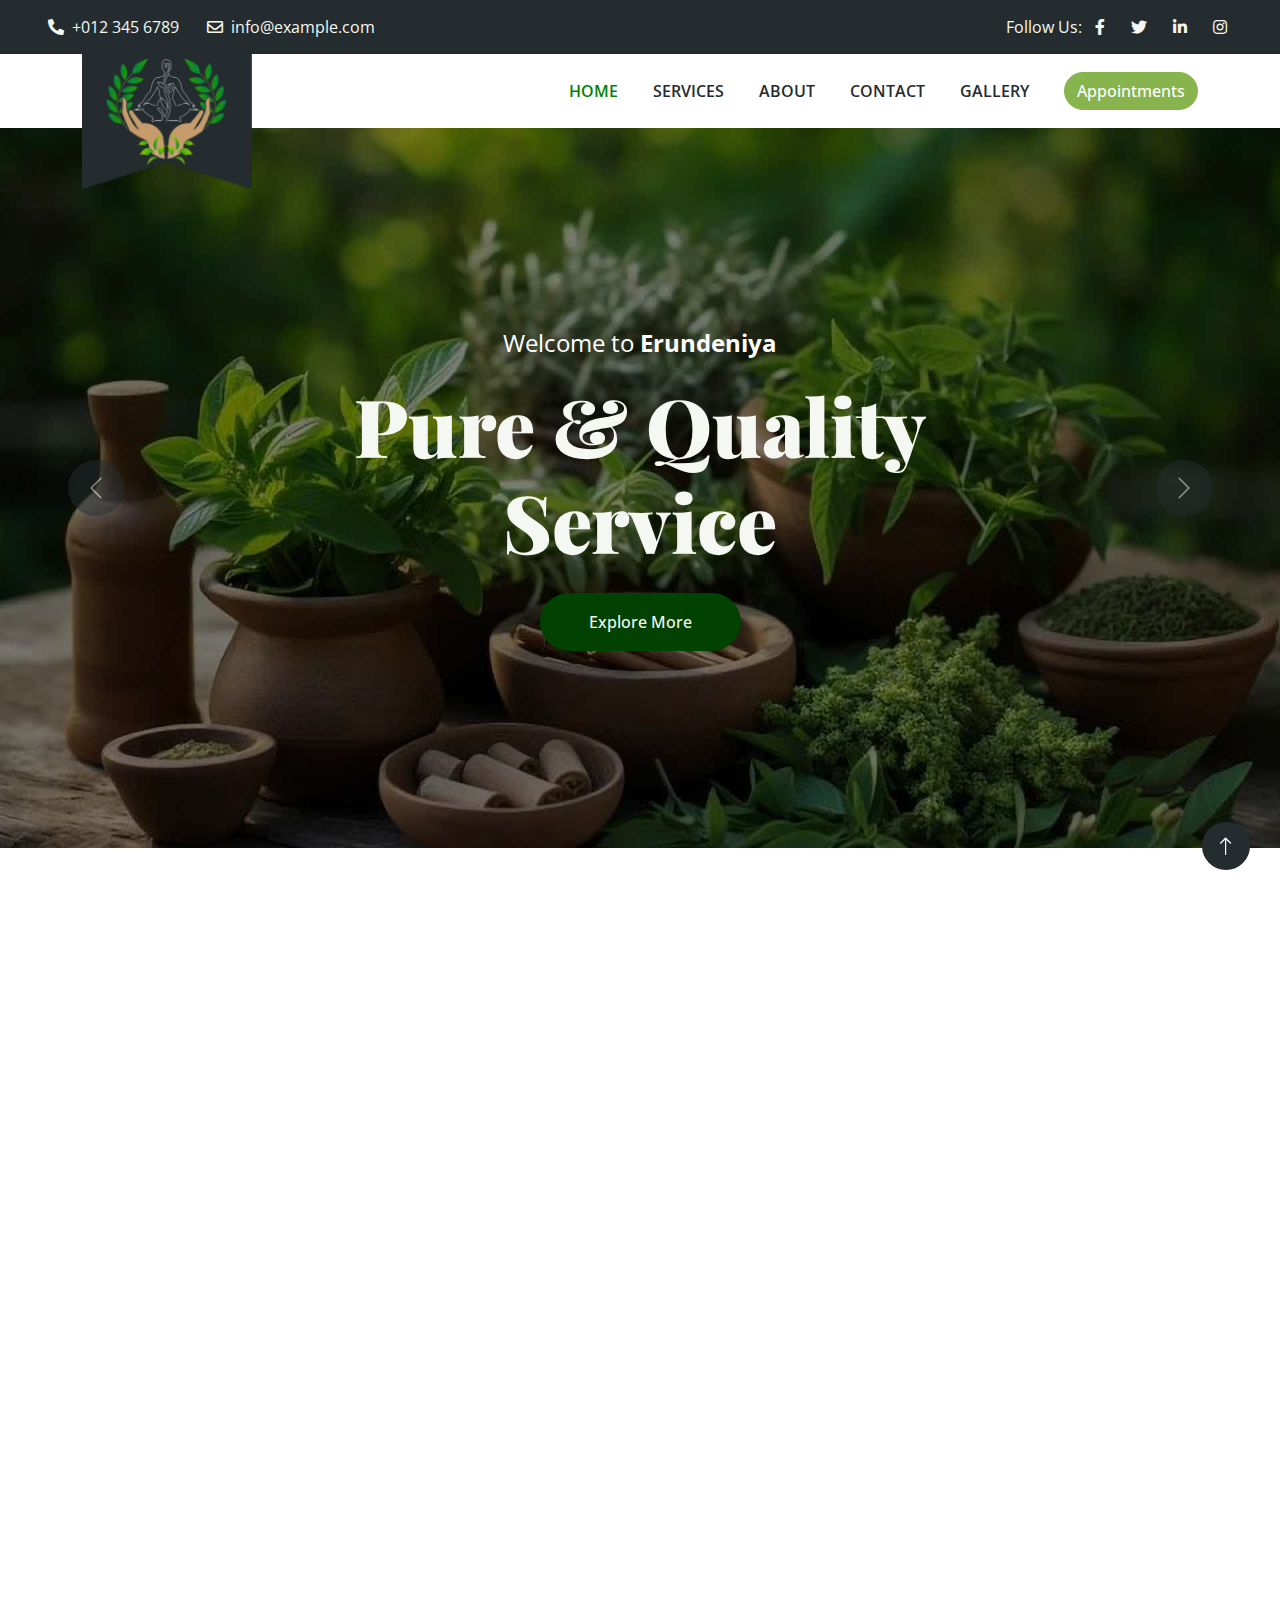
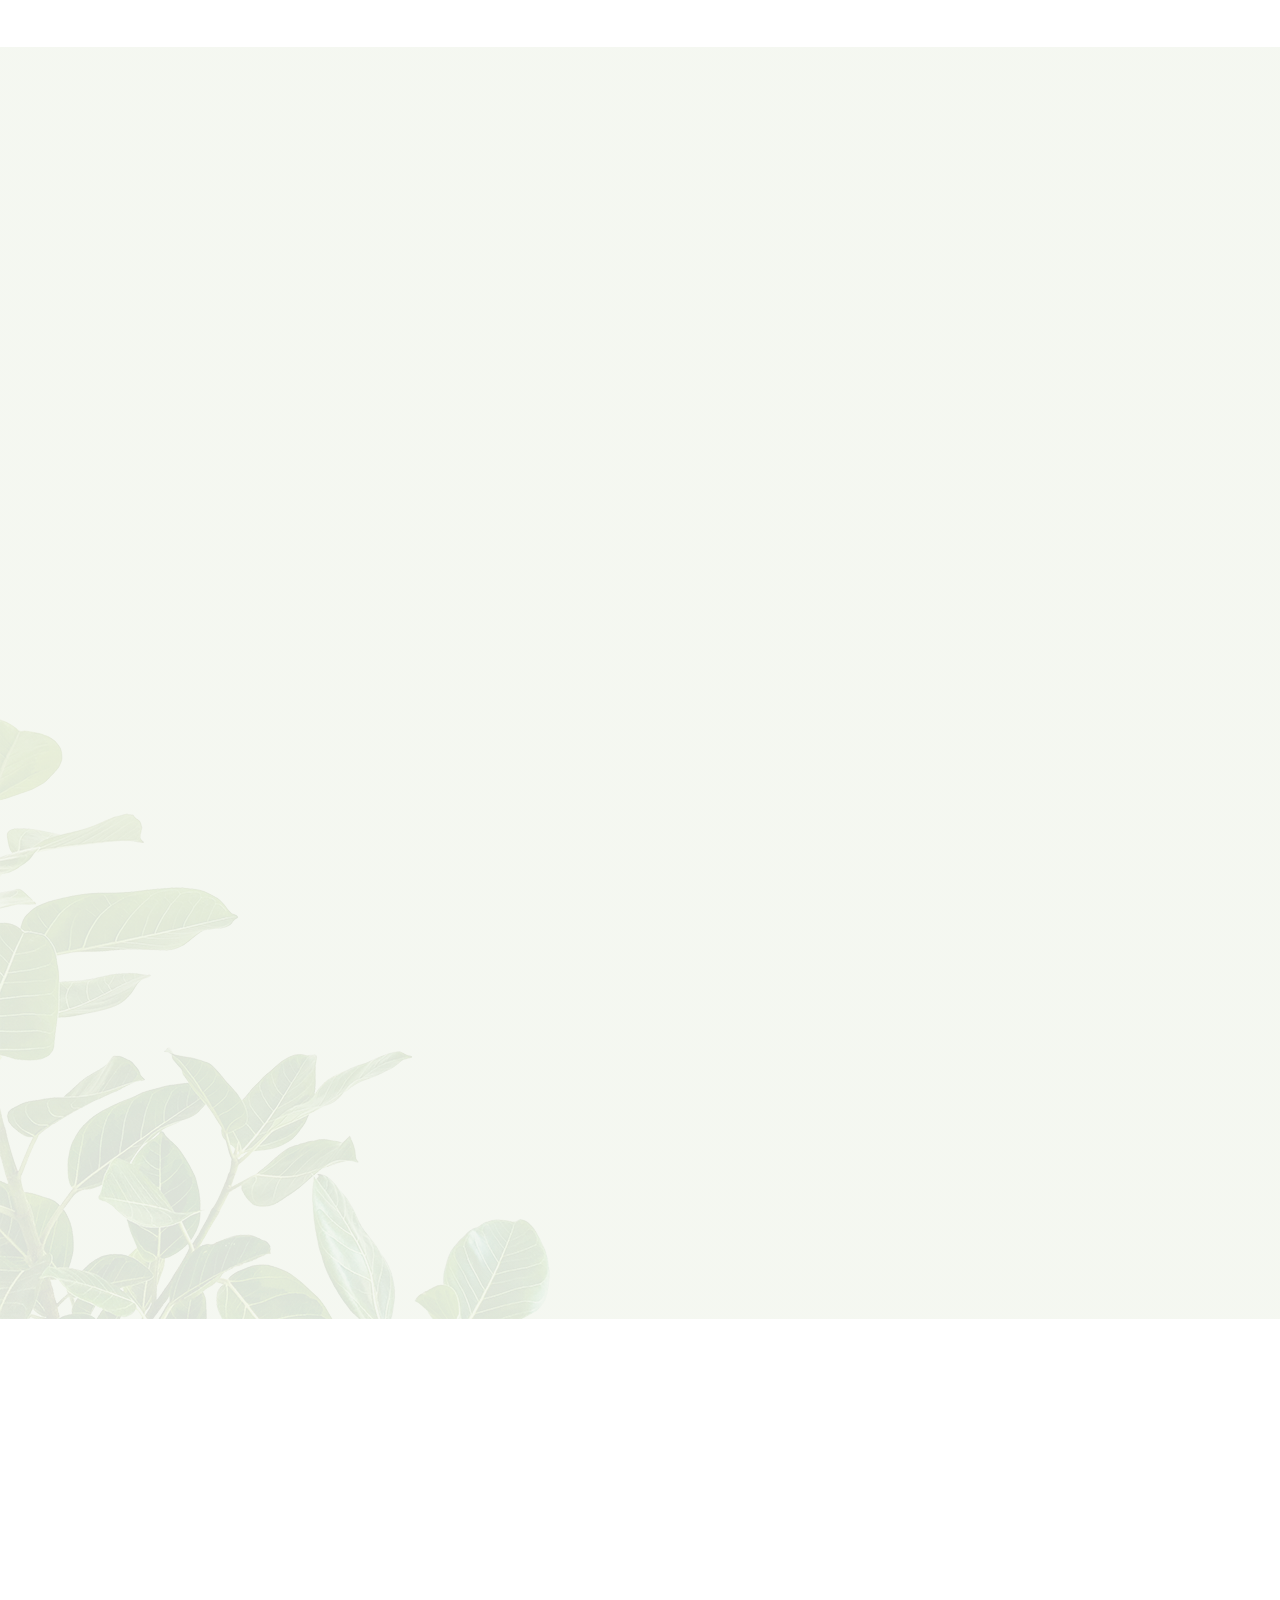
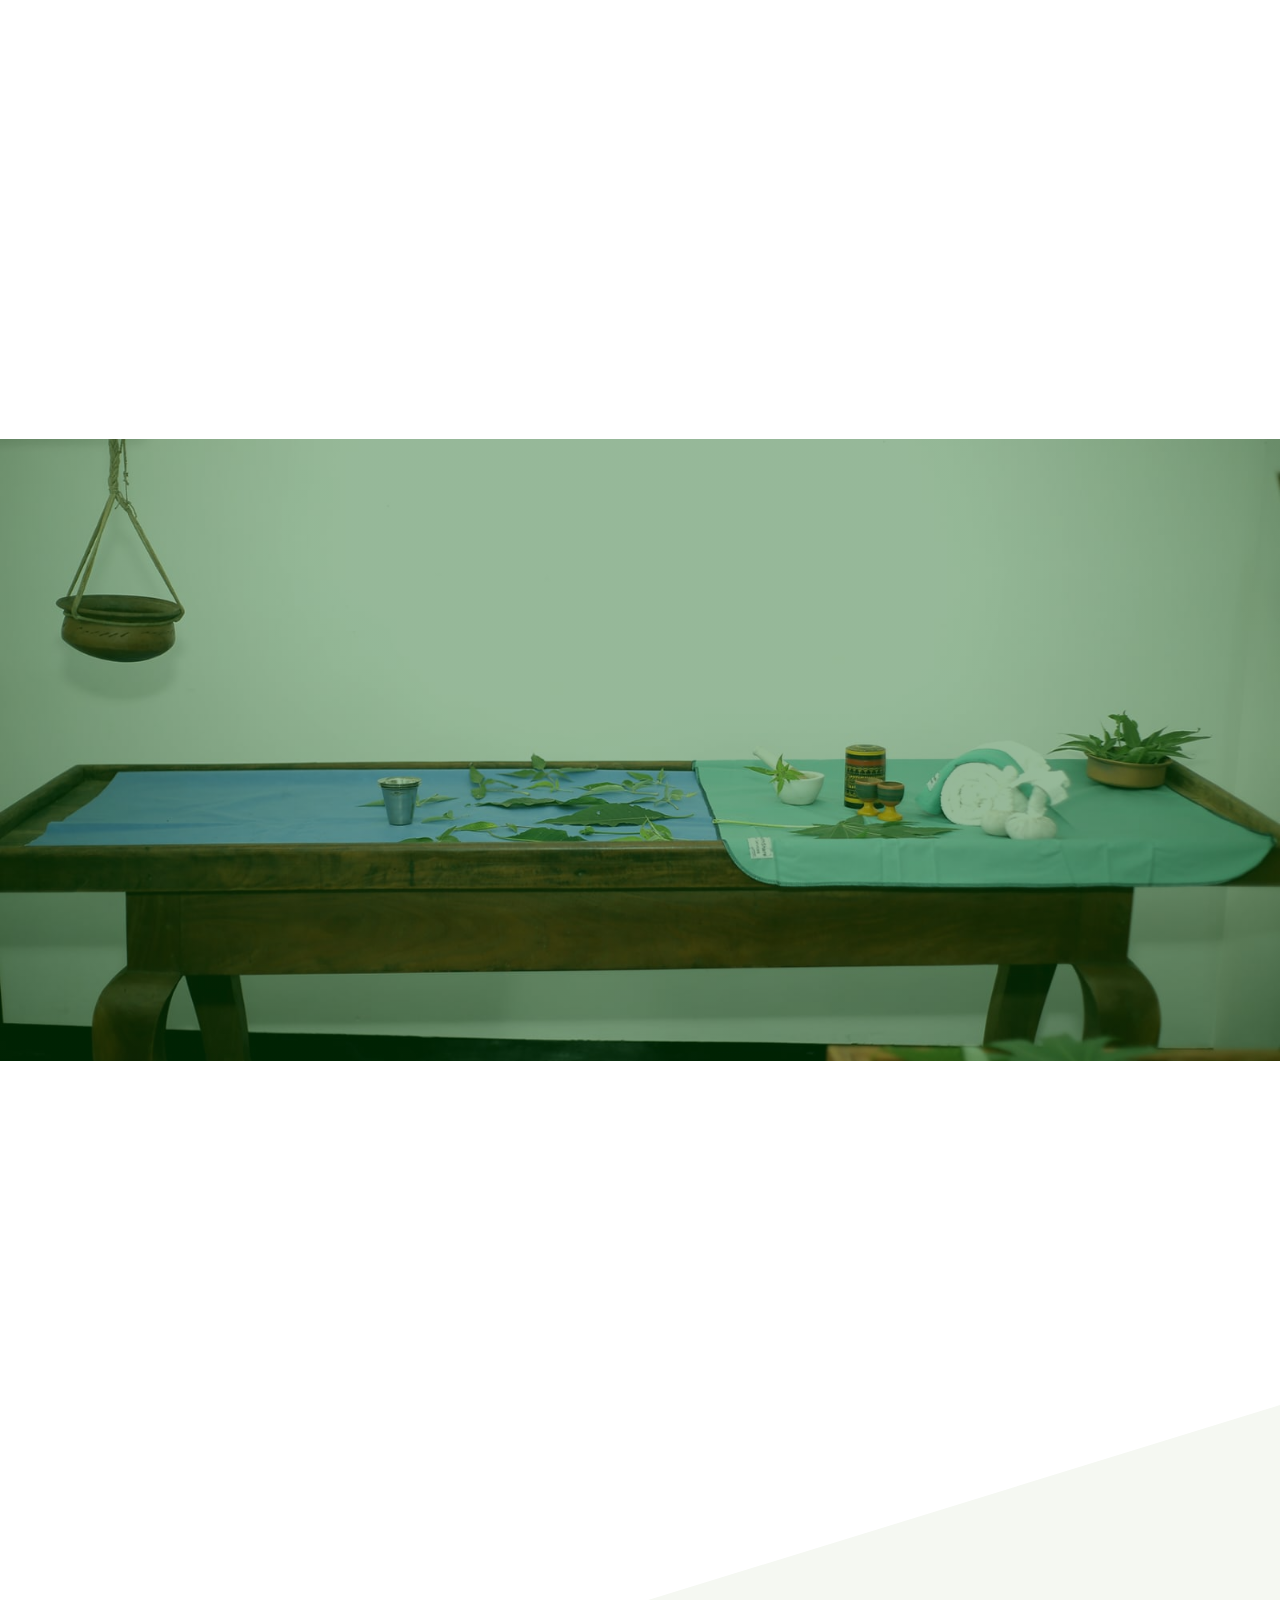
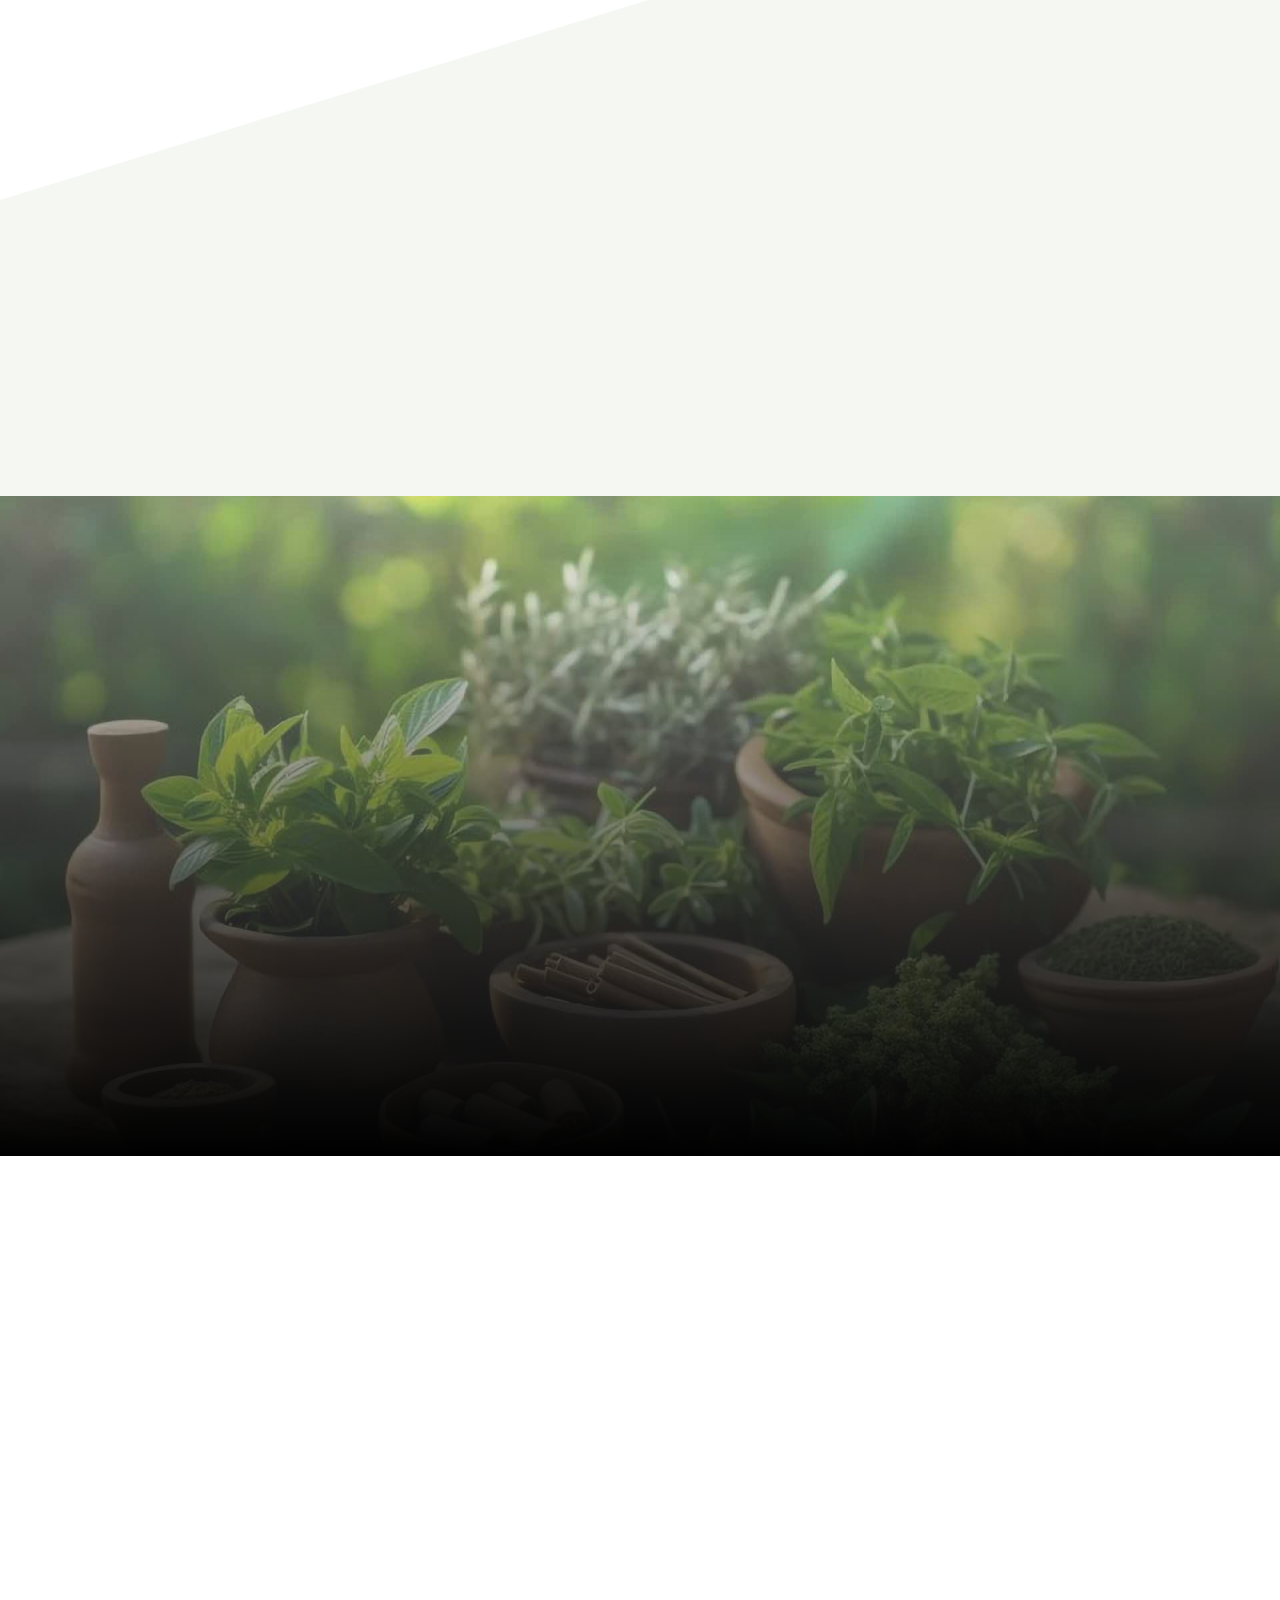
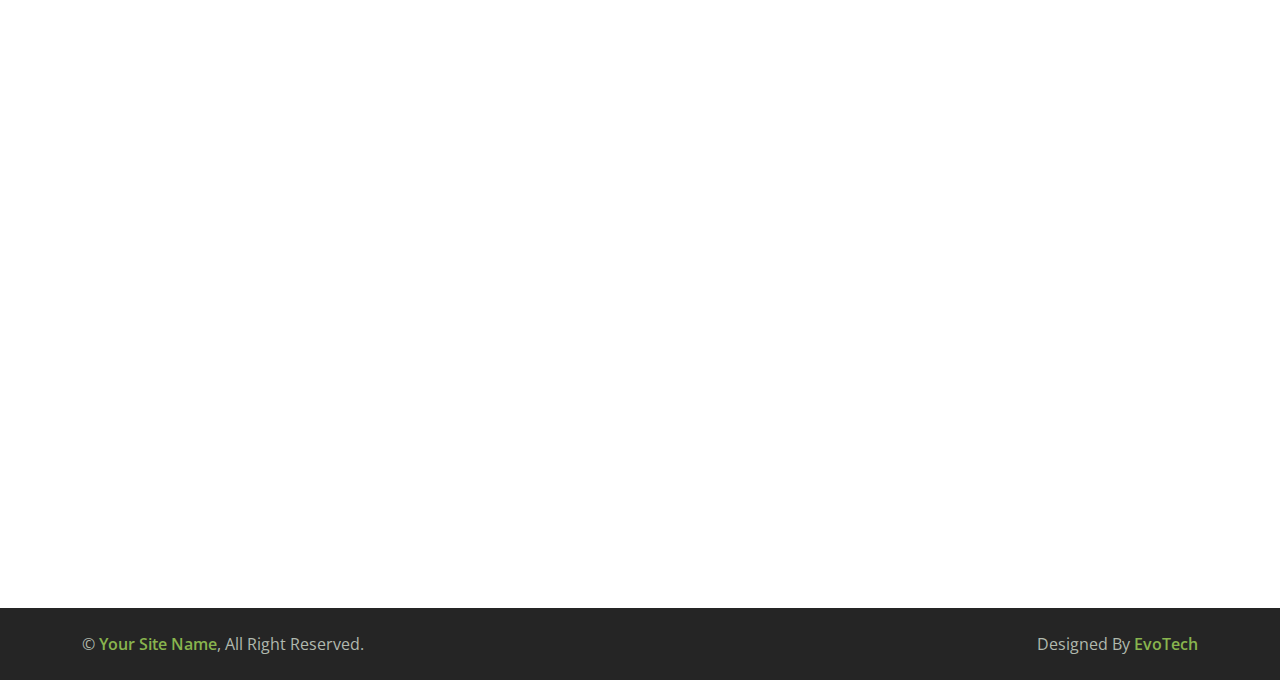
<file: index.html>
<!DOCTYPE html>
<html lang="en">

<head>
    <meta charset="utf-8">
    <title>Erundeniya Hospital</title>
    <meta content="width=device-width, initial-scale=1.0" name="viewport">
    <meta content="" name="keywords">
    <meta content="" name="description">

    <!-- Favicon -->
    <link href="img/favicon.ico" rel="icon">

    <!-- Google Web Fonts -->
    <link rel="preconnect" href="https://fonts.googleapis.com">
    <link rel="preconnect" href="https://fonts.gstatic.com" crossorigin>
    <link
        href="https://fonts.googleapis.com/css2?family=Open+Sans:wght@400;600&family=Playfair+Display:wght@700;900&display=swap"
        rel="stylesheet">

    <!-- Icon Font Stylesheet -->
    <link href="https://cdnjs.cloudflare.com/ajax/libs/font-awesome/5.10.0/css/all.min.css" rel="stylesheet">
    <link href="https://cdn.jsdelivr.net/npm/bootstrap-icons@1.4.1/font/bootstrap-icons.css" rel="stylesheet">

    <!-- Libraries Stylesheet -->
    <link href="lib/animate/animate.min.css" rel="stylesheet">
    <link href="lib/owlcarousel/assets/owl.carousel.min.css" rel="stylesheet">

    <!-- Customized Bootstrap Stylesheet -->
    <link href="css/bootstrap.min.css" rel="stylesheet">

    <!-- Template Stylesheet -->
    <link href="css/style.css" rel="stylesheet">
</head>

<body>
    <!-- Spinner Start -->
    <div id="spinner"
        class="show bg-white position-fixed translate-middle w-100 vh-100 top-50 start-50 d-flex align-items-center justify-content-center">
        <div class="spinner-border text-primary" role="status" style="width: 3rem; height: 3rem;"></div>
    </div>
    <!-- Spinner End -->

    <!-- Topbar Start -->
    <div class="container-fluid bg-dark text-light px-0 py-2">
        <div class="row gx-0 d-none d-lg-flex">
            <div class="col-lg-7 px-5 text-start">
                <div class="h-100 d-inline-flex align-items-center me-4">
                    <span class="fa fa-phone-alt me-2"></span>
                    <span>+012 345 6789</span>
                </div>
                <div class="h-100 d-inline-flex align-items-center">
                    <span class="far fa-envelope me-2"></span>
                    <span>info@example.com</span>
                </div>
            </div>
            <div class="col-lg-5 px-5 text-end">
                <div class="h-100 d-inline-flex align-items-center mx-n2">
                    <span>Follow Us:</span>
                    <a class="btn btn-link text-light" href=""><i class="fab fa-facebook-f"></i></a>
                    <a class="btn btn-link text-light" href=""><i class="fab fa-twitter"></i></a>
                    <a class="btn btn-link text-light" href=""><i class="fab fa-linkedin-in"></i></a>
                    <a class="btn btn-link text-light" href=""><i class="fab fa-instagram"></i></a>
                </div>
            </div>
        </div>
    </div>
    <!-- Topbar End -->

    <!-- Navbar Start -->
    <div class="container-fluid bg-white sticky-top">
        <div class="container">
            <nav class="navbar navbar-expand-lg bg-white navbar-light py-2 py-lg-0">
                <a href="index.html" class="navbar-brand">
                    <img class="img-fluid" src="img/logo.png" alt="Logo">
                </a>
                <button type="button" class="navbar-toggler ms-auto me-0" data-bs-toggle="collapse"
                    data-bs-target="#navbarCollapse">
                    <span class="navbar-toggler-icon"></span>
                </button>
                <div class="collapse navbar-collapse" id="navbarCollapse">
                    <div class="navbar-nav ms-auto">
                        <a href="index.html" class="nav-item nav-link active">Home</a>
                        <a href="services.html" class="nav-item nav-link">Services</a>
                        <a href="about.html" class="nav-item nav-link">About</a>
                        <a href="contact.html" class="nav-item nav-link">Contact</a>
                        <a href="services.html#gallery" class="nav-item nav-link">Gallery</a>
                        <a href="services.html#gallery" class="nav-item" style="align-self: center; width: 100%;">
                            <div class="">
                                <button type="button" class="btn btn-primary rounded-pill">Appointments</button>
                            </div>
                        </a>
                    </div>
                    <!-- <div class="border-start ps-4 d-none d-lg-block">
                        <button type="button" class="btn btn-sm p-0"><i class="fa fa-search"></i></button>
                    </div> -->
                </div>
            </nav>
        </div>
    </div>
    <!-- Navbar End -->


    <!-- Carousel Start -->
    <div class="container-fluid px-0 mb-5">
        <div id="header-carousel" class="carousel slide carousel-fade" data-bs-ride="carousel">
            <div class="carousel-inner">
                <div class="carousel-item active">
                    <img class="w-100" src="img/carousel-1.jpg" alt="Image">
                    <div class="carousel-caption">
                        <div class="container">
                            <div class="row justify-content-center">
                                <div class="col-lg-7 text-center">
                                    <p class="fs-4 text-white animated zoomIn">Welcome to <strong
                                            class="">Erundeniya</strong></p>
                                    <h1 class="display-1 text-light mb-4 animated zoomIn">Pure & Quality Service</h1>
                                    <a href="" class="btn text-light rounded-pill py-3 px-5 animated zoomIn slider--btn"
                                        style="background-color: #014202;">Explore
                                        More</a>
                                </div>
                            </div>
                        </div>
                    </div>
                </div>
                <div class="carousel-item">
                    <img class="w-100" src="img/carousel-2.jpg" alt="Image">
                    <div class="carousel-caption">
                        <div class="container">
                            <div class="row justify-content-center">
                                <div class="col-lg-7 text-center">
                                    <p class="fs-4 text-white animated zoomIn">Welcome to <strong
                                            class="">Erundeniya</strong></p>
                                    <h1 class="display-1 text-light mb-4 animated zoomIn">Pure & Quality Service</h1>
                                    <a href="" class="btn text-light rounded-pill py-3 px-5 animated zoomIn slider--btn"
                                        style="background-color: #014202;">Explore
                                        More</a>
                                </div>
                            </div>
                        </div>
                    </div>
                </div>
                <div class="carousel-item">
                    <img class="w-100" src="img/carousel-3.jpg" alt="Image">
                    <div class="carousel-caption">
                        <div class="container">
                            <div class="row justify-content-center">
                                <div class="col-lg-7 text-center">
                                    <p class="fs-4 text-white animated zoomIn">Welcome to <strong
                                            class="">Erundeniya</strong></p>
                                    <h1 class="display-1 text-light mb-4 animated zoomIn">Pure & Quality Service</h1>
                                    <a href="" class="btn text-light rounded-pill py-3 px-5 animated zoomIn slider--btn"
                                        style="background-color: #014202;">Explore
                                        More</a>
                                </div>
                            </div>
                        </div>
                    </div>
                </div>
                <div class="carousel-item">
                    <img class="w-100" src="img/carousel-4.jpg" alt="Image">
                    <div class="carousel-caption">
                        <div class="container">
                            <div class="row justify-content-center">
                                <div class="col-lg-7 text-center">
                                    <p class="fs-4 text-white animated zoomIn">Welcome to <strong
                                            class="">Erundeniya</strong></p>
                                    <h1 class="display-1 text-light mb-4 animated zoomIn">Pure & Quality Service</h1>
                                    <a href="" class="btn text-light rounded-pill py-3 px-5 animated zoomIn slider--btn"
                                        style="background-color: #014202;">Explore
                                        More</a>
                                </div>
                            </div>
                        </div>
                    </div>
                </div>
            </div>
            <button class="carousel-control-prev" type="button" data-bs-target="#header-carousel" data-bs-slide="prev">
                <span class="carousel-control-prev-icon" aria-hidden="true"></span>
                <span class="visually-hidden">Previous</span>
            </button>
            <button class="carousel-control-next" type="button" data-bs-target="#header-carousel" data-bs-slide="next">
                <span class="carousel-control-next-icon" aria-hidden="true"></span>
                <span class="visually-hidden">Next</span>
            </button>
        </div>
    </div>
    <!-- Carousel End -->


    <!-- About Start -->
    <div class="container-xxl py-5">
        <div class="container">
            <div class="row g-5">
                <div class="col-lg-6">
                    <div class="row g-3">
                        <div class="col-6 text-end">
                            <img class="img-fluid bg-white w-100 mb-3 wow fadeIn" data-wow-delay="0.1s"
                                src="img/about-1.jpg" alt="">
                            <img class="img-fluid bg-white w-50 wow fadeIn" data-wow-delay="0.2s" src="img/about-3.jpg"
                                alt="">
                        </div>
                        <div class="col-6">
                            <img class="img-fluid bg-white w-50 mb-3 wow fadeIn" data-wow-delay="0.3s"
                                src="img/about-4.jpg" alt="">
                            <img class="img-fluid bg-white w-100 wow fadeIn" data-wow-delay="0.4s" src="img/about-2.jpg"
                                alt="">
                        </div>
                    </div>
                </div>
                <div class="col-lg-6 wow fadeIn" data-wow-delay="0.5s">
                    <div class="section-title">
                        <p class="fs-5 fw-medium fst-italic text-primary">About Us</p>
                        <h1 class="display-6">The success history of Erundeniya Hospital</h1>
                    </div>
                    <div class="row g-3 mb-4">
                        <div class="col-sm-4">
                            <img class="img-fluid bg-white w-100" src="img/about-5.jpg" alt="">
                        </div>
                        <div class="col-sm-8">
                            <h5>Discover the incredible healing power</h5>
                            <p class="mb-0">
                                Discover the incredible healing power of Sri Lankan Indigenous Medicine at Erundeniya
                                Ayurvedic Hospital, a wellness retreat with a history of several generations of
                                Indigenous Doctors curing countless patients suffering from difficult medical
                                conditions.
                            </p>
                        </div>
                    </div>
                    <div class="border-top mb-4"></div>
                    <div class="row g-3">
                        <div class="col-sm-8">
                            <h5>Located in a peaceful setting district of Kegalle in Sri Lanka</h5>
                            <p class="mb-0">
                                Located in a peaceful setting district of Kegalle in Sri Lanka, Erundeniya Ayurvedic
                                Hospital offers inpatient care as well as outpatient clinic services.
                            </p>
                        </div>
                        <div class="col-sm-4">
                            <img class="img-fluid bg-white w-100" src="img/about-6.jpg" alt="">
                        </div>
                    </div>
                </div>
            </div>
        </div>
    </div>
    <!-- About End -->


    <!-- Service Start -->
    <div class="container-fluid product py-5 my-5">
        <div class="container-fluid container-service">
            <div class="container pt-5">
                <div class="section-title text-center mx-auto wow fadeInUp" data-wow-delay="0.1s"
                    style="max-width: 600px;">
                    <h1 class="display-6 mb-3">Traditional & Ayurveda Treatments at Erundeniya Ayurveda Hospital</h1>
                    <p class="mb-1">
                        At Erundenia Traditional Ayurveda Hospital, we offer a wide range of specialized
                        traditional and Ayurveda treatments deeply rooted in our family’s time-honored
                        medical heritage.
                    </p>
                </div>
                <div class="row g-4">
                    <div class="col-lg-3 col-md-6 wow fadeInUp" data-wow-delay="0.1s">
                        <div class="service-item">
                            <div class="icon-box-primary mb-4">
                                <i class="bi bi-stars text-dark"></i>
                            </div>
                            <h5 class="mb-3">Sciatica Treatments</h4>
                                <p class="mb-4">
                                    Relieves nerve pain, restores mobility, improves posture, promotes long-term
                                    healing.
                                </p>
                                <a class="btn btn-light px-3" href="">Read More<i
                                        class="bi bi-chevron-double-right ms-1"></i></a>
                        </div>
                    </div>
                    <div class="col-lg-3 col-md-6 wow fadeInUp" data-wow-delay="0.3s">
                        <div class="service-item">
                            <div class="icon-box-primary mb-4">
                                <i class="bi bi-stars text-dark"></i>
                            </div>
                            <h5 class="mb-3">Koshtuka Shiro Therapy</h4>
                                <p class="mb-4">
                                    Balances body energies, relieves stress, promotes relaxation, enhances mental
                                    clarity.
                                </p>
                                <a class="btn btn-light px-3" href="">Read More<i
                                        class="bi bi-chevron-double-right ms-1"></i></a>
                        </div>
                    </div>
                    <div class="col-lg-3 col-md-6 wow fadeInUp" data-wow-delay="0.5s">
                        <div class="service-item">
                            <div class="icon-box-primary mb-4">
                                <i class="bi bi-stars text-dark"></i>
                            </div>
                            <h5 class="mb-3">Shirodhara</h4>
                                <p class="mb-4">
                                    Steady oil stream calms mind, reduces stress, improves sleep quality.
                                </p>
                                <a class="btn btn-light px-3" href="">Read More<i
                                        class="bi bi-chevron-double-right ms-1"></i></a>
                        </div>
                    </div>
                    <div class="col-lg-3 col-md-6 wow fadeInUp" data-wow-delay="0.7s">
                        <div class="service-item">
                            <div class="icon-box-primary mb-4">
                                <i class="bi bi-stars text-dark"></i>
                            </div>
                            <h5 class="mb-3">Netra Vasti</h4>
                                <p class="mb-4">
                                    Herbal ghee eye bath soothes, nourishes, and improves vision naturally.
                                </p>
                                <a class="btn btn-light px-3" href="">Read More<i
                                        class="bi bi-chevron-double-right ms-1"></i></a>
                        </div>
                    </div>
                    <div class="col-lg-3 col-md-6 wow fadeInUp" data-wow-delay="0.1s">
                        <div class="service-item">
                            <div class="icon-box-primary mb-4">
                                <i class="bi bi-stars text-dark"></i>
                            </div>
                            <h5 class="mb-3">Karna Poorana</h4>
                                <p class="mb-4">
                                    Warm herbal oil nourishes ears, relieves discomfort, enhances hearing clarity.
                                </p>
                                <a class="btn btn-light px-3" href="">Read More<i
                                        class="bi bi-chevron-double-right ms-1"></i></a>
                        </div>
                    </div>
                    <div class="col-lg-3 col-md-6 wow fadeInUp" data-wow-delay="0.3s">
                        <div class="service-item">
                            <div class="icon-box-primary mb-4">
                                <i class="bi bi-stars text-dark"></i>
                            </div>
                            <h5 class="mb-3">Nasya</h4>
                                <p class="mb-4">
                                    Herbal oil nasal therapy clears sinuses, improves breathing, boosts immunity.
                                </p>
                                <a class="btn btn-light px-3" href="">Read More<i
                                        class="bi bi-chevron-double-right ms-1"></i></a>
                        </div>
                    </div>
                    <div class="col-lg-3 col-md-6 wow fadeInUp" data-wow-delay="0.5s">
                        <div class="service-item">
                            <div class="icon-box-primary mb-4">
                                <i class="bi bi-stars text-dark"></i>
                            </div>
                            <h5 class="mb-3">Hisahori Therapy</h4>
                                <p class="mb-4">
                                    Stimulates scalp, relieves tension, promotes relaxation, enhances hair and health.
                                </p>
                                <a class="btn btn-light px-3" href="">Read More<i
                                        class="bi bi-chevron-double-right ms-1"></i></a>
                        </div>
                    </div>
                    <div class="col-lg-3 col-md-6 wow fadeInUp" data-wow-delay="0.7s">
                        <div class="service-item">
                            <div class="icon-box-primary mb-4">
                                <i class="bi bi-stars text-dark"></i>
                            </div>
                            <h5 class="mb-3">Abhyanga</h4>
                                <p class="mb-4">
                                    Full-body herbal oil massage nourishes skin, improves circulation, promotes
                                    relaxation.
                                </p>
                                <a class="btn btn-light px-3" href="">Read More<i
                                        class="bi bi-chevron-double-right ms-1"></i></a>
                        </div>
                    </div>
                </div>
            </div>
        </div>
    </div>
    <!-- Services End -->


    <!-- Article Start -->
    <div class="container-xxl py-5">
        <div class="container">
            <div class="row g-5">
                <div class="col-lg-5 wow fadeIn" data-wow-delay="0.1s">
                    <img class="img-fluid" src="img/article.jpg" alt="">
                </div>
                <div class="col-lg-6 wow fadeIn" data-wow-delay="0.5s">
                    <div class="section-title">
                        <p class="fs-5 fw-medium fst-italic text-primary">Featured Acticle</p>
                        <h1 class="display-6">The Ancient Wisdom of Ayurveda: A Journey Through Time</h1>
                    </div>
                    <p class="mb-4">Tempor erat elitr rebum at clita. Diam dolor diam ipsum sit. Aliqu diam amet diam et
                        eos. Clita erat ipsum et lorem et sit, sed stet lorem sit clita duo justo magna dolore erat amet
                    </p>
                    <p class="mb-4">Diam dolor diam ipsum sit. Aliqu diam amet diam et eos. Clita erat ipsum et lorem et
                        sit, sed stet lorem sit clita duo justo magna. Tempor erat elitr rebum at clita.</p>
                    <a href="" class="btn btn-primary rounded-pill py-3 px-5">Read More</a>
                </div>
            </div>
        </div>
    </div>
    <!-- Article End -->


    <!-- Video Start -->
    <div class="container-fluid video my-5">
        <div class="container">
            <div class="row g-0">
                <div class="col-lg-6 py-5 wow fadeIn" data-wow-delay="0.1s">
                    <div class="py-5">
                        <h1 class="display-6 mb-4">Ayurveda – A Journey to <span class="text-white">Healing</span> and
                            <span class="text-white">Wholeness</span>
                        </h1>
                        <h5 class="fw-normal lh-base fst-italic text-white mt-5 mb-4">🌿 Where ancient wisdom meets
                            modern
                            wellness</h5>
                        <span class="fw-normal lh-base fst-italic mb-5">
                            Discover the perfect blend of time-tested Ayurvedic healing and modern comfort. Our serene
                            environment and personalized treatments offer true balance for body, mind, and spirit.
                        </span>
                        <div class="row g-4 mt-3 mb-0">
                            <div class="col-sm-6">
                                <div class="d-flex align-items-center">
                                    <div class="flex-shrink-0 btn-lg-square bg-white text-primary rounded-circle me-3">
                                        <i class="fa fa-check"></i>
                                    </div>
                                    <span class="text-dark">Full Ayurvedic care</span>
                                </div>
                            </div>
                            <div class="col-sm-6">
                                <div class="d-flex align-items-center">
                                    <div class="flex-shrink-0 btn-lg-square bg-white text-primary rounded-circle me-3">
                                        <i class="fa fa-check"></i>
                                    </div>
                                    <span class="text-dark">Modern, serene setting</span>
                                </div>
                            </div>
                            <div class="col-sm-6">
                                <div class="d-flex align-items-center">
                                    <div class="flex-shrink-0 btn-lg-square bg-white text-primary rounded-circle me-3">
                                        <i class="fa fa-check"></i>
                                    </div>
                                    <span class="text-dark">Tailored therapies</span>
                                </div>
                            </div>
                            <div class="col-sm-6">
                                <div class="d-flex align-items-center">
                                    <div class="flex-shrink-0 btn-lg-square bg-white text-primary rounded-circle me-3">
                                        <i class="fa fa-check"></i>
                                    </div>
                                    <span class="text-dark">Mind-body healing</span>
                                </div>
                            </div>
                        </div>
                        <!-- <a class="btn btn-light rounded-pill py-3 px-5" href="">Explore More</a> -->
                    </div>
                </div>
                <div class="col-lg-6 wow fadeIn" data-wow-delay="0.5s">
                    <div class="h-100 d-flex align-items-center justify-content-center" style="min-height: 300px;">
                        <button type="button" class="btn-play" data-bs-toggle="modal"
                            data-src="https://www.youtube.com/embed/DWRcNpR6Kdc" data-bs-target="#videoModal">
                            <span></span>
                        </button>
                    </div>
                </div>
            </div>
        </div>
    </div>
    <!-- Video End -->


    <!-- Video Modal Start -->
    <div class="modal modal-video fade" id="videoModal" tabindex="-1" aria-labelledby="exampleModalLabel"
        aria-hidden="true">
        <div class="modal-dialog">
            <div class="modal-content rounded-0">
                <div class="modal-header">
                    <h3 class="modal-title" id="exampleModalLabel">Erundeniya Hospital</h3>
                    <button type="button" class="btn-close" data-bs-dismiss="modal" aria-label="Close"></button>
                </div>
                <div class="modal-body">
                    <!-- 16:9 aspect ratio -->
                    <div class="ratio ratio-16x9">
                        <iframe width="100%" height="100%" class="embed-responsive-item" allowfullscreen
                            allow="autoplay" src="https://www.youtube.com/embed/lzlc2I430A8?si=V9iQsg0pQFn2r7zD"
                            title="YouTube video player" frameborder="0"
                            allow="accelerometer; autoplay; clipboard-write; encrypted-media; gyroscope; picture-in-picture; web-share"
                            referrerpolicy="strict-origin-when-cross-origin" allowfullscreen></iframe>
                        <!-- <iframe class="embed-responsive-item" src="" id="video" allowfullscreen
                            allowscriptaccess="always" allow="autoplay"></iframe> -->
                    </div>
                </div>
            </div>
        </div>
    </div>
    <!-- Video Modal End -->


    <!-- Team Start -->
    <div class="container-fluid container-team py-5 mt-5">
        <div class="container pb-5">
            <div class="section-title text-center mx-auto wow fadeInUp" data-wow-delay="0.1s" style="max-width: 600px;">
                <h1 class="display-6 mb-3">Doctor Profile</h1>
                <p class="mb-1">
                    Ayurveda, the 5,000-year-old “science of life,” harmonizes body, mind, and spirit through
                    personalized diet, herbal medicine, detox therapies, and mindful living to awaken the body’s innate
                    intelligence and lasting wellness.
                </p>
            </div>
            <div class="row g-5 align-items-center mb-5">
                <div class="col-md-6 wow fadeIn" data-wow-delay="0.3s">
                    <img class="img-fluid w-100" src="img/team-1.jpg" alt="">
                </div>
                <div class="col-md-6 wow fadeIn" data-wow-delay="0.5s">
                    <h1 class="display-6 mb-3">Dr. H.D.P. Darshani</h1>
                    <p class="mb-1">Chief Physician</p>
                    <p class="mb-5">Erundeniya Ayurveda Hospital</p>
                    <h3 class="mb-3">Biography</h3>
                    <p class="mb-4">
                        Dr. H.D.P. Darshani is a sixth-generation Ayurveda (Traditional Indigenous Ayurveda)
                        practitioner, continuing a respected family legacy of healing that spans over five generations.
                        With over 30 years of professional experience, she serves as the Chief Consultant at the
                        Erundeniya Deshiya Paramparika Ayurveda Hospital, where she practices as a fully qualified
                        Sammuthiya Weda Mahattmaya (licensed indigenous physician).
                    </p>
                    <p class="mb-4">
                        Her medical heritage, deeply rooted in Sri Lanka’s traditional healing wisdom, equips her
                        with unique expertise in treating a wide range of complex and chronic conditions.
                    </p>
                    <div class="d-flex">
                        <a class="btn btn-lg-square btn-primary me-2" href=""><i class="fab fa-facebook-f"></i></a>
                        <a class="btn btn-lg-square btn-primary me-2" href=""><i class="fab fa-twitter"></i></a>
                        <a class="btn btn-lg-square btn-primary me-2" href=""><i class="fab fa-linkedin-in"></i></a>
                        <a class="btn btn-lg-square btn-primary me-2" href=""><i class="fab fa-youtube"></i></a>
                    </div>
                </div>
            </div>
            <!-- <div class="row g-4">
                <div class="col-lg-3 col-md-6 wow fadeInUp" data-wow-delay="0.1s">
                    <div class="team-item">
                        <div class="position-relative overflow-hidden">
                            <img class="img-fluid w-100" src="img/team-2.jpg" alt="">
                            <div class="team-social">
                                <a class="btn btn-square btn-light mx-1" href=""><i class="fab fa-facebook-f"></i></a>
                                <a class="btn btn-square btn-light mx-1" href=""><i class="fab fa-twitter"></i></a>
                                <a class="btn btn-square btn-light mx-1" href=""><i class="fab fa-linkedin-in"></i></a>
                                <a class="btn btn-square btn-light mx-1" href=""><i class="fab fa-youtube"></i></a>
                            </div>
                        </div>
                        <div class="text-center p-4">
                            <h5 class="mb-1">Alex Robin</h5>
                            <span>Lab Assistant</span>
                        </div>
                    </div>
                </div>
                <div class="col-lg-3 col-md-6 wow fadeInUp" data-wow-delay="0.3s">
                    <div class="team-item">
                        <div class="position-relative overflow-hidden">
                            <img class="img-fluid w-100" src="img/team-3.jpg" alt="">
                            <div class="team-social">
                                <a class="btn btn-square btn-light mx-1" href=""><i class="fab fa-facebook-f"></i></a>
                                <a class="btn btn-square btn-light mx-1" href=""><i class="fab fa-twitter"></i></a>
                                <a class="btn btn-square btn-light mx-1" href=""><i class="fab fa-linkedin-in"></i></a>
                                <a class="btn btn-square btn-light mx-1" href=""><i class="fab fa-youtube"></i></a>
                            </div>
                        </div>
                        <div class="text-center p-4">
                            <h5 class="mb-1">Andrew Bon</h5>
                            <span>Lab Assistant</span>
                        </div>
                    </div>
                </div>
                <div class="col-lg-3 col-md-6 wow fadeInUp" data-wow-delay="0.5s">
                    <div class="team-item">
                        <div class="position-relative overflow-hidden">
                            <img class="img-fluid w-100" src="img/team-4.jpg" alt="">
                            <div class="team-social">
                                <a class="btn btn-square btn-light mx-1" href=""><i class="fab fa-facebook-f"></i></a>
                                <a class="btn btn-square btn-light mx-1" href=""><i class="fab fa-twitter"></i></a>
                                <a class="btn btn-square btn-light mx-1" href=""><i class="fab fa-linkedin-in"></i></a>
                                <a class="btn btn-square btn-light mx-1" href=""><i class="fab fa-youtube"></i></a>
                            </div>
                        </div>
                        <div class="text-center p-4">
                            <h5 class="mb-1">Martin Tompson</h5>
                            <span>Lab Assistant</span>
                        </div>
                    </div>
                </div>
                <div class="col-lg-3 col-md-6 wow fadeInUp" data-wow-delay="0.7s">
                    <div class="team-item">
                        <div class="position-relative overflow-hidden">
                            <img class="img-fluid w-100" src="img/team-5.jpg" alt="">
                            <div class="team-social">
                                <a class="btn btn-square btn-light mx-1" href=""><i class="fab fa-facebook-f"></i></a>
                                <a class="btn btn-square btn-light mx-1" href=""><i class="fab fa-twitter"></i></a>
                                <a class="btn btn-square btn-light mx-1" href=""><i class="fab fa-linkedin-in"></i></a>
                                <a class="btn btn-square btn-light mx-1" href=""><i class="fab fa-youtube"></i></a>
                            </div>
                        </div>
                        <div class="text-center p-4">
                            <h5 class="mb-1">Clarabelle Samber</h5>
                            <span>Lab Assistant</span>
                        </div>
                    </div>
                </div>
            </div> -->
        </div>
    </div>
    <!-- Team End -->


    <!-- Testimonial Start -->
    <div class="container-fluid testimonial py-5 mb-5">
        <div class="container pt-5">
            <div class="row gy-5 gx-0">
                <div class="section-title col-lg-6 pe-lg-5 mx-auto wow fadeInUp" data-wow-delay="0.1s"
                    style="max-width: 500px;">
                    <p class="fs-5 fw-medium fst-italic text-white">Testimonials</p>
                    <h1 class="display-6 mb-4">What our clients says about our tea</h1>
                    <p class="text-white mb-5">
                        Authentic voices share transformative journeys, celebrating holistic healing, renewed vitality,
                        and compassionate care through timeless Ayurvedic wisdom and personalized wellness.
                    </p>
                </div>
                <div class="col-lg-6 mb-n5 wow fadeIn" data-wow-delay="0.5s">
                    <div class="bg-white p-5">
                        <div class="owl-carousel testimonial-carousel wow fadeIn" data-wow-delay="0.1s">
                            <div class="testimonial-item">
                                <div class="icon-box-primary mb-4">
                                    <i class="bi bi-chat-left-quote text-dark"></i>
                                </div>
                                <p class="fs-5 mb-4">Lorem ipsum dolor sit amet, consectetur adipiscing elit. Curabitur
                                    tellus augue, iaculis id elit eget, ultrices pulvinar tortor. Quisque vel lorem
                                    porttitor, malesuada arcu quis, fringilla risus. Pellentesque eu consequat augue.
                                </p>
                                <div class="d-flex align-items-center">
                                    <img class="flex-shrink-0" src="img/testimonial-1.jpg" alt="">
                                    <div class="ps-3">
                                        <h5 class="mb-1">Client Name</h5>
                                        <span class="text-primary">Profession</span>
                                    </div>
                                </div>
                            </div>
                            <div class="testimonial-item">
                                <div class="icon-box-primary mb-4">
                                    <i class="bi bi-chat-left-quote text-dark"></i>
                                </div>
                                <p class="fs-5 mb-4">Lorem ipsum dolor sit amet, consectetur adipiscing elit. Curabitur
                                    tellus augue, iaculis id elit eget, ultrices pulvinar tortor. Quisque vel lorem
                                    porttitor, malesuada arcu quis, fringilla risus. Pellentesque eu consequat augue.
                                </p>
                                <div class="d-flex align-items-center">
                                    <img class="flex-shrink-0" src="img/testimonial-2.jpg" alt="">
                                    <div class="ps-3">
                                        <h5 class="mb-1">Client Name</h5>
                                        <span class="text-primary">Profession</span>
                                    </div>
                                </div>
                            </div>
                        </div>
                    </div>
                </div>
            </div>
        </div>
    </div>
    <!-- Testimonial End -->


    <!-- Contact Start -->
    <div class="container-xxl contact py-5">
        <div class="container">
            <div class="section-title text-center mx-auto wow fadeInUp" data-wow-delay="0.1s" style="max-width: 500px;">
                <p class="fs-5 fw-medium fst-italic text-primary">Contact Us</p>
                <h1 class="display-6">Contact us right now</h1>
            </div>
            <div class="row justify-content-center wow fadeInUp" data-wow-delay="0.1s">
                <div class="col-lg-8">
                    <p class="text-center mb-5">
                        Reach our welcoming Ayurveda team effortlessly; phone, email, or visit us to begin your
                        personalized wellness journey today.
                    </p>
                    <div class="row g-5">
                        <div class="col-md-4 text-center wow fadeInUp" data-wow-delay="0.3s">
                            <div class="btn-square mx-auto mb-3">
                                <i class="fa fa-envelope fa-2x text-white"></i>
                            </div>
                            <p class="mb-2">info@example.com</p>
                            <p class="mb-0">support@example.com</p>
                        </div>
                        <div class="col-md-4 text-center wow fadeInUp" data-wow-delay="0.4s">
                            <div class="btn-square mx-auto mb-3">
                                <i class="fa fa-phone fa-2x text-white"></i>
                            </div>
                            <p class="mb-2">+012 345 67890</p>
                            <p class="mb-0">+012 345 67890</p>
                        </div>
                        <div class="col-md-4 text-center wow fadeInUp" data-wow-delay="0.5s">
                            <div class="btn-square mx-auto mb-3">
                                <i class="fa fa-map-marker-alt fa-2x text-white"></i>
                            </div>
                            <p class="mb-2">123 Street</p>
                            <p class="mb-0">New York, USA</p>
                        </div>
                    </div>
                </div>
            </div>
        </div>
    </div>
    <!-- Contact Start -->


    <!-- Footer Start -->
    <div class="container-fluid bg-dark footer mt-5 py-5 wow fadeIn" data-wow-delay="0.1s">
        <div class="container py-5">
            <div class="row g-5">
                <div class="col-lg-3 col-md-6">
                    <img src="img/logof.png" class="footer--logo">
                </div>
                <div class="col-lg-3 col-md-6">
                    <h4 class="text-primary mb-4">Our Hospital</h4>
                    <p class="mb-2"><i class="fa fa-map-marker-alt text-primary me-3"></i>123 Street, New York, USA</p>
                    <p class="mb-2"><i class="fa fa-phone-alt text-primary me-3"></i>+012 345 67890</p>
                    <p class="mb-2"><i class="fa fa-envelope text-primary me-3"></i>info@example.com</p>
                    <div class="d-flex pt-3">
                        <a class="btn btn-square btn-primary rounded-circle me-2" href=""><i
                                class="fab fa-twitter"></i></a>
                        <a class="btn btn-square btn-primary rounded-circle me-2" href=""><i
                                class="fab fa-facebook-f"></i></a>
                        <a class="btn btn-square btn-primary rounded-circle me-2" href=""><i
                                class="fab fa-youtube"></i></a>
                        <a class="btn btn-square btn-primary rounded-circle me-2" href=""><i
                                class="fab fa-linkedin-in"></i></a>
                    </div>
                </div>
                <div class="col-lg-3 col-md-6">
                    <h4 class="text-primary mb-4">Quick Links</h4>
                    <a class="btn btn-link" href="">About Us</a>
                    <a class="btn btn-link" href="">Contact Us</a>
                    <a class="btn btn-link" href="">Our Services</a>
                    <a class="btn btn-link" href="">Terms & Condition</a>
                    <a class="btn btn-link" href="">Support</a>
                </div>
                <div class="col-lg-3 col-md-6">
                    <h4 class="text-primary mb-4">Business Hours</h4>
                    <p class="mb-1">Monday - Friday</p>
                    <h6 class="text-light">09:00 am - 07:00 pm</h6>
                    <p class="mb-1">Saturday</p>
                    <h6 class="text-light">09:00 am - 12:00 pm</h6>
                    <p class="mb-1">Sunday</p>
                    <h6 class="text-light">Closed</h6>
                </div>
            </div>
        </div>
    </div>
    <!-- Footer End -->


    <!-- Copyright Start -->
    <div class="container-fluid copyright py-4">
        <div class="container">
            <div class="row">
                <div class="col-md-6 text-center text-md-start mb-3 mb-md-0">
                    &copy; <a class="fw-medium" href="#">Your Site Name</a>, All Right Reserved.
                </div>
                <div class="col-md-6 text-center text-md-end">
                    <!--/*** This template is free as long as you keep the footer author’s credit link/attribution link/backlink. If you'd like to use the template without the footer author’s credit link/attribution link/backlink, you can purchase the Credit Removal License from "https://htmlcodex.com/credit-removal". Thank you for your support. ***/-->
                    Designed By <a class="fw-medium" href="https://htmlcodex.com">EvoTech</a>
                </div>
            </div>
        </div>
    </div>
    <!-- Copyright End -->


    <!-- Back to Top -->
    <a href="#" class="btn btn-lg btn-lg-square rounded-circle back-to-top"><i class="bi bi-arrow-up"></i></a>


    <!-- JavaScript Libraries -->
    <script src="https://ajax.googleapis.com/ajax/libs/jquery/3.6.1/jquery.min.js"></script>
    <script src="https://cdn.jsdelivr.net/npm/bootstrap@5.0.0/dist/js/bootstrap.bundle.min.js"></script>
    <script src="lib/wow/wow.min.js"></script>
    <script src="lib/easing/easing.min.js"></script>
    <script src="lib/waypoints/waypoints.min.js"></script>
    <script src="lib/owlcarousel/owl.carousel.min.js"></script>

    <!-- Template Javascript -->
    <script src="js/main.js"></script>
</body>

</html>
</file>
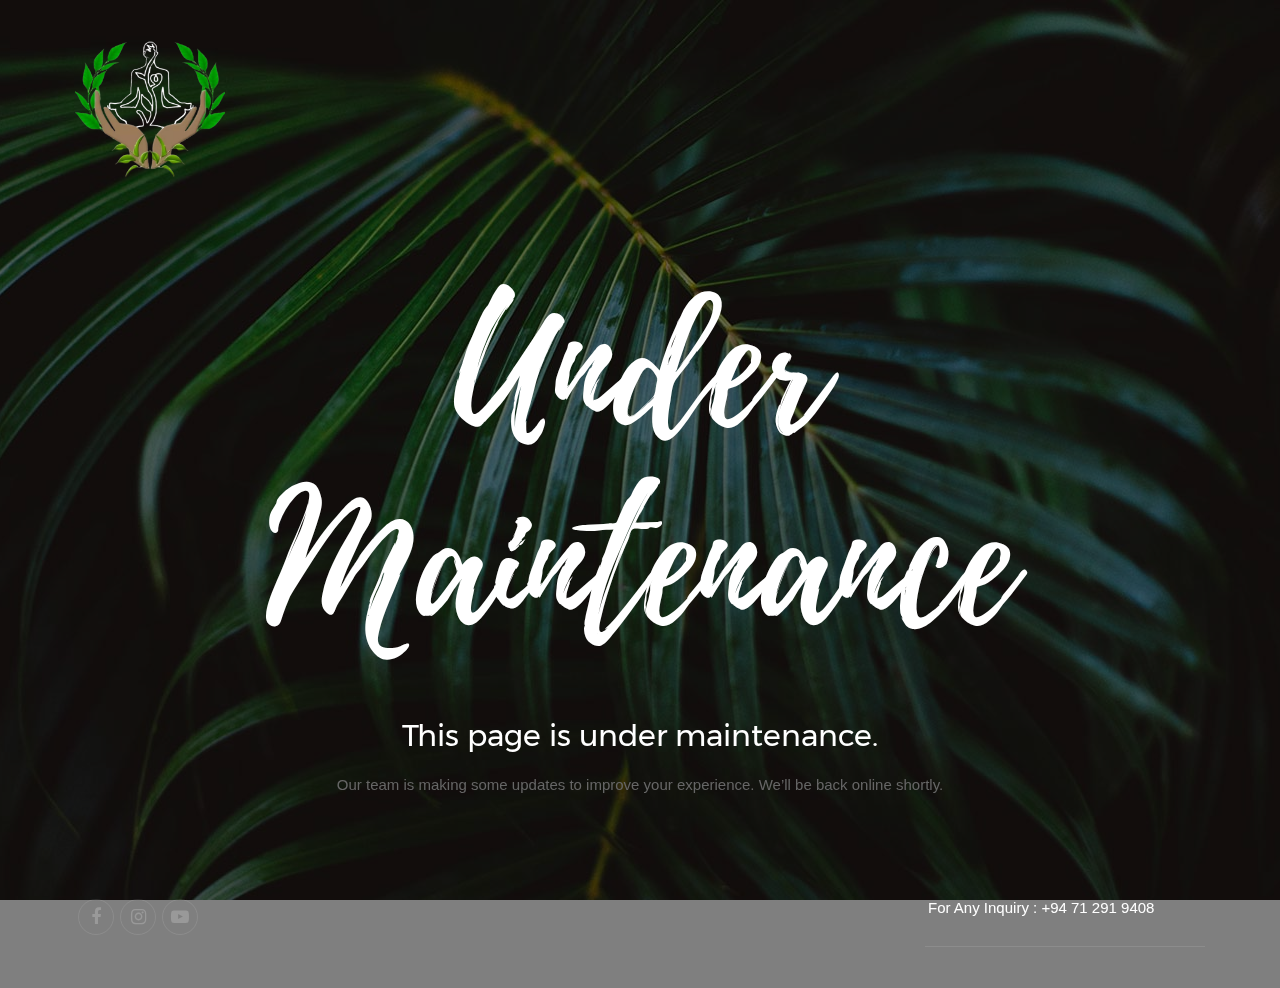
<file: comingsoon/index.html>
<!DOCTYPE html>
<html lang="en">

<head>
	<title>Under Maintenance</title>
	<meta charset="UTF-8">
	<meta name="viewport" content="width=device-width, initial-scale=1">
	<!--===============================================================================================-->
	<link rel="icon" type="image/png" href="../img/logof.png" />
	<!--===============================================================================================-->
	<link rel="stylesheet" type="text/css" href="vendor/bootstrap/css/bootstrap.min.css">
	<!--===============================================================================================-->
	<link rel="stylesheet" type="text/css" href="fonts/font-awesome-4.7.0/css/font-awesome.min.css">
	<!--===============================================================================================-->
	<link rel="stylesheet" type="text/css" href="fonts/iconic/css/material-design-iconic-font.min.css">
	<!--===============================================================================================-->
	<link rel="stylesheet" type="text/css" href="vendor/animate/animate.css">
	<!--===============================================================================================-->
	<link rel="stylesheet" type="text/css" href="vendor/select2/select2.min.css">
	<!--===============================================================================================-->
	<link rel="stylesheet" type="text/css" href="css/util.css">
	<link rel="stylesheet" type="text/css" href="css/main.css">
	<!--===============================================================================================-->
</head>

<body>

	<!--  -->
	<div class="simpleslide100">
		<div class="simpleslide100-item bg-img1" style="background-image: url('images/bg01.jpg');"></div>
		<div class="simpleslide100-item bg-img1" style="background-image: url('images/bg02.jpg');"></div>
		<div class="simpleslide100-item bg-img1" style="background-image: url('images/bg03.jpg');"></div>
		<div class="simpleslide100-item bg-img1" style="background-image: url('images/bg04.jpg');"></div>
	</div>

	<div class="flex-col-c-sb size1 overlay1 p-l-75 p-r-75 p-t-20 p-b-40 p-lr-15-sm">
		<!--  -->
		<div class="w-full flex-w flex-sb-m">
			<div class="wrappic1 m-r-30 m-t-10 m-b-10">
				<a href="#"><img src="../img/logof.png" alt="LOGO" style="width: 10rem;"></a>
			</div>
		</div>

		<!--  -->
		<div class="flex-col-c-m p-l-15 p-r-15 p-t-80 p-b-90">
			<h3 class="l1-txt2 txt-center p-b-55 respon1">
				Under Maintenance
			</h3>
			<div class="flex-w mb-4 txt-center">
				<div class="flex-w flex-b">
					<span class="l1-txt1">This page is under maintenance.</span>
				</div>
			</div>
			<span class="txt-center">Our team is making some updates to improve your experience. We’ll be back online
				shortly.</span>
		</div>

		<div class="flex-sb-m flex-w w-full">
			<!--  -->
			<div class="flex-w flex-c-m m-t-10 m-b-10">
				<a href="https://www.facebook.com/profile.php?id=100059604372833" class="size3 flex-c-m how-social trans-04 m-r-3 m-l-3 m-b-3 m-t-3">
					<i class="fa fa-facebook"></i>
				</a>

				<a href="https://www.instagram.com/erundeniya_ayurveda_hospital_/" class="size3 flex-c-m how-social trans-04 m-r-3 m-l-3 m-b-3 m-t-3">
					<i class="fa fa-instagram"></i>
				</a>

				<a href="https://www.youtube.com/@erundeniyaayurvedahospital7737" class="size3 flex-c-m how-social trans-04 m-r-3 m-l-3 m-b-3 m-t-3">
					<i class="fa fa-youtube-play"></i>
				</a>
			</div>

			<form class="contact100-form m-t-10">
				<div class="wrap-input100 m-lr-auto-lg">
					<span class="s2-txt1 input100 text-white">For Any Inquiry : +94 71 291 9408</span>
				</div>
			</form>
		</div>
	</div>





	<!--===============================================================================================-->
	<script src="vendor/jquery/jquery-3.2.1.min.js"></script>
	<!--===============================================================================================-->
	<script src="vendor/bootstrap/js/popper.js"></script>
	<script src="vendor/bootstrap/js/bootstrap.min.js"></script>
	<!--===============================================================================================-->
	<script src="vendor/select2/select2.min.js"></script>
	<!--===============================================================================================-->
	<script src="vendor/countdowntime/moment.min.js"></script>
	<script src="vendor/countdowntime/moment-timezone.min.js"></script>
	<script src="vendor/countdowntime/moment-timezone-with-data.min.js"></script>
	<script src="vendor/countdowntime/countdowntime.js"></script>

	<!--===============================================================================================-->
	<script src="vendor/tilt/tilt.jquery.min.js"></script>
	<script>
		$('.js-tilt').tilt({
			scale: 1.1
		})
	</script>
	<!--===============================================================================================-->
	<script src="js/main.js"></script>

</body>

</html>
</file>
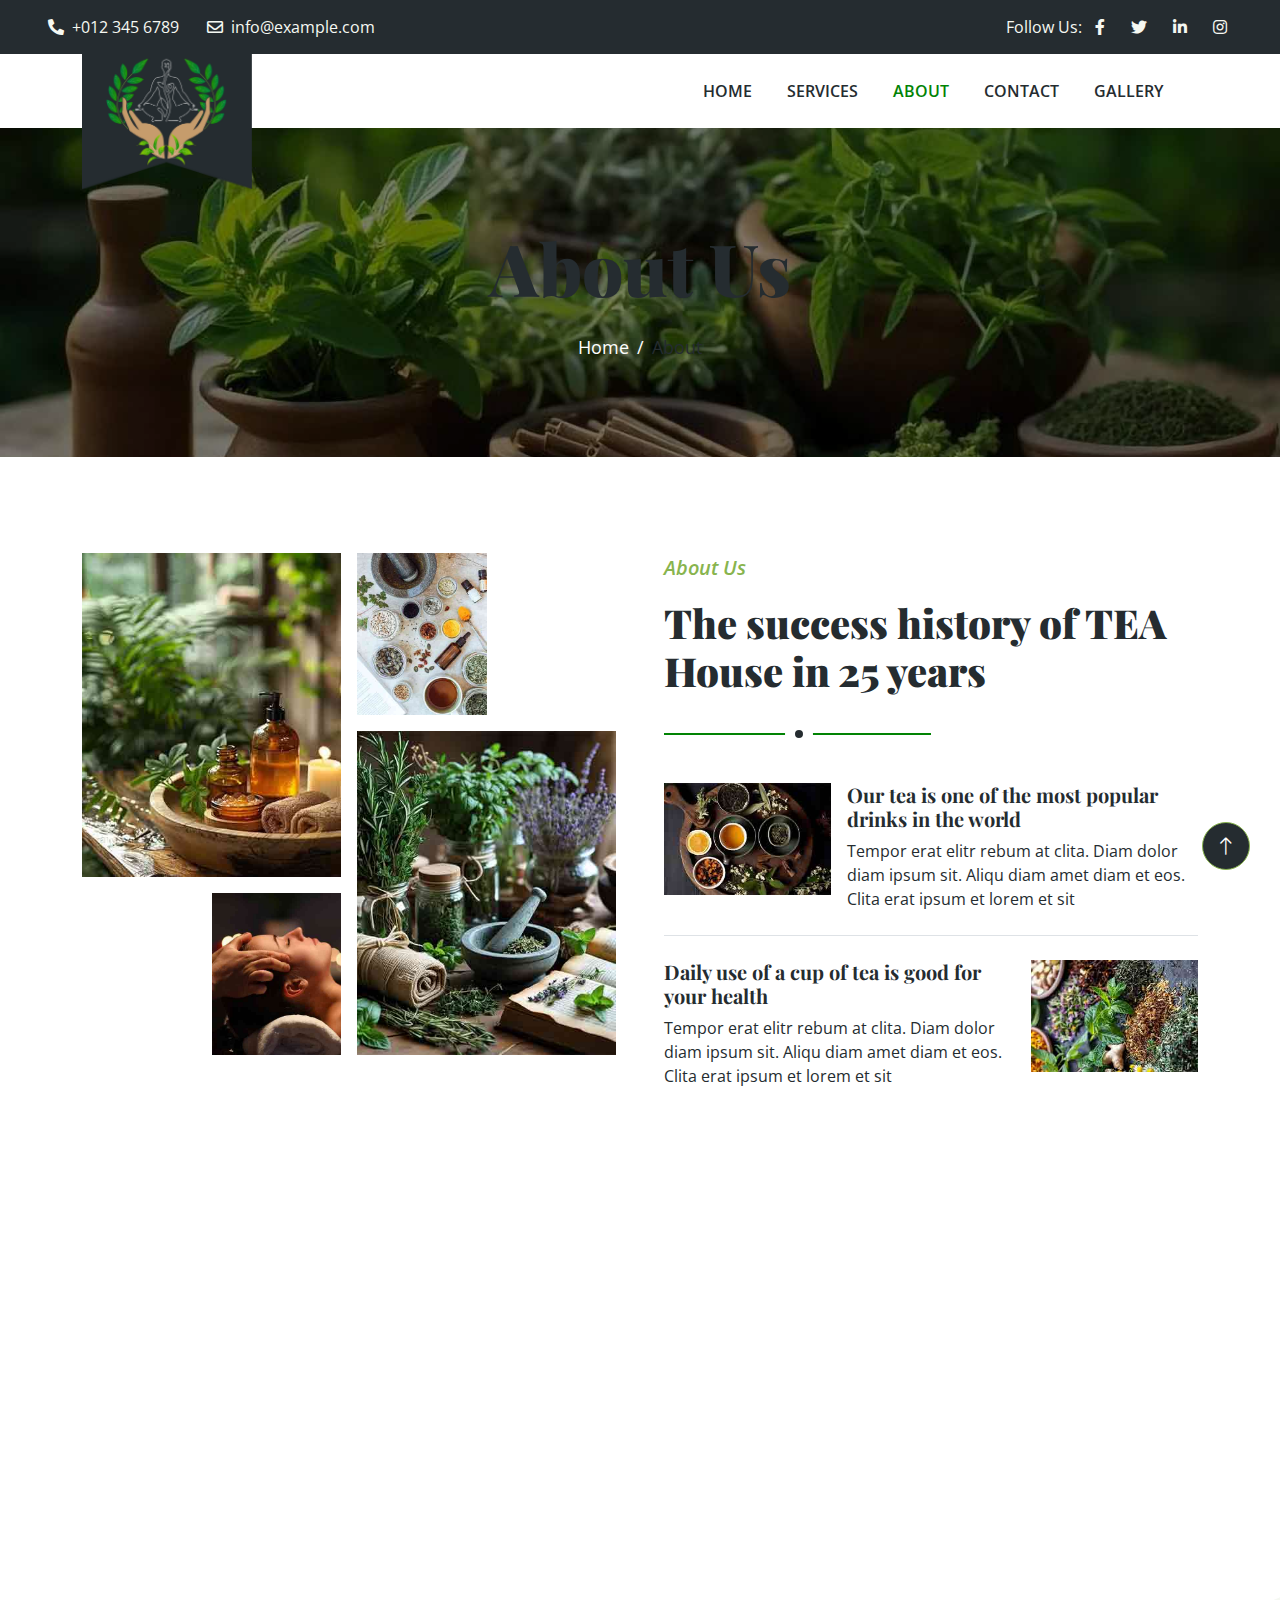
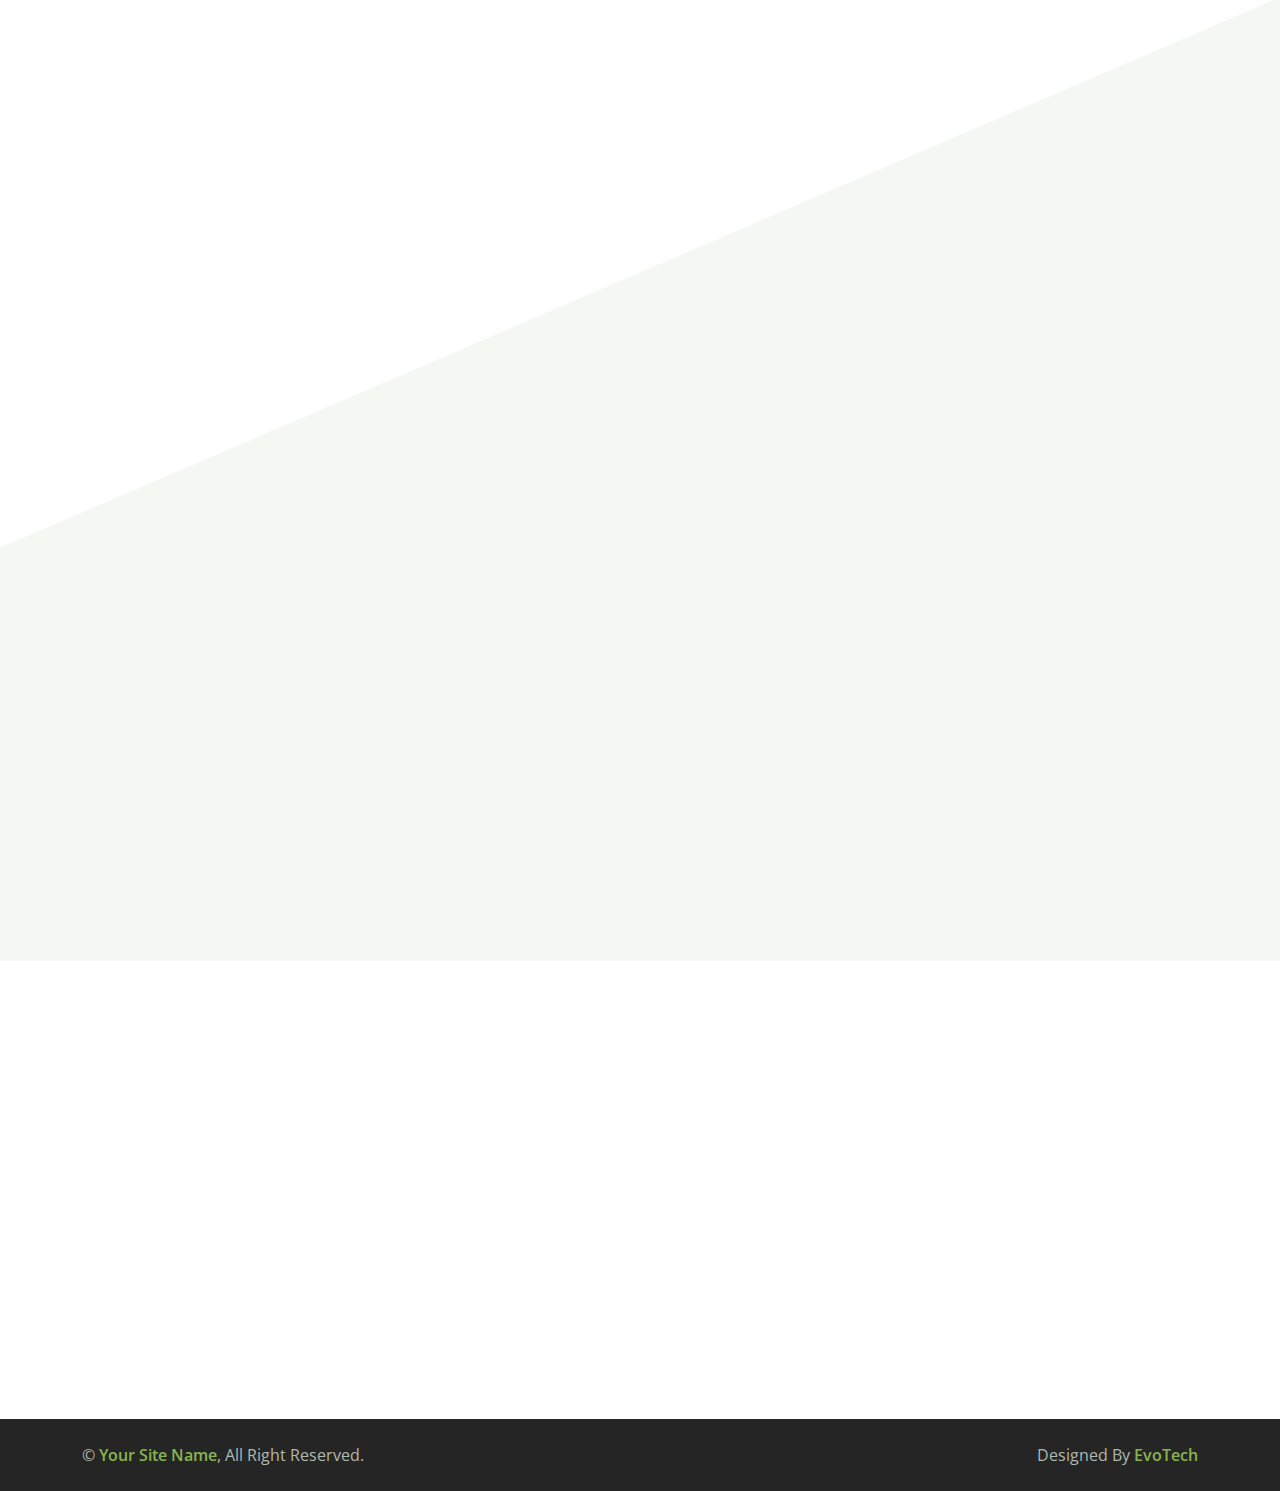
<file: about.html>
<!DOCTYPE html>
<html lang="en">

<head>
    <meta charset="utf-8">
    <title>Erundeniya Hospital</title>
    <meta content="width=device-width, initial-scale=1.0" name="viewport">
    <meta content="" name="keywords">
    <meta content="" name="description">

    <!-- Favicon -->
    <link href="img/favicon.ico" rel="icon">

    <!-- Google Web Fonts -->
    <link rel="preconnect" href="https://fonts.googleapis.com">
    <link rel="preconnect" href="https://fonts.gstatic.com" crossorigin>
    <link
        href="https://fonts.googleapis.com/css2?family=Open+Sans:wght@400;600&family=Playfair+Display:wght@700;900&display=swap"
        rel="stylesheet">

    <!-- Icon Font Stylesheet -->
    <link href="https://cdnjs.cloudflare.com/ajax/libs/font-awesome/5.10.0/css/all.min.css" rel="stylesheet">
    <link href="https://cdn.jsdelivr.net/npm/bootstrap-icons@1.4.1/font/bootstrap-icons.css" rel="stylesheet">

    <!-- Libraries Stylesheet -->
    <link href="lib/animate/animate.min.css" rel="stylesheet">
    <link href="lib/owlcarousel/assets/owl.carousel.min.css" rel="stylesheet">

    <!-- Customized Bootstrap Stylesheet -->
    <link href="css/bootstrap.min.css" rel="stylesheet">

    <!-- Template Stylesheet -->
    <link href="css/style.css" rel="stylesheet">
</head>

<body>
    <!-- Spinner Start -->
    <div id="spinner"
        class="show bg-white position-fixed translate-middle w-100 vh-100 top-50 start-50 d-flex align-items-center justify-content-center">
        <div class="spinner-border text-primary" role="status" style="width: 3rem; height: 3rem;"></div>
    </div>
    <!-- Spinner End -->

    <!-- Topbar Start -->
    <div class="container-fluid bg-dark text-light px-0 py-2">
        <div class="row gx-0 d-none d-lg-flex">
            <div class="col-lg-7 px-5 text-start">
                <div class="h-100 d-inline-flex align-items-center me-4">
                    <span class="fa fa-phone-alt me-2"></span>
                    <span>+012 345 6789</span>
                </div>
                <div class="h-100 d-inline-flex align-items-center">
                    <span class="far fa-envelope me-2"></span>
                    <span>info@example.com</span>
                </div>
            </div>
            <div class="col-lg-5 px-5 text-end">
                <div class="h-100 d-inline-flex align-items-center mx-n2">
                    <span>Follow Us:</span>
                    <a class="btn btn-link text-light" href=""><i class="fab fa-facebook-f"></i></a>
                    <a class="btn btn-link text-light" href=""><i class="fab fa-twitter"></i></a>
                    <a class="btn btn-link text-light" href=""><i class="fab fa-linkedin-in"></i></a>
                    <a class="btn btn-link text-light" href=""><i class="fab fa-instagram"></i></a>
                </div>
            </div>
        </div>
    </div>
    <!-- Topbar End -->

    <!-- Navbar Start -->
    <div class="container-fluid bg-white sticky-top">
        <div class="container">
            <nav class="navbar navbar-expand-lg bg-white navbar-light py-2 py-lg-0">
                <a href="index.html" class="navbar-brand">
                    <img class="img-fluid" src="img/logo.png" alt="Logo">
                </a>
                <button type="button" class="navbar-toggler ms-auto me-0" data-bs-toggle="collapse"
                    data-bs-target="#navbarCollapse">
                    <span class="navbar-toggler-icon"></span>
                </button>
                <div class="collapse navbar-collapse" id="navbarCollapse">
                    <div class="navbar-nav ms-auto">
                        <a href="index.html" class="nav-item nav-link">Home</a>
                        <a href="services.html" class="nav-item nav-link">Services</a>
                        <a href="about.html" class="nav-item nav-link active">About</a>
                        <a href="contact.html" class="nav-item nav-link">Contact</a>
                         <a href="services.html#gallery" class="nav-item nav-link">Gallery</a>
                    </div>
                    <!-- <div class="border-start ps-4 d-none d-lg-block">
                        <button type="button" class="btn btn-sm p-0"><i class="fa fa-search"></i></button>
                    </div> -->
                </div>
            </nav>
        </div>
    </div>
    <!-- Navbar End -->


    <!-- Page Header Start -->
    <div class="container-fluid page-header py-5 mb-5 wow fadeIn" data-wow-delay="0.1s">
        <div class="container text-center py-5">
            <h1 class="display-2 text-dark mb-4 animated slideInDown">About Us</h1>
            <nav aria-label="breadcrumb animated slideInDown">
                <ol class="breadcrumb justify-content-center mb-0">
                    <li class="breadcrumb-item"><a href="#">Home</a></li>
                    <!-- <li class="breadcrumb-item"><a href="#">Pages</a></li> -->
                    <li class="breadcrumb-item text-dark" aria-current="page">About</li>
                </ol>
            </nav>
        </div>
    </div>
    <!-- Page Header End -->


    <!-- About Start -->
    <div class="container-xxl py-5">
        <div class="container">
            <div class="row g-5">
                <div class="col-lg-6">
                    <div class="row g-3">
                        <div class="col-6 text-end">
                            <img class="img-fluid bg-white w-100 mb-3 wow fadeIn" data-wow-delay="0.1s"
                                src="img/about-1.jpg" alt="">
                            <img class="img-fluid bg-white w-50 wow fadeIn" data-wow-delay="0.2s" src="img/about-3.jpg"
                                alt="">
                        </div>
                        <div class="col-6">
                            <img class="img-fluid bg-white w-50 mb-3 wow fadeIn" data-wow-delay="0.3s"
                                src="img/about-4.jpg" alt="">
                            <img class="img-fluid bg-white w-100 wow fadeIn" data-wow-delay="0.4s" src="img/about-2.jpg"
                                alt="">
                        </div>
                    </div>
                </div>
                <div class="col-lg-6 wow fadeIn" data-wow-delay="0.5s">
                    <div class="section-title">
                        <p class="fs-5 fw-medium fst-italic text-primary">About Us</p>
                        <h1 class="display-6">The success history of TEA House in 25 years</h1>
                    </div>
                    <div class="row g-3 mb-4">
                        <div class="col-sm-4">
                            <img class="img-fluid bg-white w-100" src="img/about-5.jpg" alt="">
                        </div>
                        <div class="col-sm-8">
                            <h5>Our tea is one of the most popular drinks in the world</h5>
                            <p class="mb-0">Tempor erat elitr rebum at clita. Diam dolor diam ipsum sit. Aliqu diam amet
                                diam et eos. Clita erat ipsum et lorem et sit</p>
                        </div>
                    </div>
                    <div class="border-top mb-4"></div>
                    <div class="row g-3">
                        <div class="col-sm-8">
                            <h5>Daily use of a cup of tea is good for your health</h5>
                            <p class="mb-0">Tempor erat elitr rebum at clita. Diam dolor diam ipsum sit. Aliqu diam amet
                                diam et eos. Clita erat ipsum et lorem et sit</p>
                        </div>
                        <div class="col-sm-4">
                            <img class="img-fluid bg-white w-100" src="img/about-6.jpg" alt="">
                        </div>
                    </div>
                </div>
            </div>
        </div>
    </div>
    <!-- About End -->

<!-- <br /><br /> -->

    <!-- Team Start -->
    <div class="container-fluid container-team py-5 mt-5">
        <div class="container pb-5">
             <div class="section-title text-center mx-auto wow fadeInUp" data-wow-delay="0.1s" style="max-width: 600px;">
                    <h1 class="display-6 mb-3">Our Team</h1>
                    <p class="mb-1">Lorem ipsum dolor sit amet, consectetur adipiscing elit. Curabitur tellus augue,
                        iaculis id elit eget, ultrices pulvinar tortor.</p>
                </div>
            <div class="row g-5 align-items-center mb-5">
                <div class="col-md-6 wow fadeIn" data-wow-delay="0.3s">
                    <img class="img-fluid w-100" src="img/team-1.jpg" alt="">
                </div>
                <div class="col-md-6 wow fadeIn" data-wow-delay="0.5s">
                    <h1 class="display-6 mb-3">Dr. John Martin</h1>
                    <p class="mb-1">CEO & Founder</p>
                    <p class="mb-5">Labsky, New York, USA</p>
                    <h3 class="mb-3">Biography</h3>
                    <p class="mb-4">Lorem ipsum dolor sit amet, consectetur adipiscing elit. Curabitur tellus augue, iaculis id elit eget, ultrices pulvinar tortor. Quisque vel lorem porttitor, malesuada arcu quis, fringilla risus. Pellentesque eu consequat augue.</p>
                    <p class="mb-4">Lorem ipsum dolor sit amet, consectetur adipiscing elit. Curabitur tellus augue, iaculis id elit eget, ultrices pulvinar tortor. Quisque vel lorem porttitor, malesuada arcu quis, fringilla risus. Pellentesque eu consequat augue.</p>
                    <div class="d-flex">
                        <a class="btn btn-lg-square btn-primary me-2" href=""><i class="fab fa-facebook-f"></i></a>
                        <a class="btn btn-lg-square btn-primary me-2" href=""><i class="fab fa-twitter"></i></a>
                        <a class="btn btn-lg-square btn-primary me-2" href=""><i class="fab fa-linkedin-in"></i></a>
                        <a class="btn btn-lg-square btn-primary me-2" href=""><i class="fab fa-youtube"></i></a>
                    </div>
                </div>
            </div>
            <div class="row g-4">
                <div class="col-lg-3 col-md-6 wow fadeInUp" data-wow-delay="0.1s">
                    <div class="team-item">
                        <div class="position-relative overflow-hidden">
                            <img class="img-fluid w-100" src="img/team-2.jpg" alt="">
                            <div class="team-social">
                                <a class="btn btn-square btn-light mx-1" href=""><i class="fab fa-facebook-f"></i></a>
                                <a class="btn btn-square btn-light mx-1" href=""><i class="fab fa-twitter"></i></a>
                                <a class="btn btn-square btn-light mx-1" href=""><i class="fab fa-linkedin-in"></i></a>
                                <a class="btn btn-square btn-light mx-1" href=""><i class="fab fa-youtube"></i></a>
                            </div>
                        </div>
                        <div class="text-center p-4">
                            <h5 class="mb-1">Alex Robin</h5>
                            <span>Lab Assistant</span>
                        </div>
                    </div>
                </div>
                <div class="col-lg-3 col-md-6 wow fadeInUp" data-wow-delay="0.3s">
                    <div class="team-item">
                        <div class="position-relative overflow-hidden">
                            <img class="img-fluid w-100" src="img/team-3.jpg" alt="">
                            <div class="team-social">
                                <a class="btn btn-square btn-light mx-1" href=""><i class="fab fa-facebook-f"></i></a>
                                <a class="btn btn-square btn-light mx-1" href=""><i class="fab fa-twitter"></i></a>
                                <a class="btn btn-square btn-light mx-1" href=""><i class="fab fa-linkedin-in"></i></a>
                                <a class="btn btn-square btn-light mx-1" href=""><i class="fab fa-youtube"></i></a>
                            </div>
                        </div>
                        <div class="text-center p-4">
                            <h5 class="mb-1">Andrew Bon</h5>
                            <span>Lab Assistant</span>
                        </div>
                    </div>
                </div>
                <div class="col-lg-3 col-md-6 wow fadeInUp" data-wow-delay="0.5s">
                    <div class="team-item">
                        <div class="position-relative overflow-hidden">
                            <img class="img-fluid w-100" src="img/team-4.jpg" alt="">
                            <div class="team-social">
                                <a class="btn btn-square btn-light mx-1" href=""><i class="fab fa-facebook-f"></i></a>
                                <a class="btn btn-square btn-light mx-1" href=""><i class="fab fa-twitter"></i></a>
                                <a class="btn btn-square btn-light mx-1" href=""><i class="fab fa-linkedin-in"></i></a>
                                <a class="btn btn-square btn-light mx-1" href=""><i class="fab fa-youtube"></i></a>
                            </div>
                        </div>
                        <div class="text-center p-4">
                            <h5 class="mb-1">Martin Tompson</h5>
                            <span>Lab Assistant</span>
                        </div>
                    </div>
                </div>
                <div class="col-lg-3 col-md-6 wow fadeInUp" data-wow-delay="0.7s">
                    <div class="team-item">
                        <div class="position-relative overflow-hidden">
                            <img class="img-fluid w-100" src="img/team-5.jpg" alt="">
                            <div class="team-social">
                                <a class="btn btn-square btn-light mx-1" href=""><i class="fab fa-facebook-f"></i></a>
                                <a class="btn btn-square btn-light mx-1" href=""><i class="fab fa-twitter"></i></a>
                                <a class="btn btn-square btn-light mx-1" href=""><i class="fab fa-linkedin-in"></i></a>
                                <a class="btn btn-square btn-light mx-1" href=""><i class="fab fa-youtube"></i></a>
                            </div>
                        </div>
                        <div class="text-center p-4">
                            <h5 class="mb-1">Clarabelle Samber</h5>
                            <span>Lab Assistant</span>
                        </div>
                    </div>
                </div>
            </div>
        </div>
    </div>
    <!-- Team End -->



    <!-- Footer Start -->
    <div class="container-fluid bg-dark footer mt-5 py-5 wow fadeIn" data-wow-delay="0.1s">
        <div class="container py-5">
            <div class="row g-5">
                <div class="col-lg-3 col-md-6">
                    <img src="img/logof.png" class="footer--logo">
                </div>
                <div class="col-lg-3 col-md-6">
                    <h4 class="text-primary mb-4">Our Hospital</h4>
                    <p class="mb-2"><i class="fa fa-map-marker-alt text-primary me-3"></i>123 Street, New York, USA</p>
                    <p class="mb-2"><i class="fa fa-phone-alt text-primary me-3"></i>+012 345 67890</p>
                    <p class="mb-2"><i class="fa fa-envelope text-primary me-3"></i>info@example.com</p>
                    <div class="d-flex pt-3">
                        <a class="btn btn-square btn-primary rounded-circle me-2" href=""><i
                                class="fab fa-twitter"></i></a>
                        <a class="btn btn-square btn-primary rounded-circle me-2" href=""><i
                                class="fab fa-facebook-f"></i></a>
                        <a class="btn btn-square btn-primary rounded-circle me-2" href=""><i
                                class="fab fa-youtube"></i></a>
                        <a class="btn btn-square btn-primary rounded-circle me-2" href=""><i
                                class="fab fa-linkedin-in"></i></a>
                    </div>
                </div>
                <div class="col-lg-3 col-md-6">
                    <h4 class="text-primary mb-4">Quick Links</h4>
                    <a class="btn btn-link" href="">About Us</a>
                    <a class="btn btn-link" href="">Contact Us</a>
                    <a class="btn btn-link" href="">Our Services</a>
                    <a class="btn btn-link" href="">Terms & Condition</a>
                    <a class="btn btn-link" href="">Support</a>
                </div>
                <div class="col-lg-3 col-md-6">
                    <h4 class="text-primary mb-4">Business Hours</h4>
                    <p class="mb-1">Monday - Friday</p>
                    <h6 class="text-light">09:00 am - 07:00 pm</h6>
                    <p class="mb-1">Saturday</p>
                    <h6 class="text-light">09:00 am - 12:00 pm</h6>
                    <p class="mb-1">Sunday</p>
                    <h6 class="text-light">Closed</h6>
                </div>
            </div>
        </div>
    </div>
    <!-- Footer End -->


    <!-- Copyright Start -->
    <div class="container-fluid copyright py-4">
        <div class="container">
            <div class="row">
                <div class="col-md-6 text-center text-md-start mb-3 mb-md-0">
                    &copy; <a class="fw-medium" href="#">Your Site Name</a>, All Right Reserved.
                </div>
                <div class="col-md-6 text-center text-md-end">
                    <!--/*** This template is free as long as you keep the footer author’s credit link/attribution link/backlink. If you'd like to use the template without the footer author’s credit link/attribution link/backlink, you can purchase the Credit Removal License from "https://htmlcodex.com/credit-removal". Thank you for your support. ***/-->
                    Designed By <a class="fw-medium" href="https://htmlcodex.com">EvoTech</a>
                </div>
            </div>
        </div>
    </div>
    <!-- Copyright End -->


    <!-- Back to Top -->
    <a href="#" class="btn btn-lg btn-primary btn-lg-square rounded-circle back-to-top"><i
            class="bi bi-arrow-up"></i></a>


    <!-- JavaScript Libraries -->
    <script src="https://ajax.googleapis.com/ajax/libs/jquery/3.6.1/jquery.min.js"></script>
    <script src="https://cdn.jsdelivr.net/npm/bootstrap@5.0.0/dist/js/bootstrap.bundle.min.js"></script>
    <script src="lib/wow/wow.min.js"></script>
    <script src="lib/easing/easing.min.js"></script>
    <script src="lib/waypoints/waypoints.min.js"></script>
    <script src="lib/owlcarousel/owl.carousel.min.js"></script>

    <!-- Template Javascript -->
    <script src="js/main.js"></script>
</body>

</html>
</file>
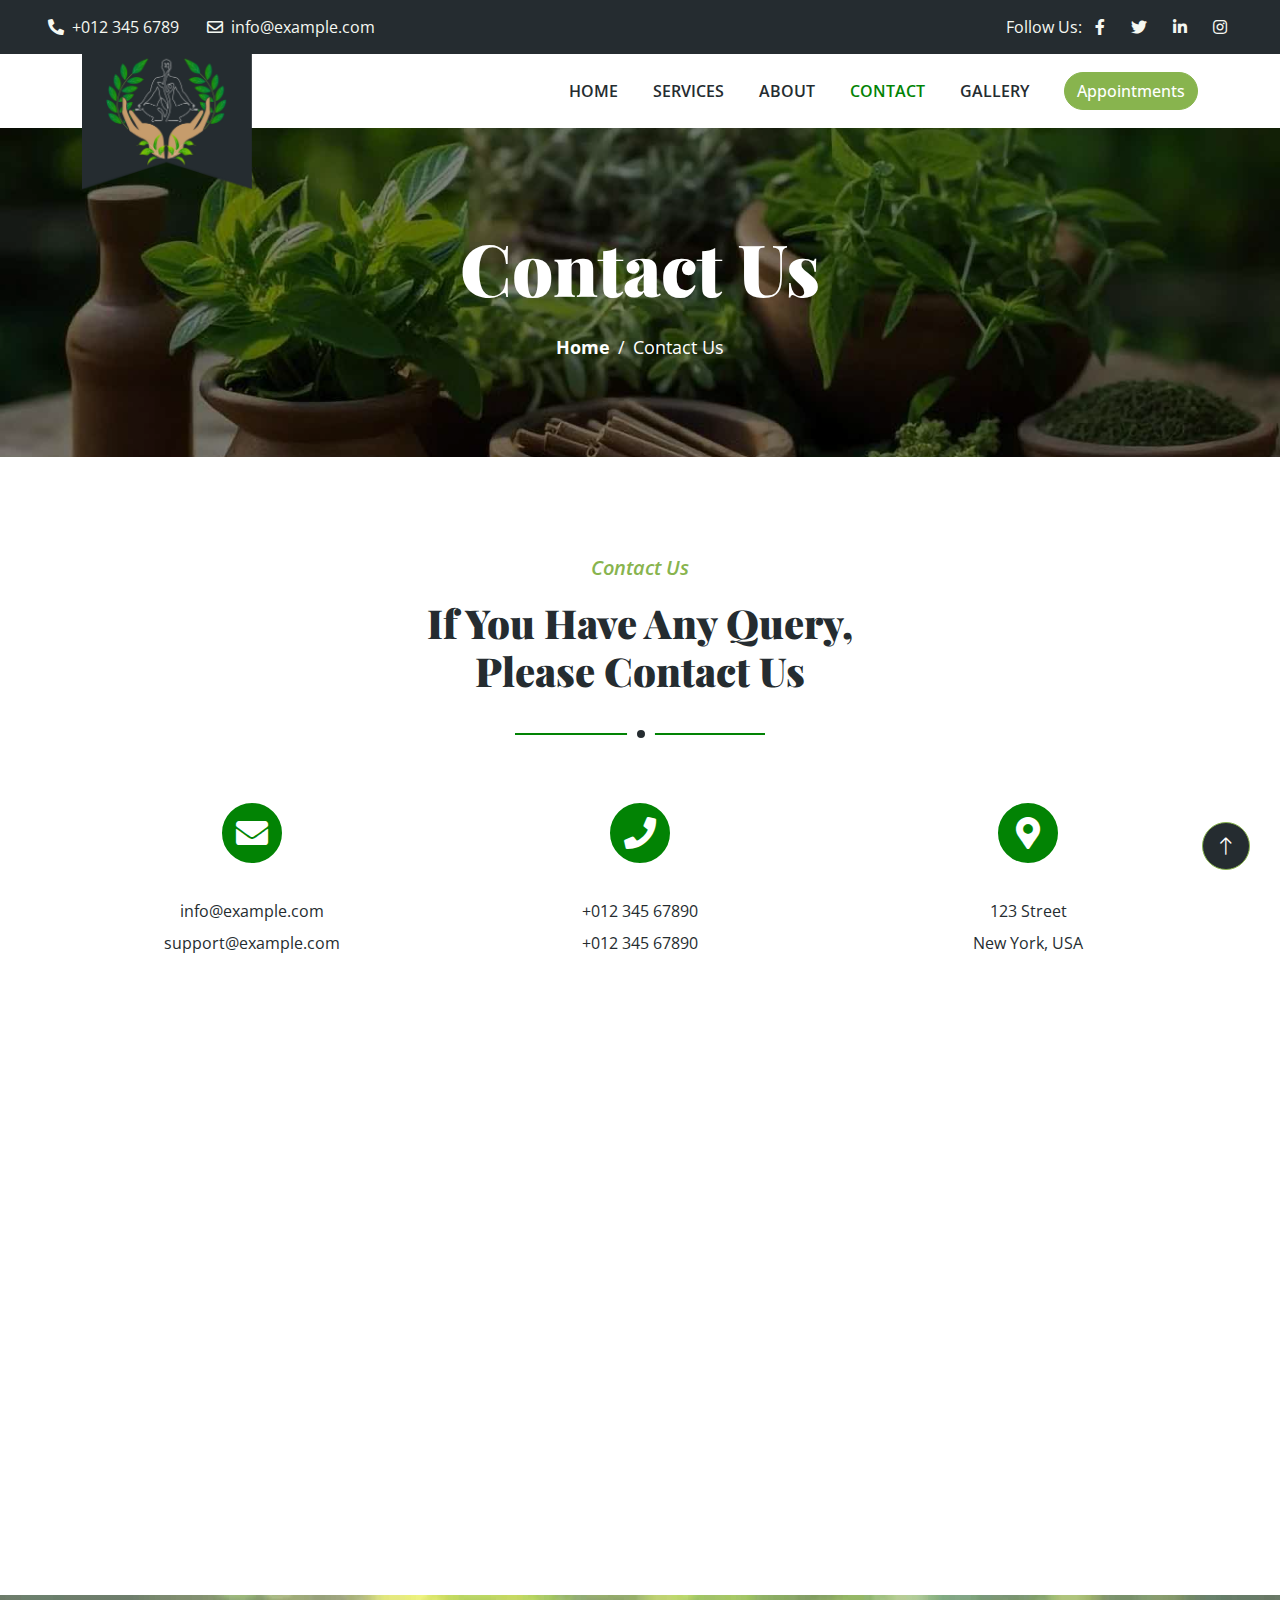
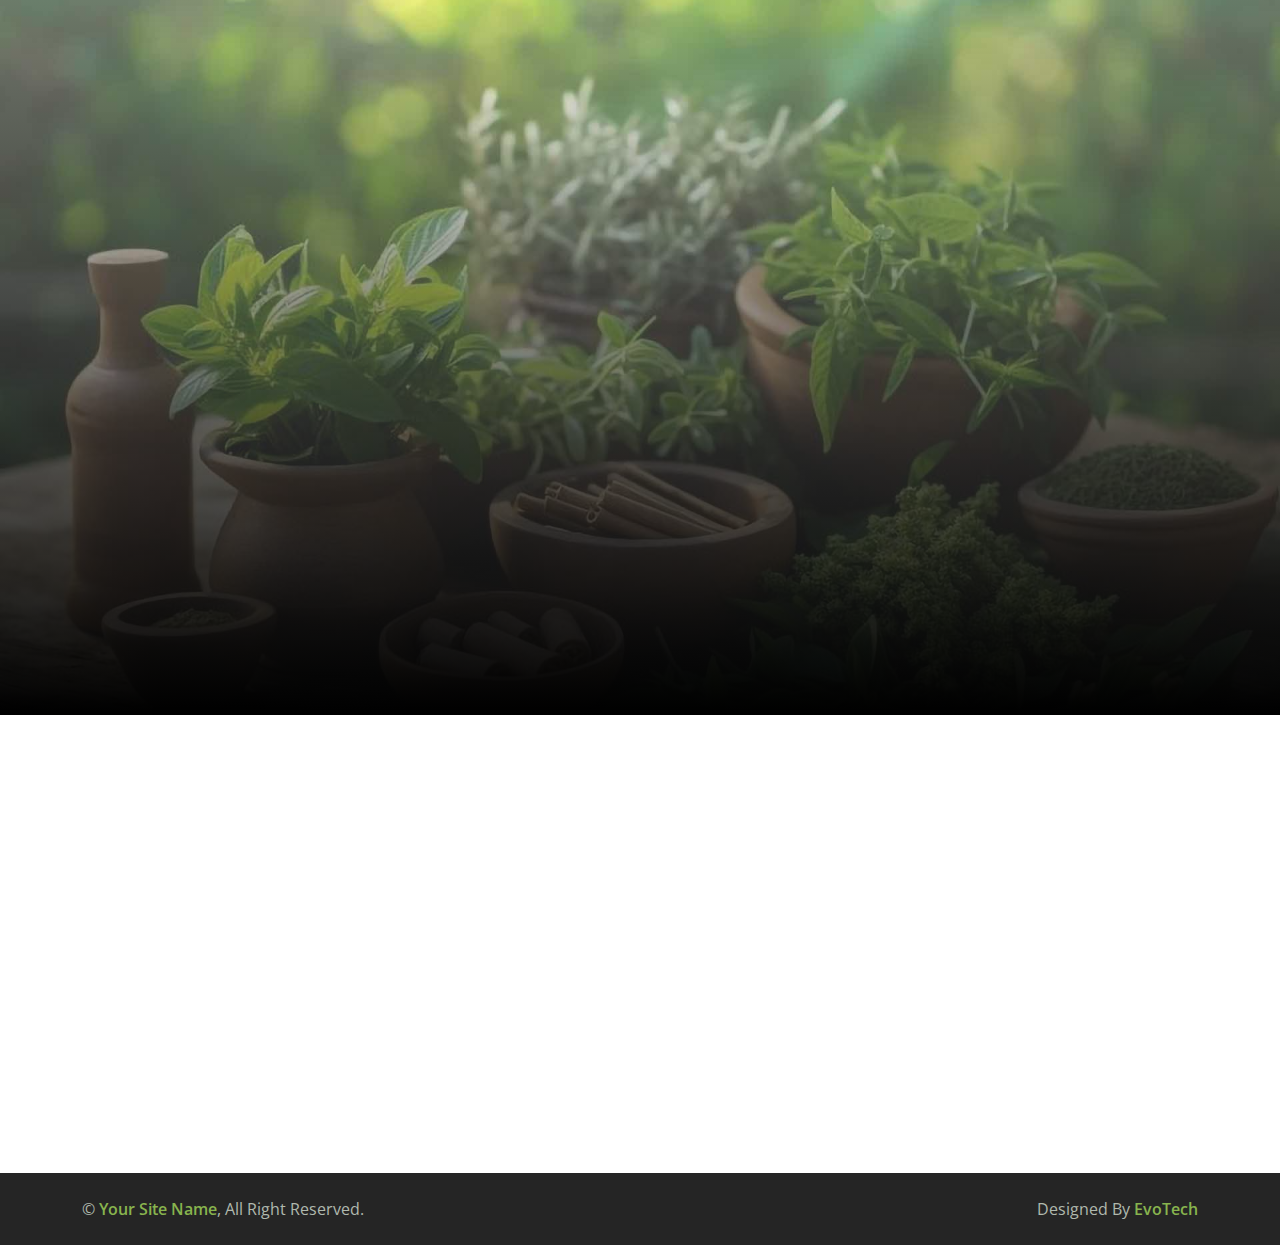
<file: contact.html>
<!DOCTYPE html>
<html lang="en">

<head>
    <meta charset="utf-8">
    <title>Erundeniya Hospital</title>
    <meta content="width=device-width, initial-scale=1.0" name="viewport">
    <meta content="" name="keywords">
    <meta content="" name="description">

    <!-- Favicon -->
    <link href="img/favicon.ico" rel="icon">

    <!-- Google Web Fonts -->
    <link rel="preconnect" href="https://fonts.googleapis.com">
    <link rel="preconnect" href="https://fonts.gstatic.com" crossorigin>
    <link href="https://fonts.googleapis.com/css2?family=Open+Sans:wght@400;600&family=Playfair+Display:wght@700;900&display=swap" rel="stylesheet">

    <!-- Icon Font Stylesheet -->
    <link href="https://cdnjs.cloudflare.com/ajax/libs/font-awesome/5.10.0/css/all.min.css" rel="stylesheet">
    <link href="https://cdn.jsdelivr.net/npm/bootstrap-icons@1.4.1/font/bootstrap-icons.css" rel="stylesheet">

    <!-- Libraries Stylesheet -->
    <link href="lib/animate/animate.min.css" rel="stylesheet">
    <link href="lib/owlcarousel/assets/owl.carousel.min.css" rel="stylesheet">

    <!-- Customized Bootstrap Stylesheet -->
    <link href="css/bootstrap.min.css" rel="stylesheet">

    <!-- Template Stylesheet -->
    <link href="css/style.css" rel="stylesheet">
</head>

<body>
    <!-- Spinner Start -->
    <div id="spinner"
        class="show bg-white position-fixed translate-middle w-100 vh-100 top-50 start-50 d-flex align-items-center justify-content-center">
        <div class="spinner-border text-primary" role="status" style="width: 3rem; height: 3rem;"></div>
    </div>
    <!-- Spinner End -->

    <!-- Topbar Start -->
    <div class="container-fluid bg-dark text-light px-0 py-2">
        <div class="row gx-0 d-none d-lg-flex">
            <div class="col-lg-7 px-5 text-start">
                <div class="h-100 d-inline-flex align-items-center me-4">
                    <span class="fa fa-phone-alt me-2"></span>
                    <span>+012 345 6789</span>
                </div>
                <div class="h-100 d-inline-flex align-items-center">
                    <span class="far fa-envelope me-2"></span>
                    <span>info@example.com</span>
                </div>
            </div>
            <div class="col-lg-5 px-5 text-end">
                <div class="h-100 d-inline-flex align-items-center mx-n2">
                    <span>Follow Us:</span>
                    <a class="btn btn-link text-light" href=""><i class="fab fa-facebook-f"></i></a>
                    <a class="btn btn-link text-light" href=""><i class="fab fa-twitter"></i></a>
                    <a class="btn btn-link text-light" href=""><i class="fab fa-linkedin-in"></i></a>
                    <a class="btn btn-link text-light" href=""><i class="fab fa-instagram"></i></a>
                </div>
            </div>
        </div>
    </div>
    <!-- Topbar End -->

    <!-- Navbar Start -->
    <div class="container-fluid bg-white sticky-top">
        <div class="container">
            <nav class="navbar navbar-expand-lg bg-white navbar-light py-2 py-lg-0">
                <a href="index.html" class="navbar-brand">
                    <img class="img-fluid" src="img/logo.png" alt="Logo">
                </a>
                <button type="button" class="navbar-toggler ms-auto me-0" data-bs-toggle="collapse"
                    data-bs-target="#navbarCollapse">
                    <span class="navbar-toggler-icon"></span>
                </button>
                <div class="collapse navbar-collapse" id="navbarCollapse">
                    <div class="navbar-nav ms-auto">
                        <a href="index.html" class="nav-item nav-link">Home</a>
                        <a href="services.html" class="nav-item nav-link">Services</a>
                        <a href="about.html" class="nav-item nav-link">About</a>
                        <a href="contact.html" class="nav-item nav-link active">Contact</a>
                        <a href="gallery.html" class="nav-item nav-link">Gallery</a>
                        <a href="" class="nav-item" style="align-self: center; width: 100%;">
                            <div class="">
                                <button type="button" class="btn btn-primary rounded-pill">Appointments</button>
                            </div>
                        </a>
                    </div>
                    <!-- <div class="border-start ps-4 d-none d-lg-block">
                        <button type="button" class="btn btn-sm p-0"><i class="fa fa-search"></i></button>
                    </div> -->
                </div>
            </nav>
        </div>
    </div>
    <!-- Navbar End -->


    <!-- Page Header Start -->
    <div class="container-fluid page-header py-5 mb-5 wow fadeIn" data-wow-delay="0.1s">
        <div class="container text-center py-5">
            <h1 class="display-2 mb-4 animated slideInDown" style="color: rgb(255, 255, 255);">Contact Us</h1>
            <nav aria-label="breadcrumb animated slideInDown">
                <ol class="breadcrumb justify-content-center mb-0">
                    <li class="breadcrumb-item"><b><a href="#">Home</a></b></li>
                    <!-- <li class="breadcrumb-item"><a href="#">Pages</a></li> -->
                    <li class="breadcrumb-item" aria-current="page">Contact Us</li>
                </ol>
            </nav>
        </div>
    </div>
    <!-- Page Header End -->


    <!-- Contact Start -->
    <div class="container-xxl contact py-5 mb-5">
        <div class="container">
            <div class="section-title text-center mx-auto wow fadeInUp" data-wow-delay="0.1s" style="max-width: 500px;">
                <p class="fs-5 fw-medium fst-italic text-primary">Contact Us</p>
                <h1 class="display-6">If You Have Any Query, Please Contact Us</h1>
            </div>
            <div class="row g-5 mb-5">
                <div class="col-md-4 text-center wow fadeInUp" data-wow-delay="0.3s">
                    <div class="btn-square mx-auto mb-3">
                        <i class="fa fa-envelope fa-2x text-white"></i>
                    </div>
                    <p class="mb-2">info@example.com</p>
                    <p class="mb-0">support@example.com</p>
                </div>
                <div class="col-md-4 text-center wow fadeInUp" data-wow-delay="0.4s">
                    <div class="btn-square mx-auto mb-3">
                        <i class="fa fa-phone fa-2x text-white"></i>
                    </div>
                    <p class="mb-2">+012 345 67890</p>
                    <p class="mb-0">+012 345 67890</p>
                </div>
                <div class="col-md-4 text-center wow fadeInUp" data-wow-delay="0.5s">
                    <div class="btn-square mx-auto mb-3">
                        <i class="fa fa-map-marker-alt fa-2x text-white"></i>
                    </div>
                    <p class="mb-2">123 Street</p>
                    <p class="mb-0">New York, USA</p>
                </div>
            </div>
            <div class="row g-5">
                <div class="col-lg-6 wow fadeInUp" data-wow-delay="0.1s">
                    <h3 class="mb-4">Need a functional contact form?</h3>
                    <p class="mb-4">The contact form is currently inactive. Get a functional and working contact form with Ajax & PHP in a few minutes. Just copy and paste the files, add a little code and you're done. <a href="https://htmlcodex.com/contact-form">Download Now</a>.</p>
                    <form>
                        <div class="row g-3">
                            <div class="col-md-6">
                                <div class="form-floating">
                                    <input type="text" class="form-control" id="name" placeholder="Your Name">
                                    <label for="name">Your Name</label>
                                </div>
                            </div>
                            <div class="col-md-6">
                                <div class="form-floating">
                                    <input type="email" class="form-control" id="email" placeholder="Your Email">
                                    <label for="email">Your Email</label>
                                </div>
                            </div>
                            <div class="col-12">
                                <div class="form-floating">
                                    <input type="text" class="form-control" id="subject" placeholder="Subject">
                                    <label for="subject">Subject</label>
                                </div>
                            </div>
                            <div class="col-12">
                                <div class="form-floating">
                                    <textarea class="form-control" placeholder="Leave a message here" id="message" style="height: 120px"></textarea>
                                    <label for="message">Message</label>
                                </div>
                            </div>
                            <div class="col-12">
                                <button class="btn btn-primary rounded-pill py-3 px-5" type="submit">Send Message</button>
                            </div>
                        </div>
                    </form>
                </div>
                <div class="col-lg-6 wow fadeInUp" data-wow-delay="0.5s">
                    <div class="h-100">
                        <iframe class="w-100 rounded"
                        src="https://www.google.com/maps/embed?pb=!1m18!1m12!1m3!1d3001156.4288297426!2d-78.01371936852176!3d42.72876761954724!2m3!1f0!2f0!3f0!3m2!1i1024!2i768!4f13.1!3m3!1m2!1s0x4ccc4bf0f123a5a9%3A0xddcfc6c1de189567!2sNew%20York%2C%20USA!5e0!3m2!1sen!2sbd!4v1603794290143!5m2!1sen!2sbd"
                        frameborder="0" style="height: 100%; min-height: 300px; border:0;" allowfullscreen="" aria-hidden="false"
                        tabindex="0"></iframe>
                    </div>
                </div>
            </div>
        </div>
    </div>
    <!-- Contact End -->

    <!-- Testimonial Start -->
    <div class="container-fluid testimonial py-5 mb-5">
        <div class="container pt-5">
            <div class="row gy-5 gx-0">
                <div class="section-title col-lg-6 pe-lg-0 mx-auto wow fadeInUp" data-wow-delay="0.1s"
                    style="max-width: 500px;">
                    <p class="fs-5 fw-medium fst-italic text-white">Testimonials</p>
                    <h1 class="display-6 mb-4">What our clients says about our traditional and Ayurvedic
                        treatments. </h1>
                    <p class="text-white mb-5">
                        At Erundeniya Ayurveda Hospital, we are proud to present real-life stories of hope
                        and healing. Over the years, thousands of patients who were told they had no cure
                        have regained their health and wellbeing through our traditional and Ayurvedic
                        treatments.
                    </p>
                </div>
                <div class="col-lg-6 mb-n5 wow fadeIn" data-wow-delay="0.5s">
                    <div class="bg-white p-5">
                        <div class="owl-carousel testimonial-carousel wow fadeIn" data-wow-delay="0.1s">
                            <div class="testimonial-item">
                                <div class="icon-box-primary mb-4">
                                    <i class="bi bi-chat-left-quote text-dark"></i>
                                </div>
                                <p class="fs-5 mb-4">
                                    This place is one of the best privet ayurvedic hospitals in srilanka , gives
                                    traditional ayurvedic treatments for curing incurable illnesses like cancer ,
                                    diabetes , kidney or liver problems ..etc
                                </p>
                                <div class="d-flex align-items-center">
                                    <img class="flex-shrink-0" src="img/testimonial-2.jpg" alt="">
                                    <div class="ps-3">
                                        <h5 class="mb-1">Dr. Olinsing A.A.</h5>
                                        <span class="text-primary">Sri Lanka</span>
                                    </div>
                                </div>
                            </div>
                            <div class="testimonial-item">
                                <div class="icon-box-primary mb-4">
                                    <i class="bi bi-chat-left-quote text-dark"></i>
                                </div>
                                <p class="fs-5 mb-4">
                                    ඉතාම දක්ෂ වෛද්‍ර්‍යවරියක්.බටහිර වෛද්‍ය ක්‍රමයට සොයා ගැනිමට අපහසු සුව කිරිමට අපහසු
                                    බොහොමයක් රෝග මෙ වෛද්‍යතුමිය නාඩි බලා සොයාගනි. යල් පැන ගිය කල් ගතවු රෝග ඇය සුව
                                    කරනවා..මෙය මගේ පුද්ගලික අත්දැකිමයි..දිර්ඝායු වෙවා වෛද්‍යතුමියනි.
                                </p>
                                <div class="d-flex align-items-center">
                                    <img class="flex-shrink-0" src="img/testimonial-1.jpg" alt="">
                                    <div class="ps-3">
                                        <h5 class="mb-1">Swarna Medagoda</h5>
                                        <span class="text-primary">Sri Lanka</span>
                                    </div>
                                </div>
                            </div>
                            <div class="testimonial-item">
                                <div class="icon-box-primary mb-4">
                                    <i class="bi bi-chat-left-quote text-dark"></i>
                                </div>
                                <p class="fs-5 mb-4">
                                    ඒ වෙද හාමිනේනම් දෙවි කෙනෙක් වගේ... අපිටත් අහම්බෙන් හමු උනේ.. අප්පච්චිට ගොඩක් අමාරු
                                    වෙලා ඉන්නකොට... එයා දැන් ටික ටික සුව වෙමින් ඉන්නවා.. අහම්බෙන් දැකපු පෝස්ට් එකකින්
                                    අපිත් මෙතන හොයාගත්තේ
                                </p>
                                <div class="d-flex align-items-center">
                                    <img class="flex-shrink-0" src="img/testimonial-1.jpg" alt="">
                                    <div class="ps-3">
                                        <h5 class="mb-1">Wmts Wanasinghe</h5>
                                        <span class="text-primary">Sri Lanka</span>
                                    </div>
                                </div>
                            </div>
                            <div class="testimonial-item">
                                <div class="icon-box-primary mb-4">
                                    <i class="bi bi-chat-left-quote text-dark"></i>
                                </div>
                                <p class="fs-5 mb-4">
                                    හොඳ කරන්න බැරි වෙච්ච ලෙඩුන් එතුමිය සුව කලේ අද ඊයේ නෙවෙයි .එතුමිය නම් අදහා ගන්න බැරි
                                    තරම් ලෙඩ සුව කරන මහා ඉසිවරියක්. එතුමිය ට චිරාත් කාලයක් මේ කටයුතු කරන්නට තෙරුවන්
                                    බෙලෙන් ශක්තිය දහිරිය ලැබේවා
                                </p>
                                <div class="d-flex align-items-center">
                                    <img class="flex-shrink-0" src="img/testimonial-1.jpg" alt="">
                                    <div class="ps-3">
                                        <h5 class="mb-1">Chandralatha Ilukkumbura</h5>
                                        <span class="text-primary">Sri Lanka</span>
                                    </div>
                                </div>
                            </div>
                            <div class="testimonial-item">
                                <div class="icon-box-primary mb-4">
                                    <i class="bi bi-chat-left-quote text-dark"></i>
                                </div>
                                <p class="fs-5 mb-4">
                                    I'm taking her immunity enhancement medication and nebulizing medication. It helps
                                    to clear breathing difficulties. Please dont stop at this , you are brilliant, you
                                    can produce more and more products to save sick . Your Speciallity cancer drug ! All
                                    the best to you !May the Triple Gem bless you and your family!
                                </p>
                                <div class="d-flex align-items-center">
                                    <img class="flex-shrink-0" src="img/testimonial-1.jpg" alt="">
                                    <div class="ps-3">
                                        <h5 class="mb-1">Lilanthi de Silva</h5>
                                        <span class="text-primary">Sri Lanka</span>
                                    </div>
                                </div>
                            </div>
                            <div class="testimonial-item">
                                <div class="icon-box-primary mb-4">
                                    <i class="bi bi-chat-left-quote text-dark"></i>
                                </div>
                                <p class="fs-5 mb-4">
                                    I know this place and the doctor very well. And I can well recommend for anyone..for
                                    the best treatment...!!! Theruvan Saranai...!!!
                                </p>
                                <div class="d-flex align-items-center">
                                    <img class="flex-shrink-0" src="img/testimonial-2.jpg" alt="">
                                    <div class="ps-3">
                                        <h5 class="mb-1">Malinda Peiris</h5>
                                        <span class="text-primary">Sri Lanka</span>
                                    </div>
                                </div>
                            </div>
                            <div class="testimonial-item">
                                <div class="icon-box-primary mb-4">
                                    <i class="bi bi-chat-left-quote text-dark"></i>
                                </div>
                                <p class="fs-5 mb-4">
                                   බටහිර වෛද්‍යක්‍රමය මගින් සුව කළ නොහැකි වූ මා දන්නා රෝගීන් රාශියක් මෙතුමිය විසින් සුව කර ඇත.
                                </p>
                                <div class="d-flex align-items-center">
                                    <img class="flex-shrink-0" src="img/testimonial-2.jpg" alt="">
                                    <div class="ps-3">
                                        <h5 class="mb-1">Vijith Ranaweera</h5>
                                        <span class="text-primary">Sri Lanka</span>
                                    </div>
                                </div>
                            </div>
                            <div class="testimonial-item">
                                <div class="icon-box-primary mb-4">
                                    <i class="bi bi-chat-left-quote text-dark"></i>
                                </div>
                                <p class="fs-5 mb-4">
                                    වෙද්‍ය තුමියනි ඔබට මාව පිලිකාරෝගයෙන් සුවපත් කල පිනෙන් තවත් රෝගීන් දසදහසක් ගනනින් සුවපත් කිරීමට ශක්තිය ධෛර්ය ලැබේවා..ඔබතුමියට දීර්ගායුෂ ලැබේවා..
                                </p>
                                <div class="d-flex align-items-center">
                                    <img class="flex-shrink-0" src="img/testimonial-1.jpg" alt="">
                                    <div class="ps-3">
                                        <h5 class="mb-1">DG Chandrani</h5>
                                        <span class="text-primary">Sri Lanka</span>
                                    </div>
                                </div>
                            </div>
                        </div>
                    </div>
                </div>
            </div>
        </div>
    </div>
    <!-- Testimonial End -->

    <!-- Footer Start -->
    <div class="container-fluid bg-dark footer mt-5 py-5 wow fadeIn" data-wow-delay="0.1s">
        <div class="container py-5">
            <div class="row g-5">
                <div class="col-lg-3 col-md-6">
                    <img src="img/logof.png" class="footer--logo">
                </div>
                <div class="col-lg-3 col-md-6">
                    <h4 class="text-primary mb-4">Our Hospital</h4>
                    <p class="mb-2"><i class="fa fa-map-marker-alt text-primary me-3"></i>123 Street, New York, USA</p>
                    <p class="mb-2"><i class="fa fa-phone-alt text-primary me-3"></i>+012 345 67890</p>
                    <p class="mb-2"><i class="fa fa-envelope text-primary me-3"></i>info@example.com</p>
                    <div class="d-flex pt-3">
                        <a class="btn btn-square btn-primary rounded-circle me-2" href=""><i
                                class="fab fa-twitter"></i></a>
                        <a class="btn btn-square btn-primary rounded-circle me-2" href=""><i
                                class="fab fa-facebook-f"></i></a>
                        <a class="btn btn-square btn-primary rounded-circle me-2" href=""><i
                                class="fab fa-youtube"></i></a>
                        <a class="btn btn-square btn-primary rounded-circle me-2" href=""><i
                                class="fab fa-linkedin-in"></i></a>
                    </div>
                </div>
                <div class="col-lg-3 col-md-6">
                    <h4 class="text-primary mb-4">Quick Links</h4>
                    <a class="btn btn-link" href="">About Us</a>
                    <a class="btn btn-link" href="">Contact Us</a>
                    <a class="btn btn-link" href="">Our Services</a>
                    <a class="btn btn-link" href="">Terms & Condition</a>
                    <a class="btn btn-link" href="">Support</a>
                </div>
                <div class="col-lg-3 col-md-6">
                    <h4 class="text-primary mb-4">Business Hours</h4>
                    <p class="mb-1">Monday - Friday</p>
                    <h6 class="text-light">09:00 am - 07:00 pm</h6>
                    <p class="mb-1">Saturday</p>
                    <h6 class="text-light">09:00 am - 12:00 pm</h6>
                    <p class="mb-1">Sunday</p>
                    <h6 class="text-light">Closed</h6>
                </div>
            </div>
        </div>
    </div>
    <!-- Footer End -->


    <!-- Copyright Start -->
    <div class="container-fluid copyright py-4">
        <div class="container">
            <div class="row">
                <div class="col-md-6 text-center text-md-start mb-3 mb-md-0">
                    &copy; <a class="fw-medium" href="#">Your Site Name</a>, All Right Reserved.
                </div>
                <div class="col-md-6 text-center text-md-end">
                    <!--/*** This template is free as long as you keep the footer author’s credit link/attribution link/backlink. If you'd like to use the template without the footer author’s credit link/attribution link/backlink, you can purchase the Credit Removal License from "https://htmlcodex.com/credit-removal". Thank you for your support. ***/-->
                    Designed By <a class="fw-medium" href="https://htmlcodex.com">EvoTech</a>
                </div>
            </div>
        </div>
    </div>
    <!-- Copyright End -->


    <!-- Back to Top -->
    <a href="#" class="btn btn-lg btn-primary btn-lg-square rounded-circle back-to-top"><i class="bi bi-arrow-up"></i></a>


    <!-- JavaScript Libraries -->
    <script src="https://ajax.googleapis.com/ajax/libs/jquery/3.6.1/jquery.min.js"></script>
    <script src="https://cdn.jsdelivr.net/npm/bootstrap@5.0.0/dist/js/bootstrap.bundle.min.js"></script>
    <script src="lib/wow/wow.min.js"></script>
    <script src="lib/easing/easing.min.js"></script>
    <script src="lib/waypoints/waypoints.min.js"></script>
    <script src="lib/owlcarousel/owl.carousel.min.js"></script>

    <!-- Template Javascript -->
    <script src="js/main.js"></script>
</body>

</html>
</file>
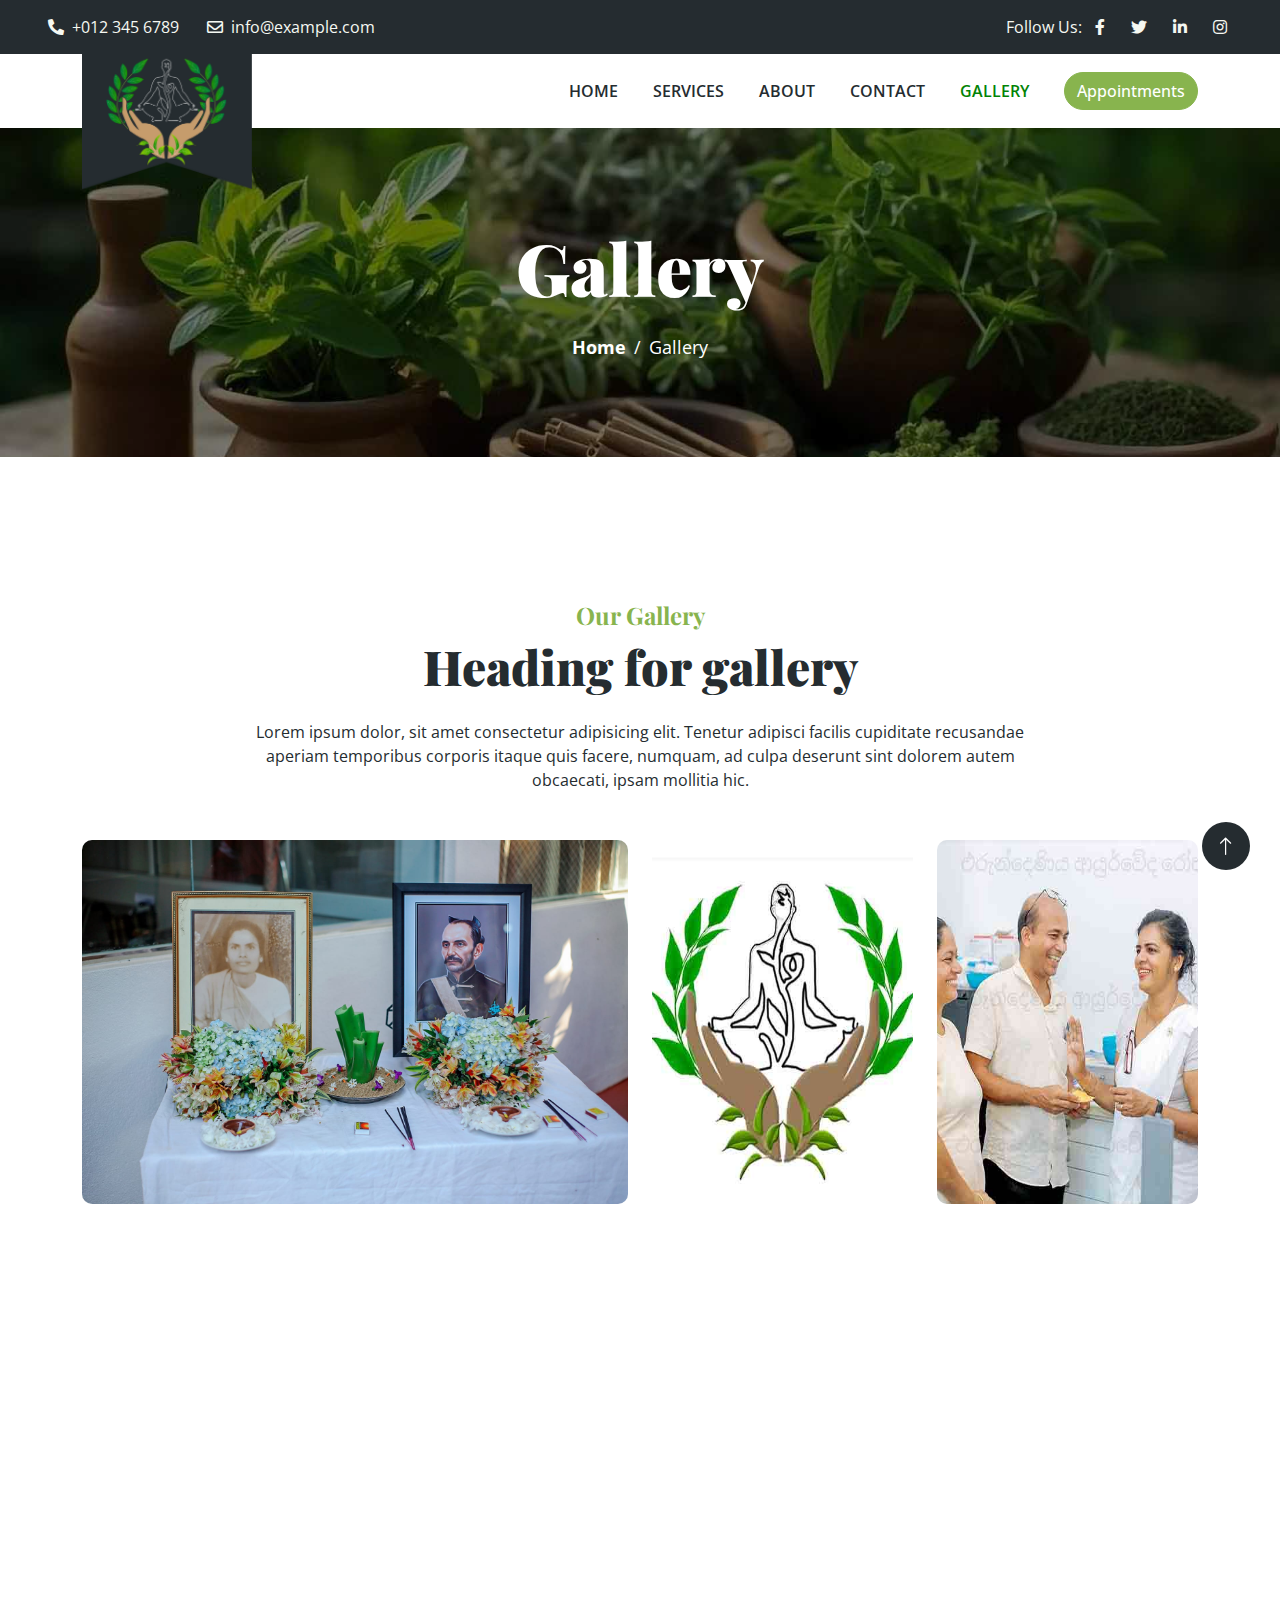
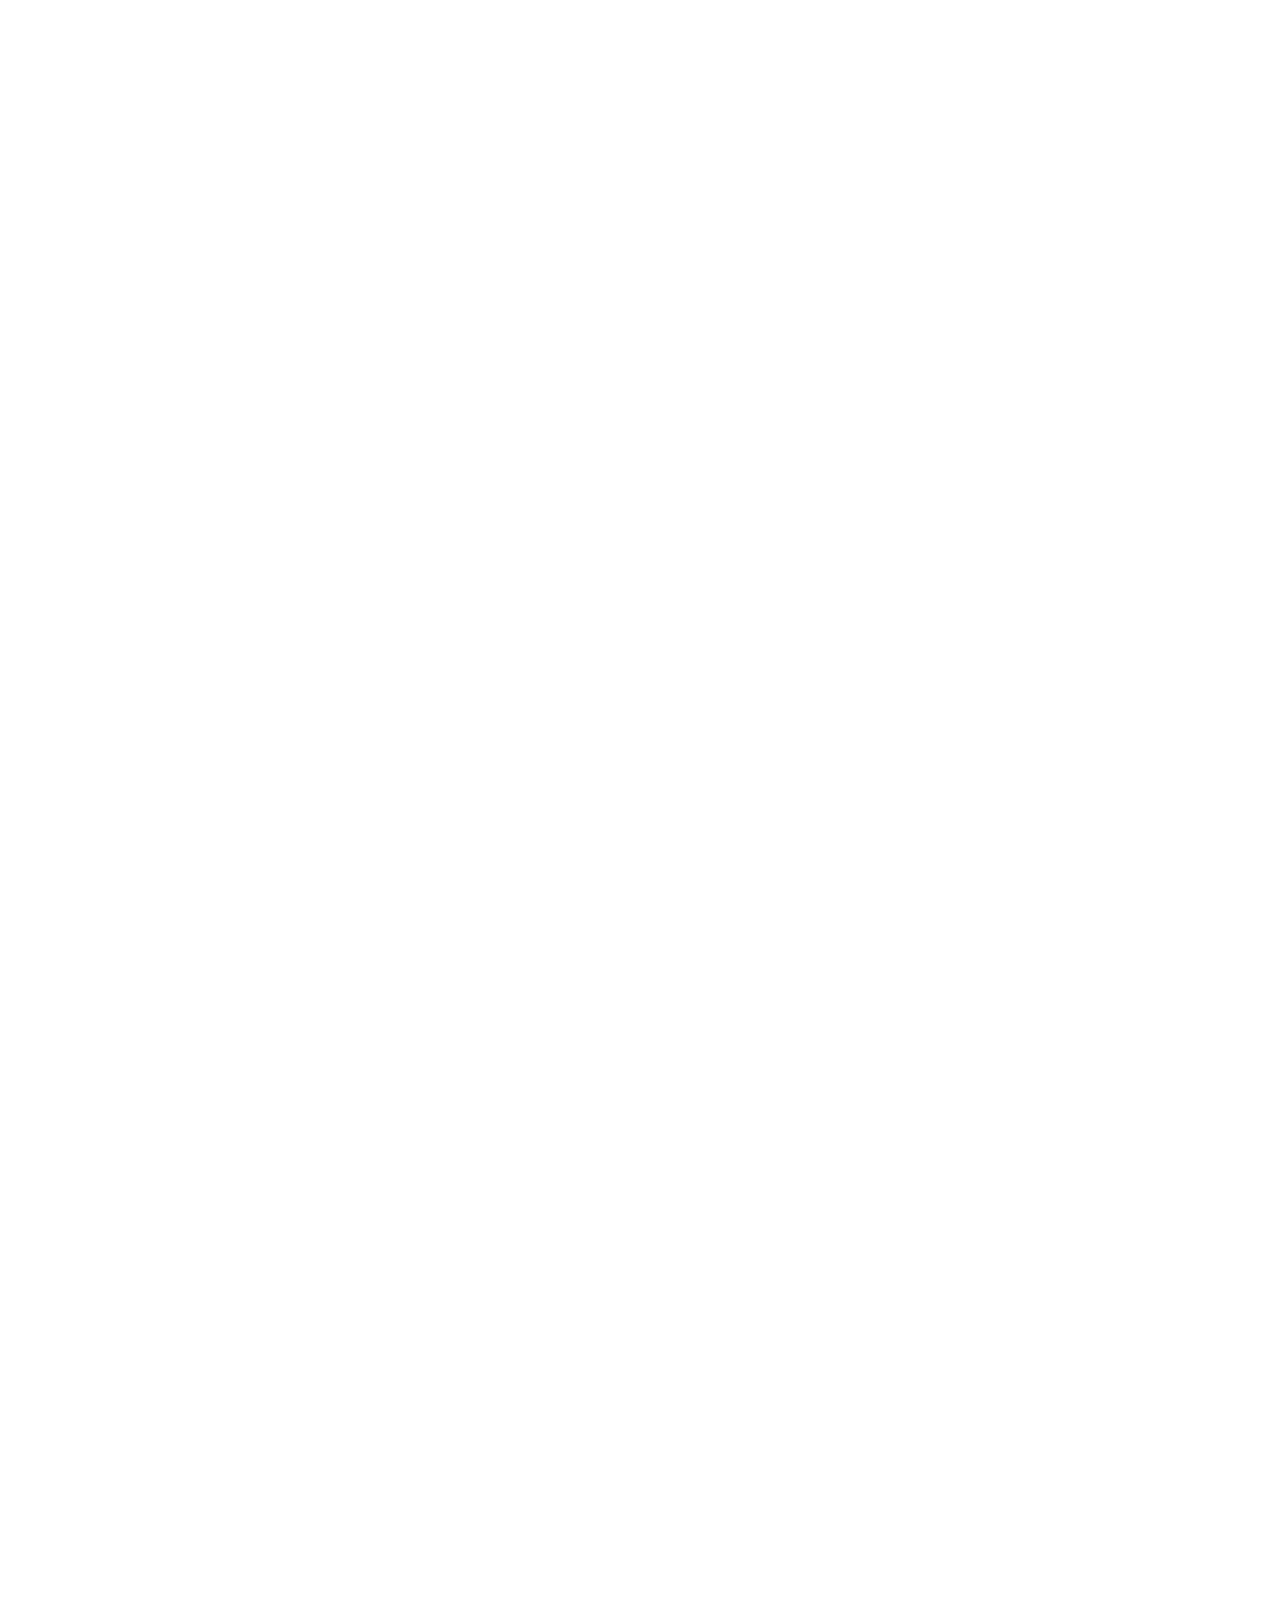
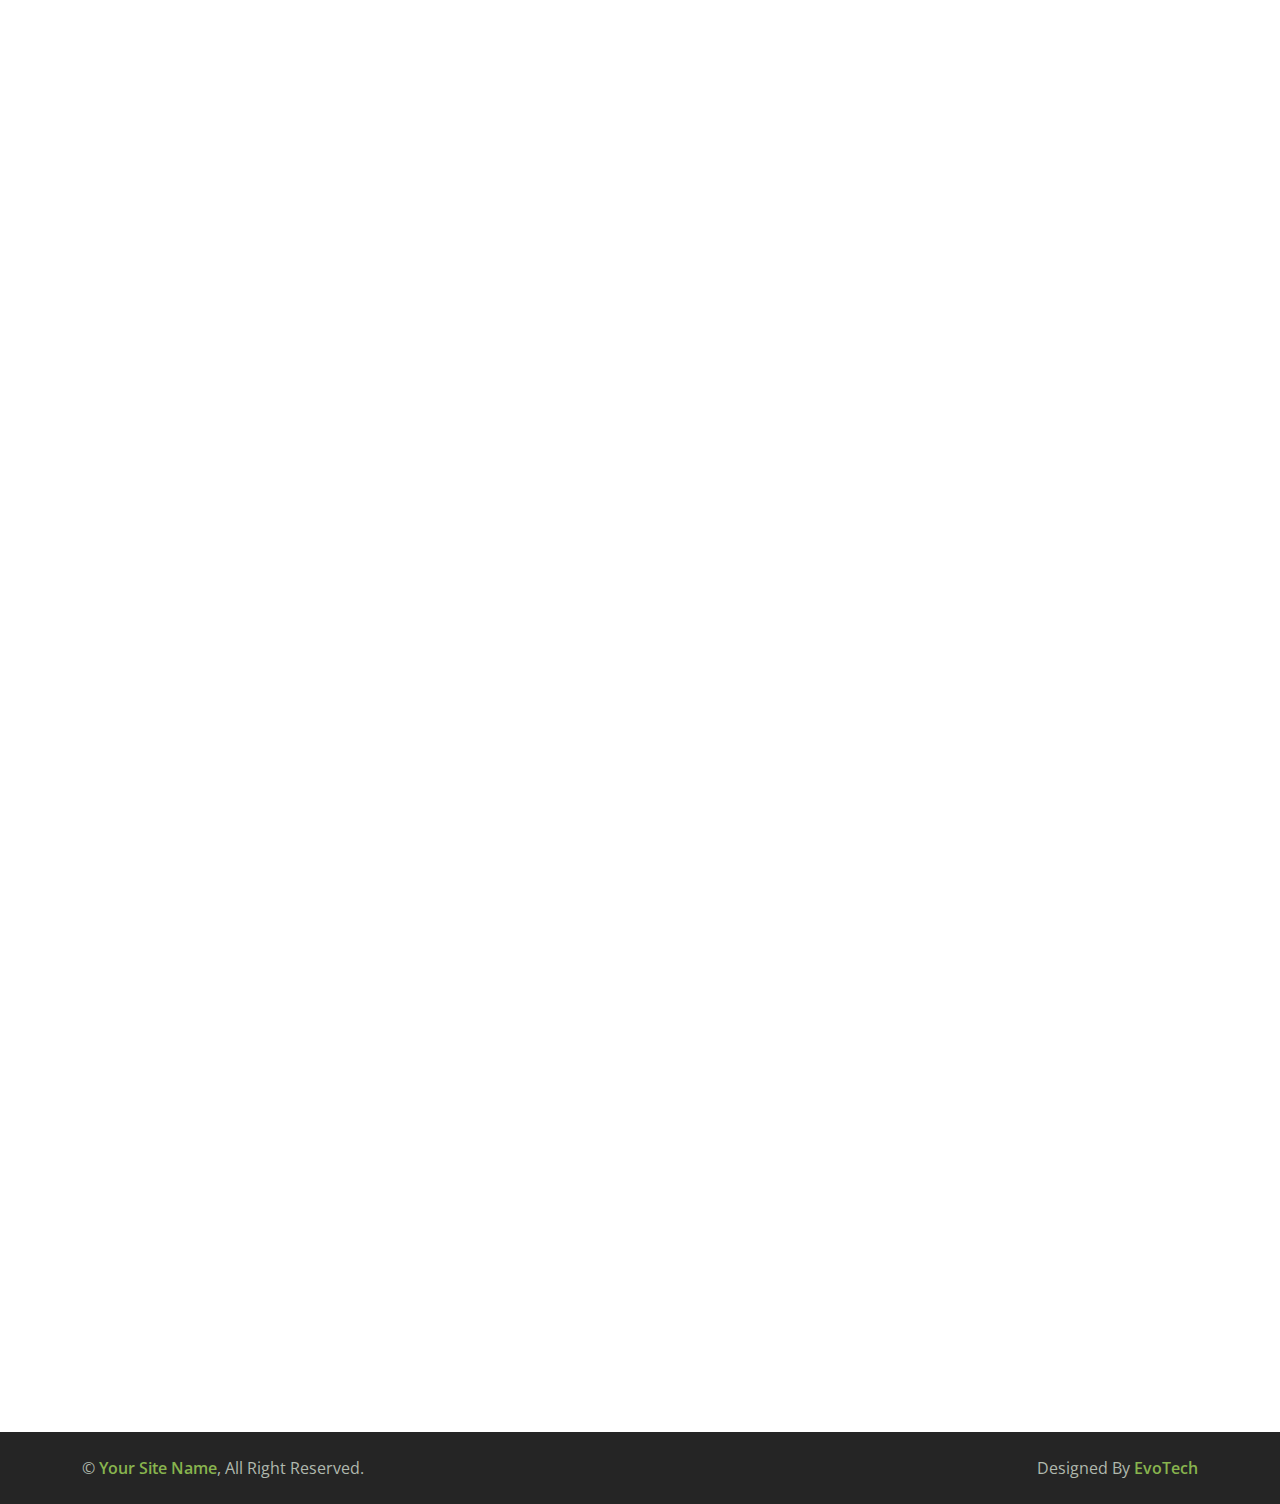
<file: gallery.html>
<!DOCTYPE html>
<html lang="en">

<head>
    <meta charset="utf-8">
    <title>Erundeniya Hospital</title>
    <meta content="width=device-width, initial-scale=1.0" name="viewport">
    <meta content="" name="keywords">
    <meta content="" name="description">

    <!-- Favicon -->
    <link href="img/favicon.ico" rel="icon">

    <!-- Google Web Fonts -->
    <link rel="preconnect" href="https://fonts.googleapis.com">
    <link rel="preconnect" href="https://fonts.gstatic.com" crossorigin>
    <link
        href="https://fonts.googleapis.com/css2?family=Open+Sans:wght@400;600&family=Playfair+Display:wght@700;900&display=swap"
        rel="stylesheet">

    <!-- Icon Font Stylesheet -->
    <link href="https://cdnjs.cloudflare.com/ajax/libs/font-awesome/5.10.0/css/all.min.css" rel="stylesheet">
    <link href="https://cdn.jsdelivr.net/npm/bootstrap-icons@1.4.1/font/bootstrap-icons.css" rel="stylesheet">

    <!-- Libraries Stylesheet -->
    <link href="lib/animate/animate.min.css" rel="stylesheet">
    <link href="lib/owlcarousel/assets/owl.carousel.min.css" rel="stylesheet">

    <!-- Customized Bootstrap Stylesheet -->
    <link href="css/bootstrap.min.css" rel="stylesheet">

    <!-- Template Stylesheet -->
    <link href="css/style.css" rel="stylesheet">
</head>

<body>
    <!-- Spinner Start -->
    <div id="spinner"
        class="show bg-white position-fixed translate-middle w-100 vh-100 top-50 start-50 d-flex align-items-center justify-content-center">
        <div class="spinner-border text-primary" role="status" style="width: 3rem; height: 3rem;"></div>
    </div>
    <!-- Spinner End -->

    <!-- Topbar Start -->
    <div class="container-fluid bg-dark text-light px-0 py-2">
        <div class="row gx-0 d-none d-lg-flex">
            <div class="col-lg-7 px-5 text-start">
                <div class="h-100 d-inline-flex align-items-center me-4">
                    <span class="fa fa-phone-alt me-2"></span>
                    <span>+012 345 6789</span>
                </div>
                <div class="h-100 d-inline-flex align-items-center">
                    <span class="far fa-envelope me-2"></span>
                    <span>info@example.com</span>
                </div>
            </div>
            <div class="col-lg-5 px-5 text-end">
                <div class="h-100 d-inline-flex align-items-center mx-n2">
                    <span>Follow Us:</span>
                    <a class="btn btn-link text-light" href=""><i class="fab fa-facebook-f"></i></a>
                    <a class="btn btn-link text-light" href=""><i class="fab fa-twitter"></i></a>
                    <a class="btn btn-link text-light" href=""><i class="fab fa-linkedin-in"></i></a>
                    <a class="btn btn-link text-light" href=""><i class="fab fa-instagram"></i></a>
                </div>
            </div>
        </div>
    </div>
    <!-- Topbar End -->

    <!-- Navbar Start -->
    <div class="container-fluid bg-white sticky-top">
        <div class="container">
            <nav class="navbar navbar-expand-lg bg-white navbar-light py-2 py-lg-0">
                <a href="index.html" class="navbar-brand">
                    <img class="img-fluid" src="img/logo.png" alt="Logo">
                </a>
                <button type="button" class="navbar-toggler ms-auto me-0" data-bs-toggle="collapse"
                    data-bs-target="#navbarCollapse">
                    <span class="navbar-toggler-icon"></span>
                </button>
                <div class="collapse navbar-collapse" id="navbarCollapse">
                    <div class="navbar-nav ms-auto">
                        <a href="index.html" class="nav-item nav-link">Home</a>
                        <a href="services.html" class="nav-item nav-link">Services</a>
                        <a href="about.html" class="nav-item nav-link">About</a>
                        <a href="contact.html" class="nav-item nav-link">Contact</a>
                        <a href="gallery.html" class="nav-item nav-link active">Gallery</a>
                        <a href="" class="nav-item" style="align-self: center; width: 100%;">
                            <div class="">
                                <button type="button" class="btn btn-primary rounded-pill">Appointments</button>
                            </div>
                        </a>
                    </div>
                    <!-- <div class="border-start ps-4 d-none d-lg-block">
                        <button type="button" class="btn btn-sm p-0"><i class="fa fa-search"></i></button>
                    </div> -->
                </div>
            </nav>
        </div>
    </div>
    <!-- Navbar End -->

    <!-- Page Header Start -->
    <div class="container-fluid page-header py-5 mb-5 wow fadeIn" data-wow-delay="0.1s">
        <div class="container text-center py-5">
            <h1 class="display-2 mb-4 animated slideInDown" style="color: rgb(255, 255, 255);">Gallery</h1>
            <nav aria-label="breadcrumb animated slideInDown">
                <ol class="breadcrumb justify-content-center mb-0">
                    <li class="breadcrumb-item"><b><a href="#">Home</a></b></li>
                    <!-- <li class="breadcrumb-item"><a href="#">Pages</a></li> -->
                    <li class="breadcrumb-item" aria-current="page">Gallery</li>
                </ol>
            </nav>
        </div>
    </div>
    <!-- Page Header End -->

    <!-- Gallery Start -->
    <div class="container-fluid gallery py-5">
        <div class="container py-5">
            <div class="text-center mx-auto pb-5 wow fadeInUp" data-wow-delay="0.2s" style="max-width: 800px;">
                <h4 class="text-primary">Our Gallery</h4>
                <h1 class="display-5 mb-4">Heading for gallery</h1>
                <p class="mb-0">Lorem ipsum dolor, sit amet consectetur adipisicing elit. Tenetur adipisci facilis
                    cupiditate recusandae aperiam temporibus corporis itaque quis facere, numquam, ad culpa deserunt
                    sint dolorem autem obcaecati, ipsam mollitia hic.
                </p>
            </div>
            <div class="row g-4">
                <div class="col-md-6 wow fadeInUp" data-wow-delay="0.2s">
                    <div class="gallery-item">
                        <img src="img/gallery-1.jpg" class="img-fluid rounded w-100 h-100" alt="">
                        <div class="search-icon">
                            <a href="img/gallery-1.jpg" class="btn btn-light btn-lg-square rounded-circle"
                                data-lightbox="Gallery-1" target="_blank"><i class="fas fa-search-plus"></i></a>
                        </div>
                    </div>
                </div>
                <div class="col-md-3 wow fadeInUp" data-wow-delay="0.4s">
                    <div class="gallery-item">
                        <img src="img/gallery-2.jpg" class="img-fluid rounded w-100 h-100" alt="">
                        <div class="search-icon">
                            <a href="img/gallery-2.jpg" class="btn btn-light btn-lg-square rounded-circle"
                                data-lightbox="Gallery-2" target="_blank"><i class="fas fa-search-plus"></i></a>
                        </div>
                    </div>
                </div>
                <div class="col-md-3 wow fadeInUp" data-wow-delay="0.6s">
                    <div class="gallery-item">
                        <img src="img/gallery-3.jpg" class="img-fluid rounded w-100 h-100" alt="">
                        <div class="search-icon">
                            <a href="img/gallery-3.jpg" class="btn btn-light btn-lg-square rounded-circle"
                                data-lightbox="Gallery-3" target="_blank"><i class="fas fa-search-plus"></i></a>
                        </div>
                    </div>
                </div>
                <div class="col-md-3 wow fadeInUp" data-wow-delay="0.2s">
                    <div class="gallery-item">
                        <img src="img/gallery-4.jpg" class="img-fluid rounded w-100 h-100" alt="">
                        <div class="search-icon">
                            <a href="img/gallery-4.jpg" class="btn btn-light btn-lg-square rounded-circle"
                                data-lightbox="Gallery-4" target="_blank"><i class="fas fa-search-plus"></i></a>
                        </div>
                    </div>
                </div>
                <div class="col-md-4 wow fadeInUp" data-wow-delay="0.4s">
                    <div class="gallery-item">
                        <img src="img/gallery-5.jpg" class="img-fluid rounded w-100 h-100" alt="">
                        <div class="search-icon">
                            <a href="img/gallery-5.jpg" class="btn btn-light btn-lg-square rounded-circle"
                                data-lightbox="Gallery-5" target="_blank"><i class="fas fa-search-plus"></i></a>
                        </div>
                    </div>
                </div>
                <div class="col-md-5 wow fadeInUp" data-wow-delay="0.6s">
                    <div class="gallery-item">
                        <img src="img/gallery-6.jpg" class="img-fluid rounded w-100 h-100" alt="">
                        <div class="search-icon">
                            <a href="img/gallery-6.jpg" class="btn btn-light btn-lg-square rounded-circle"
                                data-lightbox="Gallery-6" target="_blank"><i class="fas fa-search-plus"></i></a>
                        </div>
                    </div>
                </div>
                <div class="col-md-5 wow fadeInUp" data-wow-delay="0.6s">
                    <div class="gallery-item">
                        <img src="img/gallery-7.jpg" class="img-fluid rounded w-100 h-100" alt="">
                        <div class="search-icon">
                            <a href="img/gallery-7.jpg" class="btn btn-light btn-lg-square rounded-circle"
                                data-lightbox="Gallery-7" target="_blank"><i class="fas fa-search-plus"></i></a>
                        </div>
                    </div>
                </div>
                <div class="col-md-3 wow fadeInUp" data-wow-delay="0.6s">
                    <div class="gallery-item">
                        <img src="img/gallery-8.jpg" class="img-fluid rounded w-100 h-100" alt="">
                        <div class="search-icon">
                            <a href="img/gallery-8.jpg" class="btn btn-light btn-lg-square rounded-circle"
                                data-lightbox="Gallery-8" target="_blank"><i class="fas fa-search-plus"></i></a>
                        </div>
                    </div>
                </div>
                <div class="col-md-4 wow fadeInUp" data-wow-delay="0.6s">
                    <div class="gallery-item">
                        <img src="img/gallery-9.jpg" class="img-fluid rounded w-100 h-100" alt="">
                        <div class="search-icon">
                            <a href="img/gallery-9.jpg" class="btn btn-light btn-lg-square rounded-circle"
                                data-lightbox="Gallery-9" target="_blank"><i class="fas fa-search-plus"></i></a>
                        </div>
                    </div>
                </div>
                <div class="col-md-5 wow fadeInUp" data-wow-delay="0.6s">
                    <div class="gallery-item">
                        <img src="img/gallery-10.jpg" class="img-fluid rounded w-100 h-100" alt="">
                        <div class="search-icon">
                            <a href="img/gallery-10.jpg" class="btn btn-light btn-lg-square rounded-circle"
                                data-lightbox="Gallery-10" target="_blank"><i class="fas fa-search-plus"></i></a>
                        </div>
                    </div>
                </div>
                <div class="col-md-4 wow fadeInUp" data-wow-delay="0.6s">
                    <div class="gallery-item">
                        <img src="img/gallery-11.jpg" class="img-fluid rounded w-100 h-100" alt="">
                        <div class="search-icon">
                            <a href="img/gallery-11.jpg" class="btn btn-light btn-lg-square rounded-circle"
                                data-lightbox="Gallery-11" target="_blank"><i class="fas fa-search-plus"></i></a>
                        </div>
                    </div>
                </div>
                <div class="col-md-3 wow fadeInUp" data-wow-delay="0.6s">
                    <div class="gallery-item">
                        <img src="img/gallery-12.jpg" class="img-fluid rounded w-100 h-100" alt="">
                        <div class="search-icon">
                            <a href="img/gallery-12.jpg" class="btn btn-light btn-lg-square rounded-circle"
                                data-lightbox="Gallery-12" target="_blank"><i class="fas fa-search-plus"></i></a>
                        </div>
                    </div>
                </div>
                <div class="col-md-4 wow fadeInUp" data-wow-delay="0.6s">
                    <div class="gallery-item">
                        <img src="img/gallery-13.jpg" class="img-fluid rounded w-100 h-100" alt="">
                        <div class="search-icon">
                            <a href="img/gallery-13.jpg" class="btn btn-light btn-lg-square rounded-circle"
                                data-lightbox="Gallery-13" target="_blank"><i class="fas fa-search-plus"></i></a>
                        </div>
                    </div>
                </div>
                <div class="col-md-4 wow fadeInUp" data-wow-delay="0.6s">
                    <div class="gallery-item">
                        <img src="img/gallery-14.jpg" class="img-fluid rounded w-100 h-100" alt="">
                        <div class="search-icon">
                            <a href="img/gallery-14.jpg" class="btn btn-light btn-lg-square rounded-circle"
                                data-lightbox="Gallery-14" target="_blank"><i class="fas fa-search-plus"></i></a>
                        </div>
                    </div>
                </div>
                <div class="col-md-4 wow fadeInUp" data-wow-delay="0.6s">
                    <div class="gallery-item">
                        <img src="img/gallery-15.jpg" class="img-fluid rounded w-100 h-100" alt="">
                        <div class="search-icon">
                            <a href="img/gallery-15.jpg" class="btn btn-light btn-lg-square rounded-circle"
                                data-lightbox="Gallery-15" target="_blank"><i class="fas fa-search-plus"></i></a>
                        </div>
                    </div>
                </div>
                <div class="col-md-6 wow fadeInUp" data-wow-delay="0.6s">
                    <div class="gallery-item">
                        <img src="img/gallery-16.jpg" class="img-fluid rounded w-100 h-100" alt="">
                        <div class="search-icon">
                            <a href="img/gallery-16.jpg" class="btn btn-light btn-lg-square rounded-circle"
                                data-lightbox="Gallery-16" target="_blank"><i class="fas fa-search-plus"></i></a>
                        </div>
                    </div>
                </div>
                <div class="col-md-6 wow fadeInUp" data-wow-delay="0.6s">
                    <div class="gallery-item">
                        <img src="img/gallery-20.jpg" class="img-fluid rounded w-100 h-100" alt="">
                        <div class="search-icon">
                            <a href="img/gallery-20.jpg" class="btn btn-light btn-lg-square rounded-circle"
                                data-lightbox="Gallery-17" target="_blank"><i class="fas fa-search-plus"></i></a>
                        </div>
                    </div>
                </div>
                <div class="col-md-4 wow fadeInUp" data-wow-delay="0.6s">
                    <div class="gallery-item">
                        <img src="img/gallery-18.jpg" class="img-fluid rounded w-100 h-100" alt="">
                        <div class="search-icon">
                            <a href="img/gallery-18.jpg" class="btn btn-light btn-lg-square rounded-circle"
                                data-lightbox="Gallery-18" target="_blank"><i class="fas fa-search-plus"></i></a>
                        </div>
                    </div>
                </div>
                <div class="col-md-5 wow fadeInUp" data-wow-delay="0.6s">
                    <div class="gallery-item">
                        <img src="img/gallery-19.jpg" class="img-fluid rounded w-100 h-100" alt="">
                        <div class="search-icon">
                            <a href="img/gallery-19.jpg" class="btn btn-light btn-lg-square rounded-circle"
                                data-lightbox="Gallery-19" target="_blank"><i class="fas fa-search-plus"></i></a>
                        </div>
                    </div>
                </div>
                <div class="col-md-3 wow fadeInUp" data-wow-delay="0.6s">
                    <div class="gallery-item">
                        <img src="img/gallery-17.jpg" class="img-fluid rounded w-100 h-100" alt="">
                        <div class="search-icon">
                            <a href="img/gallery-17.jpg" class="btn btn-light btn-lg-square rounded-circle"
                                data-lightbox="Gallery-20" target="_blank"><i class="fas fa-search-plus"></i></a>
                        </div>
                    </div>
                </div>
                <div class="col-md-3 wow fadeInUp" data-wow-delay="0.6s">
                    <div class="gallery-item">
                        <img src="img/gallery-21.jpg" class="img-fluid rounded w-100 h-100" alt="">
                        <div class="search-icon">
                            <a href="img/gallery-21.jpg" class="btn btn-light btn-lg-square rounded-circle"
                                data-lightbox="Gallery-21" target="_blank"><i class="fas fa-search-plus"></i></a>
                        </div>
                    </div>
                </div>
                <div class="col-md-3 wow fadeInUp" data-wow-delay="0.6s">
                    <div class="gallery-item">
                        <img src="img/gallery-22.jpg" class="img-fluid rounded w-100 h-100" alt="">
                        <div class="search-icon">
                            <a href="img/gallery-22.jpg" class="btn btn-light btn-lg-square rounded-circle"
                                data-lightbox="Gallery-22" target="_blank"><i class="fas fa-search-plus"></i></a>
                        </div>
                    </div>
                </div>
                <div class="col-md-3 wow fadeInUp" data-wow-delay="0.6s">
                    <div class="gallery-item">
                        <img src="img/gallery-23.jpg" class="img-fluid rounded w-100 h-100" alt="">
                        <div class="search-icon">
                            <a href="img/gallery-23.jpg" class="btn btn-light btn-lg-square rounded-circle"
                                data-lightbox="Gallery-23" target="_blank"><i class="fas fa-search-plus"></i></a>
                        </div>
                    </div>
                </div>
                <div class="col-md-3 wow fadeInUp" data-wow-delay="0.6s">
                    <div class="gallery-item">
                        <img src="img/gallery-24.jpg" class="img-fluid rounded w-100 h-100" alt="">
                        <div class="search-icon">
                            <a href="img/gallery-24.jpg" class="btn btn-light btn-lg-square rounded-circle"
                                data-lightbox="Gallery-24" target="_blank"><i class="fas fa-search-plus"></i></a>
                        </div>
                    </div>
                </div>
                <div class="col-md-3 wow fadeInUp" data-wow-delay="0.6s">
                    <div class="gallery-item">
                        <img src="img/gallery-25.jpg" class="img-fluid rounded w-100 h-100" alt="">
                        <div class="search-icon">
                            <a href="img/gallery-25.jpg" class="btn btn-light btn-lg-square rounded-circle"
                                data-lightbox="Gallery-25" target="_blank"><i class="fas fa-search-plus"></i></a>
                        </div>
                    </div>
                </div>
                <div class="col-md-3 wow fadeInUp" data-wow-delay="0.6s">
                    <div class="gallery-item">
                        <img src="img/gallery-26.jpg" class="img-fluid rounded w-100 h-100" alt="">
                        <div class="search-icon">
                            <a href="img/gallery-26.jpg" class="btn btn-light btn-lg-square rounded-circle"
                                data-lightbox="Gallery-26" target="_blank"><i class="fas fa-search-plus"></i></a>
                        </div>
                    </div>
                </div>
            </div>
        </div>
    </div>
    <!-- Gallery End -->

    <!-- Footer Start -->
    <div class="container-fluid bg-dark footer mt-5 py-5 wow fadeIn" data-wow-delay="0.1s">
        <div class="container py-5">
            <div class="row g-5">
                <div class="col-lg-3 col-md-6">
                    <img src="img/logof.png" class="footer--logo">
                </div>
                <div class="col-lg-3 col-md-6">
                    <h4 class="text-primary mb-4">Our Hospital</h4>
                    <p class="mb-2"><i class="fa fa-map-marker-alt text-primary me-3"></i>123 Street, New York, USA</p>
                    <p class="mb-2"><i class="fa fa-phone-alt text-primary me-3"></i>+012 345 67890</p>
                    <p class="mb-2"><i class="fa fa-envelope text-primary me-3"></i>info@example.com</p>
                    <div class="d-flex pt-3">
                        <a class="btn btn-square btn-primary rounded-circle me-2" href=""><i
                                class="fab fa-twitter"></i></a>
                        <a class="btn btn-square btn-primary rounded-circle me-2" href=""><i
                                class="fab fa-facebook-f"></i></a>
                        <a class="btn btn-square btn-primary rounded-circle me-2" href=""><i
                                class="fab fa-youtube"></i></a>
                        <a class="btn btn-square btn-primary rounded-circle me-2" href=""><i
                                class="fab fa-linkedin-in"></i></a>
                    </div>
                </div>
                <div class="col-lg-3 col-md-6">
                    <h4 class="text-primary mb-4">Quick Links</h4>
                    <a class="btn btn-link" href="">About Us</a>
                    <a class="btn btn-link" href="">Contact Us</a>
                    <a class="btn btn-link" href="">Our Services</a>
                    <a class="btn btn-link" href="">Terms & Condition</a>
                    <a class="btn btn-link" href="">Support</a>
                </div>
                <div class="col-lg-3 col-md-6">
                    <h4 class="text-primary mb-4">Business Hours</h4>
                    <p class="mb-1">Monday - Friday</p>
                    <h6 class="text-light">09:00 am - 07:00 pm</h6>
                    <p class="mb-1">Saturday</p>
                    <h6 class="text-light">09:00 am - 12:00 pm</h6>
                    <p class="mb-1">Sunday</p>
                    <h6 class="text-light">Closed</h6>
                </div>
            </div>
        </div>
    </div>
    <!-- Footer End -->


    <!-- Copyright Start -->
    <div class="container-fluid copyright py-4">
        <div class="container">
            <div class="row">
                <div class="col-md-6 text-center text-md-start mb-3 mb-md-0">
                    &copy; <a class="fw-medium" href="#">Your Site Name</a>, All Right Reserved.
                </div>
                <div class="col-md-6 text-center text-md-end">
                    <!--/*** This template is free as long as you keep the footer author’s credit link/attribution link/backlink. If you'd like to use the template without the footer author’s credit link/attribution link/backlink, you can purchase the Credit Removal License from "https://htmlcodex.com/credit-removal". Thank you for your support. ***/-->
                    Designed By <a class="fw-medium" href="https://htmlcodex.com">EvoTech</a>
                </div>
            </div>
        </div>
    </div>
    <!-- Copyright End -->


    <!-- Back to Top -->
    <a href="#" class="btn btn-lg btn-lg-square rounded-circle back-to-top"><i class="bi bi-arrow-up"></i></a>


    <!-- JavaScript Libraries -->
    <script src="https://ajax.googleapis.com/ajax/libs/jquery/3.6.1/jquery.min.js"></script>
    <script src="https://cdn.jsdelivr.net/npm/bootstrap@5.0.0/dist/js/bootstrap.bundle.min.js"></script>
    <script src="lib/wow/wow.min.js"></script>
    <script src="lib/easing/easing.min.js"></script>
    <script src="lib/waypoints/waypoints.min.js"></script>
    <script src="lib/owlcarousel/owl.carousel.min.js"></script>

    <!-- Template Javascript -->
    <script src="js/main.js"></script>
</body>

</html>
</file>
<file: css/style.css>
/********** Template CSS **********/
:root {
    --primary: #028304;
    --secondary: #FB9F38;
    --light: #ffffff;
    --light2: #838382;
    --dark: #252C30;

}

.back-to-top {
    position: fixed;
    display: none;
    right: 30px;
    bottom: 30px;
    z-index: 99;
    color: #FFFFFF;
    background-color: var(--dark);
}

.back-to-top:hover {
    color: #FFFFFF;
    background-color: var(--primary);
}

.fw-medium {
    font-weight: 600;
}

.fw-bold {
    font-weight: 700;
}

.fw-black {
    font-weight: 900;
}


/*** Spinner ***/
#spinner {
    opacity: 0;
    visibility: hidden;
    transition: opacity .5s ease-out, visibility 0s linear .5s;
    z-index: 99999;
}

#spinner.show {
    transition: opacity .5s ease-out, visibility 0s linear 0s;
    visibility: visible;
    opacity: 1;
}


/*** Button ***/
.btn {
    transition: .5s;
    font-weight: 500;
}

.btn-primary,
.btn-outline-primary:hover {
    color: var(--light);
}

.btn-secondary,
.btn-outline-secondary:hover {
    color: var(--dark);
}

.btn-square {
    width: 38px;
    height: 38px;
}

.btn-sm-square {
    width: 32px;
    height: 32px;
}

.btn-lg-square {
    width: 48px;
    height: 48px;
}

.btn-square,
.btn-sm-square,
.btn-lg-square {
    padding: 0;
    display: flex;
    align-items: center;
    justify-content: center;
    font-weight: normal;
}


/*** Navbar ***/
.sticky-top {
    top: -150px;
    transition: .5s;
}

.navbar .navbar-brand {
    position: absolute;
    padding: 0;
    width: 170px;
    height: 135px;
    top: 0;
    left: 0;
}

.navbar .navbar-nav .nav-link {
    margin-right: 35px;
    padding: 25px 0;
    color: var(--dark);
    font-weight: 600;
    text-transform: uppercase;
    outline: none;
}

.navbar .navbar-nav .nav-link:hover,
.navbar .navbar-nav .nav-link.active {
    color: var(--primary);
}

.navbar .dropdown-toggle::after {
    border: none;
    content: "\f107";
    font-family: "Font Awesome 5 Free";
    font-weight: 900;
    vertical-align: middle;
    margin-left: 8px;
}

@media (max-width: 991.98px) {
    .navbar .navbar-brand {
        width: 126px;
        height: 100px;
    }

    .navbar .navbar-nav .nav-link {
        margin-right: 0;
        padding: 10px 0;
    }

    .navbar .navbar-nav {
        margin-top: 75px;
        border-top: 1px solid #EEEEEE;
    }
}

@media (min-width: 992px) {
    .navbar .nav-item .dropdown-menu {
        display: block;
        border: none;
        margin-top: 0;
        top: 150%;
        opacity: 0;
        visibility: hidden;
        transition: .5s;
    }

    .navbar .nav-item:hover .dropdown-menu {
        top: 100%;
        visibility: visible;
        transition: .5s;
        opacity: 1;
    }
}


/*** Header ***/

.carousel-caption {
    top: 0;
    left: 0;
    right: 0;
    bottom: 0;
    display: flex;
    align-items: center;
    background: rgba(0, 0, 0, 0.5);
    z-index: 1;
}

.carousel-control-prev,
.carousel-control-next {
    width: 15%;
}

.carousel-control-prev-icon,
.carousel-control-next-icon {
    width: 3.5rem;
    height: 3.5rem;
    border-radius: 3.5rem;
    background-color: var(--dark);
    border: 15px solid var(--dark);
}

#header-carousel .carousel-item {
    position: relative;
    max-height: 800px;
}

@media (max-width: 768px) {
    #header-carousel .carousel-item {
        position: relative;
        min-height: 450px;
    }

    #header-carousel .carousel-item img {
        position: absolute;
        width: 100%;
        height: 100%;
        object-fit: cover;
    }
}

.page-header {
    background: linear-gradient(rgba(0, 0, 0, 0.5), rgba(0, 0, 0, 0.5)), url(../img/carousel-1.jpg) center center no-repeat;
    background-size: cover;
}

.page-header .breadcrumb-item+.breadcrumb-item::before {
    color: var(--light);
}

.page-header .breadcrumb-item,
.page-header .breadcrumb-item a {
    font-size: 18px;
    color: var(--light);
}


/*** Section Title ***/
.section-title {
    position: relative;
    margin-bottom: 3rem;
    padding-bottom: 2rem;
    height: max-content;
}

.section-title::before {
    position: absolute;
    content: "";
    width: 50%;
    height: 2px;
    bottom: 0;
    left: 0;
    background: var(--primary);
}

.section-title::after {
    position: absolute;
    content: "";
    width: 28px;
    height: 28px;
    bottom: -13px;
    left: calc(25% - 13px);
    background: var(--dark);
    border: 10px solid #FFFFFF;
    border-radius: 28px;
}

.section-title.text-center::before {
    left: 25%;
}

.section-title.text-center::after {
    left: calc(50% - 13px);
}


/*** Products ***/
.product {
    background: linear-gradient(rgba(115, 153, 66, 0.075), rgba(116, 153, 66, .075)), url(../img/product-bg.png) left bottom no-repeat;
    background-size: auto;
}

.product-carousel .owl-nav {
    display: flex;
    justify-content: center;
    margin-top: 30px;
}

.product-carousel .owl-nav .owl-prev,
.product-carousel .owl-nav .owl-next {
    margin: 0 10px;
    width: 55px;
    height: 55px;
    display: flex;
    align-items: center;
    justify-content: center;
    color: #FFFFFF;
    background: var(--primary);
    border-radius: 55px;
    box-shadow: 0 0 45px rgba(0, 0, 0, .15);
    font-size: 25px;
    transition: .5s;
}

.product-carousel .owl-nav .owl-prev:hover,
.product-carousel .owl-nav .owl-next:hover {
    background: #FFFFFF;
    color: var(--primary);
}


/*** About ***/
.video {
    background: linear-gradient(#00530769, #00530769), url(../img/gallery-8.jpg) center center no-repeat;
    background-size: cover;
}

.btn-play {
    position: relative;
    display: block;
    box-sizing: content-box;
    width: 65px;
    height: 75px;
    border-radius: 100%;
    border: none;
    outline: none !important;
    padding: 28px 30px 30px 38px;
    background: #FFFFFF;
}

.btn-play:before {
    content: "";
    position: absolute;
    z-index: 0;
    left: 50%;
    top: 50%;
    transform: translateX(-50%) translateY(-50%);
    display: block;
    width: 120px;
    height: 120px;
    background: #FFFFFF;
    border-radius: 100%;
    animation: pulse-border 1500ms ease-out infinite;
}

.btn-play:after {
    content: "";
    position: absolute;
    z-index: 1;
    left: 50%;
    top: 50%;
    transform: translateX(-50%) translateY(-50%);
    display: block;
    width: 120px;
    height: 120px;
    background: #FFFFFF;
    border-radius: 100%;
    transition: all 200ms;
}

.btn-play span {
    display: block;
    position: relative;
    z-index: 3;
    width: 0;
    height: 0;
    left: 13px;
    border-left: 40px solid var(--primary);
    border-top: 28px solid transparent;
    border-bottom: 28px solid transparent;
}

@keyframes pulse-border {
    0% {
        transform: translateX(-50%) translateY(-50%) translateZ(0) scale(1);
        opacity: 1;
    }

    100% {
        transform: translateX(-50%) translateY(-50%) translateZ(0) scale(2);
        opacity: 0;
    }
}

.modal-video .modal-dialog {
    position: relative;
    max-width: 800px;
    height: 100vh;
    display: flex;
    justify-content: center;
    align-items: center;
    flex-direction: column;
    margin: auto;

}

.modal-video .modal-body {
    position: relative;
    padding: 0px;
}

.modal-video .close {
    position: absolute;
    width: 30px;
    height: 30px;
    right: 0px;
    top: -30px;
    z-index: 999;
    font-size: 30px;
    font-weight: normal;
    color: #FFFFFF;
    background: #000000;
    opacity: 1;
}


/*** Store ***/
.store-item .store-overlay {
    position: absolute;
    top: 0;
    left: 0;
    width: 100%;
    height: 100%;
    display: flex;
    flex-direction: column;
    align-items: center;
    justify-content: center;
    background: rgba(116, 153, 66, .5);
    opacity: 0;
    transition: .5s;
}

.store-item:hover .store-overlay {
    opacity: 1;
}


/*** Contact ***/
.contact .btn-square {
    width: 100px;
    height: 100px;
    border: 20px solid var(--light);
    background: var(--primary);
    border-radius: 50px;
}


/*** Testimonial ***/
.testimonial {
    background: linear-gradient(rgba(255, 255, 255, 0.377), rgb(0, 0, 0)), url(../img/testimonial-bg.jpg) center center no-repeat;
    background-size: cover;
}

.testimonial-item {
    margin: 0 auto;
    max-width: 600px;
    /* text-align: center; */
    background: #FFFFFF;
    border: 30px solid #FFFFFF;
}

.testimonial-item img {
    width: 60px !important;
    height: 60px !important;
    border-radius: 60px;
}

.testimonial-carousel .owl-dots {
    margin-top: 35px;
    display: flex;
    align-items: flex-end;
    justify-content: center;
}

.testimonial-carousel .owl-dot {
    position: relative;
    display: inline-block;
    margin: 0 5px;
    width: 15px;
    height: 15px;
    background: var(--primary);
    border-radius: 15px;
    transition: .5s;
}

.testimonial-carousel .owl-dot.active {
    width: 30px;
    background: var(--dark);
}


/*** Footer ***/
.footer {
    color: #B0B9AE;
    background: linear-gradient(#252c304d, #252c3054), url(../img/footer.png) center center no-repeat;
    background-size: cover;
}

.footer .btn.btn-link {
    display: block;
    margin-bottom: 5px;
    padding: 0;
    text-align: left;
    color: #B0B9AE;
    font-weight: normal;
    text-transform: capitalize;
    transition: .3s;
}

.footer .btn.btn-link::before {
    position: relative;
    content: "\f105";
    font-family: "Font Awesome 5 Free";
    font-weight: 900;
    color: var(--primary);
    margin-right: 10px;
}

.footer .btn.btn-link:hover {
    color: var(--light);
    letter-spacing: 1px;
    box-shadow: none;
}

.copyright {
    color: #B0B9AE;
}

.copyright {
    background: #252525;
}

.copyright a:hover {
    color: #FFFFFF !important;
}









.testimonial-carousel .owl-nav {
    position: absolute;
    top: 0;
    right: 0;
    display: flex;
}

.icon-box-primary,
.icon-box-light {
    position: relative;
    padding: 0 0 10px 10px;
    z-index: 1;
}

.icon-box-primary i,
.icon-box-light i {
    font-size: 60px;
    line-height: 0;
}

.icon-box-primary::before,
.icon-box-light::before {
    position: absolute;
    content: "";
    width: 35px;
    height: 35px;
    left: 0;
    bottom: 0;
    border-radius: 35px;
    transition: .5s;
    z-index: -1;
}

.icon-box-primary::before {
    background: var(--bs-primary);
}

.icon-box-light::before {
    background: var(--bs-light);
}


.testimonial-carousel .owl-nav .owl-prev,
.testimonial-carousel .owl-nav .owl-next {
    margin-left: 15px;
    color: var(--bs-primary);
    font-size: 30px;
    line-height: 0;
    transition: .5s;
}

.testimonial-carousel .owl-nav .owl-prev:hover,
.testimonial-carousel .owl-nav .owl-next:hover {
    color: var(--bs-dark);
}

/*** Service ***/
.container-service {
    position: relative;
}

.container-service::before {
    position: absolute;
    content: '';
    /* background: var(--bs-light); */
    width: 100%;
    height: 100%;
    left: 0px;
    top: 0px;
    clip-path: polygon(0 0, 100% 0, 100% 30%, 0 70%);
    z-index: -1;
}

.service-item {
    position: relative;
    height: 100%;
    padding: 45px 30px;
    background: var(--bs-white);
    box-shadow: 0 0 45px rgba(0, 0, 0, .05);
}

.service-item::before {
    position: absolute;
    content: "";
    width: 100%;
    height: 0;
    left: 0;
    bottom: 0;
    transition: .5s;
    background: var(--bs-primary);
}

.service-item:hover::before {
    height: 100%;
    top: 0;
}

.service-item * {
    position: relative;
    transition: .5s;
    z-index: 1;
}

.service-item:hover h5,
.service-item:hover p {
    color: var(--bs-white);
}

.service-item:hover .icon-box-primary::before {
    background: var(--bs-dark);
}

.service-item:hover .icon-box-primary i {
    color: var(--bs-white) !important;
}

.toggle-btn-collapsed .show-when-expanded {
    display: none;
}

.toggle-btn-expanded .show-when-collapsed {
    display: none;
}

.toggle-btn-collapsed .show-when-collapsed,
.toggle-btn-expanded .show-when-expanded {
    opacity: 1;
    transition: opacity 0.3s ease;
}

/*** Team ***/
.container-team {
    position: relative;
}

.container-team::before {
    position: absolute;
    content: '';
    background: var(--bs-light);
    width: 100%;
    height: 100%;
    left: 0px;
    top: 0px;
    clip-path: polygon(0 70%, 100% 30%, 100% 100%, 0% 100%);
    z-index: -1;
}

.team-item {
    background: var(--bs-white);
    box-shadow: 0 0 45px rgba(0, 0, 0, .05);
}

.team-item .team-social {
    position: absolute;
    width: 0;
    height: 100%;
    top: 0;
    right: 0;
    transition: .5s;
    background: var(--bs-primary);
    display: flex;
    align-items: center;
    justify-content: center;
}

.team-item:hover .team-social {
    width: 100%;
    left: 0;
}

.team-item .team-social .btn {
    opacity: 0;
    transition: .5s;
}

.team-item .team-social .a:hover {
    background: var(--dark);
}

.team-item:hover .team-social .btn {
    opacity: 1;
}

.footer--logo {
    width: 70%;
}

/*** Gallery Start ***/
.gallery .gallery-item {
    position: relative;
    overflow: hidden;
    height: 100%;
    border-radius: 10px;
}

.gallery .gallery-item img {
    transition: 0.5s;
}

.gallery .gallery-item:hover img {
    transform: scale(1.2);
}

.gallery .gallery-item::after {
    content: "";
    position: absolute;
    width: 0;
    height: 0;
    top: 50%;
    left: 50%;
    transform: translate(-50%, -50%);
    border-radius: 10px;
    background: rgba(0, 0, 0, .4);
    transition: 0.5s;
    z-index: 1;
}

.gallery .gallery-item:hover::after {
    width: 100%;
    height: 100%;
}

.gallery .gallery-item .search-icon {
    position: absolute;
    top: 50%;
    left: 50%;
    transform: translate(-50%, -50%);
    transition: 0.5s;
    z-index: 5;
    opacity: 0;
}

.gallery .gallery-item:hover .search-icon {
    opacity: 1;
}

/* Custom Popup Styles */
.image-popup {
    display: none;
    position: fixed;
    top: 0;
    left: 0;
    width: 100%;
    height: 100%;
    background: rgba(0, 0, 0, 0.9);
    z-index: 9999;
    opacity: 0;
    transition: all 0.3s ease;
}

.image-popup.active {
    display: flex;
    opacity: 1;
    align-items: center;
    justify-content: center;
}

.popup-content {
    position: relative;
    max-width: 90%;
    max-height: 90%;
    animation: popupZoom 0.3s ease-out;
}

.popup-content img {
    width: 100%;
    height: 100%;
    object-fit: contain;
    border-radius: 10px;
    box-shadow: 0 10px 50px rgba(0, 0, 0, 0.5);
    max-height: 85vh;
}

.popup-close {
    position: absolute;
    top: -50px;
    right: -10px;
    background: rgba(255, 255, 255, 0.9);
    border: none;
    border-radius: 50%;
    width: 40px;
    height: 40px;
    font-size: 20px;
    cursor: pointer;
    transition: all 0.3s ease;
    display: flex;
    align-items: center;
    justify-content: center;
    color: #333;
}

.popup-close:hover {
    background: #fff;
    transform: scale(1.1);
}

.popup-nav {
    position: absolute;
    top: 50%;
    transform: translateY(-50%);
    background: rgba(255, 255, 255, 0.9);
    border: none;
    border-radius: 50%;
    width: 50px;
    height: 50px;
    font-size: 20px;
    cursor: pointer;
    transition: all 0.3s ease;
    display: flex;
    align-items: center;
    justify-content: center;
    color: #333;
}

.popup-nav:hover {
    background: #fff;
    transform: translateY(-50%) scale(1.1);
}

.popup-prev {
    left: -60px;
}

.popup-next {
    right: -60px;
}

.popup-counter {
    position: absolute;
    bottom: -40px;
    left: 50%;
    transform: translateX(-50%);
    background: rgba(255, 255, 255, 0.9);
    padding: 8px 16px;
    border-radius: 20px;
    font-weight: 600;
    color: #333;
}

@keyframes popupZoom {
    from {
        transform: scale(0.8);
        opacity: 0;
    }

    to {
        transform: scale(1);
        opacity: 1;
    }
}

/* Responsive adjustments */
@media (max-width: 768px) {
    .popup-nav {
        width: 40px;
        height: 40px;
        font-size: 16px;
    }

    .popup-prev {
        left: -50px;
    }

    .popup-next {
        right: -50px;
    }

    .popup-close {
        top: -40px;
        right: 0;
    }

    .popup-counter {
        bottom: -30px;
    }
}


/*** Gallery End ***/

.artical--para {
    text-align: justify;
}

.slider--btn {
    background-color: #014202;
}

.slider--btn:hover {
    background-color: #028304;
}


/* RESPONSIVE DISEASE GRID */
.disease-grid {
    display: grid;
    grid-template-columns: repeat(6, 1fr);
    gap: 1rem;
}

.disease-grid .disease-item {
    background: #f5fff3;
    border: 1px solid #999;
    border-radius: .3rem;
    padding: .75rem 1rem;
    font-size: .95rem;
    text-align: center;
    transition: .3s;
}

.disease-grid .disease-item:hover {
    background: #116600;
    color: #f5fff3;
}

/* Responsive breakpoints */
@media (max-width: 1200px) {
    .disease-grid {
        grid-template-columns: repeat(4, 1fr);
    }
}

@media (max-width: 992px) {
    .disease-grid {
        grid-template-columns: repeat(3, 1fr);
    }
}

@media (max-width: 768px) {
    .disease-grid {
        grid-template-columns: repeat(2, 1fr);
    }
}

@media (max-width: 350px) {
    .disease-grid {
        grid-template-columns: 1fr;
    }
}


.disease-item {
    display: flex;
    justify-content: center;
    align-items: center;
}

.product-carousel .product-item {
    display: flex;
    flex-direction: column;
    height: 100%;
    /* ensure equal card height inside carousel */
}

.product-carousel:hover .product-item {
  cursor: pointer;
}



.product-carousel .product-item img {
    width: 100%;
    height: auto;
}

.product-carousel .product-item .bg-white {
    flex: 1;
    overflow: hidden;
    /* prevent content overflow */
    position: relative;
}

.product-carousel .product-item .text-body {
    display: block;
}

.card-content {
    max-height: 100px;
    /* show only part of the content initially */
    overflow: hidden;
    transition: max-height 0.4s ease;
    position: relative;
}

.card-content.expanded {
    max-height: 1000px;
    /* big enough to fit full content */
}

.read-more-btn {
    display: inline-block;
    margin-top: 10px;
    color: #6e6e6e;
    cursor: pointer;
    font-weight: bold;
    font-size: 0.9rem;
    align-items: center;
}
</file>
<file: comingsoon/css/util.css>
/*//////////////////////////////////////////////////////////////////
[ REBOOT ]*/
*, *:before, *:after {
	margin: 0px; 
	padding: 0px; 
	-webkit-box-sizing: border-box;
	-moz-box-sizing: border-box;
	box-sizing: border-box;
}

body, html {
	font-family: Arial, sans-serif;
	font-size: 15px;
	color: #666666;

	height: 100%;
	background-color: #fff;
	-webkit-box-sizing: border-box;
	-moz-box-sizing: border-box;
	box-sizing: border-box;
}

/*---------------------------------------------*/
a:focus {outline: none;}
a:hover {text-decoration: none;}

/* ------------------------------------ */
h1,h2,h3,h4,h5,h6,p {margin: 0px;}

ul, li {
	margin: 0px;
	list-style-type: none;
}


/* ------------------------------------ */
input, textarea, label {
	display: block;
	outline: none;
	border: none;
}

/* ------------------------------------ */
button {
	outline: none;
	border: none;
	background: transparent;
	cursor: pointer;
}
button:focus {outline: none;}

iframe {border: none;}


/*//////////////////////////////////////////////////////////////////
[ FONT SIZE ]*/
.fs-1 {font-size: 1px;}
.fs-2 {font-size: 2px;}
.fs-3 {font-size: 3px;}
.fs-4 {font-size: 4px;}
.fs-5 {font-size: 5px;}
.fs-6 {font-size: 6px;}
.fs-7 {font-size: 7px;}
.fs-8 {font-size: 8px;}
.fs-9 {font-size: 9px;}
.fs-10 {font-size: 10px;}
.fs-11 {font-size: 11px;}
.fs-12 {font-size: 12px;}
.fs-13 {font-size: 13px;}
.fs-14 {font-size: 14px;}
.fs-15 {font-size: 15px;}
.fs-16 {font-size: 16px;}
.fs-17 {font-size: 17px;}
.fs-18 {font-size: 18px;}
.fs-19 {font-size: 19px;}
.fs-20 {font-size: 20px;}
.fs-21 {font-size: 21px;}
.fs-22 {font-size: 22px;}
.fs-23 {font-size: 23px;}
.fs-24 {font-size: 24px;}
.fs-25 {font-size: 25px;}
.fs-26 {font-size: 26px;}
.fs-27 {font-size: 27px;}
.fs-28 {font-size: 28px;}
.fs-29 {font-size: 29px;}
.fs-30 {font-size: 30px;}
.fs-31 {font-size: 31px;}
.fs-32 {font-size: 32px;}
.fs-33 {font-size: 33px;}
.fs-34 {font-size: 34px;}
.fs-35 {font-size: 35px;}
.fs-36 {font-size: 36px;}
.fs-37 {font-size: 37px;}
.fs-38 {font-size: 38px;}
.fs-39 {font-size: 39px;}
.fs-40 {font-size: 40px;}
.fs-41 {font-size: 41px;}
.fs-42 {font-size: 42px;}
.fs-43 {font-size: 43px;}
.fs-44 {font-size: 44px;}
.fs-45 {font-size: 45px;}
.fs-46 {font-size: 46px;}
.fs-47 {font-size: 47px;}
.fs-48 {font-size: 48px;}
.fs-49 {font-size: 49px;}
.fs-50 {font-size: 50px;}
.fs-51 {font-size: 51px;}
.fs-52 {font-size: 52px;}
.fs-53 {font-size: 53px;}
.fs-54 {font-size: 54px;}
.fs-55 {font-size: 55px;}
.fs-56 {font-size: 56px;}
.fs-57 {font-size: 57px;}
.fs-58 {font-size: 58px;}
.fs-59 {font-size: 59px;}
.fs-60 {font-size: 60px;}
.fs-61 {font-size: 61px;}
.fs-62 {font-size: 62px;}
.fs-63 {font-size: 63px;}
.fs-64 {font-size: 64px;}
.fs-65 {font-size: 65px;}
.fs-66 {font-size: 66px;}
.fs-67 {font-size: 67px;}
.fs-68 {font-size: 68px;}
.fs-69 {font-size: 69px;}
.fs-70 {font-size: 70px;}
.fs-71 {font-size: 71px;}
.fs-72 {font-size: 72px;}
.fs-73 {font-size: 73px;}
.fs-74 {font-size: 74px;}
.fs-75 {font-size: 75px;}
.fs-76 {font-size: 76px;}
.fs-77 {font-size: 77px;}
.fs-78 {font-size: 78px;}
.fs-79 {font-size: 79px;}
.fs-80 {font-size: 80px;}
.fs-81 {font-size: 81px;}
.fs-82 {font-size: 82px;}
.fs-83 {font-size: 83px;}
.fs-84 {font-size: 84px;}
.fs-85 {font-size: 85px;}
.fs-86 {font-size: 86px;}
.fs-87 {font-size: 87px;}
.fs-88 {font-size: 88px;}
.fs-89 {font-size: 89px;}
.fs-90 {font-size: 90px;}
.fs-91 {font-size: 91px;}
.fs-92 {font-size: 92px;}
.fs-93 {font-size: 93px;}
.fs-94 {font-size: 94px;}
.fs-95 {font-size: 95px;}
.fs-96 {font-size: 96px;}
.fs-97 {font-size: 97px;}
.fs-98 {font-size: 98px;}
.fs-99 {font-size: 99px;}
.fs-100 {font-size: 100px;}
.fs-101 {font-size: 101px;}
.fs-102 {font-size: 102px;}
.fs-103 {font-size: 103px;}
.fs-104 {font-size: 104px;}
.fs-105 {font-size: 105px;}
.fs-106 {font-size: 106px;}
.fs-107 {font-size: 107px;}
.fs-108 {font-size: 108px;}
.fs-109 {font-size: 109px;}
.fs-110 {font-size: 110px;}
.fs-111 {font-size: 111px;}
.fs-112 {font-size: 112px;}
.fs-113 {font-size: 113px;}
.fs-114 {font-size: 114px;}
.fs-115 {font-size: 115px;}
.fs-116 {font-size: 116px;}
.fs-117 {font-size: 117px;}
.fs-118 {font-size: 118px;}
.fs-119 {font-size: 119px;}
.fs-120 {font-size: 120px;}
.fs-121 {font-size: 121px;}
.fs-122 {font-size: 122px;}
.fs-123 {font-size: 123px;}
.fs-124 {font-size: 124px;}
.fs-125 {font-size: 125px;}
.fs-126 {font-size: 126px;}
.fs-127 {font-size: 127px;}
.fs-128 {font-size: 128px;}
.fs-129 {font-size: 129px;}
.fs-130 {font-size: 130px;}
.fs-131 {font-size: 131px;}
.fs-132 {font-size: 132px;}
.fs-133 {font-size: 133px;}
.fs-134 {font-size: 134px;}
.fs-135 {font-size: 135px;}
.fs-136 {font-size: 136px;}
.fs-137 {font-size: 137px;}
.fs-138 {font-size: 138px;}
.fs-139 {font-size: 139px;}
.fs-140 {font-size: 140px;}
.fs-141 {font-size: 141px;}
.fs-142 {font-size: 142px;}
.fs-143 {font-size: 143px;}
.fs-144 {font-size: 144px;}
.fs-145 {font-size: 145px;}
.fs-146 {font-size: 146px;}
.fs-147 {font-size: 147px;}
.fs-148 {font-size: 148px;}
.fs-149 {font-size: 149px;}
.fs-150 {font-size: 150px;}
.fs-151 {font-size: 151px;}
.fs-152 {font-size: 152px;}
.fs-153 {font-size: 153px;}
.fs-154 {font-size: 154px;}
.fs-155 {font-size: 155px;}
.fs-156 {font-size: 156px;}
.fs-157 {font-size: 157px;}
.fs-158 {font-size: 158px;}
.fs-159 {font-size: 159px;}
.fs-160 {font-size: 160px;}
.fs-161 {font-size: 161px;}
.fs-162 {font-size: 162px;}
.fs-163 {font-size: 163px;}
.fs-164 {font-size: 164px;}
.fs-165 {font-size: 165px;}
.fs-166 {font-size: 166px;}
.fs-167 {font-size: 167px;}
.fs-168 {font-size: 168px;}
.fs-169 {font-size: 169px;}
.fs-170 {font-size: 170px;}
.fs-171 {font-size: 171px;}
.fs-172 {font-size: 172px;}
.fs-173 {font-size: 173px;}
.fs-174 {font-size: 174px;}
.fs-175 {font-size: 175px;}
.fs-176 {font-size: 176px;}
.fs-177 {font-size: 177px;}
.fs-178 {font-size: 178px;}
.fs-179 {font-size: 179px;}
.fs-180 {font-size: 180px;}
.fs-181 {font-size: 181px;}
.fs-182 {font-size: 182px;}
.fs-183 {font-size: 183px;}
.fs-184 {font-size: 184px;}
.fs-185 {font-size: 185px;}
.fs-186 {font-size: 186px;}
.fs-187 {font-size: 187px;}
.fs-188 {font-size: 188px;}
.fs-189 {font-size: 189px;}
.fs-190 {font-size: 190px;}
.fs-191 {font-size: 191px;}
.fs-192 {font-size: 192px;}
.fs-193 {font-size: 193px;}
.fs-194 {font-size: 194px;}
.fs-195 {font-size: 195px;}
.fs-196 {font-size: 196px;}
.fs-197 {font-size: 197px;}
.fs-198 {font-size: 198px;}
.fs-199 {font-size: 199px;}
.fs-200 {font-size: 200px;}

/*//////////////////////////////////////////////////////////////////
[ PADDING ]*/
.p-t-0 {padding-top: 0px;}
.p-t-1 {padding-top: 1px;}
.p-t-2 {padding-top: 2px;}
.p-t-3 {padding-top: 3px;}
.p-t-4 {padding-top: 4px;}
.p-t-5 {padding-top: 5px;}
.p-t-6 {padding-top: 6px;}
.p-t-7 {padding-top: 7px;}
.p-t-8 {padding-top: 8px;}
.p-t-9 {padding-top: 9px;}
.p-t-10 {padding-top: 10px;}
.p-t-11 {padding-top: 11px;}
.p-t-12 {padding-top: 12px;}
.p-t-13 {padding-top: 13px;}
.p-t-14 {padding-top: 14px;}
.p-t-15 {padding-top: 15px;}
.p-t-16 {padding-top: 16px;}
.p-t-17 {padding-top: 17px;}
.p-t-18 {padding-top: 18px;}
.p-t-19 {padding-top: 19px;}
.p-t-20 {padding-top: 20px;}
.p-t-21 {padding-top: 21px;}
.p-t-22 {padding-top: 22px;}
.p-t-23 {padding-top: 23px;}
.p-t-24 {padding-top: 24px;}
.p-t-25 {padding-top: 25px;}
.p-t-26 {padding-top: 26px;}
.p-t-27 {padding-top: 27px;}
.p-t-28 {padding-top: 28px;}
.p-t-29 {padding-top: 29px;}
.p-t-30 {padding-top: 30px;}
.p-t-31 {padding-top: 31px;}
.p-t-32 {padding-top: 32px;}
.p-t-33 {padding-top: 33px;}
.p-t-34 {padding-top: 34px;}
.p-t-35 {padding-top: 35px;}
.p-t-36 {padding-top: 36px;}
.p-t-37 {padding-top: 37px;}
.p-t-38 {padding-top: 38px;}
.p-t-39 {padding-top: 39px;}
.p-t-40 {padding-top: 40px;}
.p-t-41 {padding-top: 41px;}
.p-t-42 {padding-top: 42px;}
.p-t-43 {padding-top: 43px;}
.p-t-44 {padding-top: 44px;}
.p-t-45 {padding-top: 45px;}
.p-t-46 {padding-top: 46px;}
.p-t-47 {padding-top: 47px;}
.p-t-48 {padding-top: 48px;}
.p-t-49 {padding-top: 49px;}
.p-t-50 {padding-top: 50px;}
.p-t-51 {padding-top: 51px;}
.p-t-52 {padding-top: 52px;}
.p-t-53 {padding-top: 53px;}
.p-t-54 {padding-top: 54px;}
.p-t-55 {padding-top: 55px;}
.p-t-56 {padding-top: 56px;}
.p-t-57 {padding-top: 57px;}
.p-t-58 {padding-top: 58px;}
.p-t-59 {padding-top: 59px;}
.p-t-60 {padding-top: 60px;}
.p-t-61 {padding-top: 61px;}
.p-t-62 {padding-top: 62px;}
.p-t-63 {padding-top: 63px;}
.p-t-64 {padding-top: 64px;}
.p-t-65 {padding-top: 65px;}
.p-t-66 {padding-top: 66px;}
.p-t-67 {padding-top: 67px;}
.p-t-68 {padding-top: 68px;}
.p-t-69 {padding-top: 69px;}
.p-t-70 {padding-top: 70px;}
.p-t-71 {padding-top: 71px;}
.p-t-72 {padding-top: 72px;}
.p-t-73 {padding-top: 73px;}
.p-t-74 {padding-top: 74px;}
.p-t-75 {padding-top: 75px;}
.p-t-76 {padding-top: 76px;}
.p-t-77 {padding-top: 77px;}
.p-t-78 {padding-top: 78px;}
.p-t-79 {padding-top: 79px;}
.p-t-80 {padding-top: 80px;}
.p-t-81 {padding-top: 81px;}
.p-t-82 {padding-top: 82px;}
.p-t-83 {padding-top: 83px;}
.p-t-84 {padding-top: 84px;}
.p-t-85 {padding-top: 85px;}
.p-t-86 {padding-top: 86px;}
.p-t-87 {padding-top: 87px;}
.p-t-88 {padding-top: 88px;}
.p-t-89 {padding-top: 89px;}
.p-t-90 {padding-top: 90px;}
.p-t-91 {padding-top: 91px;}
.p-t-92 {padding-top: 92px;}
.p-t-93 {padding-top: 93px;}
.p-t-94 {padding-top: 94px;}
.p-t-95 {padding-top: 95px;}
.p-t-96 {padding-top: 96px;}
.p-t-97 {padding-top: 97px;}
.p-t-98 {padding-top: 98px;}
.p-t-99 {padding-top: 99px;}
.p-t-100 {padding-top: 100px;}
.p-t-101 {padding-top: 101px;}
.p-t-102 {padding-top: 102px;}
.p-t-103 {padding-top: 103px;}
.p-t-104 {padding-top: 104px;}
.p-t-105 {padding-top: 105px;}
.p-t-106 {padding-top: 106px;}
.p-t-107 {padding-top: 107px;}
.p-t-108 {padding-top: 108px;}
.p-t-109 {padding-top: 109px;}
.p-t-110 {padding-top: 110px;}
.p-t-111 {padding-top: 111px;}
.p-t-112 {padding-top: 112px;}
.p-t-113 {padding-top: 113px;}
.p-t-114 {padding-top: 114px;}
.p-t-115 {padding-top: 115px;}
.p-t-116 {padding-top: 116px;}
.p-t-117 {padding-top: 117px;}
.p-t-118 {padding-top: 118px;}
.p-t-119 {padding-top: 119px;}
.p-t-120 {padding-top: 120px;}
.p-t-121 {padding-top: 121px;}
.p-t-122 {padding-top: 122px;}
.p-t-123 {padding-top: 123px;}
.p-t-124 {padding-top: 124px;}
.p-t-125 {padding-top: 125px;}
.p-t-126 {padding-top: 126px;}
.p-t-127 {padding-top: 127px;}
.p-t-128 {padding-top: 128px;}
.p-t-129 {padding-top: 129px;}
.p-t-130 {padding-top: 130px;}
.p-t-131 {padding-top: 131px;}
.p-t-132 {padding-top: 132px;}
.p-t-133 {padding-top: 133px;}
.p-t-134 {padding-top: 134px;}
.p-t-135 {padding-top: 135px;}
.p-t-136 {padding-top: 136px;}
.p-t-137 {padding-top: 137px;}
.p-t-138 {padding-top: 138px;}
.p-t-139 {padding-top: 139px;}
.p-t-140 {padding-top: 140px;}
.p-t-141 {padding-top: 141px;}
.p-t-142 {padding-top: 142px;}
.p-t-143 {padding-top: 143px;}
.p-t-144 {padding-top: 144px;}
.p-t-145 {padding-top: 145px;}
.p-t-146 {padding-top: 146px;}
.p-t-147 {padding-top: 147px;}
.p-t-148 {padding-top: 148px;}
.p-t-149 {padding-top: 149px;}
.p-t-150 {padding-top: 150px;}
.p-t-151 {padding-top: 151px;}
.p-t-152 {padding-top: 152px;}
.p-t-153 {padding-top: 153px;}
.p-t-154 {padding-top: 154px;}
.p-t-155 {padding-top: 155px;}
.p-t-156 {padding-top: 156px;}
.p-t-157 {padding-top: 157px;}
.p-t-158 {padding-top: 158px;}
.p-t-159 {padding-top: 159px;}
.p-t-160 {padding-top: 160px;}
.p-t-161 {padding-top: 161px;}
.p-t-162 {padding-top: 162px;}
.p-t-163 {padding-top: 163px;}
.p-t-164 {padding-top: 164px;}
.p-t-165 {padding-top: 165px;}
.p-t-166 {padding-top: 166px;}
.p-t-167 {padding-top: 167px;}
.p-t-168 {padding-top: 168px;}
.p-t-169 {padding-top: 169px;}
.p-t-170 {padding-top: 170px;}
.p-t-171 {padding-top: 171px;}
.p-t-172 {padding-top: 172px;}
.p-t-173 {padding-top: 173px;}
.p-t-174 {padding-top: 174px;}
.p-t-175 {padding-top: 175px;}
.p-t-176 {padding-top: 176px;}
.p-t-177 {padding-top: 177px;}
.p-t-178 {padding-top: 178px;}
.p-t-179 {padding-top: 179px;}
.p-t-180 {padding-top: 180px;}
.p-t-181 {padding-top: 181px;}
.p-t-182 {padding-top: 182px;}
.p-t-183 {padding-top: 183px;}
.p-t-184 {padding-top: 184px;}
.p-t-185 {padding-top: 185px;}
.p-t-186 {padding-top: 186px;}
.p-t-187 {padding-top: 187px;}
.p-t-188 {padding-top: 188px;}
.p-t-189 {padding-top: 189px;}
.p-t-190 {padding-top: 190px;}
.p-t-191 {padding-top: 191px;}
.p-t-192 {padding-top: 192px;}
.p-t-193 {padding-top: 193px;}
.p-t-194 {padding-top: 194px;}
.p-t-195 {padding-top: 195px;}
.p-t-196 {padding-top: 196px;}
.p-t-197 {padding-top: 197px;}
.p-t-198 {padding-top: 198px;}
.p-t-199 {padding-top: 199px;}
.p-t-200 {padding-top: 200px;}
.p-t-201 {padding-top: 201px;}
.p-t-202 {padding-top: 202px;}
.p-t-203 {padding-top: 203px;}
.p-t-204 {padding-top: 204px;}
.p-t-205 {padding-top: 205px;}
.p-t-206 {padding-top: 206px;}
.p-t-207 {padding-top: 207px;}
.p-t-208 {padding-top: 208px;}
.p-t-209 {padding-top: 209px;}
.p-t-210 {padding-top: 210px;}
.p-t-211 {padding-top: 211px;}
.p-t-212 {padding-top: 212px;}
.p-t-213 {padding-top: 213px;}
.p-t-214 {padding-top: 214px;}
.p-t-215 {padding-top: 215px;}
.p-t-216 {padding-top: 216px;}
.p-t-217 {padding-top: 217px;}
.p-t-218 {padding-top: 218px;}
.p-t-219 {padding-top: 219px;}
.p-t-220 {padding-top: 220px;}
.p-t-221 {padding-top: 221px;}
.p-t-222 {padding-top: 222px;}
.p-t-223 {padding-top: 223px;}
.p-t-224 {padding-top: 224px;}
.p-t-225 {padding-top: 225px;}
.p-t-226 {padding-top: 226px;}
.p-t-227 {padding-top: 227px;}
.p-t-228 {padding-top: 228px;}
.p-t-229 {padding-top: 229px;}
.p-t-230 {padding-top: 230px;}
.p-t-231 {padding-top: 231px;}
.p-t-232 {padding-top: 232px;}
.p-t-233 {padding-top: 233px;}
.p-t-234 {padding-top: 234px;}
.p-t-235 {padding-top: 235px;}
.p-t-236 {padding-top: 236px;}
.p-t-237 {padding-top: 237px;}
.p-t-238 {padding-top: 238px;}
.p-t-239 {padding-top: 239px;}
.p-t-240 {padding-top: 240px;}
.p-t-241 {padding-top: 241px;}
.p-t-242 {padding-top: 242px;}
.p-t-243 {padding-top: 243px;}
.p-t-244 {padding-top: 244px;}
.p-t-245 {padding-top: 245px;}
.p-t-246 {padding-top: 246px;}
.p-t-247 {padding-top: 247px;}
.p-t-248 {padding-top: 248px;}
.p-t-249 {padding-top: 249px;}
.p-t-250 {padding-top: 250px;}
.p-b-0 {padding-bottom: 0px;}
.p-b-1 {padding-bottom: 1px;}
.p-b-2 {padding-bottom: 2px;}
.p-b-3 {padding-bottom: 3px;}
.p-b-4 {padding-bottom: 4px;}
.p-b-5 {padding-bottom: 5px;}
.p-b-6 {padding-bottom: 6px;}
.p-b-7 {padding-bottom: 7px;}
.p-b-8 {padding-bottom: 8px;}
.p-b-9 {padding-bottom: 9px;}
.p-b-10 {padding-bottom: 10px;}
.p-b-11 {padding-bottom: 11px;}
.p-b-12 {padding-bottom: 12px;}
.p-b-13 {padding-bottom: 13px;}
.p-b-14 {padding-bottom: 14px;}
.p-b-15 {padding-bottom: 15px;}
.p-b-16 {padding-bottom: 16px;}
.p-b-17 {padding-bottom: 17px;}
.p-b-18 {padding-bottom: 18px;}
.p-b-19 {padding-bottom: 19px;}
.p-b-20 {padding-bottom: 20px;}
.p-b-21 {padding-bottom: 21px;}
.p-b-22 {padding-bottom: 22px;}
.p-b-23 {padding-bottom: 23px;}
.p-b-24 {padding-bottom: 24px;}
.p-b-25 {padding-bottom: 25px;}
.p-b-26 {padding-bottom: 26px;}
.p-b-27 {padding-bottom: 27px;}
.p-b-28 {padding-bottom: 28px;}
.p-b-29 {padding-bottom: 29px;}
.p-b-30 {padding-bottom: 30px;}
.p-b-31 {padding-bottom: 31px;}
.p-b-32 {padding-bottom: 32px;}
.p-b-33 {padding-bottom: 33px;}
.p-b-34 {padding-bottom: 34px;}
.p-b-35 {padding-bottom: 35px;}
.p-b-36 {padding-bottom: 36px;}
.p-b-37 {padding-bottom: 37px;}
.p-b-38 {padding-bottom: 38px;}
.p-b-39 {padding-bottom: 39px;}
.p-b-40 {padding-bottom: 40px;}
.p-b-41 {padding-bottom: 41px;}
.p-b-42 {padding-bottom: 42px;}
.p-b-43 {padding-bottom: 43px;}
.p-b-44 {padding-bottom: 44px;}
.p-b-45 {padding-bottom: 45px;}
.p-b-46 {padding-bottom: 46px;}
.p-b-47 {padding-bottom: 47px;}
.p-b-48 {padding-bottom: 48px;}
.p-b-49 {padding-bottom: 49px;}
.p-b-50 {padding-bottom: 50px;}
.p-b-51 {padding-bottom: 51px;}
.p-b-52 {padding-bottom: 52px;}
.p-b-53 {padding-bottom: 53px;}
.p-b-54 {padding-bottom: 54px;}
.p-b-55 {padding-bottom: 55px;}
.p-b-56 {padding-bottom: 56px;}
.p-b-57 {padding-bottom: 57px;}
.p-b-58 {padding-bottom: 58px;}
.p-b-59 {padding-bottom: 59px;}
.p-b-60 {padding-bottom: 60px;}
.p-b-61 {padding-bottom: 61px;}
.p-b-62 {padding-bottom: 62px;}
.p-b-63 {padding-bottom: 63px;}
.p-b-64 {padding-bottom: 64px;}
.p-b-65 {padding-bottom: 65px;}
.p-b-66 {padding-bottom: 66px;}
.p-b-67 {padding-bottom: 67px;}
.p-b-68 {padding-bottom: 68px;}
.p-b-69 {padding-bottom: 69px;}
.p-b-70 {padding-bottom: 70px;}
.p-b-71 {padding-bottom: 71px;}
.p-b-72 {padding-bottom: 72px;}
.p-b-73 {padding-bottom: 73px;}
.p-b-74 {padding-bottom: 74px;}
.p-b-75 {padding-bottom: 75px;}
.p-b-76 {padding-bottom: 76px;}
.p-b-77 {padding-bottom: 77px;}
.p-b-78 {padding-bottom: 78px;}
.p-b-79 {padding-bottom: 79px;}
.p-b-80 {padding-bottom: 80px;}
.p-b-81 {padding-bottom: 81px;}
.p-b-82 {padding-bottom: 82px;}
.p-b-83 {padding-bottom: 83px;}
.p-b-84 {padding-bottom: 84px;}
.p-b-85 {padding-bottom: 85px;}
.p-b-86 {padding-bottom: 86px;}
.p-b-87 {padding-bottom: 87px;}
.p-b-88 {padding-bottom: 88px;}
.p-b-89 {padding-bottom: 89px;}
.p-b-90 {padding-bottom: 90px;}
.p-b-91 {padding-bottom: 91px;}
.p-b-92 {padding-bottom: 92px;}
.p-b-93 {padding-bottom: 93px;}
.p-b-94 {padding-bottom: 94px;}
.p-b-95 {padding-bottom: 95px;}
.p-b-96 {padding-bottom: 96px;}
.p-b-97 {padding-bottom: 97px;}
.p-b-98 {padding-bottom: 98px;}
.p-b-99 {padding-bottom: 99px;}
.p-b-100 {padding-bottom: 100px;}
.p-b-101 {padding-bottom: 101px;}
.p-b-102 {padding-bottom: 102px;}
.p-b-103 {padding-bottom: 103px;}
.p-b-104 {padding-bottom: 104px;}
.p-b-105 {padding-bottom: 105px;}
.p-b-106 {padding-bottom: 106px;}
.p-b-107 {padding-bottom: 107px;}
.p-b-108 {padding-bottom: 108px;}
.p-b-109 {padding-bottom: 109px;}
.p-b-110 {padding-bottom: 110px;}
.p-b-111 {padding-bottom: 111px;}
.p-b-112 {padding-bottom: 112px;}
.p-b-113 {padding-bottom: 113px;}
.p-b-114 {padding-bottom: 114px;}
.p-b-115 {padding-bottom: 115px;}
.p-b-116 {padding-bottom: 116px;}
.p-b-117 {padding-bottom: 117px;}
.p-b-118 {padding-bottom: 118px;}
.p-b-119 {padding-bottom: 119px;}
.p-b-120 {padding-bottom: 120px;}
.p-b-121 {padding-bottom: 121px;}
.p-b-122 {padding-bottom: 122px;}
.p-b-123 {padding-bottom: 123px;}
.p-b-124 {padding-bottom: 124px;}
.p-b-125 {padding-bottom: 125px;}
.p-b-126 {padding-bottom: 126px;}
.p-b-127 {padding-bottom: 127px;}
.p-b-128 {padding-bottom: 128px;}
.p-b-129 {padding-bottom: 129px;}
.p-b-130 {padding-bottom: 130px;}
.p-b-131 {padding-bottom: 131px;}
.p-b-132 {padding-bottom: 132px;}
.p-b-133 {padding-bottom: 133px;}
.p-b-134 {padding-bottom: 134px;}
.p-b-135 {padding-bottom: 135px;}
.p-b-136 {padding-bottom: 136px;}
.p-b-137 {padding-bottom: 137px;}
.p-b-138 {padding-bottom: 138px;}
.p-b-139 {padding-bottom: 139px;}
.p-b-140 {padding-bottom: 140px;}
.p-b-141 {padding-bottom: 141px;}
.p-b-142 {padding-bottom: 142px;}
.p-b-143 {padding-bottom: 143px;}
.p-b-144 {padding-bottom: 144px;}
.p-b-145 {padding-bottom: 145px;}
.p-b-146 {padding-bottom: 146px;}
.p-b-147 {padding-bottom: 147px;}
.p-b-148 {padding-bottom: 148px;}
.p-b-149 {padding-bottom: 149px;}
.p-b-150 {padding-bottom: 150px;}
.p-b-151 {padding-bottom: 151px;}
.p-b-152 {padding-bottom: 152px;}
.p-b-153 {padding-bottom: 153px;}
.p-b-154 {padding-bottom: 154px;}
.p-b-155 {padding-bottom: 155px;}
.p-b-156 {padding-bottom: 156px;}
.p-b-157 {padding-bottom: 157px;}
.p-b-158 {padding-bottom: 158px;}
.p-b-159 {padding-bottom: 159px;}
.p-b-160 {padding-bottom: 160px;}
.p-b-161 {padding-bottom: 161px;}
.p-b-162 {padding-bottom: 162px;}
.p-b-163 {padding-bottom: 163px;}
.p-b-164 {padding-bottom: 164px;}
.p-b-165 {padding-bottom: 165px;}
.p-b-166 {padding-bottom: 166px;}
.p-b-167 {padding-bottom: 167px;}
.p-b-168 {padding-bottom: 168px;}
.p-b-169 {padding-bottom: 169px;}
.p-b-170 {padding-bottom: 170px;}
.p-b-171 {padding-bottom: 171px;}
.p-b-172 {padding-bottom: 172px;}
.p-b-173 {padding-bottom: 173px;}
.p-b-174 {padding-bottom: 174px;}
.p-b-175 {padding-bottom: 175px;}
.p-b-176 {padding-bottom: 176px;}
.p-b-177 {padding-bottom: 177px;}
.p-b-178 {padding-bottom: 178px;}
.p-b-179 {padding-bottom: 179px;}
.p-b-180 {padding-bottom: 180px;}
.p-b-181 {padding-bottom: 181px;}
.p-b-182 {padding-bottom: 182px;}
.p-b-183 {padding-bottom: 183px;}
.p-b-184 {padding-bottom: 184px;}
.p-b-185 {padding-bottom: 185px;}
.p-b-186 {padding-bottom: 186px;}
.p-b-187 {padding-bottom: 187px;}
.p-b-188 {padding-bottom: 188px;}
.p-b-189 {padding-bottom: 189px;}
.p-b-190 {padding-bottom: 190px;}
.p-b-191 {padding-bottom: 191px;}
.p-b-192 {padding-bottom: 192px;}
.p-b-193 {padding-bottom: 193px;}
.p-b-194 {padding-bottom: 194px;}
.p-b-195 {padding-bottom: 195px;}
.p-b-196 {padding-bottom: 196px;}
.p-b-197 {padding-bottom: 197px;}
.p-b-198 {padding-bottom: 198px;}
.p-b-199 {padding-bottom: 199px;}
.p-b-200 {padding-bottom: 200px;}
.p-b-201 {padding-bottom: 201px;}
.p-b-202 {padding-bottom: 202px;}
.p-b-203 {padding-bottom: 203px;}
.p-b-204 {padding-bottom: 204px;}
.p-b-205 {padding-bottom: 205px;}
.p-b-206 {padding-bottom: 206px;}
.p-b-207 {padding-bottom: 207px;}
.p-b-208 {padding-bottom: 208px;}
.p-b-209 {padding-bottom: 209px;}
.p-b-210 {padding-bottom: 210px;}
.p-b-211 {padding-bottom: 211px;}
.p-b-212 {padding-bottom: 212px;}
.p-b-213 {padding-bottom: 213px;}
.p-b-214 {padding-bottom: 214px;}
.p-b-215 {padding-bottom: 215px;}
.p-b-216 {padding-bottom: 216px;}
.p-b-217 {padding-bottom: 217px;}
.p-b-218 {padding-bottom: 218px;}
.p-b-219 {padding-bottom: 219px;}
.p-b-220 {padding-bottom: 220px;}
.p-b-221 {padding-bottom: 221px;}
.p-b-222 {padding-bottom: 222px;}
.p-b-223 {padding-bottom: 223px;}
.p-b-224 {padding-bottom: 224px;}
.p-b-225 {padding-bottom: 225px;}
.p-b-226 {padding-bottom: 226px;}
.p-b-227 {padding-bottom: 227px;}
.p-b-228 {padding-bottom: 228px;}
.p-b-229 {padding-bottom: 229px;}
.p-b-230 {padding-bottom: 230px;}
.p-b-231 {padding-bottom: 231px;}
.p-b-232 {padding-bottom: 232px;}
.p-b-233 {padding-bottom: 233px;}
.p-b-234 {padding-bottom: 234px;}
.p-b-235 {padding-bottom: 235px;}
.p-b-236 {padding-bottom: 236px;}
.p-b-237 {padding-bottom: 237px;}
.p-b-238 {padding-bottom: 238px;}
.p-b-239 {padding-bottom: 239px;}
.p-b-240 {padding-bottom: 240px;}
.p-b-241 {padding-bottom: 241px;}
.p-b-242 {padding-bottom: 242px;}
.p-b-243 {padding-bottom: 243px;}
.p-b-244 {padding-bottom: 244px;}
.p-b-245 {padding-bottom: 245px;}
.p-b-246 {padding-bottom: 246px;}
.p-b-247 {padding-bottom: 247px;}
.p-b-248 {padding-bottom: 248px;}
.p-b-249 {padding-bottom: 249px;}
.p-b-250 {padding-bottom: 250px;}
.p-l-0 {padding-left: 0px;}
.p-l-1 {padding-left: 1px;}
.p-l-2 {padding-left: 2px;}
.p-l-3 {padding-left: 3px;}
.p-l-4 {padding-left: 4px;}
.p-l-5 {padding-left: 5px;}
.p-l-6 {padding-left: 6px;}
.p-l-7 {padding-left: 7px;}
.p-l-8 {padding-left: 8px;}
.p-l-9 {padding-left: 9px;}
.p-l-10 {padding-left: 10px;}
.p-l-11 {padding-left: 11px;}
.p-l-12 {padding-left: 12px;}
.p-l-13 {padding-left: 13px;}
.p-l-14 {padding-left: 14px;}
.p-l-15 {padding-left: 15px;}
.p-l-16 {padding-left: 16px;}
.p-l-17 {padding-left: 17px;}
.p-l-18 {padding-left: 18px;}
.p-l-19 {padding-left: 19px;}
.p-l-20 {padding-left: 20px;}
.p-l-21 {padding-left: 21px;}
.p-l-22 {padding-left: 22px;}
.p-l-23 {padding-left: 23px;}
.p-l-24 {padding-left: 24px;}
.p-l-25 {padding-left: 25px;}
.p-l-26 {padding-left: 26px;}
.p-l-27 {padding-left: 27px;}
.p-l-28 {padding-left: 28px;}
.p-l-29 {padding-left: 29px;}
.p-l-30 {padding-left: 30px;}
.p-l-31 {padding-left: 31px;}
.p-l-32 {padding-left: 32px;}
.p-l-33 {padding-left: 33px;}
.p-l-34 {padding-left: 34px;}
.p-l-35 {padding-left: 35px;}
.p-l-36 {padding-left: 36px;}
.p-l-37 {padding-left: 37px;}
.p-l-38 {padding-left: 38px;}
.p-l-39 {padding-left: 39px;}
.p-l-40 {padding-left: 40px;}
.p-l-41 {padding-left: 41px;}
.p-l-42 {padding-left: 42px;}
.p-l-43 {padding-left: 43px;}
.p-l-44 {padding-left: 44px;}
.p-l-45 {padding-left: 45px;}
.p-l-46 {padding-left: 46px;}
.p-l-47 {padding-left: 47px;}
.p-l-48 {padding-left: 48px;}
.p-l-49 {padding-left: 49px;}
.p-l-50 {padding-left: 50px;}
.p-l-51 {padding-left: 51px;}
.p-l-52 {padding-left: 52px;}
.p-l-53 {padding-left: 53px;}
.p-l-54 {padding-left: 54px;}
.p-l-55 {padding-left: 55px;}
.p-l-56 {padding-left: 56px;}
.p-l-57 {padding-left: 57px;}
.p-l-58 {padding-left: 58px;}
.p-l-59 {padding-left: 59px;}
.p-l-60 {padding-left: 60px;}
.p-l-61 {padding-left: 61px;}
.p-l-62 {padding-left: 62px;}
.p-l-63 {padding-left: 63px;}
.p-l-64 {padding-left: 64px;}
.p-l-65 {padding-left: 65px;}
.p-l-66 {padding-left: 66px;}
.p-l-67 {padding-left: 67px;}
.p-l-68 {padding-left: 68px;}
.p-l-69 {padding-left: 69px;}
.p-l-70 {padding-left: 70px;}
.p-l-71 {padding-left: 71px;}
.p-l-72 {padding-left: 72px;}
.p-l-73 {padding-left: 73px;}
.p-l-74 {padding-left: 74px;}
.p-l-75 {padding-left: 75px;}
.p-l-76 {padding-left: 76px;}
.p-l-77 {padding-left: 77px;}
.p-l-78 {padding-left: 78px;}
.p-l-79 {padding-left: 79px;}
.p-l-80 {padding-left: 80px;}
.p-l-81 {padding-left: 81px;}
.p-l-82 {padding-left: 82px;}
.p-l-83 {padding-left: 83px;}
.p-l-84 {padding-left: 84px;}
.p-l-85 {padding-left: 85px;}
.p-l-86 {padding-left: 86px;}
.p-l-87 {padding-left: 87px;}
.p-l-88 {padding-left: 88px;}
.p-l-89 {padding-left: 89px;}
.p-l-90 {padding-left: 90px;}
.p-l-91 {padding-left: 91px;}
.p-l-92 {padding-left: 92px;}
.p-l-93 {padding-left: 93px;}
.p-l-94 {padding-left: 94px;}
.p-l-95 {padding-left: 95px;}
.p-l-96 {padding-left: 96px;}
.p-l-97 {padding-left: 97px;}
.p-l-98 {padding-left: 98px;}
.p-l-99 {padding-left: 99px;}
.p-l-100 {padding-left: 100px;}
.p-l-101 {padding-left: 101px;}
.p-l-102 {padding-left: 102px;}
.p-l-103 {padding-left: 103px;}
.p-l-104 {padding-left: 104px;}
.p-l-105 {padding-left: 105px;}
.p-l-106 {padding-left: 106px;}
.p-l-107 {padding-left: 107px;}
.p-l-108 {padding-left: 108px;}
.p-l-109 {padding-left: 109px;}
.p-l-110 {padding-left: 110px;}
.p-l-111 {padding-left: 111px;}
.p-l-112 {padding-left: 112px;}
.p-l-113 {padding-left: 113px;}
.p-l-114 {padding-left: 114px;}
.p-l-115 {padding-left: 115px;}
.p-l-116 {padding-left: 116px;}
.p-l-117 {padding-left: 117px;}
.p-l-118 {padding-left: 118px;}
.p-l-119 {padding-left: 119px;}
.p-l-120 {padding-left: 120px;}
.p-l-121 {padding-left: 121px;}
.p-l-122 {padding-left: 122px;}
.p-l-123 {padding-left: 123px;}
.p-l-124 {padding-left: 124px;}
.p-l-125 {padding-left: 125px;}
.p-l-126 {padding-left: 126px;}
.p-l-127 {padding-left: 127px;}
.p-l-128 {padding-left: 128px;}
.p-l-129 {padding-left: 129px;}
.p-l-130 {padding-left: 130px;}
.p-l-131 {padding-left: 131px;}
.p-l-132 {padding-left: 132px;}
.p-l-133 {padding-left: 133px;}
.p-l-134 {padding-left: 134px;}
.p-l-135 {padding-left: 135px;}
.p-l-136 {padding-left: 136px;}
.p-l-137 {padding-left: 137px;}
.p-l-138 {padding-left: 138px;}
.p-l-139 {padding-left: 139px;}
.p-l-140 {padding-left: 140px;}
.p-l-141 {padding-left: 141px;}
.p-l-142 {padding-left: 142px;}
.p-l-143 {padding-left: 143px;}
.p-l-144 {padding-left: 144px;}
.p-l-145 {padding-left: 145px;}
.p-l-146 {padding-left: 146px;}
.p-l-147 {padding-left: 147px;}
.p-l-148 {padding-left: 148px;}
.p-l-149 {padding-left: 149px;}
.p-l-150 {padding-left: 150px;}
.p-l-151 {padding-left: 151px;}
.p-l-152 {padding-left: 152px;}
.p-l-153 {padding-left: 153px;}
.p-l-154 {padding-left: 154px;}
.p-l-155 {padding-left: 155px;}
.p-l-156 {padding-left: 156px;}
.p-l-157 {padding-left: 157px;}
.p-l-158 {padding-left: 158px;}
.p-l-159 {padding-left: 159px;}
.p-l-160 {padding-left: 160px;}
.p-l-161 {padding-left: 161px;}
.p-l-162 {padding-left: 162px;}
.p-l-163 {padding-left: 163px;}
.p-l-164 {padding-left: 164px;}
.p-l-165 {padding-left: 165px;}
.p-l-166 {padding-left: 166px;}
.p-l-167 {padding-left: 167px;}
.p-l-168 {padding-left: 168px;}
.p-l-169 {padding-left: 169px;}
.p-l-170 {padding-left: 170px;}
.p-l-171 {padding-left: 171px;}
.p-l-172 {padding-left: 172px;}
.p-l-173 {padding-left: 173px;}
.p-l-174 {padding-left: 174px;}
.p-l-175 {padding-left: 175px;}
.p-l-176 {padding-left: 176px;}
.p-l-177 {padding-left: 177px;}
.p-l-178 {padding-left: 178px;}
.p-l-179 {padding-left: 179px;}
.p-l-180 {padding-left: 180px;}
.p-l-181 {padding-left: 181px;}
.p-l-182 {padding-left: 182px;}
.p-l-183 {padding-left: 183px;}
.p-l-184 {padding-left: 184px;}
.p-l-185 {padding-left: 185px;}
.p-l-186 {padding-left: 186px;}
.p-l-187 {padding-left: 187px;}
.p-l-188 {padding-left: 188px;}
.p-l-189 {padding-left: 189px;}
.p-l-190 {padding-left: 190px;}
.p-l-191 {padding-left: 191px;}
.p-l-192 {padding-left: 192px;}
.p-l-193 {padding-left: 193px;}
.p-l-194 {padding-left: 194px;}
.p-l-195 {padding-left: 195px;}
.p-l-196 {padding-left: 196px;}
.p-l-197 {padding-left: 197px;}
.p-l-198 {padding-left: 198px;}
.p-l-199 {padding-left: 199px;}
.p-l-200 {padding-left: 200px;}
.p-l-201 {padding-left: 201px;}
.p-l-202 {padding-left: 202px;}
.p-l-203 {padding-left: 203px;}
.p-l-204 {padding-left: 204px;}
.p-l-205 {padding-left: 205px;}
.p-l-206 {padding-left: 206px;}
.p-l-207 {padding-left: 207px;}
.p-l-208 {padding-left: 208px;}
.p-l-209 {padding-left: 209px;}
.p-l-210 {padding-left: 210px;}
.p-l-211 {padding-left: 211px;}
.p-l-212 {padding-left: 212px;}
.p-l-213 {padding-left: 213px;}
.p-l-214 {padding-left: 214px;}
.p-l-215 {padding-left: 215px;}
.p-l-216 {padding-left: 216px;}
.p-l-217 {padding-left: 217px;}
.p-l-218 {padding-left: 218px;}
.p-l-219 {padding-left: 219px;}
.p-l-220 {padding-left: 220px;}
.p-l-221 {padding-left: 221px;}
.p-l-222 {padding-left: 222px;}
.p-l-223 {padding-left: 223px;}
.p-l-224 {padding-left: 224px;}
.p-l-225 {padding-left: 225px;}
.p-l-226 {padding-left: 226px;}
.p-l-227 {padding-left: 227px;}
.p-l-228 {padding-left: 228px;}
.p-l-229 {padding-left: 229px;}
.p-l-230 {padding-left: 230px;}
.p-l-231 {padding-left: 231px;}
.p-l-232 {padding-left: 232px;}
.p-l-233 {padding-left: 233px;}
.p-l-234 {padding-left: 234px;}
.p-l-235 {padding-left: 235px;}
.p-l-236 {padding-left: 236px;}
.p-l-237 {padding-left: 237px;}
.p-l-238 {padding-left: 238px;}
.p-l-239 {padding-left: 239px;}
.p-l-240 {padding-left: 240px;}
.p-l-241 {padding-left: 241px;}
.p-l-242 {padding-left: 242px;}
.p-l-243 {padding-left: 243px;}
.p-l-244 {padding-left: 244px;}
.p-l-245 {padding-left: 245px;}
.p-l-246 {padding-left: 246px;}
.p-l-247 {padding-left: 247px;}
.p-l-248 {padding-left: 248px;}
.p-l-249 {padding-left: 249px;}
.p-l-250 {padding-left: 250px;}
.p-r-0 {padding-right: 0px;}
.p-r-1 {padding-right: 1px;}
.p-r-2 {padding-right: 2px;}
.p-r-3 {padding-right: 3px;}
.p-r-4 {padding-right: 4px;}
.p-r-5 {padding-right: 5px;}
.p-r-6 {padding-right: 6px;}
.p-r-7 {padding-right: 7px;}
.p-r-8 {padding-right: 8px;}
.p-r-9 {padding-right: 9px;}
.p-r-10 {padding-right: 10px;}
.p-r-11 {padding-right: 11px;}
.p-r-12 {padding-right: 12px;}
.p-r-13 {padding-right: 13px;}
.p-r-14 {padding-right: 14px;}
.p-r-15 {padding-right: 15px;}
.p-r-16 {padding-right: 16px;}
.p-r-17 {padding-right: 17px;}
.p-r-18 {padding-right: 18px;}
.p-r-19 {padding-right: 19px;}
.p-r-20 {padding-right: 20px;}
.p-r-21 {padding-right: 21px;}
.p-r-22 {padding-right: 22px;}
.p-r-23 {padding-right: 23px;}
.p-r-24 {padding-right: 24px;}
.p-r-25 {padding-right: 25px;}
.p-r-26 {padding-right: 26px;}
.p-r-27 {padding-right: 27px;}
.p-r-28 {padding-right: 28px;}
.p-r-29 {padding-right: 29px;}
.p-r-30 {padding-right: 30px;}
.p-r-31 {padding-right: 31px;}
.p-r-32 {padding-right: 32px;}
.p-r-33 {padding-right: 33px;}
.p-r-34 {padding-right: 34px;}
.p-r-35 {padding-right: 35px;}
.p-r-36 {padding-right: 36px;}
.p-r-37 {padding-right: 37px;}
.p-r-38 {padding-right: 38px;}
.p-r-39 {padding-right: 39px;}
.p-r-40 {padding-right: 40px;}
.p-r-41 {padding-right: 41px;}
.p-r-42 {padding-right: 42px;}
.p-r-43 {padding-right: 43px;}
.p-r-44 {padding-right: 44px;}
.p-r-45 {padding-right: 45px;}
.p-r-46 {padding-right: 46px;}
.p-r-47 {padding-right: 47px;}
.p-r-48 {padding-right: 48px;}
.p-r-49 {padding-right: 49px;}
.p-r-50 {padding-right: 50px;}
.p-r-51 {padding-right: 51px;}
.p-r-52 {padding-right: 52px;}
.p-r-53 {padding-right: 53px;}
.p-r-54 {padding-right: 54px;}
.p-r-55 {padding-right: 55px;}
.p-r-56 {padding-right: 56px;}
.p-r-57 {padding-right: 57px;}
.p-r-58 {padding-right: 58px;}
.p-r-59 {padding-right: 59px;}
.p-r-60 {padding-right: 60px;}
.p-r-61 {padding-right: 61px;}
.p-r-62 {padding-right: 62px;}
.p-r-63 {padding-right: 63px;}
.p-r-64 {padding-right: 64px;}
.p-r-65 {padding-right: 65px;}
.p-r-66 {padding-right: 66px;}
.p-r-67 {padding-right: 67px;}
.p-r-68 {padding-right: 68px;}
.p-r-69 {padding-right: 69px;}
.p-r-70 {padding-right: 70px;}
.p-r-71 {padding-right: 71px;}
.p-r-72 {padding-right: 72px;}
.p-r-73 {padding-right: 73px;}
.p-r-74 {padding-right: 74px;}
.p-r-75 {padding-right: 75px;}
.p-r-76 {padding-right: 76px;}
.p-r-77 {padding-right: 77px;}
.p-r-78 {padding-right: 78px;}
.p-r-79 {padding-right: 79px;}
.p-r-80 {padding-right: 80px;}
.p-r-81 {padding-right: 81px;}
.p-r-82 {padding-right: 82px;}
.p-r-83 {padding-right: 83px;}
.p-r-84 {padding-right: 84px;}
.p-r-85 {padding-right: 85px;}
.p-r-86 {padding-right: 86px;}
.p-r-87 {padding-right: 87px;}
.p-r-88 {padding-right: 88px;}
.p-r-89 {padding-right: 89px;}
.p-r-90 {padding-right: 90px;}
.p-r-91 {padding-right: 91px;}
.p-r-92 {padding-right: 92px;}
.p-r-93 {padding-right: 93px;}
.p-r-94 {padding-right: 94px;}
.p-r-95 {padding-right: 95px;}
.p-r-96 {padding-right: 96px;}
.p-r-97 {padding-right: 97px;}
.p-r-98 {padding-right: 98px;}
.p-r-99 {padding-right: 99px;}
.p-r-100 {padding-right: 100px;}
.p-r-101 {padding-right: 101px;}
.p-r-102 {padding-right: 102px;}
.p-r-103 {padding-right: 103px;}
.p-r-104 {padding-right: 104px;}
.p-r-105 {padding-right: 105px;}
.p-r-106 {padding-right: 106px;}
.p-r-107 {padding-right: 107px;}
.p-r-108 {padding-right: 108px;}
.p-r-109 {padding-right: 109px;}
.p-r-110 {padding-right: 110px;}
.p-r-111 {padding-right: 111px;}
.p-r-112 {padding-right: 112px;}
.p-r-113 {padding-right: 113px;}
.p-r-114 {padding-right: 114px;}
.p-r-115 {padding-right: 115px;}
.p-r-116 {padding-right: 116px;}
.p-r-117 {padding-right: 117px;}
.p-r-118 {padding-right: 118px;}
.p-r-119 {padding-right: 119px;}
.p-r-120 {padding-right: 120px;}
.p-r-121 {padding-right: 121px;}
.p-r-122 {padding-right: 122px;}
.p-r-123 {padding-right: 123px;}
.p-r-124 {padding-right: 124px;}
.p-r-125 {padding-right: 125px;}
.p-r-126 {padding-right: 126px;}
.p-r-127 {padding-right: 127px;}
.p-r-128 {padding-right: 128px;}
.p-r-129 {padding-right: 129px;}
.p-r-130 {padding-right: 130px;}
.p-r-131 {padding-right: 131px;}
.p-r-132 {padding-right: 132px;}
.p-r-133 {padding-right: 133px;}
.p-r-134 {padding-right: 134px;}
.p-r-135 {padding-right: 135px;}
.p-r-136 {padding-right: 136px;}
.p-r-137 {padding-right: 137px;}
.p-r-138 {padding-right: 138px;}
.p-r-139 {padding-right: 139px;}
.p-r-140 {padding-right: 140px;}
.p-r-141 {padding-right: 141px;}
.p-r-142 {padding-right: 142px;}
.p-r-143 {padding-right: 143px;}
.p-r-144 {padding-right: 144px;}
.p-r-145 {padding-right: 145px;}
.p-r-146 {padding-right: 146px;}
.p-r-147 {padding-right: 147px;}
.p-r-148 {padding-right: 148px;}
.p-r-149 {padding-right: 149px;}
.p-r-150 {padding-right: 150px;}
.p-r-151 {padding-right: 151px;}
.p-r-152 {padding-right: 152px;}
.p-r-153 {padding-right: 153px;}
.p-r-154 {padding-right: 154px;}
.p-r-155 {padding-right: 155px;}
.p-r-156 {padding-right: 156px;}
.p-r-157 {padding-right: 157px;}
.p-r-158 {padding-right: 158px;}
.p-r-159 {padding-right: 159px;}
.p-r-160 {padding-right: 160px;}
.p-r-161 {padding-right: 161px;}
.p-r-162 {padding-right: 162px;}
.p-r-163 {padding-right: 163px;}
.p-r-164 {padding-right: 164px;}
.p-r-165 {padding-right: 165px;}
.p-r-166 {padding-right: 166px;}
.p-r-167 {padding-right: 167px;}
.p-r-168 {padding-right: 168px;}
.p-r-169 {padding-right: 169px;}
.p-r-170 {padding-right: 170px;}
.p-r-171 {padding-right: 171px;}
.p-r-172 {padding-right: 172px;}
.p-r-173 {padding-right: 173px;}
.p-r-174 {padding-right: 174px;}
.p-r-175 {padding-right: 175px;}
.p-r-176 {padding-right: 176px;}
.p-r-177 {padding-right: 177px;}
.p-r-178 {padding-right: 178px;}
.p-r-179 {padding-right: 179px;}
.p-r-180 {padding-right: 180px;}
.p-r-181 {padding-right: 181px;}
.p-r-182 {padding-right: 182px;}
.p-r-183 {padding-right: 183px;}
.p-r-184 {padding-right: 184px;}
.p-r-185 {padding-right: 185px;}
.p-r-186 {padding-right: 186px;}
.p-r-187 {padding-right: 187px;}
.p-r-188 {padding-right: 188px;}
.p-r-189 {padding-right: 189px;}
.p-r-190 {padding-right: 190px;}
.p-r-191 {padding-right: 191px;}
.p-r-192 {padding-right: 192px;}
.p-r-193 {padding-right: 193px;}
.p-r-194 {padding-right: 194px;}
.p-r-195 {padding-right: 195px;}
.p-r-196 {padding-right: 196px;}
.p-r-197 {padding-right: 197px;}
.p-r-198 {padding-right: 198px;}
.p-r-199 {padding-right: 199px;}
.p-r-200 {padding-right: 200px;}
.p-r-201 {padding-right: 201px;}
.p-r-202 {padding-right: 202px;}
.p-r-203 {padding-right: 203px;}
.p-r-204 {padding-right: 204px;}
.p-r-205 {padding-right: 205px;}
.p-r-206 {padding-right: 206px;}
.p-r-207 {padding-right: 207px;}
.p-r-208 {padding-right: 208px;}
.p-r-209 {padding-right: 209px;}
.p-r-210 {padding-right: 210px;}
.p-r-211 {padding-right: 211px;}
.p-r-212 {padding-right: 212px;}
.p-r-213 {padding-right: 213px;}
.p-r-214 {padding-right: 214px;}
.p-r-215 {padding-right: 215px;}
.p-r-216 {padding-right: 216px;}
.p-r-217 {padding-right: 217px;}
.p-r-218 {padding-right: 218px;}
.p-r-219 {padding-right: 219px;}
.p-r-220 {padding-right: 220px;}
.p-r-221 {padding-right: 221px;}
.p-r-222 {padding-right: 222px;}
.p-r-223 {padding-right: 223px;}
.p-r-224 {padding-right: 224px;}
.p-r-225 {padding-right: 225px;}
.p-r-226 {padding-right: 226px;}
.p-r-227 {padding-right: 227px;}
.p-r-228 {padding-right: 228px;}
.p-r-229 {padding-right: 229px;}
.p-r-230 {padding-right: 230px;}
.p-r-231 {padding-right: 231px;}
.p-r-232 {padding-right: 232px;}
.p-r-233 {padding-right: 233px;}
.p-r-234 {padding-right: 234px;}
.p-r-235 {padding-right: 235px;}
.p-r-236 {padding-right: 236px;}
.p-r-237 {padding-right: 237px;}
.p-r-238 {padding-right: 238px;}
.p-r-239 {padding-right: 239px;}
.p-r-240 {padding-right: 240px;}
.p-r-241 {padding-right: 241px;}
.p-r-242 {padding-right: 242px;}
.p-r-243 {padding-right: 243px;}
.p-r-244 {padding-right: 244px;}
.p-r-245 {padding-right: 245px;}
.p-r-246 {padding-right: 246px;}
.p-r-247 {padding-right: 247px;}
.p-r-248 {padding-right: 248px;}
.p-r-249 {padding-right: 249px;}
.p-r-250 {padding-right: 250px;}

/*//////////////////////////////////////////////////////////////////
[ MARGIN ]*/
.m-t-0 {margin-top: 0px;}
.m-t-1 {margin-top: 1px;}
.m-t-2 {margin-top: 2px;}
.m-t-3 {margin-top: 3px;}
.m-t-4 {margin-top: 4px;}
.m-t-5 {margin-top: 5px;}
.m-t-6 {margin-top: 6px;}
.m-t-7 {margin-top: 7px;}
.m-t-8 {margin-top: 8px;}
.m-t-9 {margin-top: 9px;}
.m-t-10 {margin-top: 10px;}
.m-t-11 {margin-top: 11px;}
.m-t-12 {margin-top: 12px;}
.m-t-13 {margin-top: 13px;}
.m-t-14 {margin-top: 14px;}
.m-t-15 {margin-top: 15px;}
.m-t-16 {margin-top: 16px;}
.m-t-17 {margin-top: 17px;}
.m-t-18 {margin-top: 18px;}
.m-t-19 {margin-top: 19px;}
.m-t-20 {margin-top: 20px;}
.m-t-21 {margin-top: 21px;}
.m-t-22 {margin-top: 22px;}
.m-t-23 {margin-top: 23px;}
.m-t-24 {margin-top: 24px;}
.m-t-25 {margin-top: 25px;}
.m-t-26 {margin-top: 26px;}
.m-t-27 {margin-top: 27px;}
.m-t-28 {margin-top: 28px;}
.m-t-29 {margin-top: 29px;}
.m-t-30 {margin-top: 30px;}
.m-t-31 {margin-top: 31px;}
.m-t-32 {margin-top: 32px;}
.m-t-33 {margin-top: 33px;}
.m-t-34 {margin-top: 34px;}
.m-t-35 {margin-top: 35px;}
.m-t-36 {margin-top: 36px;}
.m-t-37 {margin-top: 37px;}
.m-t-38 {margin-top: 38px;}
.m-t-39 {margin-top: 39px;}
.m-t-40 {margin-top: 40px;}
.m-t-41 {margin-top: 41px;}
.m-t-42 {margin-top: 42px;}
.m-t-43 {margin-top: 43px;}
.m-t-44 {margin-top: 44px;}
.m-t-45 {margin-top: 45px;}
.m-t-46 {margin-top: 46px;}
.m-t-47 {margin-top: 47px;}
.m-t-48 {margin-top: 48px;}
.m-t-49 {margin-top: 49px;}
.m-t-50 {margin-top: 50px;}
.m-t-51 {margin-top: 51px;}
.m-t-52 {margin-top: 52px;}
.m-t-53 {margin-top: 53px;}
.m-t-54 {margin-top: 54px;}
.m-t-55 {margin-top: 55px;}
.m-t-56 {margin-top: 56px;}
.m-t-57 {margin-top: 57px;}
.m-t-58 {margin-top: 58px;}
.m-t-59 {margin-top: 59px;}
.m-t-60 {margin-top: 60px;}
.m-t-61 {margin-top: 61px;}
.m-t-62 {margin-top: 62px;}
.m-t-63 {margin-top: 63px;}
.m-t-64 {margin-top: 64px;}
.m-t-65 {margin-top: 65px;}
.m-t-66 {margin-top: 66px;}
.m-t-67 {margin-top: 67px;}
.m-t-68 {margin-top: 68px;}
.m-t-69 {margin-top: 69px;}
.m-t-70 {margin-top: 70px;}
.m-t-71 {margin-top: 71px;}
.m-t-72 {margin-top: 72px;}
.m-t-73 {margin-top: 73px;}
.m-t-74 {margin-top: 74px;}
.m-t-75 {margin-top: 75px;}
.m-t-76 {margin-top: 76px;}
.m-t-77 {margin-top: 77px;}
.m-t-78 {margin-top: 78px;}
.m-t-79 {margin-top: 79px;}
.m-t-80 {margin-top: 80px;}
.m-t-81 {margin-top: 81px;}
.m-t-82 {margin-top: 82px;}
.m-t-83 {margin-top: 83px;}
.m-t-84 {margin-top: 84px;}
.m-t-85 {margin-top: 85px;}
.m-t-86 {margin-top: 86px;}
.m-t-87 {margin-top: 87px;}
.m-t-88 {margin-top: 88px;}
.m-t-89 {margin-top: 89px;}
.m-t-90 {margin-top: 90px;}
.m-t-91 {margin-top: 91px;}
.m-t-92 {margin-top: 92px;}
.m-t-93 {margin-top: 93px;}
.m-t-94 {margin-top: 94px;}
.m-t-95 {margin-top: 95px;}
.m-t-96 {margin-top: 96px;}
.m-t-97 {margin-top: 97px;}
.m-t-98 {margin-top: 98px;}
.m-t-99 {margin-top: 99px;}
.m-t-100 {margin-top: 100px;}
.m-t-101 {margin-top: 101px;}
.m-t-102 {margin-top: 102px;}
.m-t-103 {margin-top: 103px;}
.m-t-104 {margin-top: 104px;}
.m-t-105 {margin-top: 105px;}
.m-t-106 {margin-top: 106px;}
.m-t-107 {margin-top: 107px;}
.m-t-108 {margin-top: 108px;}
.m-t-109 {margin-top: 109px;}
.m-t-110 {margin-top: 110px;}
.m-t-111 {margin-top: 111px;}
.m-t-112 {margin-top: 112px;}
.m-t-113 {margin-top: 113px;}
.m-t-114 {margin-top: 114px;}
.m-t-115 {margin-top: 115px;}
.m-t-116 {margin-top: 116px;}
.m-t-117 {margin-top: 117px;}
.m-t-118 {margin-top: 118px;}
.m-t-119 {margin-top: 119px;}
.m-t-120 {margin-top: 120px;}
.m-t-121 {margin-top: 121px;}
.m-t-122 {margin-top: 122px;}
.m-t-123 {margin-top: 123px;}
.m-t-124 {margin-top: 124px;}
.m-t-125 {margin-top: 125px;}
.m-t-126 {margin-top: 126px;}
.m-t-127 {margin-top: 127px;}
.m-t-128 {margin-top: 128px;}
.m-t-129 {margin-top: 129px;}
.m-t-130 {margin-top: 130px;}
.m-t-131 {margin-top: 131px;}
.m-t-132 {margin-top: 132px;}
.m-t-133 {margin-top: 133px;}
.m-t-134 {margin-top: 134px;}
.m-t-135 {margin-top: 135px;}
.m-t-136 {margin-top: 136px;}
.m-t-137 {margin-top: 137px;}
.m-t-138 {margin-top: 138px;}
.m-t-139 {margin-top: 139px;}
.m-t-140 {margin-top: 140px;}
.m-t-141 {margin-top: 141px;}
.m-t-142 {margin-top: 142px;}
.m-t-143 {margin-top: 143px;}
.m-t-144 {margin-top: 144px;}
.m-t-145 {margin-top: 145px;}
.m-t-146 {margin-top: 146px;}
.m-t-147 {margin-top: 147px;}
.m-t-148 {margin-top: 148px;}
.m-t-149 {margin-top: 149px;}
.m-t-150 {margin-top: 150px;}
.m-t-151 {margin-top: 151px;}
.m-t-152 {margin-top: 152px;}
.m-t-153 {margin-top: 153px;}
.m-t-154 {margin-top: 154px;}
.m-t-155 {margin-top: 155px;}
.m-t-156 {margin-top: 156px;}
.m-t-157 {margin-top: 157px;}
.m-t-158 {margin-top: 158px;}
.m-t-159 {margin-top: 159px;}
.m-t-160 {margin-top: 160px;}
.m-t-161 {margin-top: 161px;}
.m-t-162 {margin-top: 162px;}
.m-t-163 {margin-top: 163px;}
.m-t-164 {margin-top: 164px;}
.m-t-165 {margin-top: 165px;}
.m-t-166 {margin-top: 166px;}
.m-t-167 {margin-top: 167px;}
.m-t-168 {margin-top: 168px;}
.m-t-169 {margin-top: 169px;}
.m-t-170 {margin-top: 170px;}
.m-t-171 {margin-top: 171px;}
.m-t-172 {margin-top: 172px;}
.m-t-173 {margin-top: 173px;}
.m-t-174 {margin-top: 174px;}
.m-t-175 {margin-top: 175px;}
.m-t-176 {margin-top: 176px;}
.m-t-177 {margin-top: 177px;}
.m-t-178 {margin-top: 178px;}
.m-t-179 {margin-top: 179px;}
.m-t-180 {margin-top: 180px;}
.m-t-181 {margin-top: 181px;}
.m-t-182 {margin-top: 182px;}
.m-t-183 {margin-top: 183px;}
.m-t-184 {margin-top: 184px;}
.m-t-185 {margin-top: 185px;}
.m-t-186 {margin-top: 186px;}
.m-t-187 {margin-top: 187px;}
.m-t-188 {margin-top: 188px;}
.m-t-189 {margin-top: 189px;}
.m-t-190 {margin-top: 190px;}
.m-t-191 {margin-top: 191px;}
.m-t-192 {margin-top: 192px;}
.m-t-193 {margin-top: 193px;}
.m-t-194 {margin-top: 194px;}
.m-t-195 {margin-top: 195px;}
.m-t-196 {margin-top: 196px;}
.m-t-197 {margin-top: 197px;}
.m-t-198 {margin-top: 198px;}
.m-t-199 {margin-top: 199px;}
.m-t-200 {margin-top: 200px;}
.m-t-201 {margin-top: 201px;}
.m-t-202 {margin-top: 202px;}
.m-t-203 {margin-top: 203px;}
.m-t-204 {margin-top: 204px;}
.m-t-205 {margin-top: 205px;}
.m-t-206 {margin-top: 206px;}
.m-t-207 {margin-top: 207px;}
.m-t-208 {margin-top: 208px;}
.m-t-209 {margin-top: 209px;}
.m-t-210 {margin-top: 210px;}
.m-t-211 {margin-top: 211px;}
.m-t-212 {margin-top: 212px;}
.m-t-213 {margin-top: 213px;}
.m-t-214 {margin-top: 214px;}
.m-t-215 {margin-top: 215px;}
.m-t-216 {margin-top: 216px;}
.m-t-217 {margin-top: 217px;}
.m-t-218 {margin-top: 218px;}
.m-t-219 {margin-top: 219px;}
.m-t-220 {margin-top: 220px;}
.m-t-221 {margin-top: 221px;}
.m-t-222 {margin-top: 222px;}
.m-t-223 {margin-top: 223px;}
.m-t-224 {margin-top: 224px;}
.m-t-225 {margin-top: 225px;}
.m-t-226 {margin-top: 226px;}
.m-t-227 {margin-top: 227px;}
.m-t-228 {margin-top: 228px;}
.m-t-229 {margin-top: 229px;}
.m-t-230 {margin-top: 230px;}
.m-t-231 {margin-top: 231px;}
.m-t-232 {margin-top: 232px;}
.m-t-233 {margin-top: 233px;}
.m-t-234 {margin-top: 234px;}
.m-t-235 {margin-top: 235px;}
.m-t-236 {margin-top: 236px;}
.m-t-237 {margin-top: 237px;}
.m-t-238 {margin-top: 238px;}
.m-t-239 {margin-top: 239px;}
.m-t-240 {margin-top: 240px;}
.m-t-241 {margin-top: 241px;}
.m-t-242 {margin-top: 242px;}
.m-t-243 {margin-top: 243px;}
.m-t-244 {margin-top: 244px;}
.m-t-245 {margin-top: 245px;}
.m-t-246 {margin-top: 246px;}
.m-t-247 {margin-top: 247px;}
.m-t-248 {margin-top: 248px;}
.m-t-249 {margin-top: 249px;}
.m-t-250 {margin-top: 250px;}
.m-b-0 {margin-bottom: 0px;}
.m-b-1 {margin-bottom: 1px;}
.m-b-2 {margin-bottom: 2px;}
.m-b-3 {margin-bottom: 3px;}
.m-b-4 {margin-bottom: 4px;}
.m-b-5 {margin-bottom: 5px;}
.m-b-6 {margin-bottom: 6px;}
.m-b-7 {margin-bottom: 7px;}
.m-b-8 {margin-bottom: 8px;}
.m-b-9 {margin-bottom: 9px;}
.m-b-10 {margin-bottom: 10px;}
.m-b-11 {margin-bottom: 11px;}
.m-b-12 {margin-bottom: 12px;}
.m-b-13 {margin-bottom: 13px;}
.m-b-14 {margin-bottom: 14px;}
.m-b-15 {margin-bottom: 15px;}
.m-b-16 {margin-bottom: 16px;}
.m-b-17 {margin-bottom: 17px;}
.m-b-18 {margin-bottom: 18px;}
.m-b-19 {margin-bottom: 19px;}
.m-b-20 {margin-bottom: 20px;}
.m-b-21 {margin-bottom: 21px;}
.m-b-22 {margin-bottom: 22px;}
.m-b-23 {margin-bottom: 23px;}
.m-b-24 {margin-bottom: 24px;}
.m-b-25 {margin-bottom: 25px;}
.m-b-26 {margin-bottom: 26px;}
.m-b-27 {margin-bottom: 27px;}
.m-b-28 {margin-bottom: 28px;}
.m-b-29 {margin-bottom: 29px;}
.m-b-30 {margin-bottom: 30px;}
.m-b-31 {margin-bottom: 31px;}
.m-b-32 {margin-bottom: 32px;}
.m-b-33 {margin-bottom: 33px;}
.m-b-34 {margin-bottom: 34px;}
.m-b-35 {margin-bottom: 35px;}
.m-b-36 {margin-bottom: 36px;}
.m-b-37 {margin-bottom: 37px;}
.m-b-38 {margin-bottom: 38px;}
.m-b-39 {margin-bottom: 39px;}
.m-b-40 {margin-bottom: 40px;}
.m-b-41 {margin-bottom: 41px;}
.m-b-42 {margin-bottom: 42px;}
.m-b-43 {margin-bottom: 43px;}
.m-b-44 {margin-bottom: 44px;}
.m-b-45 {margin-bottom: 45px;}
.m-b-46 {margin-bottom: 46px;}
.m-b-47 {margin-bottom: 47px;}
.m-b-48 {margin-bottom: 48px;}
.m-b-49 {margin-bottom: 49px;}
.m-b-50 {margin-bottom: 50px;}
.m-b-51 {margin-bottom: 51px;}
.m-b-52 {margin-bottom: 52px;}
.m-b-53 {margin-bottom: 53px;}
.m-b-54 {margin-bottom: 54px;}
.m-b-55 {margin-bottom: 55px;}
.m-b-56 {margin-bottom: 56px;}
.m-b-57 {margin-bottom: 57px;}
.m-b-58 {margin-bottom: 58px;}
.m-b-59 {margin-bottom: 59px;}
.m-b-60 {margin-bottom: 60px;}
.m-b-61 {margin-bottom: 61px;}
.m-b-62 {margin-bottom: 62px;}
.m-b-63 {margin-bottom: 63px;}
.m-b-64 {margin-bottom: 64px;}
.m-b-65 {margin-bottom: 65px;}
.m-b-66 {margin-bottom: 66px;}
.m-b-67 {margin-bottom: 67px;}
.m-b-68 {margin-bottom: 68px;}
.m-b-69 {margin-bottom: 69px;}
.m-b-70 {margin-bottom: 70px;}
.m-b-71 {margin-bottom: 71px;}
.m-b-72 {margin-bottom: 72px;}
.m-b-73 {margin-bottom: 73px;}
.m-b-74 {margin-bottom: 74px;}
.m-b-75 {margin-bottom: 75px;}
.m-b-76 {margin-bottom: 76px;}
.m-b-77 {margin-bottom: 77px;}
.m-b-78 {margin-bottom: 78px;}
.m-b-79 {margin-bottom: 79px;}
.m-b-80 {margin-bottom: 80px;}
.m-b-81 {margin-bottom: 81px;}
.m-b-82 {margin-bottom: 82px;}
.m-b-83 {margin-bottom: 83px;}
.m-b-84 {margin-bottom: 84px;}
.m-b-85 {margin-bottom: 85px;}
.m-b-86 {margin-bottom: 86px;}
.m-b-87 {margin-bottom: 87px;}
.m-b-88 {margin-bottom: 88px;}
.m-b-89 {margin-bottom: 89px;}
.m-b-90 {margin-bottom: 90px;}
.m-b-91 {margin-bottom: 91px;}
.m-b-92 {margin-bottom: 92px;}
.m-b-93 {margin-bottom: 93px;}
.m-b-94 {margin-bottom: 94px;}
.m-b-95 {margin-bottom: 95px;}
.m-b-96 {margin-bottom: 96px;}
.m-b-97 {margin-bottom: 97px;}
.m-b-98 {margin-bottom: 98px;}
.m-b-99 {margin-bottom: 99px;}
.m-b-100 {margin-bottom: 100px;}
.m-b-101 {margin-bottom: 101px;}
.m-b-102 {margin-bottom: 102px;}
.m-b-103 {margin-bottom: 103px;}
.m-b-104 {margin-bottom: 104px;}
.m-b-105 {margin-bottom: 105px;}
.m-b-106 {margin-bottom: 106px;}
.m-b-107 {margin-bottom: 107px;}
.m-b-108 {margin-bottom: 108px;}
.m-b-109 {margin-bottom: 109px;}
.m-b-110 {margin-bottom: 110px;}
.m-b-111 {margin-bottom: 111px;}
.m-b-112 {margin-bottom: 112px;}
.m-b-113 {margin-bottom: 113px;}
.m-b-114 {margin-bottom: 114px;}
.m-b-115 {margin-bottom: 115px;}
.m-b-116 {margin-bottom: 116px;}
.m-b-117 {margin-bottom: 117px;}
.m-b-118 {margin-bottom: 118px;}
.m-b-119 {margin-bottom: 119px;}
.m-b-120 {margin-bottom: 120px;}
.m-b-121 {margin-bottom: 121px;}
.m-b-122 {margin-bottom: 122px;}
.m-b-123 {margin-bottom: 123px;}
.m-b-124 {margin-bottom: 124px;}
.m-b-125 {margin-bottom: 125px;}
.m-b-126 {margin-bottom: 126px;}
.m-b-127 {margin-bottom: 127px;}
.m-b-128 {margin-bottom: 128px;}
.m-b-129 {margin-bottom: 129px;}
.m-b-130 {margin-bottom: 130px;}
.m-b-131 {margin-bottom: 131px;}
.m-b-132 {margin-bottom: 132px;}
.m-b-133 {margin-bottom: 133px;}
.m-b-134 {margin-bottom: 134px;}
.m-b-135 {margin-bottom: 135px;}
.m-b-136 {margin-bottom: 136px;}
.m-b-137 {margin-bottom: 137px;}
.m-b-138 {margin-bottom: 138px;}
.m-b-139 {margin-bottom: 139px;}
.m-b-140 {margin-bottom: 140px;}
.m-b-141 {margin-bottom: 141px;}
.m-b-142 {margin-bottom: 142px;}
.m-b-143 {margin-bottom: 143px;}
.m-b-144 {margin-bottom: 144px;}
.m-b-145 {margin-bottom: 145px;}
.m-b-146 {margin-bottom: 146px;}
.m-b-147 {margin-bottom: 147px;}
.m-b-148 {margin-bottom: 148px;}
.m-b-149 {margin-bottom: 149px;}
.m-b-150 {margin-bottom: 150px;}
.m-b-151 {margin-bottom: 151px;}
.m-b-152 {margin-bottom: 152px;}
.m-b-153 {margin-bottom: 153px;}
.m-b-154 {margin-bottom: 154px;}
.m-b-155 {margin-bottom: 155px;}
.m-b-156 {margin-bottom: 156px;}
.m-b-157 {margin-bottom: 157px;}
.m-b-158 {margin-bottom: 158px;}
.m-b-159 {margin-bottom: 159px;}
.m-b-160 {margin-bottom: 160px;}
.m-b-161 {margin-bottom: 161px;}
.m-b-162 {margin-bottom: 162px;}
.m-b-163 {margin-bottom: 163px;}
.m-b-164 {margin-bottom: 164px;}
.m-b-165 {margin-bottom: 165px;}
.m-b-166 {margin-bottom: 166px;}
.m-b-167 {margin-bottom: 167px;}
.m-b-168 {margin-bottom: 168px;}
.m-b-169 {margin-bottom: 169px;}
.m-b-170 {margin-bottom: 170px;}
.m-b-171 {margin-bottom: 171px;}
.m-b-172 {margin-bottom: 172px;}
.m-b-173 {margin-bottom: 173px;}
.m-b-174 {margin-bottom: 174px;}
.m-b-175 {margin-bottom: 175px;}
.m-b-176 {margin-bottom: 176px;}
.m-b-177 {margin-bottom: 177px;}
.m-b-178 {margin-bottom: 178px;}
.m-b-179 {margin-bottom: 179px;}
.m-b-180 {margin-bottom: 180px;}
.m-b-181 {margin-bottom: 181px;}
.m-b-182 {margin-bottom: 182px;}
.m-b-183 {margin-bottom: 183px;}
.m-b-184 {margin-bottom: 184px;}
.m-b-185 {margin-bottom: 185px;}
.m-b-186 {margin-bottom: 186px;}
.m-b-187 {margin-bottom: 187px;}
.m-b-188 {margin-bottom: 188px;}
.m-b-189 {margin-bottom: 189px;}
.m-b-190 {margin-bottom: 190px;}
.m-b-191 {margin-bottom: 191px;}
.m-b-192 {margin-bottom: 192px;}
.m-b-193 {margin-bottom: 193px;}
.m-b-194 {margin-bottom: 194px;}
.m-b-195 {margin-bottom: 195px;}
.m-b-196 {margin-bottom: 196px;}
.m-b-197 {margin-bottom: 197px;}
.m-b-198 {margin-bottom: 198px;}
.m-b-199 {margin-bottom: 199px;}
.m-b-200 {margin-bottom: 200px;}
.m-b-201 {margin-bottom: 201px;}
.m-b-202 {margin-bottom: 202px;}
.m-b-203 {margin-bottom: 203px;}
.m-b-204 {margin-bottom: 204px;}
.m-b-205 {margin-bottom: 205px;}
.m-b-206 {margin-bottom: 206px;}
.m-b-207 {margin-bottom: 207px;}
.m-b-208 {margin-bottom: 208px;}
.m-b-209 {margin-bottom: 209px;}
.m-b-210 {margin-bottom: 210px;}
.m-b-211 {margin-bottom: 211px;}
.m-b-212 {margin-bottom: 212px;}
.m-b-213 {margin-bottom: 213px;}
.m-b-214 {margin-bottom: 214px;}
.m-b-215 {margin-bottom: 215px;}
.m-b-216 {margin-bottom: 216px;}
.m-b-217 {margin-bottom: 217px;}
.m-b-218 {margin-bottom: 218px;}
.m-b-219 {margin-bottom: 219px;}
.m-b-220 {margin-bottom: 220px;}
.m-b-221 {margin-bottom: 221px;}
.m-b-222 {margin-bottom: 222px;}
.m-b-223 {margin-bottom: 223px;}
.m-b-224 {margin-bottom: 224px;}
.m-b-225 {margin-bottom: 225px;}
.m-b-226 {margin-bottom: 226px;}
.m-b-227 {margin-bottom: 227px;}
.m-b-228 {margin-bottom: 228px;}
.m-b-229 {margin-bottom: 229px;}
.m-b-230 {margin-bottom: 230px;}
.m-b-231 {margin-bottom: 231px;}
.m-b-232 {margin-bottom: 232px;}
.m-b-233 {margin-bottom: 233px;}
.m-b-234 {margin-bottom: 234px;}
.m-b-235 {margin-bottom: 235px;}
.m-b-236 {margin-bottom: 236px;}
.m-b-237 {margin-bottom: 237px;}
.m-b-238 {margin-bottom: 238px;}
.m-b-239 {margin-bottom: 239px;}
.m-b-240 {margin-bottom: 240px;}
.m-b-241 {margin-bottom: 241px;}
.m-b-242 {margin-bottom: 242px;}
.m-b-243 {margin-bottom: 243px;}
.m-b-244 {margin-bottom: 244px;}
.m-b-245 {margin-bottom: 245px;}
.m-b-246 {margin-bottom: 246px;}
.m-b-247 {margin-bottom: 247px;}
.m-b-248 {margin-bottom: 248px;}
.m-b-249 {margin-bottom: 249px;}
.m-b-250 {margin-bottom: 250px;}
.m-l-0 {margin-left: 0px;}
.m-l-1 {margin-left: 1px;}
.m-l-2 {margin-left: 2px;}
.m-l-3 {margin-left: 3px;}
.m-l-4 {margin-left: 4px;}
.m-l-5 {margin-left: 5px;}
.m-l-6 {margin-left: 6px;}
.m-l-7 {margin-left: 7px;}
.m-l-8 {margin-left: 8px;}
.m-l-9 {margin-left: 9px;}
.m-l-10 {margin-left: 10px;}
.m-l-11 {margin-left: 11px;}
.m-l-12 {margin-left: 12px;}
.m-l-13 {margin-left: 13px;}
.m-l-14 {margin-left: 14px;}
.m-l-15 {margin-left: 15px;}
.m-l-16 {margin-left: 16px;}
.m-l-17 {margin-left: 17px;}
.m-l-18 {margin-left: 18px;}
.m-l-19 {margin-left: 19px;}
.m-l-20 {margin-left: 20px;}
.m-l-21 {margin-left: 21px;}
.m-l-22 {margin-left: 22px;}
.m-l-23 {margin-left: 23px;}
.m-l-24 {margin-left: 24px;}
.m-l-25 {margin-left: 25px;}
.m-l-26 {margin-left: 26px;}
.m-l-27 {margin-left: 27px;}
.m-l-28 {margin-left: 28px;}
.m-l-29 {margin-left: 29px;}
.m-l-30 {margin-left: 30px;}
.m-l-31 {margin-left: 31px;}
.m-l-32 {margin-left: 32px;}
.m-l-33 {margin-left: 33px;}
.m-l-34 {margin-left: 34px;}
.m-l-35 {margin-left: 35px;}
.m-l-36 {margin-left: 36px;}
.m-l-37 {margin-left: 37px;}
.m-l-38 {margin-left: 38px;}
.m-l-39 {margin-left: 39px;}
.m-l-40 {margin-left: 40px;}
.m-l-41 {margin-left: 41px;}
.m-l-42 {margin-left: 42px;}
.m-l-43 {margin-left: 43px;}
.m-l-44 {margin-left: 44px;}
.m-l-45 {margin-left: 45px;}
.m-l-46 {margin-left: 46px;}
.m-l-47 {margin-left: 47px;}
.m-l-48 {margin-left: 48px;}
.m-l-49 {margin-left: 49px;}
.m-l-50 {margin-left: 50px;}
.m-l-51 {margin-left: 51px;}
.m-l-52 {margin-left: 52px;}
.m-l-53 {margin-left: 53px;}
.m-l-54 {margin-left: 54px;}
.m-l-55 {margin-left: 55px;}
.m-l-56 {margin-left: 56px;}
.m-l-57 {margin-left: 57px;}
.m-l-58 {margin-left: 58px;}
.m-l-59 {margin-left: 59px;}
.m-l-60 {margin-left: 60px;}
.m-l-61 {margin-left: 61px;}
.m-l-62 {margin-left: 62px;}
.m-l-63 {margin-left: 63px;}
.m-l-64 {margin-left: 64px;}
.m-l-65 {margin-left: 65px;}
.m-l-66 {margin-left: 66px;}
.m-l-67 {margin-left: 67px;}
.m-l-68 {margin-left: 68px;}
.m-l-69 {margin-left: 69px;}
.m-l-70 {margin-left: 70px;}
.m-l-71 {margin-left: 71px;}
.m-l-72 {margin-left: 72px;}
.m-l-73 {margin-left: 73px;}
.m-l-74 {margin-left: 74px;}
.m-l-75 {margin-left: 75px;}
.m-l-76 {margin-left: 76px;}
.m-l-77 {margin-left: 77px;}
.m-l-78 {margin-left: 78px;}
.m-l-79 {margin-left: 79px;}
.m-l-80 {margin-left: 80px;}
.m-l-81 {margin-left: 81px;}
.m-l-82 {margin-left: 82px;}
.m-l-83 {margin-left: 83px;}
.m-l-84 {margin-left: 84px;}
.m-l-85 {margin-left: 85px;}
.m-l-86 {margin-left: 86px;}
.m-l-87 {margin-left: 87px;}
.m-l-88 {margin-left: 88px;}
.m-l-89 {margin-left: 89px;}
.m-l-90 {margin-left: 90px;}
.m-l-91 {margin-left: 91px;}
.m-l-92 {margin-left: 92px;}
.m-l-93 {margin-left: 93px;}
.m-l-94 {margin-left: 94px;}
.m-l-95 {margin-left: 95px;}
.m-l-96 {margin-left: 96px;}
.m-l-97 {margin-left: 97px;}
.m-l-98 {margin-left: 98px;}
.m-l-99 {margin-left: 99px;}
.m-l-100 {margin-left: 100px;}
.m-l-101 {margin-left: 101px;}
.m-l-102 {margin-left: 102px;}
.m-l-103 {margin-left: 103px;}
.m-l-104 {margin-left: 104px;}
.m-l-105 {margin-left: 105px;}
.m-l-106 {margin-left: 106px;}
.m-l-107 {margin-left: 107px;}
.m-l-108 {margin-left: 108px;}
.m-l-109 {margin-left: 109px;}
.m-l-110 {margin-left: 110px;}
.m-l-111 {margin-left: 111px;}
.m-l-112 {margin-left: 112px;}
.m-l-113 {margin-left: 113px;}
.m-l-114 {margin-left: 114px;}
.m-l-115 {margin-left: 115px;}
.m-l-116 {margin-left: 116px;}
.m-l-117 {margin-left: 117px;}
.m-l-118 {margin-left: 118px;}
.m-l-119 {margin-left: 119px;}
.m-l-120 {margin-left: 120px;}
.m-l-121 {margin-left: 121px;}
.m-l-122 {margin-left: 122px;}
.m-l-123 {margin-left: 123px;}
.m-l-124 {margin-left: 124px;}
.m-l-125 {margin-left: 125px;}
.m-l-126 {margin-left: 126px;}
.m-l-127 {margin-left: 127px;}
.m-l-128 {margin-left: 128px;}
.m-l-129 {margin-left: 129px;}
.m-l-130 {margin-left: 130px;}
.m-l-131 {margin-left: 131px;}
.m-l-132 {margin-left: 132px;}
.m-l-133 {margin-left: 133px;}
.m-l-134 {margin-left: 134px;}
.m-l-135 {margin-left: 135px;}
.m-l-136 {margin-left: 136px;}
.m-l-137 {margin-left: 137px;}
.m-l-138 {margin-left: 138px;}
.m-l-139 {margin-left: 139px;}
.m-l-140 {margin-left: 140px;}
.m-l-141 {margin-left: 141px;}
.m-l-142 {margin-left: 142px;}
.m-l-143 {margin-left: 143px;}
.m-l-144 {margin-left: 144px;}
.m-l-145 {margin-left: 145px;}
.m-l-146 {margin-left: 146px;}
.m-l-147 {margin-left: 147px;}
.m-l-148 {margin-left: 148px;}
.m-l-149 {margin-left: 149px;}
.m-l-150 {margin-left: 150px;}
.m-l-151 {margin-left: 151px;}
.m-l-152 {margin-left: 152px;}
.m-l-153 {margin-left: 153px;}
.m-l-154 {margin-left: 154px;}
.m-l-155 {margin-left: 155px;}
.m-l-156 {margin-left: 156px;}
.m-l-157 {margin-left: 157px;}
.m-l-158 {margin-left: 158px;}
.m-l-159 {margin-left: 159px;}
.m-l-160 {margin-left: 160px;}
.m-l-161 {margin-left: 161px;}
.m-l-162 {margin-left: 162px;}
.m-l-163 {margin-left: 163px;}
.m-l-164 {margin-left: 164px;}
.m-l-165 {margin-left: 165px;}
.m-l-166 {margin-left: 166px;}
.m-l-167 {margin-left: 167px;}
.m-l-168 {margin-left: 168px;}
.m-l-169 {margin-left: 169px;}
.m-l-170 {margin-left: 170px;}
.m-l-171 {margin-left: 171px;}
.m-l-172 {margin-left: 172px;}
.m-l-173 {margin-left: 173px;}
.m-l-174 {margin-left: 174px;}
.m-l-175 {margin-left: 175px;}
.m-l-176 {margin-left: 176px;}
.m-l-177 {margin-left: 177px;}
.m-l-178 {margin-left: 178px;}
.m-l-179 {margin-left: 179px;}
.m-l-180 {margin-left: 180px;}
.m-l-181 {margin-left: 181px;}
.m-l-182 {margin-left: 182px;}
.m-l-183 {margin-left: 183px;}
.m-l-184 {margin-left: 184px;}
.m-l-185 {margin-left: 185px;}
.m-l-186 {margin-left: 186px;}
.m-l-187 {margin-left: 187px;}
.m-l-188 {margin-left: 188px;}
.m-l-189 {margin-left: 189px;}
.m-l-190 {margin-left: 190px;}
.m-l-191 {margin-left: 191px;}
.m-l-192 {margin-left: 192px;}
.m-l-193 {margin-left: 193px;}
.m-l-194 {margin-left: 194px;}
.m-l-195 {margin-left: 195px;}
.m-l-196 {margin-left: 196px;}
.m-l-197 {margin-left: 197px;}
.m-l-198 {margin-left: 198px;}
.m-l-199 {margin-left: 199px;}
.m-l-200 {margin-left: 200px;}
.m-l-201 {margin-left: 201px;}
.m-l-202 {margin-left: 202px;}
.m-l-203 {margin-left: 203px;}
.m-l-204 {margin-left: 204px;}
.m-l-205 {margin-left: 205px;}
.m-l-206 {margin-left: 206px;}
.m-l-207 {margin-left: 207px;}
.m-l-208 {margin-left: 208px;}
.m-l-209 {margin-left: 209px;}
.m-l-210 {margin-left: 210px;}
.m-l-211 {margin-left: 211px;}
.m-l-212 {margin-left: 212px;}
.m-l-213 {margin-left: 213px;}
.m-l-214 {margin-left: 214px;}
.m-l-215 {margin-left: 215px;}
.m-l-216 {margin-left: 216px;}
.m-l-217 {margin-left: 217px;}
.m-l-218 {margin-left: 218px;}
.m-l-219 {margin-left: 219px;}
.m-l-220 {margin-left: 220px;}
.m-l-221 {margin-left: 221px;}
.m-l-222 {margin-left: 222px;}
.m-l-223 {margin-left: 223px;}
.m-l-224 {margin-left: 224px;}
.m-l-225 {margin-left: 225px;}
.m-l-226 {margin-left: 226px;}
.m-l-227 {margin-left: 227px;}
.m-l-228 {margin-left: 228px;}
.m-l-229 {margin-left: 229px;}
.m-l-230 {margin-left: 230px;}
.m-l-231 {margin-left: 231px;}
.m-l-232 {margin-left: 232px;}
.m-l-233 {margin-left: 233px;}
.m-l-234 {margin-left: 234px;}
.m-l-235 {margin-left: 235px;}
.m-l-236 {margin-left: 236px;}
.m-l-237 {margin-left: 237px;}
.m-l-238 {margin-left: 238px;}
.m-l-239 {margin-left: 239px;}
.m-l-240 {margin-left: 240px;}
.m-l-241 {margin-left: 241px;}
.m-l-242 {margin-left: 242px;}
.m-l-243 {margin-left: 243px;}
.m-l-244 {margin-left: 244px;}
.m-l-245 {margin-left: 245px;}
.m-l-246 {margin-left: 246px;}
.m-l-247 {margin-left: 247px;}
.m-l-248 {margin-left: 248px;}
.m-l-249 {margin-left: 249px;}
.m-l-250 {margin-left: 250px;}
.m-r-0 {margin-right: 0px;}
.m-r-1 {margin-right: 1px;}
.m-r-2 {margin-right: 2px;}
.m-r-3 {margin-right: 3px;}
.m-r-4 {margin-right: 4px;}
.m-r-5 {margin-right: 5px;}
.m-r-6 {margin-right: 6px;}
.m-r-7 {margin-right: 7px;}
.m-r-8 {margin-right: 8px;}
.m-r-9 {margin-right: 9px;}
.m-r-10 {margin-right: 10px;}
.m-r-11 {margin-right: 11px;}
.m-r-12 {margin-right: 12px;}
.m-r-13 {margin-right: 13px;}
.m-r-14 {margin-right: 14px;}
.m-r-15 {margin-right: 15px;}
.m-r-16 {margin-right: 16px;}
.m-r-17 {margin-right: 17px;}
.m-r-18 {margin-right: 18px;}
.m-r-19 {margin-right: 19px;}
.m-r-20 {margin-right: 20px;}
.m-r-21 {margin-right: 21px;}
.m-r-22 {margin-right: 22px;}
.m-r-23 {margin-right: 23px;}
.m-r-24 {margin-right: 24px;}
.m-r-25 {margin-right: 25px;}
.m-r-26 {margin-right: 26px;}
.m-r-27 {margin-right: 27px;}
.m-r-28 {margin-right: 28px;}
.m-r-29 {margin-right: 29px;}
.m-r-30 {margin-right: 30px;}
.m-r-31 {margin-right: 31px;}
.m-r-32 {margin-right: 32px;}
.m-r-33 {margin-right: 33px;}
.m-r-34 {margin-right: 34px;}
.m-r-35 {margin-right: 35px;}
.m-r-36 {margin-right: 36px;}
.m-r-37 {margin-right: 37px;}
.m-r-38 {margin-right: 38px;}
.m-r-39 {margin-right: 39px;}
.m-r-40 {margin-right: 40px;}
.m-r-41 {margin-right: 41px;}
.m-r-42 {margin-right: 42px;}
.m-r-43 {margin-right: 43px;}
.m-r-44 {margin-right: 44px;}
.m-r-45 {margin-right: 45px;}
.m-r-46 {margin-right: 46px;}
.m-r-47 {margin-right: 47px;}
.m-r-48 {margin-right: 48px;}
.m-r-49 {margin-right: 49px;}
.m-r-50 {margin-right: 50px;}
.m-r-51 {margin-right: 51px;}
.m-r-52 {margin-right: 52px;}
.m-r-53 {margin-right: 53px;}
.m-r-54 {margin-right: 54px;}
.m-r-55 {margin-right: 55px;}
.m-r-56 {margin-right: 56px;}
.m-r-57 {margin-right: 57px;}
.m-r-58 {margin-right: 58px;}
.m-r-59 {margin-right: 59px;}
.m-r-60 {margin-right: 60px;}
.m-r-61 {margin-right: 61px;}
.m-r-62 {margin-right: 62px;}
.m-r-63 {margin-right: 63px;}
.m-r-64 {margin-right: 64px;}
.m-r-65 {margin-right: 65px;}
.m-r-66 {margin-right: 66px;}
.m-r-67 {margin-right: 67px;}
.m-r-68 {margin-right: 68px;}
.m-r-69 {margin-right: 69px;}
.m-r-70 {margin-right: 70px;}
.m-r-71 {margin-right: 71px;}
.m-r-72 {margin-right: 72px;}
.m-r-73 {margin-right: 73px;}
.m-r-74 {margin-right: 74px;}
.m-r-75 {margin-right: 75px;}
.m-r-76 {margin-right: 76px;}
.m-r-77 {margin-right: 77px;}
.m-r-78 {margin-right: 78px;}
.m-r-79 {margin-right: 79px;}
.m-r-80 {margin-right: 80px;}
.m-r-81 {margin-right: 81px;}
.m-r-82 {margin-right: 82px;}
.m-r-83 {margin-right: 83px;}
.m-r-84 {margin-right: 84px;}
.m-r-85 {margin-right: 85px;}
.m-r-86 {margin-right: 86px;}
.m-r-87 {margin-right: 87px;}
.m-r-88 {margin-right: 88px;}
.m-r-89 {margin-right: 89px;}
.m-r-90 {margin-right: 90px;}
.m-r-91 {margin-right: 91px;}
.m-r-92 {margin-right: 92px;}
.m-r-93 {margin-right: 93px;}
.m-r-94 {margin-right: 94px;}
.m-r-95 {margin-right: 95px;}
.m-r-96 {margin-right: 96px;}
.m-r-97 {margin-right: 97px;}
.m-r-98 {margin-right: 98px;}
.m-r-99 {margin-right: 99px;}
.m-r-100 {margin-right: 100px;}
.m-r-101 {margin-right: 101px;}
.m-r-102 {margin-right: 102px;}
.m-r-103 {margin-right: 103px;}
.m-r-104 {margin-right: 104px;}
.m-r-105 {margin-right: 105px;}
.m-r-106 {margin-right: 106px;}
.m-r-107 {margin-right: 107px;}
.m-r-108 {margin-right: 108px;}
.m-r-109 {margin-right: 109px;}
.m-r-110 {margin-right: 110px;}
.m-r-111 {margin-right: 111px;}
.m-r-112 {margin-right: 112px;}
.m-r-113 {margin-right: 113px;}
.m-r-114 {margin-right: 114px;}
.m-r-115 {margin-right: 115px;}
.m-r-116 {margin-right: 116px;}
.m-r-117 {margin-right: 117px;}
.m-r-118 {margin-right: 118px;}
.m-r-119 {margin-right: 119px;}
.m-r-120 {margin-right: 120px;}
.m-r-121 {margin-right: 121px;}
.m-r-122 {margin-right: 122px;}
.m-r-123 {margin-right: 123px;}
.m-r-124 {margin-right: 124px;}
.m-r-125 {margin-right: 125px;}
.m-r-126 {margin-right: 126px;}
.m-r-127 {margin-right: 127px;}
.m-r-128 {margin-right: 128px;}
.m-r-129 {margin-right: 129px;}
.m-r-130 {margin-right: 130px;}
.m-r-131 {margin-right: 131px;}
.m-r-132 {margin-right: 132px;}
.m-r-133 {margin-right: 133px;}
.m-r-134 {margin-right: 134px;}
.m-r-135 {margin-right: 135px;}
.m-r-136 {margin-right: 136px;}
.m-r-137 {margin-right: 137px;}
.m-r-138 {margin-right: 138px;}
.m-r-139 {margin-right: 139px;}
.m-r-140 {margin-right: 140px;}
.m-r-141 {margin-right: 141px;}
.m-r-142 {margin-right: 142px;}
.m-r-143 {margin-right: 143px;}
.m-r-144 {margin-right: 144px;}
.m-r-145 {margin-right: 145px;}
.m-r-146 {margin-right: 146px;}
.m-r-147 {margin-right: 147px;}
.m-r-148 {margin-right: 148px;}
.m-r-149 {margin-right: 149px;}
.m-r-150 {margin-right: 150px;}
.m-r-151 {margin-right: 151px;}
.m-r-152 {margin-right: 152px;}
.m-r-153 {margin-right: 153px;}
.m-r-154 {margin-right: 154px;}
.m-r-155 {margin-right: 155px;}
.m-r-156 {margin-right: 156px;}
.m-r-157 {margin-right: 157px;}
.m-r-158 {margin-right: 158px;}
.m-r-159 {margin-right: 159px;}
.m-r-160 {margin-right: 160px;}
.m-r-161 {margin-right: 161px;}
.m-r-162 {margin-right: 162px;}
.m-r-163 {margin-right: 163px;}
.m-r-164 {margin-right: 164px;}
.m-r-165 {margin-right: 165px;}
.m-r-166 {margin-right: 166px;}
.m-r-167 {margin-right: 167px;}
.m-r-168 {margin-right: 168px;}
.m-r-169 {margin-right: 169px;}
.m-r-170 {margin-right: 170px;}
.m-r-171 {margin-right: 171px;}
.m-r-172 {margin-right: 172px;}
.m-r-173 {margin-right: 173px;}
.m-r-174 {margin-right: 174px;}
.m-r-175 {margin-right: 175px;}
.m-r-176 {margin-right: 176px;}
.m-r-177 {margin-right: 177px;}
.m-r-178 {margin-right: 178px;}
.m-r-179 {margin-right: 179px;}
.m-r-180 {margin-right: 180px;}
.m-r-181 {margin-right: 181px;}
.m-r-182 {margin-right: 182px;}
.m-r-183 {margin-right: 183px;}
.m-r-184 {margin-right: 184px;}
.m-r-185 {margin-right: 185px;}
.m-r-186 {margin-right: 186px;}
.m-r-187 {margin-right: 187px;}
.m-r-188 {margin-right: 188px;}
.m-r-189 {margin-right: 189px;}
.m-r-190 {margin-right: 190px;}
.m-r-191 {margin-right: 191px;}
.m-r-192 {margin-right: 192px;}
.m-r-193 {margin-right: 193px;}
.m-r-194 {margin-right: 194px;}
.m-r-195 {margin-right: 195px;}
.m-r-196 {margin-right: 196px;}
.m-r-197 {margin-right: 197px;}
.m-r-198 {margin-right: 198px;}
.m-r-199 {margin-right: 199px;}
.m-r-200 {margin-right: 200px;}
.m-r-201 {margin-right: 201px;}
.m-r-202 {margin-right: 202px;}
.m-r-203 {margin-right: 203px;}
.m-r-204 {margin-right: 204px;}
.m-r-205 {margin-right: 205px;}
.m-r-206 {margin-right: 206px;}
.m-r-207 {margin-right: 207px;}
.m-r-208 {margin-right: 208px;}
.m-r-209 {margin-right: 209px;}
.m-r-210 {margin-right: 210px;}
.m-r-211 {margin-right: 211px;}
.m-r-212 {margin-right: 212px;}
.m-r-213 {margin-right: 213px;}
.m-r-214 {margin-right: 214px;}
.m-r-215 {margin-right: 215px;}
.m-r-216 {margin-right: 216px;}
.m-r-217 {margin-right: 217px;}
.m-r-218 {margin-right: 218px;}
.m-r-219 {margin-right: 219px;}
.m-r-220 {margin-right: 220px;}
.m-r-221 {margin-right: 221px;}
.m-r-222 {margin-right: 222px;}
.m-r-223 {margin-right: 223px;}
.m-r-224 {margin-right: 224px;}
.m-r-225 {margin-right: 225px;}
.m-r-226 {margin-right: 226px;}
.m-r-227 {margin-right: 227px;}
.m-r-228 {margin-right: 228px;}
.m-r-229 {margin-right: 229px;}
.m-r-230 {margin-right: 230px;}
.m-r-231 {margin-right: 231px;}
.m-r-232 {margin-right: 232px;}
.m-r-233 {margin-right: 233px;}
.m-r-234 {margin-right: 234px;}
.m-r-235 {margin-right: 235px;}
.m-r-236 {margin-right: 236px;}
.m-r-237 {margin-right: 237px;}
.m-r-238 {margin-right: 238px;}
.m-r-239 {margin-right: 239px;}
.m-r-240 {margin-right: 240px;}
.m-r-241 {margin-right: 241px;}
.m-r-242 {margin-right: 242px;}
.m-r-243 {margin-right: 243px;}
.m-r-244 {margin-right: 244px;}
.m-r-245 {margin-right: 245px;}
.m-r-246 {margin-right: 246px;}
.m-r-247 {margin-right: 247px;}
.m-r-248 {margin-right: 248px;}
.m-r-249 {margin-right: 249px;}
.m-r-250 {margin-right: 250px;}
.m-l-auto {margin-left: auto;}
.m-r-auto {margin-right: auto;}
.m-lr-auto {
	margin-left: auto;	
	margin-right: auto;
}



/*//////////////////////////////////////////////////////////////////
[ TEXT ]*/
.color-white {color: white;}
.color-black {color: black;}

/*------------------------------------------------------------------
[ Line height ]*/
.lh-1-0 {line-height: 1.0;}
.lh-1-1 {line-height: 1.1;}
.lh-1-2 {line-height: 1.2;}
.lh-1-3 {line-height: 1.3;}
.lh-1-4 {line-height: 1.4;}
.lh-1-5 {line-height: 1.5;}
.lh-1-6 {line-height: 1.6;}
.lh-1-7 {line-height: 1.7;}
.lh-1-8 {line-height: 1.8;}
.lh-1-9 {line-height: 1.9;}
.lh-2-0 {line-height: 2.0;}
.lh-2-1 {line-height: 2.1;}
.lh-2-2 {line-height: 2.2;}
.lh-2-3 {line-height: 2.3;}
.lh-2-4 {line-height: 2.4;}
.lh-2-5 {line-height: 2.5;}
.lh-2-6 {line-height: 2.6;}
.lh-2-7 {line-height: 2.7;}
.lh-2-8 {line-height: 2.8;}
.lh-2-9 {line-height: 2.9;}
.lh-3-0 {line-height: 3.0;}

/* ------------------------------------ */
.txt-center {text-align: center;}
.txt-left {text-align: left;}
.txt-right {text-align: right;}
.txt-middle {vertical-align: middle;}



/*//////////////////////////////////////////////////////////////////
[ SIZE ]*/

.size-full {
	width: 100%;
	height: 100%;
}
.w-full {width: 100%;}
.h-full {height: 100%;}
.max-w-full {max-width: 100%;}
.max-h-full {max-height: 100%;}
.min-w-full {min-width: 100%;}
.min-h-full {min-height: 100%;}



/*//////////////////////////////////////////////////////////////////
[ BACKGROUND ]*/
.bgwhite {background-color: white;}
.bgblack {background-color: black;}



/*//////////////////////////////////////////////////////////////////
[ PSEUDO ]*/

/*------------------------------------------------------------------
[ Hover ]*/
.hov-img-zoom {
	display: block;
	overflow: hidden;
}
.hov-img-zoom img{
	width: 100%;
	-webkit-transition: all 0.6s;
    -o-transition: all 0.6s;
    -moz-transition: all 0.6s;
    transition: all 0.6s;
}
.hov-img-zoom:hover img {
	-webkit-transform: scale(1.1);
  	-moz-transform: scale(1.1);
  	-ms-transform: scale(1.1);
  	-o-transform: scale(1.1);
	transform: scale(1.1);
}



/*//////////////////////////////////////////////////////////////////
[ EFFECT ]*/

.pointer {cursor: pointer;}

/*------------------------------------------------------------------
[ Opacity ]*/
.op-00 {opacity: 0;}
.op-01 {opacity: 0.1;}
.op-02 {opacity: 0.2;}
.op-03 {opacity: 0.3;}
.op-04 {opacity: 0.4;}
.op-05 {opacity: 0.5;}
.op-06 {opacity: 0.6;}
.op-07 {opacity: 0.7;}
.op-08 {opacity: 0.8;}
.op-09 {opacity: 0.9;}
.op-10 {opacity: 1;}


/*------------------------------------------------------------------
[ Wrap Picture ]*/
.wrap-pic-w img {width: 100%;}
.wrap-pic-max-w img {max-width: 100%;}

/* ------------------------------------ */
.wrap-pic-h img {height: 100%;}
.wrap-pic-max-h img {max-height: 100%;}

/* ------------------------------------ */
.wrap-pic-cir {
	border-radius: 50%;
	overflow: hidden;
}
.wrap-pic-cir img {
	width: 100%;
}

/*------------------------------------------------------------------
[  ]*/
.bo-cir {border-radius: 50%;}

.of-hidden {overflow: hidden;}

.visible-false {visibility: hidden;}
.visible-true {visibility: visible;}


/*------------------------------------------------------------------
[ Transition ]*/
.trans-01 {
	-webkit-transition: all 0.1s;
    -o-transition: all 0.1s;
    -moz-transition: all 0.1s;
    transition: all 0.1s;
}
.trans-02 {
	-webkit-transition: all 0.2s;
    -o-transition: all 0.2s;
    -moz-transition: all 0.2s;
    transition: all 0.2s;
}
.trans-03 {
	-webkit-transition: all 0.3s;
    -o-transition: all 0.3s;
    -moz-transition: all 0.3s;
    transition: all 0.3s;
}
.trans-04 {
	-webkit-transition: all 0.4s;
    -o-transition: all 0.4s;
    -moz-transition: all 0.4s;
    transition: all 0.4s;
}
.trans-05 {
	-webkit-transition: all 0.5s;
    -o-transition: all 0.5s;
    -moz-transition: all 0.5s;
    transition: all 0.5s;
}
.trans-06 {
	-webkit-transition: all 0.6s;
    -o-transition: all 0.6s;
    -moz-transition: all 0.6s;
    transition: all 0.6s;
}
.trans-07 {
	-webkit-transition: all 0.7s;
    -o-transition: all 0.7s;
    -moz-transition: all 0.7s;
    transition: all 0.7s;
}
.trans-08 {
	-webkit-transition: all 0.8s;
    -o-transition: all 0.8s;
    -moz-transition: all 0.8s;
    transition: all 0.8s;
}
.trans-09 {
	-webkit-transition: all 0.9s;
    -o-transition: all 0.9s;
    -moz-transition: all 0.9s;
    transition: all 0.9s;
}
.trans-10 {
	-webkit-transition: all 1s;
    -o-transition: all 1s;
    -moz-transition: all 1s;
    transition: all 1s;
}



/*//////////////////////////////////////////////////////////////////
[ POSITION ]*/

/*------------------------------------------------------------------
[ Display ]*/
.dis-none {display: none;}
.dis-block {display: block;}
.dis-inline {display: inline;}
.dis-inline-block {display: inline-block;}

.flex-w,
.flex-l,
.flex-r,
.flex-c,
.flex-sa,
.flex-sb,
.flex-t,
.flex-b,
.flex-m,
.flex-str,
.flex-c-m,
.flex-c-t,
.flex-c-b,
.flex-c-str,
.flex-l-m,
.flex-r-m,
.flex-sa-m,
.flex-sb-m,
.flex-col-l,
.flex-col-r,
.flex-col-c,
.flex-col-str,
.flex-col-t,
.flex-col-b,
.flex-col-m,
.flex-col-sb,
.flex-col-sa,
.flex-col-c-m,
.flex-col-l-m,
.flex-col-r-m,
.flex-col-str-m,
.flex-col-c-t,
.flex-col-c-b,
.flex-col-c-sb,
.flex-col-c-sa,
.flex-row,
.flex-row-rev,
.flex-col,
.flex-col-rev,
.dis-flex {
	display: -webkit-box;
	display: -webkit-flex;
	display: -moz-box;
	display: -ms-flexbox;
	display: flex;
}

/*------------------------------------------------------------------
[ Position ]*/
.pos-relative {position: relative;}
.pos-absolute {position: absolute;}
.pos-fixed {position: fixed;}

/*------------------------------------------------------------------
[ Float ]*/
.float-l {float: left;}
.float-r {float: right;}


/*------------------------------------------------------------------
[ Top Bottom Left Right ]*/
.top-0 {top: 0;}
.bottom-0 {bottom: 0;}
.left-0 {left: 0;}
.right-0 {right: 0;}

.top-auto {top: auto;}
.bottom-auto {bottom: auto;}
.left-auto {left: auto;}
.right-auto {right: auto;}


/*------------------------------------------------------------------
[ Flex ]*/
/* ------------------------------------ */
.flex-w {
	-webkit-flex-wrap: wrap;
	-moz-flex-wrap: wrap;
	-ms-flex-wrap: wrap;
	-o-flex-wrap: wrap;
	flex-wrap: wrap;
}

/* ------------------------------------ */
.flex-l {
	justify-content: flex-start;
}

.flex-r {
	justify-content: flex-end;
}

.flex-c {
	justify-content: center;
}

.flex-sa {
	justify-content: space-around;
}

.flex-sb {
	justify-content: space-between;
}

/* ------------------------------------ */
.flex-t {
	-ms-align-items: flex-start;
	align-items: flex-start;
}

.flex-b {
	-ms-align-items: flex-end;
	align-items: flex-end;
}

.flex-m {
	-ms-align-items: center;
	align-items: center;
}

.flex-str {
	-ms-align-items: stretch;
	align-items: stretch;
}


/* ------------------------------------ */
.flex-c-m {
	justify-content: center;
	-ms-align-items: center;
	align-items: center;
}

.flex-c-t {
	justify-content: center;
	-ms-align-items: flex-start;
	align-items: flex-start;
}

.flex-c-b {
	justify-content: center;
	-ms-align-items: flex-end;
	align-items: flex-end;
}

.flex-c-str {
	justify-content: center;
	-ms-align-items: stretch;
	align-items: stretch;
}

.flex-l-m {
	justify-content: flex-start;
	-ms-align-items: center;
	align-items: center;
}

.flex-r-m {
	justify-content: flex-end;
	-ms-align-items: center;
	align-items: center;
}

.flex-sa-m {
	justify-content: space-around;
	-ms-align-items: center;
	align-items: center;
}

.flex-sb-m {
	justify-content: space-between;
	-ms-align-items: center;
	align-items: center;
}

/* ------------------------------------ */
.flex-col-l {
	-ms-align-items: flex-start;
	align-items: flex-start;
}

.flex-col-r {
	-ms-align-items: flex-end;
	align-items: flex-end;
}

.flex-col-c {
	-ms-align-items: center;
	align-items: center;
}

.flex-col-str {
	-ms-align-items: stretch;
	align-items: stretch;
}

/*---------------------------------------------*/
.flex-col-t {
	justify-content: flex-start;
}

.flex-col-b {
	justify-content: flex-end;
}

.flex-col-m {
	justify-content: center;
}

.flex-col-sb {
	justify-content: space-between;
}

.flex-col-sa {
	justify-content: space-around;
}

/*---------------------------------------------*/
.flex-col-c-m {
	-ms-align-items: center;
	align-items: center;
	justify-content: center;
}

.flex-col-l-m {
	-ms-align-items: flex-start;
	align-items: flex-start;
	justify-content: center;
}

.flex-col-r-m {
	-ms-align-items: flex-end;
	align-items: flex-end;
	justify-content: center;
}

.flex-col-str-m {
	-ms-align-items: stretch;
	align-items: stretch;
	justify-content: center;
}


.flex-col-c-t {
	justify-content: flex-start;
	-ms-align-items: center;
	align-items: center;
}

.flex-col-c-b {
	justify-content: flex-end;
	-ms-align-items: center;
	align-items: center;
}

.flex-col-c-sb {
	justify-content: space-between;
	-ms-align-items: center;
	align-items: center;
}

.flex-col-c-sa {
	justify-content: space-around;
	-ms-align-items: center;
	align-items: center;
}


/* ------------------------------------ */
.flex-row {
	-webkit-flex-direction: row;
	-moz-flex-direction: row;
	-ms-flex-direction: row;
	-o-flex-direction: row;
	flex-direction: row;
}

.flex-row-rev {
	-webkit-flex-direction: row-reverse;
	-moz-flex-direction: row-reverse;
	-ms-flex-direction: row-reverse;
	-o-flex-direction: row-reverse;
	flex-direction: row-reverse;
}

.flex-col-l,
.flex-col-r,
.flex-col-c,
.flex-col-str,
.flex-col-t,
.flex-col-b,
.flex-col-m,
.flex-col-sb,
.flex-col-sa,
.flex-col-c-m,
.flex-col-l-m,
.flex-col-r-m,
.flex-col-str-m,
.flex-col-c-t,
.flex-col-c-b,
.flex-col-c-sb,
.flex-col-c-sa,
.flex-col {
	-webkit-flex-direction: column;
	-moz-flex-direction: column;
	-ms-flex-direction: column;
	-o-flex-direction: column;
	flex-direction: column;
}

.flex-col-rev {
	-webkit-flex-direction: column-reverse;
	-moz-flex-direction: column-reverse;
	-ms-flex-direction: column-reverse;
	-o-flex-direction: column-reverse;
	flex-direction: column-reverse;
}


/*------------------------------------------------------------------
[ Absolute ]*/
.ab-c-m {
	position: absolute;
	top: 50%;
	left: 50%;
	-webkit-transform: translate(-50%, -50%);
  	-moz-transform: translate(-50%, -50%);
  	-ms-transform: translate(-50%, -50%);
  	-o-transform: translate(-50%, -50%);
	transform: translate(-50%, -50%);
}

.ab-c-t {
	position: absolute;
	top: 0px;
	left: 50%;
	-webkit-transform: translateX(-50%);
  	-moz-transform: translateX(-50%);
  	-ms-transform: translateX(-50%);
  	-o-transform: translateX(-50%);
	transform: translateX(-50%);
}

.ab-c-b {
	position: absolute;
	bottom: 0px;
	left: 50%;
	-webkit-transform: translateX(-50%);
  	-moz-transform: translateX(-50%);
  	-ms-transform: translateX(-50%);
  	-o-transform: translateX(-50%);
	transform: translateX(-50%);
}

.ab-l-m {
	position: absolute;
	left: 0px;
	top: 50%;
	-webkit-transform: translateY(-50%);
  	-moz-transform: translateY(-50%);
  	-ms-transform: translateY(-50%);
  	-o-transform: translateY(-50%);
	transform: translateY(-50%);
}

.ab-r-m {
	position: absolute;
	right: 0px;
	top: 50%;
	-webkit-transform: translateY(-50%);
  	-moz-transform: translateY(-50%);
  	-ms-transform: translateY(-50%);
  	-o-transform: translateY(-50%);
	transform: translateY(-50%);
}

.ab-t-l {
	position: absolute;
	left: 0px;
	top: 0px;
}

.ab-t-r {
	position: absolute;
	right: 0px;
	top: 0px;
}

.ab-b-l {
	position: absolute;
	left: 0px;
	bottom: 0px;
}

.ab-b-r {
	position: absolute;
	right: 0px;
	bottom: 0px;
}
</file>
<file: comingsoon/css/main.css>
/*------------------------------------------------------------------
Project:  ComingSoon
Version:  
Last change:  
Assigned to:  Bach Le
Primary use:  
-------------------------------------------------------------------*/



/*//////////////////////////////////////////////////////////////////
[ FONT ]*/

@font-face {
  font-family: Montserrat-Regular;
  src: url('../fonts/Montserrat/Montserrat-Regular.ttf'); 
}

@font-face {
  font-family: Montserrat-SemiBold;
  src: url('../fonts/Montserrat/Montserrat-SemiBold.ttf'); 
}

@font-face {
  font-family: Playlist Script;
  src: url('../fonts/Playlist/Playlist Script.otf'); 
}



/*//////////////////////////////////////////////////////////////////
[ RS PLUGIN ]*/
/*---------------------------------------------*/
.container {max-width: 1200px;}


/*//////////////////////////////////////////////////////////////////
[ Form ]*/
.contact100-form {
  max-width: 100%;
}
/*------------------------------------------------------------------
[ Input ]*/

.wrap-input100 {
  width: 280px;
  max-width: 100%;
  position: relative;
  background-color: transparent;
  height: 50px;
}

/*---------------------------------------------*/
.input100 {
  display: block;
  width: 100%;
  height: 100%;
  padding: 0 40px 0 3px;
  border-bottom: 1px solid rgba(255,255,255,0.1);
  background-color: rgba(255,255,255, 0.0);
}

.input100:focus {
  background-color: rgba(255,255,255, 0.05);
}


/*------------------------------------------------------------------
[ Alert validate ]*/

.validate-input {
  position: relative;
}

.alert-validate::before {
  content: attr(data-validate);
  position: absolute;
  max-width: 70%;
  background-color: #fff;
  border: 1px solid #c80000;
  border-radius: 0px;
  padding: 4px 25px 4px 10px;
  top: 50%;
  -webkit-transform: translateY(-50%);
  -moz-transform: translateY(-50%);
  -ms-transform: translateY(-50%);
  -o-transform: translateY(-50%);
  transform: translateY(-50%);
  right: 32px;
  pointer-events: none;

  font-family: Montserrat-Regular;
  color: #c80000;
  font-size: 14px;
  line-height: 1.4;
  text-align: left;

  visibility: hidden;
  opacity: 0;

  -webkit-transition: opacity 0.4s;
  -o-transition: opacity 0.4s;
  -moz-transition: opacity 0.4s;
  transition: opacity 0.4s;
}

.alert-validate::after {
  content: "\f071";
  font-family: FontAwesome;
  display: block;
  position: absolute;
  color: #c80000;
  font-size: 14px;
  top: 50%;
  -webkit-transform: translateY(-50%);
  -moz-transform: translateY(-50%);
  -ms-transform: translateY(-50%);
  -o-transform: translateY(-50%);
  transform: translateY(-50%);
  right: 38px;
}

.alert-validate:hover:before {
  visibility: visible;
  opacity: 1;
}

@media (max-width: 992px) {
  .alert-validate::before {
    visibility: visible;
    opacity: 1;
  }
}


/*//////////////////////////////////////////////////////////////////
[ Simple slide100 ]*/
.simpleslide100 {
  display: block;
  position: fixed;
  z-index: 0;
  width: 100%;
  height: 100%;
  top: 0;
  left: 0;
  background-color: #000;
}

.simpleslide100-item {
  display: block;
  position: absolute;
  width: 100%;
  height: 100%;
  top: 0;
  left: 0;
}



/*==================================================================
    TEXT TEXT TEXT TEXT TEXT TEXT TEXT TEXT TEXT TEXT TEXT TEXT TEXT
==================================================================*/

/*==================================================================
[ Color ]*/
.cl0 {color: #fff;}
.cl1 {color: #999;}




/*//////////////////////////////////////////////////////////////////
[ S-Text 0 - 15 ]*/
.s1-txt1 {
  font-family: Montserrat-SemiBold;
  font-size: 14px;
  color: #fff;
  line-height: 1.2;
  text-transform: uppercase;
}



/*//////////////////////////////////////////////////////////////////
[ M-Text 16 - 25 ]*/
.m1-txt1 {
  font-family: Montserrat-Regular;
  font-size: 18px;
  color: #fff;
  line-height: 1;
}



/*//////////////////////////////////////////////////////////////////
[ L-Text >= 26 ]*/
.l1-txt1 {
  font-family: Montserrat-Regular;
  font-size: 30px;
  color: #fff;
  line-height: 1;
}

.l1-txt2 {
  font-family: Playlist Script;
  font-size: 180px;
  color: #fff;
  line-height: 1.1;
}


/*==================================================================
   SHAPE SHAPE SHAPE SHAPE SHAPE SHAPE SHAPE SHAPE SHAPE SHAPE SHAPE
==================================================================*/
/*//////////////////////////////////////////////////////////////////
[ Size ]*/
.size1 {
  width: 100%;
  min-height: 100vh;
}

.size2 {
  min-width: 140px;
  height: 50px;
}

.size3 {
  width: 36px;
  height: 36px;
}

.size4 {
  width: 35px;
  height: 100%;
}


/*//////////////////////////////////////////////////////////////////
[ Width ]*/
.wsize1 {
  min-width: 46px;
}

/*//////////////////////////////////////////////////////////////////
[ Height ]*/




/*//////////////////////////////////////////////////////////////////
[ Background ]*/
.bg0 {background-color: #fff;}

.bg-img1 {
  background-position: center;
  background-repeat: no-repeat;
  background-size: cover;
}




/*//////////////////////////////////////////////////////////////////
[ Border ]*/





/*==================================================================
   WHERE WHERE WHERE WHERE WHERE WHERE WHERE WHERE WHERE WHERE WHERE  
==================================================================*/
.where1 {
  align-self: flex-start;
}



/*==================================================================
 HOW HOW HOW HOW HOW HOW HOW HOW HOW HOW HOW HOW HOW HOW HOW HOW HOW 
==================================================================*/
.placeholder0::-webkit-input-placeholder { color: #999999;}
.placeholder0:-moz-placeholder { color: #999999;}
.placeholder0::-moz-placeholder { color: #999999;}
.placeholder0:-ms-input-placeholder { color: #999999;}


/*---------------------------------------------*/
.overlay1 {
  position: relative;
  z-index: 1;
}
.overlay1::after {
  content: "";
  display: block;
  position: absolute;
  z-index: -1;
  width: 100%;
  height: 100%;
  top: 0;
  left: 0;
  background: rgba(0,0,0,0.5);
}

/*---------------------------------------------*/
.wrappic1 {
  display: block;
  flex-grow: 1;
}

.wrappic1 img {
  max-width: 100%;
}

/*---------------------------------------------*/
.how-btn1 {
  padding: 0 15px;
  background-color: transparent;
  border: 1px solid #fff;
  border-radius: 25px;
}

.how-btn1:hover {
  background-color: #fff;
  color: #555;
}

/*---------------------------------------------*/
.how-social {
  color: #999;
  font-size: 18px;
  border: 1px solid rgba(255,255,255,0.1);
  background-color: transparent;
  border-radius: 50%;
}

.how-social:hover {
  background-color: #fff;
  color: #555;
}

/*---------------------------------------------*/
.how-btn-play1 {
  width: 60px;
  height: 60px;
  background-color: transparent;
  border-radius: 50%;
  font-size: 20px;
  color: #333;
  position: relative;
  z-index: 1;
}

.how-btn-play1::after {
  content: "";
  display: block;
  position: absolute;
  z-index: -1;
  width: 100%;
  height: 100%;
  top: 0;
  left: 0;
  background-color: #fff;
  border-radius: 50%;

  -webkit-transition: all 0.4s;
  -o-transition: all 0.4s;
  -moz-transition: all 0.4s;
  transition: all 0.4s;
}

.how-btn-play1:hover:after {
  opacity: 0.6;
  -webkit-transform: scale(1.2);
  -moz-transform: scale(1.2);
  -ms-transform: scale(1.2);
  -o-transform: scale(1.2);
  transform: scale(1.2);
}


/*//////////////////////////////////////////////////////////////////
[ Pseudo ]*/

/*------------------------------------------------------------------
[ Focus ]*/
.focus-in0:focus::-webkit-input-placeholder { color:transparent; }
.focus-in0:focus:-moz-placeholder { color:transparent; }
.focus-in0:focus::-moz-placeholder { color:transparent; }
.focus-in0:focus:-ms-input-placeholder { color:transparent; }


/*------------------------------------------------------------------
[ Hover ]*/
.hov-cl0:hover {color: #fff;}
.hov-bg0:hover {background-color: #fff;}

/*---------------------------------------------*/
.hov1:hover i {
  color: #fff;
}






/*==================================================================
  RESPONSIVE RESPONSIVE RESPONSIVE RESPONSIVE RESPONSIVE RESPONSIVE
==================================================================*/


/*//////////////////////////////////////////////////////////////////
[ XL ]*/
@media (max-width: 1200px) {
  .m-0-xl {margin: 0;}
  .m-lr-0-xl {margin-left: 0; margin-right: 0;}
  .m-lr-15-xl {margin-left: 15px; margin-right: 15px;}
  .m-l-0-xl {margin-left: 0;}
  .m-r-0-xl {margin-right: 0;}
  .m-l-15-xl {margin-left: 15px;}
  .m-r-15-xl {margin-right: 15px;}

  .p-0-xl {padding: 0;}
  .p-lr-0-xl {padding-left: 0; padding-right: 0;}
  .p-lr-15-xl {padding-left: 15px; padding-right: 15px;}
  .p-l-0-xl {padding-left: 0;}
  .p-r-0-xl {padding-right: 0;}
  .p-l-15-xl {padding-left: 15px;}
  .p-r-15-xl {padding-right: 15px;}

  .w-full-xl {width: 100%;}

  /*---------------------------------------------*/

}


/*//////////////////////////////////////////////////////////////////
[ LG ]*/
@media (max-width: 992px) {
  .dis-none-lg {display: none;}
  .m-0-lg {margin: 0;}
  .m-lr-0-lg {margin-left: 0; margin-right: 0;}
  .m-lr-15-lg {margin-left: 15px; margin-right: 15px;}
  .m-l-0-lg {margin-left: 0;}
  .m-r-0-lg {margin-right: 0;}
  .m-l-15-lg {margin-left: 15px;}
  .m-r-15-lg {margin-right: 15px;}

  .p-0-lg {padding: 0;}
  .p-lr-0-lg {padding-left: 0; padding-right: 0;}
  .p-lr-15-lg {padding-left: 15px; padding-right: 15px;}
  .p-l-0-lg {padding-left: 0;}
  .p-r-0-lg{padding-right: 0;}
  .p-l-15-lg {padding-left: 15px;}
  .p-r-15-lg {padding-right: 15px;}

  .w-full-lg {width: 100%;}

  /*---------------------------------------------*/
   .respon1 {
    font-size: 160px;
  }


}


/*//////////////////////////////////////////////////////////////////
[ MD ]*/
@media (max-width: 768px) {
  .m-0-md {margin: 0;}
  .m-lr-0-md {margin-left: 0; margin-right: 0;}
  .m-lr-15-md {margin-left: 15px; margin-right: 15px;}
  .m-l-0-md {margin-left: 0;}
  .m-r-0-md {margin-right: 0;}
  .m-l-15-md {margin-left: 15px;}
  .m-r-15-md {margin-right: 15px;}

  .p-0-md {padding: 0;}
  .p-lr-0-md {padding-left: 0; padding-right: 0;}
  .p-lr-15-md {padding-left: 15px; padding-right: 15px;}
  .p-l-0-md {padding-left: 0;}
  .p-r-0-md{padding-right: 0;}
  .p-l-15-md {padding-left: 15px;}
  .p-r-15-md {padding-right: 15px;}

  .w-full-md {width: 100%;}

  /*---------------------------------------------*/
  .respon1 {
    font-size: 120px;
  }

}


/*//////////////////////////////////////////////////////////////////
[ SM ]*/
@media (max-width: 576px) {
  .dis-none-sm {display: none;}
  .m-0-sm {margin: 0;}
  .m-lr-0-sm {margin-left: 0; margin-right: 0;}
  .m-lr-15-sm {margin-left: 15px; margin-right: 15px;}
  .m-l-0-sm {margin-left: 0;}
  .m-r-0-sm {margin-right: 0;}
  .m-l-15-sm {margin-left: 15px;}
  .m-r-15-sm {margin-right: 15px;}

  .p-0-sm {padding: 0;}
  .p-lr-0-sm {padding-left: 0; padding-right: 0;}
  .p-lr-15-sm {padding-left: 15px; padding-right: 15px;}
  .p-l-0-sm {padding-left: 0;}
  .p-r-0-sm{padding-right: 0;}
  .p-l-15-sm {padding-left: 15px;}
  .p-r-15-sm {padding-right: 15px;}

  .w-full-sm {width: 100%;}

  /*---------------------------------------------*/
   .respon1 {
    font-size: 80px;
  }
  
}


/*//////////////////////////////////////////////////////////////////
[ SSM ]*/
@media (max-width: 480px) {
  .m-0-ssm {margin: 0;}
  .m-lr-0-ssm {margin-left: 0; margin-right: 0;}
  .m-lr-15-ssm {margin-left: 15px; margin-right: 15px;}
  .m-l-0-ssm {margin-left: 0;}
  .m-r-0-ssm {margin-right: 0;}
  .m-l-15-ssm {margin-left: 15px;}
  .m-r-15-ssm {margin-right: 15px;}

  .p-0-ssm {padding: 0;}
  .p-lr-0-ssm {padding-left: 0; padding-right: 0;}
  .p-lr-15-ssm {padding-left: 15px; padding-right: 15px;}
  .p-l-0-ssm {padding-left: 0;}
  .p-r-0-ssm{padding-right: 0;}
  .p-l-15-ssm {padding-left: 15px;}
  .p-r-15-ssm {padding-right: 15px;}

  .w-full-ssm {width: 100%;}
  /*---------------------------------------------*/

}
</file>
<file: comingsoon/fonts/iconic/css/material-design-iconic-font.min.css>
@font-face{font-family:Material-Design-Iconic-Font;src:url(../fonts/Material-Design-Iconic-Font.woff2?v=2.2.0) format('woff2'),url(../fonts/Material-Design-Iconic-Font.woff?v=2.2.0) format('woff'),url(../fonts/Material-Design-Iconic-Font.ttf?v=2.2.0) format('truetype')}.zmdi{display:inline-block;font:normal normal normal 14px/1 'Material-Design-Iconic-Font';font-size:inherit;text-rendering:auto;-webkit-font-smoothing:antialiased;-moz-osx-font-smoothing:grayscale}.zmdi-hc-lg{font-size:1.33333333em;line-height:.75em;vertical-align:-15%}.zmdi-hc-2x{font-size:2em}.zmdi-hc-3x{font-size:3em}.zmdi-hc-4x{font-size:4em}.zmdi-hc-5x{font-size:5em}.zmdi-hc-fw{width:1.28571429em;text-align:center}.zmdi-hc-ul{padding-left:0;margin-left:2.14285714em;list-style-type:none}.zmdi-hc-ul>li{position:relative}.zmdi-hc-li{position:absolute;left:-2.14285714em;width:2.14285714em;top:.14285714em;text-align:center}.zmdi-hc-li.zmdi-hc-lg{left:-1.85714286em}.zmdi-hc-border{padding:.1em .25em;border:solid .1em #9e9e9e;border-radius:2px}.zmdi-hc-border-circle{padding:.1em .25em;border:solid .1em #9e9e9e;border-radius:50%}.zmdi.pull-left{float:left;margin-right:.15em}.zmdi.pull-right{float:right;margin-left:.15em}.zmdi-hc-spin{-webkit-animation:zmdi-spin 1.5s infinite linear;animation:zmdi-spin 1.5s infinite linear}.zmdi-hc-spin-reverse{-webkit-animation:zmdi-spin-reverse 1.5s infinite linear;animation:zmdi-spin-reverse 1.5s infinite linear}@-webkit-keyframes zmdi-spin{0%{-webkit-transform:rotate(0deg);transform:rotate(0deg)}100%{-webkit-transform:rotate(359deg);transform:rotate(359deg)}}@keyframes zmdi-spin{0%{-webkit-transform:rotate(0deg);transform:rotate(0deg)}100%{-webkit-transform:rotate(359deg);transform:rotate(359deg)}}@-webkit-keyframes zmdi-spin-reverse{0%{-webkit-transform:rotate(0deg);transform:rotate(0deg)}100%{-webkit-transform:rotate(-359deg);transform:rotate(-359deg)}}@keyframes zmdi-spin-reverse{0%{-webkit-transform:rotate(0deg);transform:rotate(0deg)}100%{-webkit-transform:rotate(-359deg);transform:rotate(-359deg)}}.zmdi-hc-rotate-90{-webkit-transform:rotate(90deg);-ms-transform:rotate(90deg);transform:rotate(90deg)}.zmdi-hc-rotate-180{-webkit-transform:rotate(180deg);-ms-transform:rotate(180deg);transform:rotate(180deg)}.zmdi-hc-rotate-270{-webkit-transform:rotate(270deg);-ms-transform:rotate(270deg);transform:rotate(270deg)}.zmdi-hc-flip-horizontal{-webkit-transform:scale(-1,1);-ms-transform:scale(-1,1);transform:scale(-1,1)}.zmdi-hc-flip-vertical{-webkit-transform:scale(1,-1);-ms-transform:scale(1,-1);transform:scale(1,-1)}.zmdi-hc-stack{position:relative;display:inline-block;width:2em;height:2em;line-height:2em;vertical-align:middle}.zmdi-hc-stack-1x,.zmdi-hc-stack-2x{position:absolute;left:0;width:100%;text-align:center}.zmdi-hc-stack-1x{line-height:inherit}.zmdi-hc-stack-2x{font-size:2em}.zmdi-hc-inverse{color:#fff}.zmdi-3d-rotation:before{content:'\f101'}.zmdi-airplane-off:before{content:'\f102'}.zmdi-airplane:before{content:'\f103'}.zmdi-album:before{content:'\f104'}.zmdi-archive:before{content:'\f105'}.zmdi-assignment-account:before{content:'\f106'}.zmdi-assignment-alert:before{content:'\f107'}.zmdi-assignment-check:before{content:'\f108'}.zmdi-assignment-o:before{content:'\f109'}.zmdi-assignment-return:before{content:'\f10a'}.zmdi-assignment-returned:before{content:'\f10b'}.zmdi-assignment:before{content:'\f10c'}.zmdi-attachment-alt:before{content:'\f10d'}.zmdi-attachment:before{content:'\f10e'}.zmdi-audio:before{content:'\f10f'}.zmdi-badge-check:before{content:'\f110'}.zmdi-balance-wallet:before{content:'\f111'}.zmdi-balance:before{content:'\f112'}.zmdi-battery-alert:before{content:'\f113'}.zmdi-battery-flash:before{content:'\f114'}.zmdi-battery-unknown:before{content:'\f115'}.zmdi-battery:before{content:'\f116'}.zmdi-bike:before{content:'\f117'}.zmdi-block-alt:before{content:'\f118'}.zmdi-block:before{content:'\f119'}.zmdi-boat:before{content:'\f11a'}.zmdi-book-image:before{content:'\f11b'}.zmdi-book:before{content:'\f11c'}.zmdi-bookmark-outline:before{content:'\f11d'}.zmdi-bookmark:before{content:'\f11e'}.zmdi-brush:before{content:'\f11f'}.zmdi-bug:before{content:'\f120'}.zmdi-bus:before{content:'\f121'}.zmdi-cake:before{content:'\f122'}.zmdi-car-taxi:before{content:'\f123'}.zmdi-car-wash:before{content:'\f124'}.zmdi-car:before{content:'\f125'}.zmdi-card-giftcard:before{content:'\f126'}.zmdi-card-membership:before{content:'\f127'}.zmdi-card-travel:before{content:'\f128'}.zmdi-card:before{content:'\f129'}.zmdi-case-check:before{content:'\f12a'}.zmdi-case-download:before{content:'\f12b'}.zmdi-case-play:before{content:'\f12c'}.zmdi-case:before{content:'\f12d'}.zmdi-cast-connected:before{content:'\f12e'}.zmdi-cast:before{content:'\f12f'}.zmdi-chart-donut:before{content:'\f130'}.zmdi-chart:before{content:'\f131'}.zmdi-city-alt:before{content:'\f132'}.zmdi-city:before{content:'\f133'}.zmdi-close-circle-o:before{content:'\f134'}.zmdi-close-circle:before{content:'\f135'}.zmdi-close:before{content:'\f136'}.zmdi-cocktail:before{content:'\f137'}.zmdi-code-setting:before{content:'\f138'}.zmdi-code-smartphone:before{content:'\f139'}.zmdi-code:before{content:'\f13a'}.zmdi-coffee:before{content:'\f13b'}.zmdi-collection-bookmark:before{content:'\f13c'}.zmdi-collection-case-play:before{content:'\f13d'}.zmdi-collection-folder-image:before{content:'\f13e'}.zmdi-collection-image-o:before{content:'\f13f'}.zmdi-collection-image:before{content:'\f140'}.zmdi-collection-item-1:before{content:'\f141'}.zmdi-collection-item-2:before{content:'\f142'}.zmdi-collection-item-3:before{content:'\f143'}.zmdi-collection-item-4:before{content:'\f144'}.zmdi-collection-item-5:before{content:'\f145'}.zmdi-collection-item-6:before{content:'\f146'}.zmdi-collection-item-7:before{content:'\f147'}.zmdi-collection-item-8:before{content:'\f148'}.zmdi-collection-item-9-plus:before{content:'\f149'}.zmdi-collection-item-9:before{content:'\f14a'}.zmdi-collection-item:before{content:'\f14b'}.zmdi-collection-music:before{content:'\f14c'}.zmdi-collection-pdf:before{content:'\f14d'}.zmdi-collection-plus:before{content:'\f14e'}.zmdi-collection-speaker:before{content:'\f14f'}.zmdi-collection-text:before{content:'\f150'}.zmdi-collection-video:before{content:'\f151'}.zmdi-compass:before{content:'\f152'}.zmdi-cutlery:before{content:'\f153'}.zmdi-delete:before{content:'\f154'}.zmdi-dialpad:before{content:'\f155'}.zmdi-dns:before{content:'\f156'}.zmdi-drink:before{content:'\f157'}.zmdi-edit:before{content:'\f158'}.zmdi-email-open:before{content:'\f159'}.zmdi-email:before{content:'\f15a'}.zmdi-eye-off:before{content:'\f15b'}.zmdi-eye:before{content:'\f15c'}.zmdi-eyedropper:before{content:'\f15d'}.zmdi-favorite-outline:before{content:'\f15e'}.zmdi-favorite:before{content:'\f15f'}.zmdi-filter-list:before{content:'\f160'}.zmdi-fire:before{content:'\f161'}.zmdi-flag:before{content:'\f162'}.zmdi-flare:before{content:'\f163'}.zmdi-flash-auto:before{content:'\f164'}.zmdi-flash-off:before{content:'\f165'}.zmdi-flash:before{content:'\f166'}.zmdi-flip:before{content:'\f167'}.zmdi-flower-alt:before{content:'\f168'}.zmdi-flower:before{content:'\f169'}.zmdi-font:before{content:'\f16a'}.zmdi-fullscreen-alt:before{content:'\f16b'}.zmdi-fullscreen-exit:before{content:'\f16c'}.zmdi-fullscreen:before{content:'\f16d'}.zmdi-functions:before{content:'\f16e'}.zmdi-gas-station:before{content:'\f16f'}.zmdi-gesture:before{content:'\f170'}.zmdi-globe-alt:before{content:'\f171'}.zmdi-globe-lock:before{content:'\f172'}.zmdi-globe:before{content:'\f173'}.zmdi-graduation-cap:before{content:'\f174'}.zmdi-home:before{content:'\f175'}.zmdi-hospital-alt:before{content:'\f176'}.zmdi-hospital:before{content:'\f177'}.zmdi-hotel:before{content:'\f178'}.zmdi-hourglass-alt:before{content:'\f179'}.zmdi-hourglass-outline:before{content:'\f17a'}.zmdi-hourglass:before{content:'\f17b'}.zmdi-http:before{content:'\f17c'}.zmdi-image-alt:before{content:'\f17d'}.zmdi-image-o:before{content:'\f17e'}.zmdi-image:before{content:'\f17f'}.zmdi-inbox:before{content:'\f180'}.zmdi-invert-colors-off:before{content:'\f181'}.zmdi-invert-colors:before{content:'\f182'}.zmdi-key:before{content:'\f183'}.zmdi-label-alt-outline:before{content:'\f184'}.zmdi-label-alt:before{content:'\f185'}.zmdi-label-heart:before{content:'\f186'}.zmdi-label:before{content:'\f187'}.zmdi-labels:before{content:'\f188'}.zmdi-lamp:before{content:'\f189'}.zmdi-landscape:before{content:'\f18a'}.zmdi-layers-off:before{content:'\f18b'}.zmdi-layers:before{content:'\f18c'}.zmdi-library:before{content:'\f18d'}.zmdi-link:before{content:'\f18e'}.zmdi-lock-open:before{content:'\f18f'}.zmdi-lock-outline:before{content:'\f190'}.zmdi-lock:before{content:'\f191'}.zmdi-mail-reply-all:before{content:'\f192'}.zmdi-mail-reply:before{content:'\f193'}.zmdi-mail-send:before{content:'\f194'}.zmdi-mall:before{content:'\f195'}.zmdi-map:before{content:'\f196'}.zmdi-menu:before{content:'\f197'}.zmdi-money-box:before{content:'\f198'}.zmdi-money-off:before{content:'\f199'}.zmdi-money:before{content:'\f19a'}.zmdi-more-vert:before{content:'\f19b'}.zmdi-more:before{content:'\f19c'}.zmdi-movie-alt:before{content:'\f19d'}.zmdi-movie:before{content:'\f19e'}.zmdi-nature-people:before{content:'\f19f'}.zmdi-nature:before{content:'\f1a0'}.zmdi-navigation:before{content:'\f1a1'}.zmdi-open-in-browser:before{content:'\f1a2'}.zmdi-open-in-new:before{content:'\f1a3'}.zmdi-palette:before{content:'\f1a4'}.zmdi-parking:before{content:'\f1a5'}.zmdi-pin-account:before{content:'\f1a6'}.zmdi-pin-assistant:before{content:'\f1a7'}.zmdi-pin-drop:before{content:'\f1a8'}.zmdi-pin-help:before{content:'\f1a9'}.zmdi-pin-off:before{content:'\f1aa'}.zmdi-pin:before{content:'\f1ab'}.zmdi-pizza:before{content:'\f1ac'}.zmdi-plaster:before{content:'\f1ad'}.zmdi-power-setting:before{content:'\f1ae'}.zmdi-power:before{content:'\f1af'}.zmdi-print:before{content:'\f1b0'}.zmdi-puzzle-piece:before{content:'\f1b1'}.zmdi-quote:before{content:'\f1b2'}.zmdi-railway:before{content:'\f1b3'}.zmdi-receipt:before{content:'\f1b4'}.zmdi-refresh-alt:before{content:'\f1b5'}.zmdi-refresh-sync-alert:before{content:'\f1b6'}.zmdi-refresh-sync-off:before{content:'\f1b7'}.zmdi-refresh-sync:before{content:'\f1b8'}.zmdi-refresh:before{content:'\f1b9'}.zmdi-roller:before{content:'\f1ba'}.zmdi-ruler:before{content:'\f1bb'}.zmdi-scissors:before{content:'\f1bc'}.zmdi-screen-rotation-lock:before{content:'\f1bd'}.zmdi-screen-rotation:before{content:'\f1be'}.zmdi-search-for:before{content:'\f1bf'}.zmdi-search-in-file:before{content:'\f1c0'}.zmdi-search-in-page:before{content:'\f1c1'}.zmdi-search-replace:before{content:'\f1c2'}.zmdi-search:before{content:'\f1c3'}.zmdi-seat:before{content:'\f1c4'}.zmdi-settings-square:before{content:'\f1c5'}.zmdi-settings:before{content:'\f1c6'}.zmdi-shield-check:before{content:'\f1c7'}.zmdi-shield-security:before{content:'\f1c8'}.zmdi-shopping-basket:before{content:'\f1c9'}.zmdi-shopping-cart-plus:before{content:'\f1ca'}.zmdi-shopping-cart:before{content:'\f1cb'}.zmdi-sign-in:before{content:'\f1cc'}.zmdi-sort-amount-asc:before{content:'\f1cd'}.zmdi-sort-amount-desc:before{content:'\f1ce'}.zmdi-sort-asc:before{content:'\f1cf'}.zmdi-sort-desc:before{content:'\f1d0'}.zmdi-spellcheck:before{content:'\f1d1'}.zmdi-storage:before{content:'\f1d2'}.zmdi-store-24:before{content:'\f1d3'}.zmdi-store:before{content:'\f1d4'}.zmdi-subway:before{content:'\f1d5'}.zmdi-sun:before{content:'\f1d6'}.zmdi-tab-unselected:before{content:'\f1d7'}.zmdi-tab:before{content:'\f1d8'}.zmdi-tag-close:before{content:'\f1d9'}.zmdi-tag-more:before{content:'\f1da'}.zmdi-tag:before{content:'\f1db'}.zmdi-thumb-down:before{content:'\f1dc'}.zmdi-thumb-up-down:before{content:'\f1dd'}.zmdi-thumb-up:before{content:'\f1de'}.zmdi-ticket-star:before{content:'\f1df'}.zmdi-toll:before{content:'\f1e0'}.zmdi-toys:before{content:'\f1e1'}.zmdi-traffic:before{content:'\f1e2'}.zmdi-translate:before{content:'\f1e3'}.zmdi-triangle-down:before{content:'\f1e4'}.zmdi-triangle-up:before{content:'\f1e5'}.zmdi-truck:before{content:'\f1e6'}.zmdi-turning-sign:before{content:'\f1e7'}.zmdi-wallpaper:before{content:'\f1e8'}.zmdi-washing-machine:before{content:'\f1e9'}.zmdi-window-maximize:before{content:'\f1ea'}.zmdi-window-minimize:before{content:'\f1eb'}.zmdi-window-restore:before{content:'\f1ec'}.zmdi-wrench:before{content:'\f1ed'}.zmdi-zoom-in:before{content:'\f1ee'}.zmdi-zoom-out:before{content:'\f1ef'}.zmdi-alert-circle-o:before{content:'\f1f0'}.zmdi-alert-circle:before{content:'\f1f1'}.zmdi-alert-octagon:before{content:'\f1f2'}.zmdi-alert-polygon:before{content:'\f1f3'}.zmdi-alert-triangle:before{content:'\f1f4'}.zmdi-help-outline:before{content:'\f1f5'}.zmdi-help:before{content:'\f1f6'}.zmdi-info-outline:before{content:'\f1f7'}.zmdi-info:before{content:'\f1f8'}.zmdi-notifications-active:before{content:'\f1f9'}.zmdi-notifications-add:before{content:'\f1fa'}.zmdi-notifications-none:before{content:'\f1fb'}.zmdi-notifications-off:before{content:'\f1fc'}.zmdi-notifications-paused:before{content:'\f1fd'}.zmdi-notifications:before{content:'\f1fe'}.zmdi-account-add:before{content:'\f1ff'}.zmdi-account-box-mail:before{content:'\f200'}.zmdi-account-box-o:before{content:'\f201'}.zmdi-account-box-phone:before{content:'\f202'}.zmdi-account-box:before{content:'\f203'}.zmdi-account-calendar:before{content:'\f204'}.zmdi-account-circle:before{content:'\f205'}.zmdi-account-o:before{content:'\f206'}.zmdi-account:before{content:'\f207'}.zmdi-accounts-add:before{content:'\f208'}.zmdi-accounts-alt:before{content:'\f209'}.zmdi-accounts-list-alt:before{content:'\f20a'}.zmdi-accounts-list:before{content:'\f20b'}.zmdi-accounts-outline:before{content:'\f20c'}.zmdi-accounts:before{content:'\f20d'}.zmdi-face:before{content:'\f20e'}.zmdi-female:before{content:'\f20f'}.zmdi-male-alt:before{content:'\f210'}.zmdi-male-female:before{content:'\f211'}.zmdi-male:before{content:'\f212'}.zmdi-mood-bad:before{content:'\f213'}.zmdi-mood:before{content:'\f214'}.zmdi-run:before{content:'\f215'}.zmdi-walk:before{content:'\f216'}.zmdi-cloud-box:before{content:'\f217'}.zmdi-cloud-circle:before{content:'\f218'}.zmdi-cloud-done:before{content:'\f219'}.zmdi-cloud-download:before{content:'\f21a'}.zmdi-cloud-off:before{content:'\f21b'}.zmdi-cloud-outline-alt:before{content:'\f21c'}.zmdi-cloud-outline:before{content:'\f21d'}.zmdi-cloud-upload:before{content:'\f21e'}.zmdi-cloud:before{content:'\f21f'}.zmdi-download:before{content:'\f220'}.zmdi-file-plus:before{content:'\f221'}.zmdi-file-text:before{content:'\f222'}.zmdi-file:before{content:'\f223'}.zmdi-folder-outline:before{content:'\f224'}.zmdi-folder-person:before{content:'\f225'}.zmdi-folder-star-alt:before{content:'\f226'}.zmdi-folder-star:before{content:'\f227'}.zmdi-folder:before{content:'\f228'}.zmdi-gif:before{content:'\f229'}.zmdi-upload:before{content:'\f22a'}.zmdi-border-all:before{content:'\f22b'}.zmdi-border-bottom:before{content:'\f22c'}.zmdi-border-clear:before{content:'\f22d'}.zmdi-border-color:before{content:'\f22e'}.zmdi-border-horizontal:before{content:'\f22f'}.zmdi-border-inner:before{content:'\f230'}.zmdi-border-left:before{content:'\f231'}.zmdi-border-outer:before{content:'\f232'}.zmdi-border-right:before{content:'\f233'}.zmdi-border-style:before{content:'\f234'}.zmdi-border-top:before{content:'\f235'}.zmdi-border-vertical:before{content:'\f236'}.zmdi-copy:before{content:'\f237'}.zmdi-crop:before{content:'\f238'}.zmdi-format-align-center:before{content:'\f239'}.zmdi-format-align-justify:before{content:'\f23a'}.zmdi-format-align-left:before{content:'\f23b'}.zmdi-format-align-right:before{content:'\f23c'}.zmdi-format-bold:before{content:'\f23d'}.zmdi-format-clear-all:before{content:'\f23e'}.zmdi-format-clear:before{content:'\f23f'}.zmdi-format-color-fill:before{content:'\f240'}.zmdi-format-color-reset:before{content:'\f241'}.zmdi-format-color-text:before{content:'\f242'}.zmdi-format-indent-decrease:before{content:'\f243'}.zmdi-format-indent-increase:before{content:'\f244'}.zmdi-format-italic:before{content:'\f245'}.zmdi-format-line-spacing:before{content:'\f246'}.zmdi-format-list-bulleted:before{content:'\f247'}.zmdi-format-list-numbered:before{content:'\f248'}.zmdi-format-ltr:before{content:'\f249'}.zmdi-format-rtl:before{content:'\f24a'}.zmdi-format-size:before{content:'\f24b'}.zmdi-format-strikethrough-s:before{content:'\f24c'}.zmdi-format-strikethrough:before{content:'\f24d'}.zmdi-format-subject:before{content:'\f24e'}.zmdi-format-underlined:before{content:'\f24f'}.zmdi-format-valign-bottom:before{content:'\f250'}.zmdi-format-valign-center:before{content:'\f251'}.zmdi-format-valign-top:before{content:'\f252'}.zmdi-redo:before{content:'\f253'}.zmdi-select-all:before{content:'\f254'}.zmdi-space-bar:before{content:'\f255'}.zmdi-text-format:before{content:'\f256'}.zmdi-transform:before{content:'\f257'}.zmdi-undo:before{content:'\f258'}.zmdi-wrap-text:before{content:'\f259'}.zmdi-comment-alert:before{content:'\f25a'}.zmdi-comment-alt-text:before{content:'\f25b'}.zmdi-comment-alt:before{content:'\f25c'}.zmdi-comment-edit:before{content:'\f25d'}.zmdi-comment-image:before{content:'\f25e'}.zmdi-comment-list:before{content:'\f25f'}.zmdi-comment-more:before{content:'\f260'}.zmdi-comment-outline:before{content:'\f261'}.zmdi-comment-text-alt:before{content:'\f262'}.zmdi-comment-text:before{content:'\f263'}.zmdi-comment-video:before{content:'\f264'}.zmdi-comment:before{content:'\f265'}.zmdi-comments:before{content:'\f266'}.zmdi-check-all:before{content:'\f267'}.zmdi-check-circle-u:before{content:'\f268'}.zmdi-check-circle:before{content:'\f269'}.zmdi-check-square:before{content:'\f26a'}.zmdi-check:before{content:'\f26b'}.zmdi-circle-o:before{content:'\f26c'}.zmdi-circle:before{content:'\f26d'}.zmdi-dot-circle-alt:before{content:'\f26e'}.zmdi-dot-circle:before{content:'\f26f'}.zmdi-minus-circle-outline:before{content:'\f270'}.zmdi-minus-circle:before{content:'\f271'}.zmdi-minus-square:before{content:'\f272'}.zmdi-minus:before{content:'\f273'}.zmdi-plus-circle-o-duplicate:before{content:'\f274'}.zmdi-plus-circle-o:before{content:'\f275'}.zmdi-plus-circle:before{content:'\f276'}.zmdi-plus-square:before{content:'\f277'}.zmdi-plus:before{content:'\f278'}.zmdi-square-o:before{content:'\f279'}.zmdi-star-circle:before{content:'\f27a'}.zmdi-star-half:before{content:'\f27b'}.zmdi-star-outline:before{content:'\f27c'}.zmdi-star:before{content:'\f27d'}.zmdi-bluetooth-connected:before{content:'\f27e'}.zmdi-bluetooth-off:before{content:'\f27f'}.zmdi-bluetooth-search:before{content:'\f280'}.zmdi-bluetooth-setting:before{content:'\f281'}.zmdi-bluetooth:before{content:'\f282'}.zmdi-camera-add:before{content:'\f283'}.zmdi-camera-alt:before{content:'\f284'}.zmdi-camera-bw:before{content:'\f285'}.zmdi-camera-front:before{content:'\f286'}.zmdi-camera-mic:before{content:'\f287'}.zmdi-camera-party-mode:before{content:'\f288'}.zmdi-camera-rear:before{content:'\f289'}.zmdi-camera-roll:before{content:'\f28a'}.zmdi-camera-switch:before{content:'\f28b'}.zmdi-camera:before{content:'\f28c'}.zmdi-card-alert:before{content:'\f28d'}.zmdi-card-off:before{content:'\f28e'}.zmdi-card-sd:before{content:'\f28f'}.zmdi-card-sim:before{content:'\f290'}.zmdi-desktop-mac:before{content:'\f291'}.zmdi-desktop-windows:before{content:'\f292'}.zmdi-device-hub:before{content:'\f293'}.zmdi-devices-off:before{content:'\f294'}.zmdi-devices:before{content:'\f295'}.zmdi-dock:before{content:'\f296'}.zmdi-floppy:before{content:'\f297'}.zmdi-gamepad:before{content:'\f298'}.zmdi-gps-dot:before{content:'\f299'}.zmdi-gps-off:before{content:'\f29a'}.zmdi-gps:before{content:'\f29b'}.zmdi-headset-mic:before{content:'\f29c'}.zmdi-headset:before{content:'\f29d'}.zmdi-input-antenna:before{content:'\f29e'}.zmdi-input-composite:before{content:'\f29f'}.zmdi-input-hdmi:before{content:'\f2a0'}.zmdi-input-power:before{content:'\f2a1'}.zmdi-input-svideo:before{content:'\f2a2'}.zmdi-keyboard-hide:before{content:'\f2a3'}.zmdi-keyboard:before{content:'\f2a4'}.zmdi-laptop-chromebook:before{content:'\f2a5'}.zmdi-laptop-mac:before{content:'\f2a6'}.zmdi-laptop:before{content:'\f2a7'}.zmdi-mic-off:before{content:'\f2a8'}.zmdi-mic-outline:before{content:'\f2a9'}.zmdi-mic-setting:before{content:'\f2aa'}.zmdi-mic:before{content:'\f2ab'}.zmdi-mouse:before{content:'\f2ac'}.zmdi-network-alert:before{content:'\f2ad'}.zmdi-network-locked:before{content:'\f2ae'}.zmdi-network-off:before{content:'\f2af'}.zmdi-network-outline:before{content:'\f2b0'}.zmdi-network-setting:before{content:'\f2b1'}.zmdi-network:before{content:'\f2b2'}.zmdi-phone-bluetooth:before{content:'\f2b3'}.zmdi-phone-end:before{content:'\f2b4'}.zmdi-phone-forwarded:before{content:'\f2b5'}.zmdi-phone-in-talk:before{content:'\f2b6'}.zmdi-phone-locked:before{content:'\f2b7'}.zmdi-phone-missed:before{content:'\f2b8'}.zmdi-phone-msg:before{content:'\f2b9'}.zmdi-phone-paused:before{content:'\f2ba'}.zmdi-phone-ring:before{content:'\f2bb'}.zmdi-phone-setting:before{content:'\f2bc'}.zmdi-phone-sip:before{content:'\f2bd'}.zmdi-phone:before{content:'\f2be'}.zmdi-portable-wifi-changes:before{content:'\f2bf'}.zmdi-portable-wifi-off:before{content:'\f2c0'}.zmdi-portable-wifi:before{content:'\f2c1'}.zmdi-radio:before{content:'\f2c2'}.zmdi-reader:before{content:'\f2c3'}.zmdi-remote-control-alt:before{content:'\f2c4'}.zmdi-remote-control:before{content:'\f2c5'}.zmdi-router:before{content:'\f2c6'}.zmdi-scanner:before{content:'\f2c7'}.zmdi-smartphone-android:before{content:'\f2c8'}.zmdi-smartphone-download:before{content:'\f2c9'}.zmdi-smartphone-erase:before{content:'\f2ca'}.zmdi-smartphone-info:before{content:'\f2cb'}.zmdi-smartphone-iphone:before{content:'\f2cc'}.zmdi-smartphone-landscape-lock:before{content:'\f2cd'}.zmdi-smartphone-landscape:before{content:'\f2ce'}.zmdi-smartphone-lock:before{content:'\f2cf'}.zmdi-smartphone-portrait-lock:before{content:'\f2d0'}.zmdi-smartphone-ring:before{content:'\f2d1'}.zmdi-smartphone-setting:before{content:'\f2d2'}.zmdi-smartphone-setup:before{content:'\f2d3'}.zmdi-smartphone:before{content:'\f2d4'}.zmdi-speaker:before{content:'\f2d5'}.zmdi-tablet-android:before{content:'\f2d6'}.zmdi-tablet-mac:before{content:'\f2d7'}.zmdi-tablet:before{content:'\f2d8'}.zmdi-tv-alt-play:before{content:'\f2d9'}.zmdi-tv-list:before{content:'\f2da'}.zmdi-tv-play:before{content:'\f2db'}.zmdi-tv:before{content:'\f2dc'}.zmdi-usb:before{content:'\f2dd'}.zmdi-videocam-off:before{content:'\f2de'}.zmdi-videocam-switch:before{content:'\f2df'}.zmdi-videocam:before{content:'\f2e0'}.zmdi-watch:before{content:'\f2e1'}.zmdi-wifi-alt-2:before{content:'\f2e2'}.zmdi-wifi-alt:before{content:'\f2e3'}.zmdi-wifi-info:before{content:'\f2e4'}.zmdi-wifi-lock:before{content:'\f2e5'}.zmdi-wifi-off:before{content:'\f2e6'}.zmdi-wifi-outline:before{content:'\f2e7'}.zmdi-wifi:before{content:'\f2e8'}.zmdi-arrow-left-bottom:before{content:'\f2e9'}.zmdi-arrow-left:before{content:'\f2ea'}.zmdi-arrow-merge:before{content:'\f2eb'}.zmdi-arrow-missed:before{content:'\f2ec'}.zmdi-arrow-right-top:before{content:'\f2ed'}.zmdi-arrow-right:before{content:'\f2ee'}.zmdi-arrow-split:before{content:'\f2ef'}.zmdi-arrows:before{content:'\f2f0'}.zmdi-caret-down-circle:before{content:'\f2f1'}.zmdi-caret-down:before{content:'\f2f2'}.zmdi-caret-left-circle:before{content:'\f2f3'}.zmdi-caret-left:before{content:'\f2f4'}.zmdi-caret-right-circle:before{content:'\f2f5'}.zmdi-caret-right:before{content:'\f2f6'}.zmdi-caret-up-circle:before{content:'\f2f7'}.zmdi-caret-up:before{content:'\f2f8'}.zmdi-chevron-down:before{content:'\f2f9'}.zmdi-chevron-left:before{content:'\f2fa'}.zmdi-chevron-right:before{content:'\f2fb'}.zmdi-chevron-up:before{content:'\f2fc'}.zmdi-forward:before{content:'\f2fd'}.zmdi-long-arrow-down:before{content:'\f2fe'}.zmdi-long-arrow-left:before{content:'\f2ff'}.zmdi-long-arrow-return:before{content:'\f300'}.zmdi-long-arrow-right:before{content:'\f301'}.zmdi-long-arrow-tab:before{content:'\f302'}.zmdi-long-arrow-up:before{content:'\f303'}.zmdi-rotate-ccw:before{content:'\f304'}.zmdi-rotate-cw:before{content:'\f305'}.zmdi-rotate-left:before{content:'\f306'}.zmdi-rotate-right:before{content:'\f307'}.zmdi-square-down:before{content:'\f308'}.zmdi-square-right:before{content:'\f309'}.zmdi-swap-alt:before{content:'\f30a'}.zmdi-swap-vertical-circle:before{content:'\f30b'}.zmdi-swap-vertical:before{content:'\f30c'}.zmdi-swap:before{content:'\f30d'}.zmdi-trending-down:before{content:'\f30e'}.zmdi-trending-flat:before{content:'\f30f'}.zmdi-trending-up:before{content:'\f310'}.zmdi-unfold-less:before{content:'\f311'}.zmdi-unfold-more:before{content:'\f312'}.zmdi-apps:before{content:'\f313'}.zmdi-grid-off:before{content:'\f314'}.zmdi-grid:before{content:'\f315'}.zmdi-view-agenda:before{content:'\f316'}.zmdi-view-array:before{content:'\f317'}.zmdi-view-carousel:before{content:'\f318'}.zmdi-view-column:before{content:'\f319'}.zmdi-view-comfy:before{content:'\f31a'}.zmdi-view-compact:before{content:'\f31b'}.zmdi-view-dashboard:before{content:'\f31c'}.zmdi-view-day:before{content:'\f31d'}.zmdi-view-headline:before{content:'\f31e'}.zmdi-view-list-alt:before{content:'\f31f'}.zmdi-view-list:before{content:'\f320'}.zmdi-view-module:before{content:'\f321'}.zmdi-view-quilt:before{content:'\f322'}.zmdi-view-stream:before{content:'\f323'}.zmdi-view-subtitles:before{content:'\f324'}.zmdi-view-toc:before{content:'\f325'}.zmdi-view-web:before{content:'\f326'}.zmdi-view-week:before{content:'\f327'}.zmdi-widgets:before{content:'\f328'}.zmdi-alarm-check:before{content:'\f329'}.zmdi-alarm-off:before{content:'\f32a'}.zmdi-alarm-plus:before{content:'\f32b'}.zmdi-alarm-snooze:before{content:'\f32c'}.zmdi-alarm:before{content:'\f32d'}.zmdi-calendar-alt:before{content:'\f32e'}.zmdi-calendar-check:before{content:'\f32f'}.zmdi-calendar-close:before{content:'\f330'}.zmdi-calendar-note:before{content:'\f331'}.zmdi-calendar:before{content:'\f332'}.zmdi-time-countdown:before{content:'\f333'}.zmdi-time-interval:before{content:'\f334'}.zmdi-time-restore-setting:before{content:'\f335'}.zmdi-time-restore:before{content:'\f336'}.zmdi-time:before{content:'\f337'}.zmdi-timer-off:before{content:'\f338'}.zmdi-timer:before{content:'\f339'}.zmdi-android-alt:before{content:'\f33a'}.zmdi-android:before{content:'\f33b'}.zmdi-apple:before{content:'\f33c'}.zmdi-behance:before{content:'\f33d'}.zmdi-codepen:before{content:'\f33e'}.zmdi-dribbble:before{content:'\f33f'}.zmdi-dropbox:before{content:'\f340'}.zmdi-evernote:before{content:'\f341'}.zmdi-facebook-box:before{content:'\f342'}.zmdi-facebook:before{content:'\f343'}.zmdi-github-box:before{content:'\f344'}.zmdi-github:before{content:'\f345'}.zmdi-google-drive:before{content:'\f346'}.zmdi-google-earth:before{content:'\f347'}.zmdi-google-glass:before{content:'\f348'}.zmdi-google-maps:before{content:'\f349'}.zmdi-google-pages:before{content:'\f34a'}.zmdi-google-play:before{content:'\f34b'}.zmdi-google-plus-box:before{content:'\f34c'}.zmdi-google-plus:before{content:'\f34d'}.zmdi-google:before{content:'\f34e'}.zmdi-instagram:before{content:'\f34f'}.zmdi-language-css3:before{content:'\f350'}.zmdi-language-html5:before{content:'\f351'}.zmdi-language-javascript:before{content:'\f352'}.zmdi-language-python-alt:before{content:'\f353'}.zmdi-language-python:before{content:'\f354'}.zmdi-lastfm:before{content:'\f355'}.zmdi-linkedin-box:before{content:'\f356'}.zmdi-paypal:before{content:'\f357'}.zmdi-pinterest-box:before{content:'\f358'}.zmdi-pocket:before{content:'\f359'}.zmdi-polymer:before{content:'\f35a'}.zmdi-share:before{content:'\f35b'}.zmdi-stackoverflow:before{content:'\f35c'}.zmdi-steam-square:before{content:'\f35d'}.zmdi-steam:before{content:'\f35e'}.zmdi-twitter-box:before{content:'\f35f'}.zmdi-twitter:before{content:'\f360'}.zmdi-vk:before{content:'\f361'}.zmdi-wikipedia:before{content:'\f362'}.zmdi-windows:before{content:'\f363'}.zmdi-aspect-ratio-alt:before{content:'\f364'}.zmdi-aspect-ratio:before{content:'\f365'}.zmdi-blur-circular:before{content:'\f366'}.zmdi-blur-linear:before{content:'\f367'}.zmdi-blur-off:before{content:'\f368'}.zmdi-blur:before{content:'\f369'}.zmdi-brightness-2:before{content:'\f36a'}.zmdi-brightness-3:before{content:'\f36b'}.zmdi-brightness-4:before{content:'\f36c'}.zmdi-brightness-5:before{content:'\f36d'}.zmdi-brightness-6:before{content:'\f36e'}.zmdi-brightness-7:before{content:'\f36f'}.zmdi-brightness-auto:before{content:'\f370'}.zmdi-brightness-setting:before{content:'\f371'}.zmdi-broken-image:before{content:'\f372'}.zmdi-center-focus-strong:before{content:'\f373'}.zmdi-center-focus-weak:before{content:'\f374'}.zmdi-compare:before{content:'\f375'}.zmdi-crop-16-9:before{content:'\f376'}.zmdi-crop-3-2:before{content:'\f377'}.zmdi-crop-5-4:before{content:'\f378'}.zmdi-crop-7-5:before{content:'\f379'}.zmdi-crop-din:before{content:'\f37a'}.zmdi-crop-free:before{content:'\f37b'}.zmdi-crop-landscape:before{content:'\f37c'}.zmdi-crop-portrait:before{content:'\f37d'}.zmdi-crop-square:before{content:'\f37e'}.zmdi-exposure-alt:before{content:'\f37f'}.zmdi-exposure:before{content:'\f380'}.zmdi-filter-b-and-w:before{content:'\f381'}.zmdi-filter-center-focus:before{content:'\f382'}.zmdi-filter-frames:before{content:'\f383'}.zmdi-filter-tilt-shift:before{content:'\f384'}.zmdi-gradient:before{content:'\f385'}.zmdi-grain:before{content:'\f386'}.zmdi-graphic-eq:before{content:'\f387'}.zmdi-hdr-off:before{content:'\f388'}.zmdi-hdr-strong:before{content:'\f389'}.zmdi-hdr-weak:before{content:'\f38a'}.zmdi-hdr:before{content:'\f38b'}.zmdi-iridescent:before{content:'\f38c'}.zmdi-leak-off:before{content:'\f38d'}.zmdi-leak:before{content:'\f38e'}.zmdi-looks:before{content:'\f38f'}.zmdi-loupe:before{content:'\f390'}.zmdi-panorama-horizontal:before{content:'\f391'}.zmdi-panorama-vertical:before{content:'\f392'}.zmdi-panorama-wide-angle:before{content:'\f393'}.zmdi-photo-size-select-large:before{content:'\f394'}.zmdi-photo-size-select-small:before{content:'\f395'}.zmdi-picture-in-picture:before{content:'\f396'}.zmdi-slideshow:before{content:'\f397'}.zmdi-texture:before{content:'\f398'}.zmdi-tonality:before{content:'\f399'}.zmdi-vignette:before{content:'\f39a'}.zmdi-wb-auto:before{content:'\f39b'}.zmdi-eject-alt:before{content:'\f39c'}.zmdi-eject:before{content:'\f39d'}.zmdi-equalizer:before{content:'\f39e'}.zmdi-fast-forward:before{content:'\f39f'}.zmdi-fast-rewind:before{content:'\f3a0'}.zmdi-forward-10:before{content:'\f3a1'}.zmdi-forward-30:before{content:'\f3a2'}.zmdi-forward-5:before{content:'\f3a3'}.zmdi-hearing:before{content:'\f3a4'}.zmdi-pause-circle-outline:before{content:'\f3a5'}.zmdi-pause-circle:before{content:'\f3a6'}.zmdi-pause:before{content:'\f3a7'}.zmdi-play-circle-outline:before{content:'\f3a8'}.zmdi-play-circle:before{content:'\f3a9'}.zmdi-play:before{content:'\f3aa'}.zmdi-playlist-audio:before{content:'\f3ab'}.zmdi-playlist-plus:before{content:'\f3ac'}.zmdi-repeat-one:before{content:'\f3ad'}.zmdi-repeat:before{content:'\f3ae'}.zmdi-replay-10:before{content:'\f3af'}.zmdi-replay-30:before{content:'\f3b0'}.zmdi-replay-5:before{content:'\f3b1'}.zmdi-replay:before{content:'\f3b2'}.zmdi-shuffle:before{content:'\f3b3'}.zmdi-skip-next:before{content:'\f3b4'}.zmdi-skip-previous:before{content:'\f3b5'}.zmdi-stop:before{content:'\f3b6'}.zmdi-surround-sound:before{content:'\f3b7'}.zmdi-tune:before{content:'\f3b8'}.zmdi-volume-down:before{content:'\f3b9'}.zmdi-volume-mute:before{content:'\f3ba'}.zmdi-volume-off:before{content:'\f3bb'}.zmdi-volume-up:before{content:'\f3bc'}.zmdi-n-1-square:before{content:'\f3bd'}.zmdi-n-2-square:before{content:'\f3be'}.zmdi-n-3-square:before{content:'\f3bf'}.zmdi-n-4-square:before{content:'\f3c0'}.zmdi-n-5-square:before{content:'\f3c1'}.zmdi-n-6-square:before{content:'\f3c2'}.zmdi-neg-1:before{content:'\f3c3'}.zmdi-neg-2:before{content:'\f3c4'}.zmdi-plus-1:before{content:'\f3c5'}.zmdi-plus-2:before{content:'\f3c6'}.zmdi-sec-10:before{content:'\f3c7'}.zmdi-sec-3:before{content:'\f3c8'}.zmdi-zero:before{content:'\f3c9'}.zmdi-airline-seat-flat-angled:before{content:'\f3ca'}.zmdi-airline-seat-flat:before{content:'\f3cb'}.zmdi-airline-seat-individual-suite:before{content:'\f3cc'}.zmdi-airline-seat-legroom-extra:before{content:'\f3cd'}.zmdi-airline-seat-legroom-normal:before{content:'\f3ce'}.zmdi-airline-seat-legroom-reduced:before{content:'\f3cf'}.zmdi-airline-seat-recline-extra:before{content:'\f3d0'}.zmdi-airline-seat-recline-normal:before{content:'\f3d1'}.zmdi-airplay:before{content:'\f3d2'}.zmdi-closed-caption:before{content:'\f3d3'}.zmdi-confirmation-number:before{content:'\f3d4'}.zmdi-developer-board:before{content:'\f3d5'}.zmdi-disc-full:before{content:'\f3d6'}.zmdi-explicit:before{content:'\f3d7'}.zmdi-flight-land:before{content:'\f3d8'}.zmdi-flight-takeoff:before{content:'\f3d9'}.zmdi-flip-to-back:before{content:'\f3da'}.zmdi-flip-to-front:before{content:'\f3db'}.zmdi-group-work:before{content:'\f3dc'}.zmdi-hd:before{content:'\f3dd'}.zmdi-hq:before{content:'\f3de'}.zmdi-markunread-mailbox:before{content:'\f3df'}.zmdi-memory:before{content:'\f3e0'}.zmdi-nfc:before{content:'\f3e1'}.zmdi-play-for-work:before{content:'\f3e2'}.zmdi-power-input:before{content:'\f3e3'}.zmdi-present-to-all:before{content:'\f3e4'}.zmdi-satellite:before{content:'\f3e5'}.zmdi-tap-and-play:before{content:'\f3e6'}.zmdi-vibration:before{content:'\f3e7'}.zmdi-voicemail:before{content:'\f3e8'}.zmdi-group:before{content:'\f3e9'}.zmdi-rss:before{content:'\f3ea'}.zmdi-shape:before{content:'\f3eb'}.zmdi-spinner:before{content:'\f3ec'}.zmdi-ungroup:before{content:'\f3ed'}.zmdi-500px:before{content:'\f3ee'}.zmdi-8tracks:before{content:'\f3ef'}.zmdi-amazon:before{content:'\f3f0'}.zmdi-blogger:before{content:'\f3f1'}.zmdi-delicious:before{content:'\f3f2'}.zmdi-disqus:before{content:'\f3f3'}.zmdi-flattr:before{content:'\f3f4'}.zmdi-flickr:before{content:'\f3f5'}.zmdi-github-alt:before{content:'\f3f6'}.zmdi-google-old:before{content:'\f3f7'}.zmdi-linkedin:before{content:'\f3f8'}.zmdi-odnoklassniki:before{content:'\f3f9'}.zmdi-outlook:before{content:'\f3fa'}.zmdi-paypal-alt:before{content:'\f3fb'}.zmdi-pinterest:before{content:'\f3fc'}.zmdi-playstation:before{content:'\f3fd'}.zmdi-reddit:before{content:'\f3fe'}.zmdi-skype:before{content:'\f3ff'}.zmdi-slideshare:before{content:'\f400'}.zmdi-soundcloud:before{content:'\f401'}.zmdi-tumblr:before{content:'\f402'}.zmdi-twitch:before{content:'\f403'}.zmdi-vimeo:before{content:'\f404'}.zmdi-whatsapp:before{content:'\f405'}.zmdi-xbox:before{content:'\f406'}.zmdi-yahoo:before{content:'\f407'}.zmdi-youtube-play:before{content:'\f408'}.zmdi-youtube:before{content:'\f409'}.zmdi-3d-rotation:before{content:'\f101'}.zmdi-airplane-off:before{content:'\f102'}.zmdi-airplane:before{content:'\f103'}.zmdi-album:before{content:'\f104'}.zmdi-archive:before{content:'\f105'}.zmdi-assignment-account:before{content:'\f106'}.zmdi-assignment-alert:before{content:'\f107'}.zmdi-assignment-check:before{content:'\f108'}.zmdi-assignment-o:before{content:'\f109'}.zmdi-assignment-return:before{content:'\f10a'}.zmdi-assignment-returned:before{content:'\f10b'}.zmdi-assignment:before{content:'\f10c'}.zmdi-attachment-alt:before{content:'\f10d'}.zmdi-attachment:before{content:'\f10e'}.zmdi-audio:before{content:'\f10f'}.zmdi-badge-check:before{content:'\f110'}.zmdi-balance-wallet:before{content:'\f111'}.zmdi-balance:before{content:'\f112'}.zmdi-battery-alert:before{content:'\f113'}.zmdi-battery-flash:before{content:'\f114'}.zmdi-battery-unknown:before{content:'\f115'}.zmdi-battery:before{content:'\f116'}.zmdi-bike:before{content:'\f117'}.zmdi-block-alt:before{content:'\f118'}.zmdi-block:before{content:'\f119'}.zmdi-boat:before{content:'\f11a'}.zmdi-book-image:before{content:'\f11b'}.zmdi-book:before{content:'\f11c'}.zmdi-bookmark-outline:before{content:'\f11d'}.zmdi-bookmark:before{content:'\f11e'}.zmdi-brush:before{content:'\f11f'}.zmdi-bug:before{content:'\f120'}.zmdi-bus:before{content:'\f121'}.zmdi-cake:before{content:'\f122'}.zmdi-car-taxi:before{content:'\f123'}.zmdi-car-wash:before{content:'\f124'}.zmdi-car:before{content:'\f125'}.zmdi-card-giftcard:before{content:'\f126'}.zmdi-card-membership:before{content:'\f127'}.zmdi-card-travel:before{content:'\f128'}.zmdi-card:before{content:'\f129'}.zmdi-case-check:before{content:'\f12a'}.zmdi-case-download:before{content:'\f12b'}.zmdi-case-play:before{content:'\f12c'}.zmdi-case:before{content:'\f12d'}.zmdi-cast-connected:before{content:'\f12e'}.zmdi-cast:before{content:'\f12f'}.zmdi-chart-donut:before{content:'\f130'}.zmdi-chart:before{content:'\f131'}.zmdi-city-alt:before{content:'\f132'}.zmdi-city:before{content:'\f133'}.zmdi-close-circle-o:before{content:'\f134'}.zmdi-close-circle:before{content:'\f135'}.zmdi-close:before{content:'\f136'}.zmdi-cocktail:before{content:'\f137'}.zmdi-code-setting:before{content:'\f138'}.zmdi-code-smartphone:before{content:'\f139'}.zmdi-code:before{content:'\f13a'}.zmdi-coffee:before{content:'\f13b'}.zmdi-collection-bookmark:before{content:'\f13c'}.zmdi-collection-case-play:before{content:'\f13d'}.zmdi-collection-folder-image:before{content:'\f13e'}.zmdi-collection-image-o:before{content:'\f13f'}.zmdi-collection-image:before{content:'\f140'}.zmdi-collection-item-1:before{content:'\f141'}.zmdi-collection-item-2:before{content:'\f142'}.zmdi-collection-item-3:before{content:'\f143'}.zmdi-collection-item-4:before{content:'\f144'}.zmdi-collection-item-5:before{content:'\f145'}.zmdi-collection-item-6:before{content:'\f146'}.zmdi-collection-item-7:before{content:'\f147'}.zmdi-collection-item-8:before{content:'\f148'}.zmdi-collection-item-9-plus:before{content:'\f149'}.zmdi-collection-item-9:before{content:'\f14a'}.zmdi-collection-item:before{content:'\f14b'}.zmdi-collection-music:before{content:'\f14c'}.zmdi-collection-pdf:before{content:'\f14d'}.zmdi-collection-plus:before{content:'\f14e'}.zmdi-collection-speaker:before{content:'\f14f'}.zmdi-collection-text:before{content:'\f150'}.zmdi-collection-video:before{content:'\f151'}.zmdi-compass:before{content:'\f152'}.zmdi-cutlery:before{content:'\f153'}.zmdi-delete:before{content:'\f154'}.zmdi-dialpad:before{content:'\f155'}.zmdi-dns:before{content:'\f156'}.zmdi-drink:before{content:'\f157'}.zmdi-edit:before{content:'\f158'}.zmdi-email-open:before{content:'\f159'}.zmdi-email:before{content:'\f15a'}.zmdi-eye-off:before{content:'\f15b'}.zmdi-eye:before{content:'\f15c'}.zmdi-eyedropper:before{content:'\f15d'}.zmdi-favorite-outline:before{content:'\f15e'}.zmdi-favorite:before{content:'\f15f'}.zmdi-filter-list:before{content:'\f160'}.zmdi-fire:before{content:'\f161'}.zmdi-flag:before{content:'\f162'}.zmdi-flare:before{content:'\f163'}.zmdi-flash-auto:before{content:'\f164'}.zmdi-flash-off:before{content:'\f165'}.zmdi-flash:before{content:'\f166'}.zmdi-flip:before{content:'\f167'}.zmdi-flower-alt:before{content:'\f168'}.zmdi-flower:before{content:'\f169'}.zmdi-font:before{content:'\f16a'}.zmdi-fullscreen-alt:before{content:'\f16b'}.zmdi-fullscreen-exit:before{content:'\f16c'}.zmdi-fullscreen:before{content:'\f16d'}.zmdi-functions:before{content:'\f16e'}.zmdi-gas-station:before{content:'\f16f'}.zmdi-gesture:before{content:'\f170'}.zmdi-globe-alt:before{content:'\f171'}.zmdi-globe-lock:before{content:'\f172'}.zmdi-globe:before{content:'\f173'}.zmdi-graduation-cap:before{content:'\f174'}.zmdi-home:before{content:'\f175'}.zmdi-hospital-alt:before{content:'\f176'}.zmdi-hospital:before{content:'\f177'}.zmdi-hotel:before{content:'\f178'}.zmdi-hourglass-alt:before{content:'\f179'}.zmdi-hourglass-outline:before{content:'\f17a'}.zmdi-hourglass:before{content:'\f17b'}.zmdi-http:before{content:'\f17c'}.zmdi-image-alt:before{content:'\f17d'}.zmdi-image-o:before{content:'\f17e'}.zmdi-image:before{content:'\f17f'}.zmdi-inbox:before{content:'\f180'}.zmdi-invert-colors-off:before{content:'\f181'}.zmdi-invert-colors:before{content:'\f182'}.zmdi-key:before{content:'\f183'}.zmdi-label-alt-outline:before{content:'\f184'}.zmdi-label-alt:before{content:'\f185'}.zmdi-label-heart:before{content:'\f186'}.zmdi-label:before{content:'\f187'}.zmdi-labels:before{content:'\f188'}.zmdi-lamp:before{content:'\f189'}.zmdi-landscape:before{content:'\f18a'}.zmdi-layers-off:before{content:'\f18b'}.zmdi-layers:before{content:'\f18c'}.zmdi-library:before{content:'\f18d'}.zmdi-link:before{content:'\f18e'}.zmdi-lock-open:before{content:'\f18f'}.zmdi-lock-outline:before{content:'\f190'}.zmdi-lock:before{content:'\f191'}.zmdi-mail-reply-all:before{content:'\f192'}.zmdi-mail-reply:before{content:'\f193'}.zmdi-mail-send:before{content:'\f194'}.zmdi-mall:before{content:'\f195'}.zmdi-map:before{content:'\f196'}.zmdi-menu:before{content:'\f197'}.zmdi-money-box:before{content:'\f198'}.zmdi-money-off:before{content:'\f199'}.zmdi-money:before{content:'\f19a'}.zmdi-more-vert:before{content:'\f19b'}.zmdi-more:before{content:'\f19c'}.zmdi-movie-alt:before{content:'\f19d'}.zmdi-movie:before{content:'\f19e'}.zmdi-nature-people:before{content:'\f19f'}.zmdi-nature:before{content:'\f1a0'}.zmdi-navigation:before{content:'\f1a1'}.zmdi-open-in-browser:before{content:'\f1a2'}.zmdi-open-in-new:before{content:'\f1a3'}.zmdi-palette:before{content:'\f1a4'}.zmdi-parking:before{content:'\f1a5'}.zmdi-pin-account:before{content:'\f1a6'}.zmdi-pin-assistant:before{content:'\f1a7'}.zmdi-pin-drop:before{content:'\f1a8'}.zmdi-pin-help:before{content:'\f1a9'}.zmdi-pin-off:before{content:'\f1aa'}.zmdi-pin:before{content:'\f1ab'}.zmdi-pizza:before{content:'\f1ac'}.zmdi-plaster:before{content:'\f1ad'}.zmdi-power-setting:before{content:'\f1ae'}.zmdi-power:before{content:'\f1af'}.zmdi-print:before{content:'\f1b0'}.zmdi-puzzle-piece:before{content:'\f1b1'}.zmdi-quote:before{content:'\f1b2'}.zmdi-railway:before{content:'\f1b3'}.zmdi-receipt:before{content:'\f1b4'}.zmdi-refresh-alt:before{content:'\f1b5'}.zmdi-refresh-sync-alert:before{content:'\f1b6'}.zmdi-refresh-sync-off:before{content:'\f1b7'}.zmdi-refresh-sync:before{content:'\f1b8'}.zmdi-refresh:before{content:'\f1b9'}.zmdi-roller:before{content:'\f1ba'}.zmdi-ruler:before{content:'\f1bb'}.zmdi-scissors:before{content:'\f1bc'}.zmdi-screen-rotation-lock:before{content:'\f1bd'}.zmdi-screen-rotation:before{content:'\f1be'}.zmdi-search-for:before{content:'\f1bf'}.zmdi-search-in-file:before{content:'\f1c0'}.zmdi-search-in-page:before{content:'\f1c1'}.zmdi-search-replace:before{content:'\f1c2'}.zmdi-search:before{content:'\f1c3'}.zmdi-seat:before{content:'\f1c4'}.zmdi-settings-square:before{content:'\f1c5'}.zmdi-settings:before{content:'\f1c6'}.zmdi-shield-check:before{content:'\f1c7'}.zmdi-shield-security:before{content:'\f1c8'}.zmdi-shopping-basket:before{content:'\f1c9'}.zmdi-shopping-cart-plus:before{content:'\f1ca'}.zmdi-shopping-cart:before{content:'\f1cb'}.zmdi-sign-in:before{content:'\f1cc'}.zmdi-sort-amount-asc:before{content:'\f1cd'}.zmdi-sort-amount-desc:before{content:'\f1ce'}.zmdi-sort-asc:before{content:'\f1cf'}.zmdi-sort-desc:before{content:'\f1d0'}.zmdi-spellcheck:before{content:'\f1d1'}.zmdi-storage:before{content:'\f1d2'}.zmdi-store-24:before{content:'\f1d3'}.zmdi-store:before{content:'\f1d4'}.zmdi-subway:before{content:'\f1d5'}.zmdi-sun:before{content:'\f1d6'}.zmdi-tab-unselected:before{content:'\f1d7'}.zmdi-tab:before{content:'\f1d8'}.zmdi-tag-close:before{content:'\f1d9'}.zmdi-tag-more:before{content:'\f1da'}.zmdi-tag:before{content:'\f1db'}.zmdi-thumb-down:before{content:'\f1dc'}.zmdi-thumb-up-down:before{content:'\f1dd'}.zmdi-thumb-up:before{content:'\f1de'}.zmdi-ticket-star:before{content:'\f1df'}.zmdi-toll:before{content:'\f1e0'}.zmdi-toys:before{content:'\f1e1'}.zmdi-traffic:before{content:'\f1e2'}.zmdi-translate:before{content:'\f1e3'}.zmdi-triangle-down:before{content:'\f1e4'}.zmdi-triangle-up:before{content:'\f1e5'}.zmdi-truck:before{content:'\f1e6'}.zmdi-turning-sign:before{content:'\f1e7'}.zmdi-wallpaper:before{content:'\f1e8'}.zmdi-washing-machine:before{content:'\f1e9'}.zmdi-window-maximize:before{content:'\f1ea'}.zmdi-window-minimize:before{content:'\f1eb'}.zmdi-window-restore:before{content:'\f1ec'}.zmdi-wrench:before{content:'\f1ed'}.zmdi-zoom-in:before{content:'\f1ee'}.zmdi-zoom-out:before{content:'\f1ef'}.zmdi-alert-circle-o:before{content:'\f1f0'}.zmdi-alert-circle:before{content:'\f1f1'}.zmdi-alert-octagon:before{content:'\f1f2'}.zmdi-alert-polygon:before{content:'\f1f3'}.zmdi-alert-triangle:before{content:'\f1f4'}.zmdi-help-outline:before{content:'\f1f5'}.zmdi-help:before{content:'\f1f6'}.zmdi-info-outline:before{content:'\f1f7'}.zmdi-info:before{content:'\f1f8'}.zmdi-notifications-active:before{content:'\f1f9'}.zmdi-notifications-add:before{content:'\f1fa'}.zmdi-notifications-none:before{content:'\f1fb'}.zmdi-notifications-off:before{content:'\f1fc'}.zmdi-notifications-paused:before{content:'\f1fd'}.zmdi-notifications:before{content:'\f1fe'}.zmdi-account-add:before{content:'\f1ff'}.zmdi-account-box-mail:before{content:'\f200'}.zmdi-account-box-o:before{content:'\f201'}.zmdi-account-box-phone:before{content:'\f202'}.zmdi-account-box:before{content:'\f203'}.zmdi-account-calendar:before{content:'\f204'}.zmdi-account-circle:before{content:'\f205'}.zmdi-account-o:before{content:'\f206'}.zmdi-account:before{content:'\f207'}.zmdi-accounts-add:before{content:'\f208'}.zmdi-accounts-alt:before{content:'\f209'}.zmdi-accounts-list-alt:before{content:'\f20a'}.zmdi-accounts-list:before{content:'\f20b'}.zmdi-accounts-outline:before{content:'\f20c'}.zmdi-accounts:before{content:'\f20d'}.zmdi-face:before{content:'\f20e'}.zmdi-female:before{content:'\f20f'}.zmdi-male-alt:before{content:'\f210'}.zmdi-male-female:before{content:'\f211'}.zmdi-male:before{content:'\f212'}.zmdi-mood-bad:before{content:'\f213'}.zmdi-mood:before{content:'\f214'}.zmdi-run:before{content:'\f215'}.zmdi-walk:before{content:'\f216'}.zmdi-cloud-box:before{content:'\f217'}.zmdi-cloud-circle:before{content:'\f218'}.zmdi-cloud-done:before{content:'\f219'}.zmdi-cloud-download:before{content:'\f21a'}.zmdi-cloud-off:before{content:'\f21b'}.zmdi-cloud-outline-alt:before{content:'\f21c'}.zmdi-cloud-outline:before{content:'\f21d'}.zmdi-cloud-upload:before{content:'\f21e'}.zmdi-cloud:before{content:'\f21f'}.zmdi-download:before{content:'\f220'}.zmdi-file-plus:before{content:'\f221'}.zmdi-file-text:before{content:'\f222'}.zmdi-file:before{content:'\f223'}.zmdi-folder-outline:before{content:'\f224'}.zmdi-folder-person:before{content:'\f225'}.zmdi-folder-star-alt:before{content:'\f226'}.zmdi-folder-star:before{content:'\f227'}.zmdi-folder:before{content:'\f228'}.zmdi-gif:before{content:'\f229'}.zmdi-upload:before{content:'\f22a'}.zmdi-border-all:before{content:'\f22b'}.zmdi-border-bottom:before{content:'\f22c'}.zmdi-border-clear:before{content:'\f22d'}.zmdi-border-color:before{content:'\f22e'}.zmdi-border-horizontal:before{content:'\f22f'}.zmdi-border-inner:before{content:'\f230'}.zmdi-border-left:before{content:'\f231'}.zmdi-border-outer:before{content:'\f232'}.zmdi-border-right:before{content:'\f233'}.zmdi-border-style:before{content:'\f234'}.zmdi-border-top:before{content:'\f235'}.zmdi-border-vertical:before{content:'\f236'}.zmdi-copy:before{content:'\f237'}.zmdi-crop:before{content:'\f238'}.zmdi-format-align-center:before{content:'\f239'}.zmdi-format-align-justify:before{content:'\f23a'}.zmdi-format-align-left:before{content:'\f23b'}.zmdi-format-align-right:before{content:'\f23c'}.zmdi-format-bold:before{content:'\f23d'}.zmdi-format-clear-all:before{content:'\f23e'}.zmdi-format-clear:before{content:'\f23f'}.zmdi-format-color-fill:before{content:'\f240'}.zmdi-format-color-reset:before{content:'\f241'}.zmdi-format-color-text:before{content:'\f242'}.zmdi-format-indent-decrease:before{content:'\f243'}.zmdi-format-indent-increase:before{content:'\f244'}.zmdi-format-italic:before{content:'\f245'}.zmdi-format-line-spacing:before{content:'\f246'}.zmdi-format-list-bulleted:before{content:'\f247'}.zmdi-format-list-numbered:before{content:'\f248'}.zmdi-format-ltr:before{content:'\f249'}.zmdi-format-rtl:before{content:'\f24a'}.zmdi-format-size:before{content:'\f24b'}.zmdi-format-strikethrough-s:before{content:'\f24c'}.zmdi-format-strikethrough:before{content:'\f24d'}.zmdi-format-subject:before{content:'\f24e'}.zmdi-format-underlined:before{content:'\f24f'}.zmdi-format-valign-bottom:before{content:'\f250'}.zmdi-format-valign-center:before{content:'\f251'}.zmdi-format-valign-top:before{content:'\f252'}.zmdi-redo:before{content:'\f253'}.zmdi-select-all:before{content:'\f254'}.zmdi-space-bar:before{content:'\f255'}.zmdi-text-format:before{content:'\f256'}.zmdi-transform:before{content:'\f257'}.zmdi-undo:before{content:'\f258'}.zmdi-wrap-text:before{content:'\f259'}.zmdi-comment-alert:before{content:'\f25a'}.zmdi-comment-alt-text:before{content:'\f25b'}.zmdi-comment-alt:before{content:'\f25c'}.zmdi-comment-edit:before{content:'\f25d'}.zmdi-comment-image:before{content:'\f25e'}.zmdi-comment-list:before{content:'\f25f'}.zmdi-comment-more:before{content:'\f260'}.zmdi-comment-outline:before{content:'\f261'}.zmdi-comment-text-alt:before{content:'\f262'}.zmdi-comment-text:before{content:'\f263'}.zmdi-comment-video:before{content:'\f264'}.zmdi-comment:before{content:'\f265'}.zmdi-comments:before{content:'\f266'}.zmdi-check-all:before{content:'\f267'}.zmdi-check-circle-u:before{content:'\f268'}.zmdi-check-circle:before{content:'\f269'}.zmdi-check-square:before{content:'\f26a'}.zmdi-check:before{content:'\f26b'}.zmdi-circle-o:before{content:'\f26c'}.zmdi-circle:before{content:'\f26d'}.zmdi-dot-circle-alt:before{content:'\f26e'}.zmdi-dot-circle:before{content:'\f26f'}.zmdi-minus-circle-outline:before{content:'\f270'}.zmdi-minus-circle:before{content:'\f271'}.zmdi-minus-square:before{content:'\f272'}.zmdi-minus:before{content:'\f273'}.zmdi-plus-circle-o-duplicate:before{content:'\f274'}.zmdi-plus-circle-o:before{content:'\f275'}.zmdi-plus-circle:before{content:'\f276'}.zmdi-plus-square:before{content:'\f277'}.zmdi-plus:before{content:'\f278'}.zmdi-square-o:before{content:'\f279'}.zmdi-star-circle:before{content:'\f27a'}.zmdi-star-half:before{content:'\f27b'}.zmdi-star-outline:before{content:'\f27c'}.zmdi-star:before{content:'\f27d'}.zmdi-bluetooth-connected:before{content:'\f27e'}.zmdi-bluetooth-off:before{content:'\f27f'}.zmdi-bluetooth-search:before{content:'\f280'}.zmdi-bluetooth-setting:before{content:'\f281'}.zmdi-bluetooth:before{content:'\f282'}.zmdi-camera-add:before{content:'\f283'}.zmdi-camera-alt:before{content:'\f284'}.zmdi-camera-bw:before{content:'\f285'}.zmdi-camera-front:before{content:'\f286'}.zmdi-camera-mic:before{content:'\f287'}.zmdi-camera-party-mode:before{content:'\f288'}.zmdi-camera-rear:before{content:'\f289'}.zmdi-camera-roll:before{content:'\f28a'}.zmdi-camera-switch:before{content:'\f28b'}.zmdi-camera:before{content:'\f28c'}.zmdi-card-alert:before{content:'\f28d'}.zmdi-card-off:before{content:'\f28e'}.zmdi-card-sd:before{content:'\f28f'}.zmdi-card-sim:before{content:'\f290'}.zmdi-desktop-mac:before{content:'\f291'}.zmdi-desktop-windows:before{content:'\f292'}.zmdi-device-hub:before{content:'\f293'}.zmdi-devices-off:before{content:'\f294'}.zmdi-devices:before{content:'\f295'}.zmdi-dock:before{content:'\f296'}.zmdi-floppy:before{content:'\f297'}.zmdi-gamepad:before{content:'\f298'}.zmdi-gps-dot:before{content:'\f299'}.zmdi-gps-off:before{content:'\f29a'}.zmdi-gps:before{content:'\f29b'}.zmdi-headset-mic:before{content:'\f29c'}.zmdi-headset:before{content:'\f29d'}.zmdi-input-antenna:before{content:'\f29e'}.zmdi-input-composite:before{content:'\f29f'}.zmdi-input-hdmi:before{content:'\f2a0'}.zmdi-input-power:before{content:'\f2a1'}.zmdi-input-svideo:before{content:'\f2a2'}.zmdi-keyboard-hide:before{content:'\f2a3'}.zmdi-keyboard:before{content:'\f2a4'}.zmdi-laptop-chromebook:before{content:'\f2a5'}.zmdi-laptop-mac:before{content:'\f2a6'}.zmdi-laptop:before{content:'\f2a7'}.zmdi-mic-off:before{content:'\f2a8'}.zmdi-mic-outline:before{content:'\f2a9'}.zmdi-mic-setting:before{content:'\f2aa'}.zmdi-mic:before{content:'\f2ab'}.zmdi-mouse:before{content:'\f2ac'}.zmdi-network-alert:before{content:'\f2ad'}.zmdi-network-locked:before{content:'\f2ae'}.zmdi-network-off:before{content:'\f2af'}.zmdi-network-outline:before{content:'\f2b0'}.zmdi-network-setting:before{content:'\f2b1'}.zmdi-network:before{content:'\f2b2'}.zmdi-phone-bluetooth:before{content:'\f2b3'}.zmdi-phone-end:before{content:'\f2b4'}.zmdi-phone-forwarded:before{content:'\f2b5'}.zmdi-phone-in-talk:before{content:'\f2b6'}.zmdi-phone-locked:before{content:'\f2b7'}.zmdi-phone-missed:before{content:'\f2b8'}.zmdi-phone-msg:before{content:'\f2b9'}.zmdi-phone-paused:before{content:'\f2ba'}.zmdi-phone-ring:before{content:'\f2bb'}.zmdi-phone-setting:before{content:'\f2bc'}.zmdi-phone-sip:before{content:'\f2bd'}.zmdi-phone:before{content:'\f2be'}.zmdi-portable-wifi-changes:before{content:'\f2bf'}.zmdi-portable-wifi-off:before{content:'\f2c0'}.zmdi-portable-wifi:before{content:'\f2c1'}.zmdi-radio:before{content:'\f2c2'}.zmdi-reader:before{content:'\f2c3'}.zmdi-remote-control-alt:before{content:'\f2c4'}.zmdi-remote-control:before{content:'\f2c5'}.zmdi-router:before{content:'\f2c6'}.zmdi-scanner:before{content:'\f2c7'}.zmdi-smartphone-android:before{content:'\f2c8'}.zmdi-smartphone-download:before{content:'\f2c9'}.zmdi-smartphone-erase:before{content:'\f2ca'}.zmdi-smartphone-info:before{content:'\f2cb'}.zmdi-smartphone-iphone:before{content:'\f2cc'}.zmdi-smartphone-landscape-lock:before{content:'\f2cd'}.zmdi-smartphone-landscape:before{content:'\f2ce'}.zmdi-smartphone-lock:before{content:'\f2cf'}.zmdi-smartphone-portrait-lock:before{content:'\f2d0'}.zmdi-smartphone-ring:before{content:'\f2d1'}.zmdi-smartphone-setting:before{content:'\f2d2'}.zmdi-smartphone-setup:before{content:'\f2d3'}.zmdi-smartphone:before{content:'\f2d4'}.zmdi-speaker:before{content:'\f2d5'}.zmdi-tablet-android:before{content:'\f2d6'}.zmdi-tablet-mac:before{content:'\f2d7'}.zmdi-tablet:before{content:'\f2d8'}.zmdi-tv-alt-play:before{content:'\f2d9'}.zmdi-tv-list:before{content:'\f2da'}.zmdi-tv-play:before{content:'\f2db'}.zmdi-tv:before{content:'\f2dc'}.zmdi-usb:before{content:'\f2dd'}.zmdi-videocam-off:before{content:'\f2de'}.zmdi-videocam-switch:before{content:'\f2df'}.zmdi-videocam:before{content:'\f2e0'}.zmdi-watch:before{content:'\f2e1'}.zmdi-wifi-alt-2:before{content:'\f2e2'}.zmdi-wifi-alt:before{content:'\f2e3'}.zmdi-wifi-info:before{content:'\f2e4'}.zmdi-wifi-lock:before{content:'\f2e5'}.zmdi-wifi-off:before{content:'\f2e6'}.zmdi-wifi-outline:before{content:'\f2e7'}.zmdi-wifi:before{content:'\f2e8'}.zmdi-arrow-left-bottom:before{content:'\f2e9'}.zmdi-arrow-left:before{content:'\f2ea'}.zmdi-arrow-merge:before{content:'\f2eb'}.zmdi-arrow-missed:before{content:'\f2ec'}.zmdi-arrow-right-top:before{content:'\f2ed'}.zmdi-arrow-right:before{content:'\f2ee'}.zmdi-arrow-split:before{content:'\f2ef'}.zmdi-arrows:before{content:'\f2f0'}.zmdi-caret-down-circle:before{content:'\f2f1'}.zmdi-caret-down:before{content:'\f2f2'}.zmdi-caret-left-circle:before{content:'\f2f3'}.zmdi-caret-left:before{content:'\f2f4'}.zmdi-caret-right-circle:before{content:'\f2f5'}.zmdi-caret-right:before{content:'\f2f6'}.zmdi-caret-up-circle:before{content:'\f2f7'}.zmdi-caret-up:before{content:'\f2f8'}.zmdi-chevron-down:before{content:'\f2f9'}.zmdi-chevron-left:before{content:'\f2fa'}.zmdi-chevron-right:before{content:'\f2fb'}.zmdi-chevron-up:before{content:'\f2fc'}.zmdi-forward:before{content:'\f2fd'}.zmdi-long-arrow-down:before{content:'\f2fe'}.zmdi-long-arrow-left:before{content:'\f2ff'}.zmdi-long-arrow-return:before{content:'\f300'}.zmdi-long-arrow-right:before{content:'\f301'}.zmdi-long-arrow-tab:before{content:'\f302'}.zmdi-long-arrow-up:before{content:'\f303'}.zmdi-rotate-ccw:before{content:'\f304'}.zmdi-rotate-cw:before{content:'\f305'}.zmdi-rotate-left:before{content:'\f306'}.zmdi-rotate-right:before{content:'\f307'}.zmdi-square-down:before{content:'\f308'}.zmdi-square-right:before{content:'\f309'}.zmdi-swap-alt:before{content:'\f30a'}.zmdi-swap-vertical-circle:before{content:'\f30b'}.zmdi-swap-vertical:before{content:'\f30c'}.zmdi-swap:before{content:'\f30d'}.zmdi-trending-down:before{content:'\f30e'}.zmdi-trending-flat:before{content:'\f30f'}.zmdi-trending-up:before{content:'\f310'}.zmdi-unfold-less:before{content:'\f311'}.zmdi-unfold-more:before{content:'\f312'}.zmdi-apps:before{content:'\f313'}.zmdi-grid-off:before{content:'\f314'}.zmdi-grid:before{content:'\f315'}.zmdi-view-agenda:before{content:'\f316'}.zmdi-view-array:before{content:'\f317'}.zmdi-view-carousel:before{content:'\f318'}.zmdi-view-column:before{content:'\f319'}.zmdi-view-comfy:before{content:'\f31a'}.zmdi-view-compact:before{content:'\f31b'}.zmdi-view-dashboard:before{content:'\f31c'}.zmdi-view-day:before{content:'\f31d'}.zmdi-view-headline:before{content:'\f31e'}.zmdi-view-list-alt:before{content:'\f31f'}.zmdi-view-list:before{content:'\f320'}.zmdi-view-module:before{content:'\f321'}.zmdi-view-quilt:before{content:'\f322'}.zmdi-view-stream:before{content:'\f323'}.zmdi-view-subtitles:before{content:'\f324'}.zmdi-view-toc:before{content:'\f325'}.zmdi-view-web:before{content:'\f326'}.zmdi-view-week:before{content:'\f327'}.zmdi-widgets:before{content:'\f328'}.zmdi-alarm-check:before{content:'\f329'}.zmdi-alarm-off:before{content:'\f32a'}.zmdi-alarm-plus:before{content:'\f32b'}.zmdi-alarm-snooze:before{content:'\f32c'}.zmdi-alarm:before{content:'\f32d'}.zmdi-calendar-alt:before{content:'\f32e'}.zmdi-calendar-check:before{content:'\f32f'}.zmdi-calendar-close:before{content:'\f330'}.zmdi-calendar-note:before{content:'\f331'}.zmdi-calendar:before{content:'\f332'}.zmdi-time-countdown:before{content:'\f333'}.zmdi-time-interval:before{content:'\f334'}.zmdi-time-restore-setting:before{content:'\f335'}.zmdi-time-restore:before{content:'\f336'}.zmdi-time:before{content:'\f337'}.zmdi-timer-off:before{content:'\f338'}.zmdi-timer:before{content:'\f339'}.zmdi-android-alt:before{content:'\f33a'}.zmdi-android:before{content:'\f33b'}.zmdi-apple:before{content:'\f33c'}.zmdi-behance:before{content:'\f33d'}.zmdi-codepen:before{content:'\f33e'}.zmdi-dribbble:before{content:'\f33f'}.zmdi-dropbox:before{content:'\f340'}.zmdi-evernote:before{content:'\f341'}.zmdi-facebook-box:before{content:'\f342'}.zmdi-facebook:before{content:'\f343'}.zmdi-github-box:before{content:'\f344'}.zmdi-github:before{content:'\f345'}.zmdi-google-drive:before{content:'\f346'}.zmdi-google-earth:before{content:'\f347'}.zmdi-google-glass:before{content:'\f348'}.zmdi-google-maps:before{content:'\f349'}.zmdi-google-pages:before{content:'\f34a'}.zmdi-google-play:before{content:'\f34b'}.zmdi-google-plus-box:before{content:'\f34c'}.zmdi-google-plus:before{content:'\f34d'}.zmdi-google:before{content:'\f34e'}.zmdi-instagram:before{content:'\f34f'}.zmdi-language-css3:before{content:'\f350'}.zmdi-language-html5:before{content:'\f351'}.zmdi-language-javascript:before{content:'\f352'}.zmdi-language-python-alt:before{content:'\f353'}.zmdi-language-python:before{content:'\f354'}.zmdi-lastfm:before{content:'\f355'}.zmdi-linkedin-box:before{content:'\f356'}.zmdi-paypal:before{content:'\f357'}.zmdi-pinterest-box:before{content:'\f358'}.zmdi-pocket:before{content:'\f359'}.zmdi-polymer:before{content:'\f35a'}.zmdi-share:before{content:'\f35b'}.zmdi-stackoverflow:before{content:'\f35c'}.zmdi-steam-square:before{content:'\f35d'}.zmdi-steam:before{content:'\f35e'}.zmdi-twitter-box:before{content:'\f35f'}.zmdi-twitter:before{content:'\f360'}.zmdi-vk:before{content:'\f361'}.zmdi-wikipedia:before{content:'\f362'}.zmdi-windows:before{content:'\f363'}.zmdi-aspect-ratio-alt:before{content:'\f364'}.zmdi-aspect-ratio:before{content:'\f365'}.zmdi-blur-circular:before{content:'\f366'}.zmdi-blur-linear:before{content:'\f367'}.zmdi-blur-off:before{content:'\f368'}.zmdi-blur:before{content:'\f369'}.zmdi-brightness-2:before{content:'\f36a'}.zmdi-brightness-3:before{content:'\f36b'}.zmdi-brightness-4:before{content:'\f36c'}.zmdi-brightness-5:before{content:'\f36d'}.zmdi-brightness-6:before{content:'\f36e'}.zmdi-brightness-7:before{content:'\f36f'}.zmdi-brightness-auto:before{content:'\f370'}.zmdi-brightness-setting:before{content:'\f371'}.zmdi-broken-image:before{content:'\f372'}.zmdi-center-focus-strong:before{content:'\f373'}.zmdi-center-focus-weak:before{content:'\f374'}.zmdi-compare:before{content:'\f375'}.zmdi-crop-16-9:before{content:'\f376'}.zmdi-crop-3-2:before{content:'\f377'}.zmdi-crop-5-4:before{content:'\f378'}.zmdi-crop-7-5:before{content:'\f379'}.zmdi-crop-din:before{content:'\f37a'}.zmdi-crop-free:before{content:'\f37b'}.zmdi-crop-landscape:before{content:'\f37c'}.zmdi-crop-portrait:before{content:'\f37d'}.zmdi-crop-square:before{content:'\f37e'}.zmdi-exposure-alt:before{content:'\f37f'}.zmdi-exposure:before{content:'\f380'}.zmdi-filter-b-and-w:before{content:'\f381'}.zmdi-filter-center-focus:before{content:'\f382'}.zmdi-filter-frames:before{content:'\f383'}.zmdi-filter-tilt-shift:before{content:'\f384'}.zmdi-gradient:before{content:'\f385'}.zmdi-grain:before{content:'\f386'}.zmdi-graphic-eq:before{content:'\f387'}.zmdi-hdr-off:before{content:'\f388'}.zmdi-hdr-strong:before{content:'\f389'}.zmdi-hdr-weak:before{content:'\f38a'}.zmdi-hdr:before{content:'\f38b'}.zmdi-iridescent:before{content:'\f38c'}.zmdi-leak-off:before{content:'\f38d'}.zmdi-leak:before{content:'\f38e'}.zmdi-looks:before{content:'\f38f'}.zmdi-loupe:before{content:'\f390'}.zmdi-panorama-horizontal:before{content:'\f391'}.zmdi-panorama-vertical:before{content:'\f392'}.zmdi-panorama-wide-angle:before{content:'\f393'}.zmdi-photo-size-select-large:before{content:'\f394'}.zmdi-photo-size-select-small:before{content:'\f395'}.zmdi-picture-in-picture:before{content:'\f396'}.zmdi-slideshow:before{content:'\f397'}.zmdi-texture:before{content:'\f398'}.zmdi-tonality:before{content:'\f399'}.zmdi-vignette:before{content:'\f39a'}.zmdi-wb-auto:before{content:'\f39b'}.zmdi-eject-alt:before{content:'\f39c'}.zmdi-eject:before{content:'\f39d'}.zmdi-equalizer:before{content:'\f39e'}.zmdi-fast-forward:before{content:'\f39f'}.zmdi-fast-rewind:before{content:'\f3a0'}.zmdi-forward-10:before{content:'\f3a1'}.zmdi-forward-30:before{content:'\f3a2'}.zmdi-forward-5:before{content:'\f3a3'}.zmdi-hearing:before{content:'\f3a4'}.zmdi-pause-circle-outline:before{content:'\f3a5'}.zmdi-pause-circle:before{content:'\f3a6'}.zmdi-pause:before{content:'\f3a7'}.zmdi-play-circle-outline:before{content:'\f3a8'}.zmdi-play-circle:before{content:'\f3a9'}.zmdi-play:before{content:'\f3aa'}.zmdi-playlist-audio:before{content:'\f3ab'}.zmdi-playlist-plus:before{content:'\f3ac'}.zmdi-repeat-one:before{content:'\f3ad'}.zmdi-repeat:before{content:'\f3ae'}.zmdi-replay-10:before{content:'\f3af'}.zmdi-replay-30:before{content:'\f3b0'}.zmdi-replay-5:before{content:'\f3b1'}.zmdi-replay:before{content:'\f3b2'}.zmdi-shuffle:before{content:'\f3b3'}.zmdi-skip-next:before{content:'\f3b4'}.zmdi-skip-previous:before{content:'\f3b5'}.zmdi-stop:before{content:'\f3b6'}.zmdi-surround-sound:before{content:'\f3b7'}.zmdi-tune:before{content:'\f3b8'}.zmdi-volume-down:before{content:'\f3b9'}.zmdi-volume-mute:before{content:'\f3ba'}.zmdi-volume-off:before{content:'\f3bb'}.zmdi-volume-up:before{content:'\f3bc'}.zmdi-n-1-square:before{content:'\f3bd'}.zmdi-n-2-square:before{content:'\f3be'}.zmdi-n-3-square:before{content:'\f3bf'}.zmdi-n-4-square:before{content:'\f3c0'}.zmdi-n-5-square:before{content:'\f3c1'}.zmdi-n-6-square:before{content:'\f3c2'}.zmdi-neg-1:before{content:'\f3c3'}.zmdi-neg-2:before{content:'\f3c4'}.zmdi-plus-1:before{content:'\f3c5'}.zmdi-plus-2:before{content:'\f3c6'}.zmdi-sec-10:before{content:'\f3c7'}.zmdi-sec-3:before{content:'\f3c8'}.zmdi-zero:before{content:'\f3c9'}.zmdi-airline-seat-flat-angled:before{content:'\f3ca'}.zmdi-airline-seat-flat:before{content:'\f3cb'}.zmdi-airline-seat-individual-suite:before{content:'\f3cc'}.zmdi-airline-seat-legroom-extra:before{content:'\f3cd'}.zmdi-airline-seat-legroom-normal:before{content:'\f3ce'}.zmdi-airline-seat-legroom-reduced:before{content:'\f3cf'}.zmdi-airline-seat-recline-extra:before{content:'\f3d0'}.zmdi-airline-seat-recline-normal:before{content:'\f3d1'}.zmdi-airplay:before{content:'\f3d2'}.zmdi-closed-caption:before{content:'\f3d3'}.zmdi-confirmation-number:before{content:'\f3d4'}.zmdi-developer-board:before{content:'\f3d5'}.zmdi-disc-full:before{content:'\f3d6'}.zmdi-explicit:before{content:'\f3d7'}.zmdi-flight-land:before{content:'\f3d8'}.zmdi-flight-takeoff:before{content:'\f3d9'}.zmdi-flip-to-back:before{content:'\f3da'}.zmdi-flip-to-front:before{content:'\f3db'}.zmdi-group-work:before{content:'\f3dc'}.zmdi-hd:before{content:'\f3dd'}.zmdi-hq:before{content:'\f3de'}.zmdi-markunread-mailbox:before{content:'\f3df'}.zmdi-memory:before{content:'\f3e0'}.zmdi-nfc:before{content:'\f3e1'}.zmdi-play-for-work:before{content:'\f3e2'}.zmdi-power-input:before{content:'\f3e3'}.zmdi-present-to-all:before{content:'\f3e4'}.zmdi-satellite:before{content:'\f3e5'}.zmdi-tap-and-play:before{content:'\f3e6'}.zmdi-vibration:before{content:'\f3e7'}.zmdi-voicemail:before{content:'\f3e8'}.zmdi-group:before{content:'\f3e9'}.zmdi-rss:before{content:'\f3ea'}.zmdi-shape:before{content:'\f3eb'}.zmdi-spinner:before{content:'\f3ec'}.zmdi-ungroup:before{content:'\f3ed'}.zmdi-500px:before{content:'\f3ee'}.zmdi-8tracks:before{content:'\f3ef'}.zmdi-amazon:before{content:'\f3f0'}.zmdi-blogger:before{content:'\f3f1'}.zmdi-delicious:before{content:'\f3f2'}.zmdi-disqus:before{content:'\f3f3'}.zmdi-flattr:before{content:'\f3f4'}.zmdi-flickr:before{content:'\f3f5'}.zmdi-github-alt:before{content:'\f3f6'}.zmdi-google-old:before{content:'\f3f7'}.zmdi-linkedin:before{content:'\f3f8'}.zmdi-odnoklassniki:before{content:'\f3f9'}.zmdi-outlook:before{content:'\f3fa'}.zmdi-paypal-alt:before{content:'\f3fb'}.zmdi-pinterest:before{content:'\f3fc'}.zmdi-playstation:before{content:'\f3fd'}.zmdi-reddit:before{content:'\f3fe'}.zmdi-skype:before{content:'\f3ff'}.zmdi-slideshare:before{content:'\f400'}.zmdi-soundcloud:before{content:'\f401'}.zmdi-tumblr:before{content:'\f402'}.zmdi-twitch:before{content:'\f403'}.zmdi-vimeo:before{content:'\f404'}.zmdi-whatsapp:before{content:'\f405'}.zmdi-xbox:before{content:'\f406'}.zmdi-yahoo:before{content:'\f407'}.zmdi-youtube-play:before{content:'\f408'}.zmdi-youtube:before{content:'\f409'}.zmdi-import-export:before{content:'\f30c'}.zmdi-swap-vertical-:before{content:'\f30c'}.zmdi-airplanemode-inactive:before{content:'\f102'}.zmdi-airplanemode-active:before{content:'\f103'}.zmdi-rate-review:before{content:'\f103'}.zmdi-comment-sign:before{content:'\f25a'}.zmdi-network-warning:before{content:'\f2ad'}.zmdi-shopping-cart-add:before{content:'\f1ca'}.zmdi-file-add:before{content:'\f221'}.zmdi-network-wifi-scan:before{content:'\f2e4'}.zmdi-collection-add:before{content:'\f14e'}.zmdi-format-playlist-add:before{content:'\f3ac'}.zmdi-format-queue-music:before{content:'\f3ab'}.zmdi-plus-box:before{content:'\f277'}.zmdi-tag-backspace:before{content:'\f1d9'}.zmdi-alarm-add:before{content:'\f32b'}.zmdi-battery-charging:before{content:'\f114'}.zmdi-daydream-setting:before{content:'\f217'}.zmdi-more-horiz:before{content:'\f19c'}.zmdi-book-photo:before{content:'\f11b'}.zmdi-incandescent:before{content:'\f189'}.zmdi-wb-iridescent:before{content:'\f38c'}.zmdi-calendar-remove:before{content:'\f330'}.zmdi-refresh-sync-disabled:before{content:'\f1b7'}.zmdi-refresh-sync-problem:before{content:'\f1b6'}.zmdi-crop-original:before{content:'\f17e'}.zmdi-power-off:before{content:'\f1af'}.zmdi-power-off-setting:before{content:'\f1ae'}.zmdi-leak-remove:before{content:'\f38d'}.zmdi-star-border:before{content:'\f27c'}.zmdi-brightness-low:before{content:'\f36d'}.zmdi-brightness-medium:before{content:'\f36e'}.zmdi-brightness-high:before{content:'\f36f'}.zmdi-smartphone-portrait:before{content:'\f2d4'}.zmdi-live-tv:before{content:'\f2d9'}.zmdi-format-textdirection-l-to-r:before{content:'\f249'}.zmdi-format-textdirection-r-to-l:before{content:'\f24a'}.zmdi-arrow-back:before{content:'\f2ea'}.zmdi-arrow-forward:before{content:'\f2ee'}.zmdi-arrow-in:before{content:'\f2e9'}.zmdi-arrow-out:before{content:'\f2ed'}.zmdi-rotate-90-degrees-ccw:before{content:'\f304'}.zmdi-adb:before{content:'\f33a'}.zmdi-network-wifi:before{content:'\f2e8'}.zmdi-network-wifi-alt:before{content:'\f2e3'}.zmdi-network-wifi-lock:before{content:'\f2e5'}.zmdi-network-wifi-off:before{content:'\f2e6'}.zmdi-network-wifi-outline:before{content:'\f2e7'}.zmdi-network-wifi-info:before{content:'\f2e4'}.zmdi-layers-clear:before{content:'\f18b'}.zmdi-colorize:before{content:'\f15d'}.zmdi-format-paint:before{content:'\f1ba'}.zmdi-format-quote:before{content:'\f1b2'}.zmdi-camera-monochrome-photos:before{content:'\f285'}.zmdi-sort-by-alpha:before{content:'\f1cf'}.zmdi-folder-shared:before{content:'\f225'}.zmdi-folder-special:before{content:'\f226'}.zmdi-comment-dots:before{content:'\f260'}.zmdi-reorder:before{content:'\f31e'}.zmdi-dehaze:before{content:'\f197'}.zmdi-sort:before{content:'\f1ce'}.zmdi-pages:before{content:'\f34a'}.zmdi-stack-overflow:before{content:'\f35c'}.zmdi-calendar-account:before{content:'\f204'}.zmdi-paste:before{content:'\f109'}.zmdi-cut:before{content:'\f1bc'}.zmdi-save:before{content:'\f297'}.zmdi-smartphone-code:before{content:'\f139'}.zmdi-directions-bike:before{content:'\f117'}.zmdi-directions-boat:before{content:'\f11a'}.zmdi-directions-bus:before{content:'\f121'}.zmdi-directions-car:before{content:'\f125'}.zmdi-directions-railway:before{content:'\f1b3'}.zmdi-directions-run:before{content:'\f215'}.zmdi-directions-subway:before{content:'\f1d5'}.zmdi-directions-walk:before{content:'\f216'}.zmdi-local-hotel:before{content:'\f178'}.zmdi-local-activity:before{content:'\f1df'}.zmdi-local-play:before{content:'\f1df'}.zmdi-local-airport:before{content:'\f103'}.zmdi-local-atm:before{content:'\f198'}.zmdi-local-bar:before{content:'\f137'}.zmdi-local-cafe:before{content:'\f13b'}.zmdi-local-car-wash:before{content:'\f124'}.zmdi-local-convenience-store:before{content:'\f1d3'}.zmdi-local-dining:before{content:'\f153'}.zmdi-local-drink:before{content:'\f157'}.zmdi-local-florist:before{content:'\f168'}.zmdi-local-gas-station:before{content:'\f16f'}.zmdi-local-grocery-store:before{content:'\f1cb'}.zmdi-local-hospital:before{content:'\f177'}.zmdi-local-laundry-service:before{content:'\f1e9'}.zmdi-local-library:before{content:'\f18d'}.zmdi-local-mall:before{content:'\f195'}.zmdi-local-movies:before{content:'\f19d'}.zmdi-local-offer:before{content:'\f187'}.zmdi-local-parking:before{content:'\f1a5'}.zmdi-local-parking:before{content:'\f1a5'}.zmdi-local-pharmacy:before{content:'\f176'}.zmdi-local-phone:before{content:'\f2be'}.zmdi-local-pizza:before{content:'\f1ac'}.zmdi-local-post-office:before{content:'\f15a'}.zmdi-local-printshop:before{content:'\f1b0'}.zmdi-local-see:before{content:'\f28c'}.zmdi-local-shipping:before{content:'\f1e6'}.zmdi-local-store:before{content:'\f1d4'}.zmdi-local-taxi:before{content:'\f123'}.zmdi-local-wc:before{content:'\f211'}.zmdi-my-location:before{content:'\f299'}.zmdi-directions:before{content:'\f1e7'}
</file>
